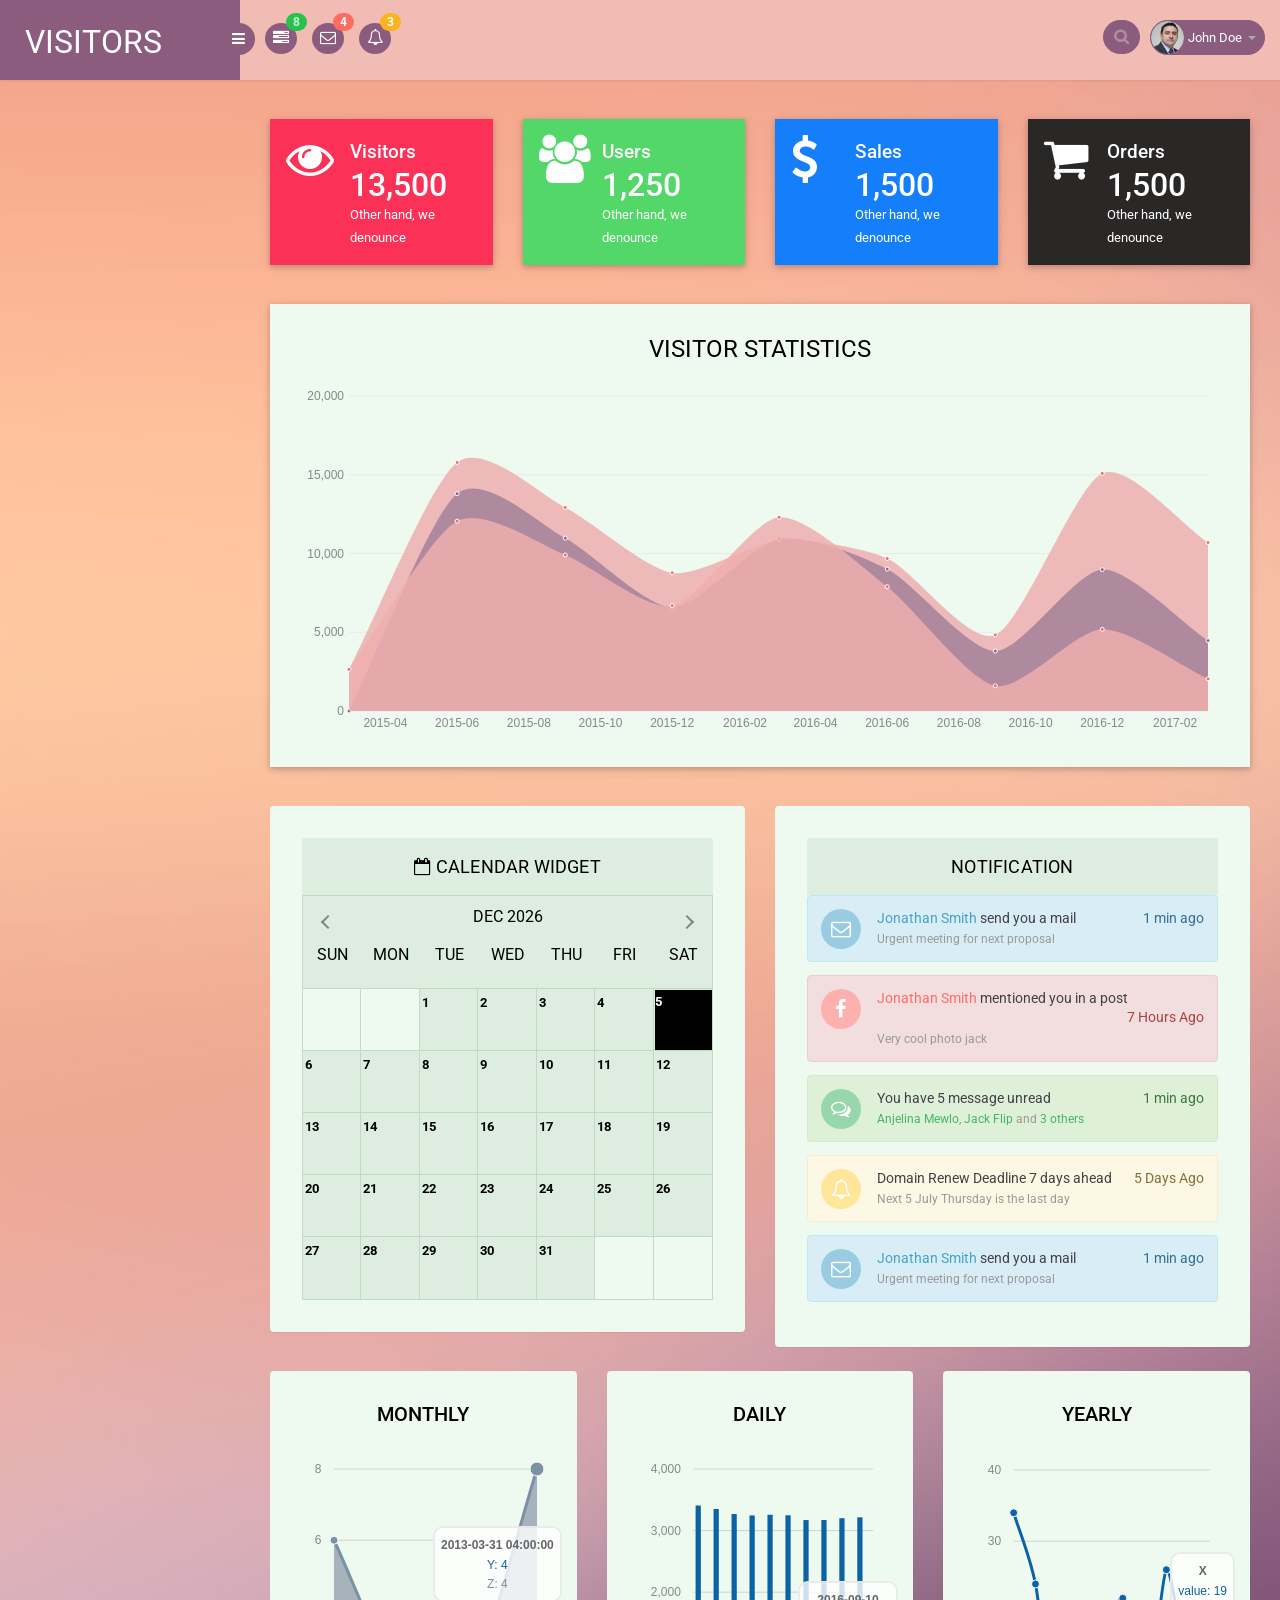
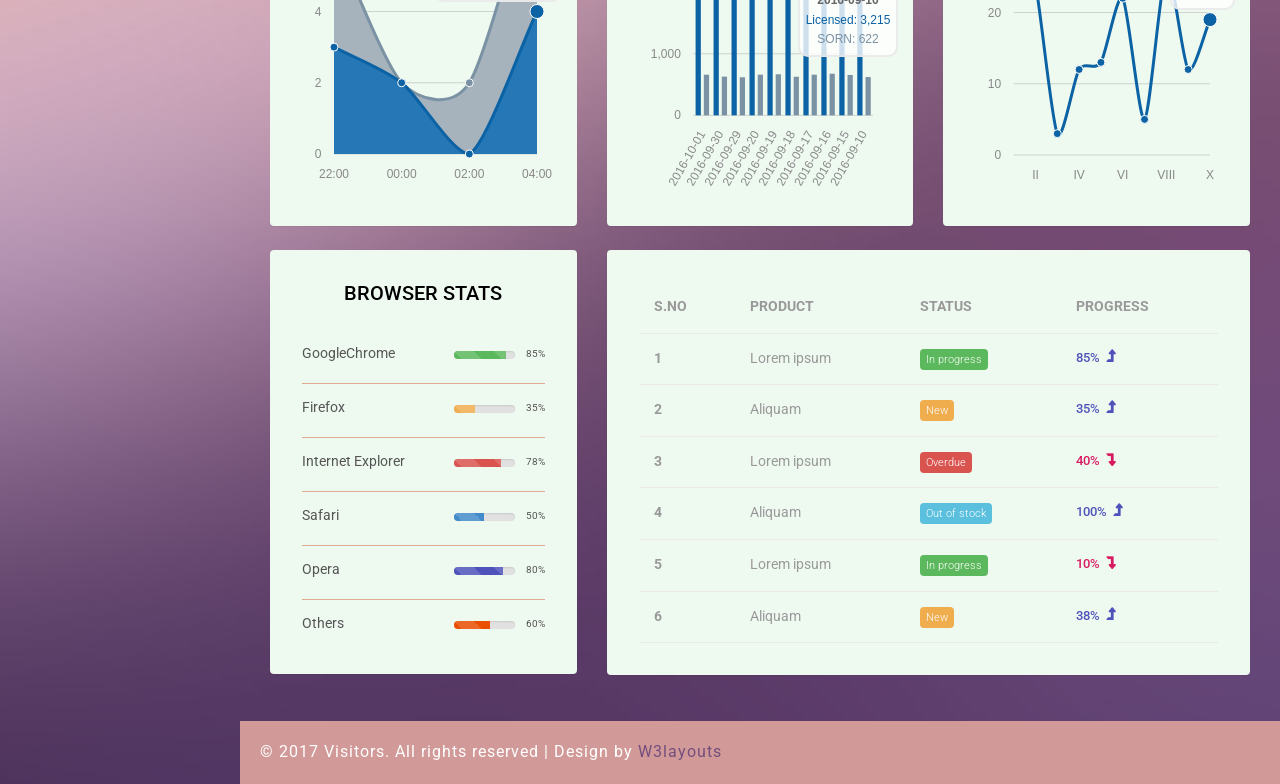
<file: project/public/source/admin/index.html>
<!--A Design by W3layouts
Author: W3layout
Author URL: http://w3layouts.com
License: Creative Commons Attribution 3.0 Unported
License URL: http://creativecommons.org/licenses/by/3.0/
-->
<!DOCTYPE html>
<head>
<title>Visitors an Admin Panel Category Bootstrap Responsive Website Template | Home :: w3layouts</title>
<meta name="viewport" content="width=device-width, initial-scale=1">
<meta http-equiv="Content-Type" content="text/html; charset=utf-8" />
<meta name="keywords" content="Visitors Responsive web template, Bootstrap Web Templates, Flat Web Templates, Android Compatible web template, 
Smartphone Compatible web template, free webdesigns for Nokia, Samsung, LG, SonyEricsson, Motorola web design" />
<script type="application/x-javascript"> addEventListener("load", function() { setTimeout(hideURLbar, 0); }, false); function hideURLbar(){ window.scrollTo(0,1); } </script>
<!-- bootstrap-css -->
<link rel="stylesheet" href="css/bootstrap.min.css" >
<!-- //bootstrap-css -->
<!-- Custom CSS -->
<link href="css/style.css" rel='stylesheet' type='text/css' />
<link href="css/style-responsive.css" rel="stylesheet"/>
<!-- font CSS -->
<link href='//fonts.googleapis.com/css?family=Roboto:400,100,100italic,300,300italic,400italic,500,500italic,700,700italic,900,900italic' rel='stylesheet' type='text/css'>
<!-- font-awesome icons -->
<link rel="stylesheet" href="css/font.css" type="text/css"/>
<link href="css/font-awesome.css" rel="stylesheet"> 
<link rel="stylesheet" href="css/morris.css" type="text/css"/>
<!-- calendar -->
<link rel="stylesheet" href="css/monthly.css">
<!-- //calendar -->
<!-- //font-awesome icons -->
<script src="js/jquery2.0.3.min.js"></script>
<script src="js/raphael-min.js"></script>
<script src="js/morris.js"></script>
</head>
<body>
<section id="container">
<!--header start-->
<header class="header fixed-top clearfix">
<!--logo start-->
<div class="brand">
    <a href="index.html" class="logo">
        VISITORS
    </a>
    <div class="sidebar-toggle-box">
        <div class="fa fa-bars"></div>
    </div>
</div>
<!--logo end-->
<div class="nav notify-row" id="top_menu">
    <!--  notification start -->
    <ul class="nav top-menu">
        <!-- settings start -->
        <li class="dropdown">
            <a data-toggle="dropdown" class="dropdown-toggle" href="#">
                <i class="fa fa-tasks"></i>
                <span class="badge bg-success">8</span>
            </a>
            <ul class="dropdown-menu extended tasks-bar">
                <li>
                    <p class="">You have 8 pending tasks</p>
                </li>
                <li>
                    <a href="#">
                        <div class="task-info clearfix">
                            <div class="desc pull-left">
                                <h5>Target Sell</h5>
                                <p>25% , Deadline  12 June’13</p>
                            </div>
                                    <span class="notification-pie-chart pull-right" data-percent="45">
                            <span class="percent"></span>
                            </span>
                        </div>
                    </a>
                </li>
                <li>
                    <a href="#">
                        <div class="task-info clearfix">
                            <div class="desc pull-left">
                                <h5>Product Delivery</h5>
                                <p>45% , Deadline  12 June’13</p>
                            </div>
                                    <span class="notification-pie-chart pull-right" data-percent="78">
                            <span class="percent"></span>
                            </span>
                        </div>
                    </a>
                </li>
                <li>
                    <a href="#">
                        <div class="task-info clearfix">
                            <div class="desc pull-left">
                                <h5>Payment collection</h5>
                                <p>87% , Deadline  12 June’13</p>
                            </div>
                                    <span class="notification-pie-chart pull-right" data-percent="60">
                            <span class="percent"></span>
                            </span>
                        </div>
                    </a>
                </li>
                <li>
                    <a href="#">
                        <div class="task-info clearfix">
                            <div class="desc pull-left">
                                <h5>Target Sell</h5>
                                <p>33% , Deadline  12 June’13</p>
                            </div>
                                    <span class="notification-pie-chart pull-right" data-percent="90">
                            <span class="percent"></span>
                            </span>
                        </div>
                    </a>
                </li>

                <li class="external">
                    <a href="#">See All Tasks</a>
                </li>
            </ul>
        </li>
        <!-- settings end -->
        <!-- inbox dropdown start-->
        <li id="header_inbox_bar" class="dropdown">
            <a data-toggle="dropdown" class="dropdown-toggle" href="#">
                <i class="fa fa-envelope-o"></i>
                <span class="badge bg-important">4</span>
            </a>
            <ul class="dropdown-menu extended inbox">
                <li>
                    <p class="red">You have 4 Mails</p>
                </li>
                <li>
                    <a href="#">
                        <span class="photo"><img alt="avatar" src="images/3.png"></span>
                                <span class="subject">
                                <span class="from">Jonathan Smith</span>
                                <span class="time">Just now</span>
                                </span>
                                <span class="message">
                                    Hello, this is an example msg.
                                </span>
                    </a>
                </li>
                <li>
                    <a href="#">
                        <span class="photo"><img alt="avatar" src="images/1.png"></span>
                                <span class="subject">
                                <span class="from">Jane Doe</span>
                                <span class="time">2 min ago</span>
                                </span>
                                <span class="message">
                                    Nice admin template
                                </span>
                    </a>
                </li>
                <li>
                    <a href="#">
                        <span class="photo"><img alt="avatar" src="images/3.png"></span>
                                <span class="subject">
                                <span class="from">Tasi sam</span>
                                <span class="time">2 days ago</span>
                                </span>
                                <span class="message">
                                    This is an example msg.
                                </span>
                    </a>
                </li>
                <li>
                    <a href="#">
                        <span class="photo"><img alt="avatar" src="images/2.png"></span>
                                <span class="subject">
                                <span class="from">Mr. Perfect</span>
                                <span class="time">2 hour ago</span>
                                </span>
                                <span class="message">
                                    Hi there, its a test
                                </span>
                    </a>
                </li>
                <li>
                    <a href="#">See all messages</a>
                </li>
            </ul>
        </li>
        <!-- inbox dropdown end -->
        <!-- notification dropdown start-->
        <li id="header_notification_bar" class="dropdown">
            <a data-toggle="dropdown" class="dropdown-toggle" href="#">

                <i class="fa fa-bell-o"></i>
                <span class="badge bg-warning">3</span>
            </a>
            <ul class="dropdown-menu extended notification">
                <li>
                    <p>Notifications</p>
                </li>
                <li>
                    <div class="alert alert-info clearfix">
                        <span class="alert-icon"><i class="fa fa-bolt"></i></span>
                        <div class="noti-info">
                            <a href="#"> Server #1 overloaded.</a>
                        </div>
                    </div>
                </li>
                <li>
                    <div class="alert alert-danger clearfix">
                        <span class="alert-icon"><i class="fa fa-bolt"></i></span>
                        <div class="noti-info">
                            <a href="#"> Server #2 overloaded.</a>
                        </div>
                    </div>
                </li>
                <li>
                    <div class="alert alert-success clearfix">
                        <span class="alert-icon"><i class="fa fa-bolt"></i></span>
                        <div class="noti-info">
                            <a href="#"> Server #3 overloaded.</a>
                        </div>
                    </div>
                </li>

            </ul>
        </li>
        <!-- notification dropdown end -->
    </ul>
    <!--  notification end -->
</div>
<div class="top-nav clearfix">
    <!--search & user info start-->
    <ul class="nav pull-right top-menu">
        <li>
            <input type="text" class="form-control search" placeholder=" Search">
        </li>
        <!-- user login dropdown start-->
        <li class="dropdown">
            <a data-toggle="dropdown" class="dropdown-toggle" href="#">
                <img alt="" src="images/2.png">
                <span class="username">John Doe</span>
                <b class="caret"></b>
            </a>
            <ul class="dropdown-menu extended logout">
                <li><a href="#"><i class=" fa fa-suitcase"></i>Profile</a></li>
                <li><a href="#"><i class="fa fa-cog"></i> Settings</a></li>
                <li><a href="login.html"><i class="fa fa-key"></i> Log Out</a></li>
            </ul>
        </li>
        <!-- user login dropdown end -->
       
    </ul>
    <!--search & user info end-->
</div>
</header>
<!--header end-->
<!--sidebar start-->
<aside>

</aside>
<!--sidebar end-->
<!--main content start-->
<section id="main-content">
	<section class="wrapper">
		<!-- //market-->
		<div class="market-updates">
			<div class="col-md-3 market-update-gd">
				<div class="market-update-block clr-block-2">
					<div class="col-md-4 market-update-right">
						<i class="fa fa-eye"> </i>
					</div>
					 <div class="col-md-8 market-update-left">
					 <h4>Visitors</h4>
					<h3>13,500</h3>
					<p>Other hand, we denounce</p>
				  </div>
				  <div class="clearfix"> </div>
				</div>
			</div>
			<div class="col-md-3 market-update-gd">
				<div class="market-update-block clr-block-1">
					<div class="col-md-4 market-update-right">
						<i class="fa fa-users" ></i>
					</div>
					<div class="col-md-8 market-update-left">
					<h4>Users</h4>
						<h3>1,250</h3>
						<p>Other hand, we denounce</p>
					</div>
				  <div class="clearfix"> </div>
				</div>
			</div>
			<div class="col-md-3 market-update-gd">
				<div class="market-update-block clr-block-3">
					<div class="col-md-4 market-update-right">
						<i class="fa fa-usd"></i>
					</div>
					<div class="col-md-8 market-update-left">
						<h4>Sales</h4>
						<h3>1,500</h3>
						<p>Other hand, we denounce</p>
					</div>
				  <div class="clearfix"> </div>
				</div>
			</div>
			<div class="col-md-3 market-update-gd">
				<div class="market-update-block clr-block-4">
					<div class="col-md-4 market-update-right">
						<i class="fa fa-shopping-cart" aria-hidden="true"></i>
					</div>
					<div class="col-md-8 market-update-left">
						<h4>Orders</h4>
						<h3>1,500</h3>
						<p>Other hand, we denounce</p>
					</div>
				  <div class="clearfix"> </div>
				</div>
			</div>
		   <div class="clearfix"> </div>
		</div>	
		<!-- //market-->
		<div class="row">
			<div class="panel-body">
				<div class="col-md-12 w3ls-graph">
					<!--agileinfo-grap-->
						<div class="agileinfo-grap">
							<div class="agileits-box">
								<header class="agileits-box-header clearfix">
									<h3>Visitor Statistics</h3>
										<div class="toolbar">
											
											
										</div>
								</header>
								<div class="agileits-box-body clearfix">
									<div id="hero-area"></div>
								</div>
							</div>
						</div>
	<!--//agileinfo-grap-->

				</div>
			</div>
		</div>
		<div class="agil-info-calendar">
		<!-- calendar -->
		<div class="col-md-6 agile-calendar">
			<div class="calendar-widget">
                <div class="panel-heading ui-sortable-handle">
					<span class="panel-icon">
                      <i class="fa fa-calendar-o"></i>
                    </span>
                    <span class="panel-title"> Calendar Widget</span>
                </div>
				<!-- grids -->
					<div class="agile-calendar-grid">
						<div class="page">
							
							<div class="w3l-calendar-left">
								<div class="calendar-heading">
									
								</div>
								<div class="monthly" id="mycalendar"></div>
							</div>
							
							<div class="clearfix"> </div>
						</div>
					</div>
			</div>
		</div>
		<!-- //calendar -->
		<div class="col-md-6 w3agile-notifications">
			<div class="notifications">
				<!--notification start-->
				
					<header class="panel-heading">
						Notification 
					</header>
					<div class="notify-w3ls">
						<div class="alert alert-info clearfix">
							<span class="alert-icon"><i class="fa fa-envelope-o"></i></span>
							<div class="notification-info">
								<ul class="clearfix notification-meta">
									<li class="pull-left notification-sender"><span><a href="#">Jonathan Smith</a></span> send you a mail </li>
									<li class="pull-right notification-time">1 min ago</li>
								</ul>
								<p>
									Urgent meeting for next proposal
								</p>
							</div>
						</div>
						<div class="alert alert-danger">
							<span class="alert-icon"><i class="fa fa-facebook"></i></span>
							<div class="notification-info">
								<ul class="clearfix notification-meta">
									<li class="pull-left notification-sender"><span><a href="#">Jonathan Smith</a></span> mentioned you in a post </li>
									<li class="pull-right notification-time">7 Hours Ago</li>
								</ul>
								<p>
									Very cool photo jack
								</p>
							</div>
						</div>
						<div class="alert alert-success ">
							<span class="alert-icon"><i class="fa fa-comments-o"></i></span>
							<div class="notification-info">
								<ul class="clearfix notification-meta">
									<li class="pull-left notification-sender">You have 5 message unread</li>
									<li class="pull-right notification-time">1 min ago</li>
								</ul>
								<p>
									<a href="#">Anjelina Mewlo, Jack Flip</a> and <a href="#">3 others</a>
								</p>
							</div>
						</div>
						<div class="alert alert-warning ">
							<span class="alert-icon"><i class="fa fa-bell-o"></i></span>
							<div class="notification-info">
								<ul class="clearfix notification-meta">
									<li class="pull-left notification-sender">Domain Renew Deadline 7 days ahead</li>
									<li class="pull-right notification-time">5 Days Ago</li>
								</ul>
								<p>
									Next 5 July Thursday is the last day
								</p>
							</div>
						</div>
						<div class="alert alert-info clearfix">
							<span class="alert-icon"><i class="fa fa-envelope-o"></i></span>
							<div class="notification-info">
								<ul class="clearfix notification-meta">
									<li class="pull-left notification-sender"><span><a href="#">Jonathan Smith</a></span> send you a mail </li>
									<li class="pull-right notification-time">1 min ago</li>
								</ul>
								<p>
									Urgent meeting for next proposal
								</p>
							</div>
						</div>
						
					</div>
				
				<!--notification end-->
				</div>
			</div>
			<div class="clearfix"> </div>
		</div>
			<!-- tasks -->
			<div class="agile-last-grids">
				<div class="col-md-4 agile-last-left">
					<div class="agile-last-grid">
						<div class="area-grids-heading">
							<h3>Monthly</h3>
						</div>
						<div id="graph7"></div>
						<script>
						// This crosses a DST boundary in the UK.
						Morris.Area({
						  element: 'graph7',
						  data: [
							{x: '2013-03-30 22:00:00', y: 3, z: 3},
							{x: '2013-03-31 00:00:00', y: 2, z: 0},
							{x: '2013-03-31 02:00:00', y: 0, z: 2},
							{x: '2013-03-31 04:00:00', y: 4, z: 4}
						  ],
						  xkey: 'x',
						  ykeys: ['y', 'z'],
						  labels: ['Y', 'Z']
						});
						</script>

					</div>
				</div>
				<div class="col-md-4 agile-last-left agile-last-middle">
					<div class="agile-last-grid">
						<div class="area-grids-heading">
							<h3>Daily</h3>
						</div>
						<div id="graph8"></div>
						<script>
						/* data stolen from http://howmanyleft.co.uk/vehicle/jaguar_'e'_type */
						var day_data = [
						  {"period": "2016-10-01", "licensed": 3407, "sorned": 660},
						  {"period": "2016-09-30", "licensed": 3351, "sorned": 629},
						  {"period": "2016-09-29", "licensed": 3269, "sorned": 618},
						  {"period": "2016-09-20", "licensed": 3246, "sorned": 661},
						  {"period": "2016-09-19", "licensed": 3257, "sorned": 667},
						  {"period": "2016-09-18", "licensed": 3248, "sorned": 627},
						  {"period": "2016-09-17", "licensed": 3171, "sorned": 660},
						  {"period": "2016-09-16", "licensed": 3171, "sorned": 676},
						  {"period": "2016-09-15", "licensed": 3201, "sorned": 656},
						  {"period": "2016-09-10", "licensed": 3215, "sorned": 622}
						];
						Morris.Bar({
						  element: 'graph8',
						  data: day_data,
						  xkey: 'period',
						  ykeys: ['licensed', 'sorned'],
						  labels: ['Licensed', 'SORN'],
						  xLabelAngle: 60
						});
						</script>
					</div>
				</div>
				<div class="col-md-4 agile-last-left agile-last-right">
					<div class="agile-last-grid">
						<div class="area-grids-heading">
							<h3>Yearly</h3>
						</div>
						<div id="graph9"></div>
						<script>
						var day_data = [
						  {"elapsed": "I", "value": 34},
						  {"elapsed": "II", "value": 24},
						  {"elapsed": "III", "value": 3},
						  {"elapsed": "IV", "value": 12},
						  {"elapsed": "V", "value": 13},
						  {"elapsed": "VI", "value": 22},
						  {"elapsed": "VII", "value": 5},
						  {"elapsed": "VIII", "value": 26},
						  {"elapsed": "IX", "value": 12},
						  {"elapsed": "X", "value": 19}
						];
						Morris.Line({
						  element: 'graph9',
						  data: day_data,
						  xkey: 'elapsed',
						  ykeys: ['value'],
						  labels: ['value'],
						  parseTime: false
						});
						</script>

					</div>
				</div>
				<div class="clearfix"> </div>
			</div>
		<!-- //tasks -->
		<div class="agileits-w3layouts-stats">
					<div class="col-md-4 stats-info widget">
						<div class="stats-info-agileits">
							<div class="stats-title">
								<h4 class="title">Browser Stats</h4>
							</div>
							<div class="stats-body">
								<ul class="list-unstyled">
									<li>GoogleChrome <span class="pull-right">85%</span>  
										<div class="progress progress-striped active progress-right">
											<div class="bar green" style="width:85%;"></div> 
										</div>
									</li>
									<li>Firefox <span class="pull-right">35%</span>  
										<div class="progress progress-striped active progress-right">
											<div class="bar yellow" style="width:35%;"></div>
										</div>
									</li>
									<li>Internet Explorer <span class="pull-right">78%</span>  
										<div class="progress progress-striped active progress-right">
											<div class="bar red" style="width:78%;"></div>
										</div>
									</li>
									<li>Safari <span class="pull-right">50%</span>  
										<div class="progress progress-striped active progress-right">
											<div class="bar blue" style="width:50%;"></div>
										</div>
									</li>
									<li>Opera <span class="pull-right">80%</span>  
										<div class="progress progress-striped active progress-right">
											<div class="bar light-blue" style="width:80%;"></div>
										</div>
									</li>
									<li class="last">Others <span class="pull-right">60%</span>  
										<div class="progress progress-striped active progress-right">
											<div class="bar orange" style="width:60%;"></div>
										</div>
									</li> 
								</ul>
							</div>
						</div>
					</div>
					<div class="col-md-8 stats-info stats-last widget-shadow">
						<div class="stats-last-agile">
							<table class="table stats-table ">
								<thead>
									<tr>
										<th>S.NO</th>
										<th>PRODUCT</th>
										<th>STATUS</th>
										<th>PROGRESS</th>
									</tr>
								</thead>
								<tbody>
									<tr>
										<th scope="row">1</th>
										<td>Lorem ipsum</td>
										<td><span class="label label-success">In progress</span></td>
										<td><h5>85% <i class="fa fa-level-up"></i></h5></td>
									</tr>
									<tr>
										<th scope="row">2</th>
										<td>Aliquam</td>
										<td><span class="label label-warning">New</span></td>
										<td><h5>35% <i class="fa fa-level-up"></i></h5></td>
									</tr>
									<tr>
										<th scope="row">3</th>
										<td>Lorem ipsum</td>
										<td><span class="label label-danger">Overdue</span></td>
										<td><h5 class="down">40% <i class="fa fa-level-down"></i></h5></td>
									</tr>
									<tr>
										<th scope="row">4</th>
										<td>Aliquam</td>
										<td><span class="label label-info">Out of stock</span></td>
										<td><h5>100% <i class="fa fa-level-up"></i></h5></td>
									</tr>
									<tr>
										<th scope="row">5</th>
										<td>Lorem ipsum</td>
										<td><span class="label label-success">In progress</span></td>
										<td><h5 class="down">10% <i class="fa fa-level-down"></i></h5></td>
									</tr>
									<tr>
										<th scope="row">6</th>
										<td>Aliquam</td>
										<td><span class="label label-warning">New</span></td>
										<td><h5>38% <i class="fa fa-level-up"></i></h5></td>
									</tr>
								</tbody>
							</table>
						</div>
					</div>
					<div class="clearfix"> </div>
				</div>
</section>
 <!-- footer -->
		  <div class="footer">
			<div class="wthree-copyright">
			  <p>© 2017 Visitors. All rights reserved | Design by <a href="http://w3layouts.com">W3layouts</a></p>
			</div>
		  </div>
  <!-- / footer -->
</section>
<!--main content end-->
</section>
<script src="js/bootstrap.js"></script>
<script src="js/jquery.dcjqaccordion.2.7.js"></script>
<script src="js/scripts.js"></script>
<script src="js/jquery.slimscroll.js"></script>
<script src="js/jquery.nicescroll.js"></script>
<!--[if lte IE 8]><script language="javascript" type="text/javascript" src="js/flot-chart/excanvas.min.js"></script><![endif]-->
<script src="js/jquery.scrollTo.js"></script>
<!-- morris JavaScript -->	
<script>
	$(document).ready(function() {
		//BOX BUTTON SHOW AND CLOSE
	   jQuery('.small-graph-box').hover(function() {
		  jQuery(this).find('.box-button').fadeIn('fast');
	   }, function() {
		  jQuery(this).find('.box-button').fadeOut('fast');
	   });
	   jQuery('.small-graph-box .box-close').click(function() {
		  jQuery(this).closest('.small-graph-box').fadeOut(200);
		  return false;
	   });
	   
	    //CHARTS
	    function gd(year, day, month) {
			return new Date(year, month - 1, day).getTime();
		}
		
		graphArea2 = Morris.Area({
			element: 'hero-area',
			padding: 10,
        behaveLikeLine: true,
        gridEnabled: false,
        gridLineColor: '#dddddd',
        axes: true,
        resize: true,
        smooth:true,
        pointSize: 0,
        lineWidth: 0,
        fillOpacity:0.85,
			data: [
				{period: '2015 Q1', iphone: 2668, ipad: null, itouch: 2649},
				{period: '2015 Q2', iphone: 15780, ipad: 13799, itouch: 12051},
				{period: '2015 Q3', iphone: 12920, ipad: 10975, itouch: 9910},
				{period: '2015 Q4', iphone: 8770, ipad: 6600, itouch: 6695},
				{period: '2016 Q1', iphone: 10820, ipad: 10924, itouch: 12300},
				{period: '2016 Q2', iphone: 9680, ipad: 9010, itouch: 7891},
				{period: '2016 Q3', iphone: 4830, ipad: 3805, itouch: 1598},
				{period: '2016 Q4', iphone: 15083, ipad: 8977, itouch: 5185},
				{period: '2017 Q1', iphone: 10697, ipad: 4470, itouch: 2038},
			
			],
			lineColors:['#eb6f6f','#926383','#eb6f6f'],
			xkey: 'period',
            redraw: true,
            ykeys: ['iphone', 'ipad', 'itouch'],
            labels: ['All Visitors', 'Returning Visitors', 'Unique Visitors'],
			pointSize: 2,
			hideHover: 'auto',
			resize: true
		});
		
	   
	});
	</script>
<!-- calendar -->
	<script type="text/javascript" src="js/monthly.js"></script>
	<script type="text/javascript">
		$(window).load( function() {

			$('#mycalendar').monthly({
				mode: 'event',
				
			});

			$('#mycalendar2').monthly({
				mode: 'picker',
				target: '#mytarget',
				setWidth: '250px',
				startHidden: true,
				showTrigger: '#mytarget',
				stylePast: true,
				disablePast: true
			});

		switch(window.location.protocol) {
		case 'http:':
		case 'https:':
		// running on a server, should be good.
		break;
		case 'file:':
		alert('Just a heads-up, events will not work when run locally.');
		}

		});
	</script>
	<!-- //calendar -->
</body>
</html>
</file>
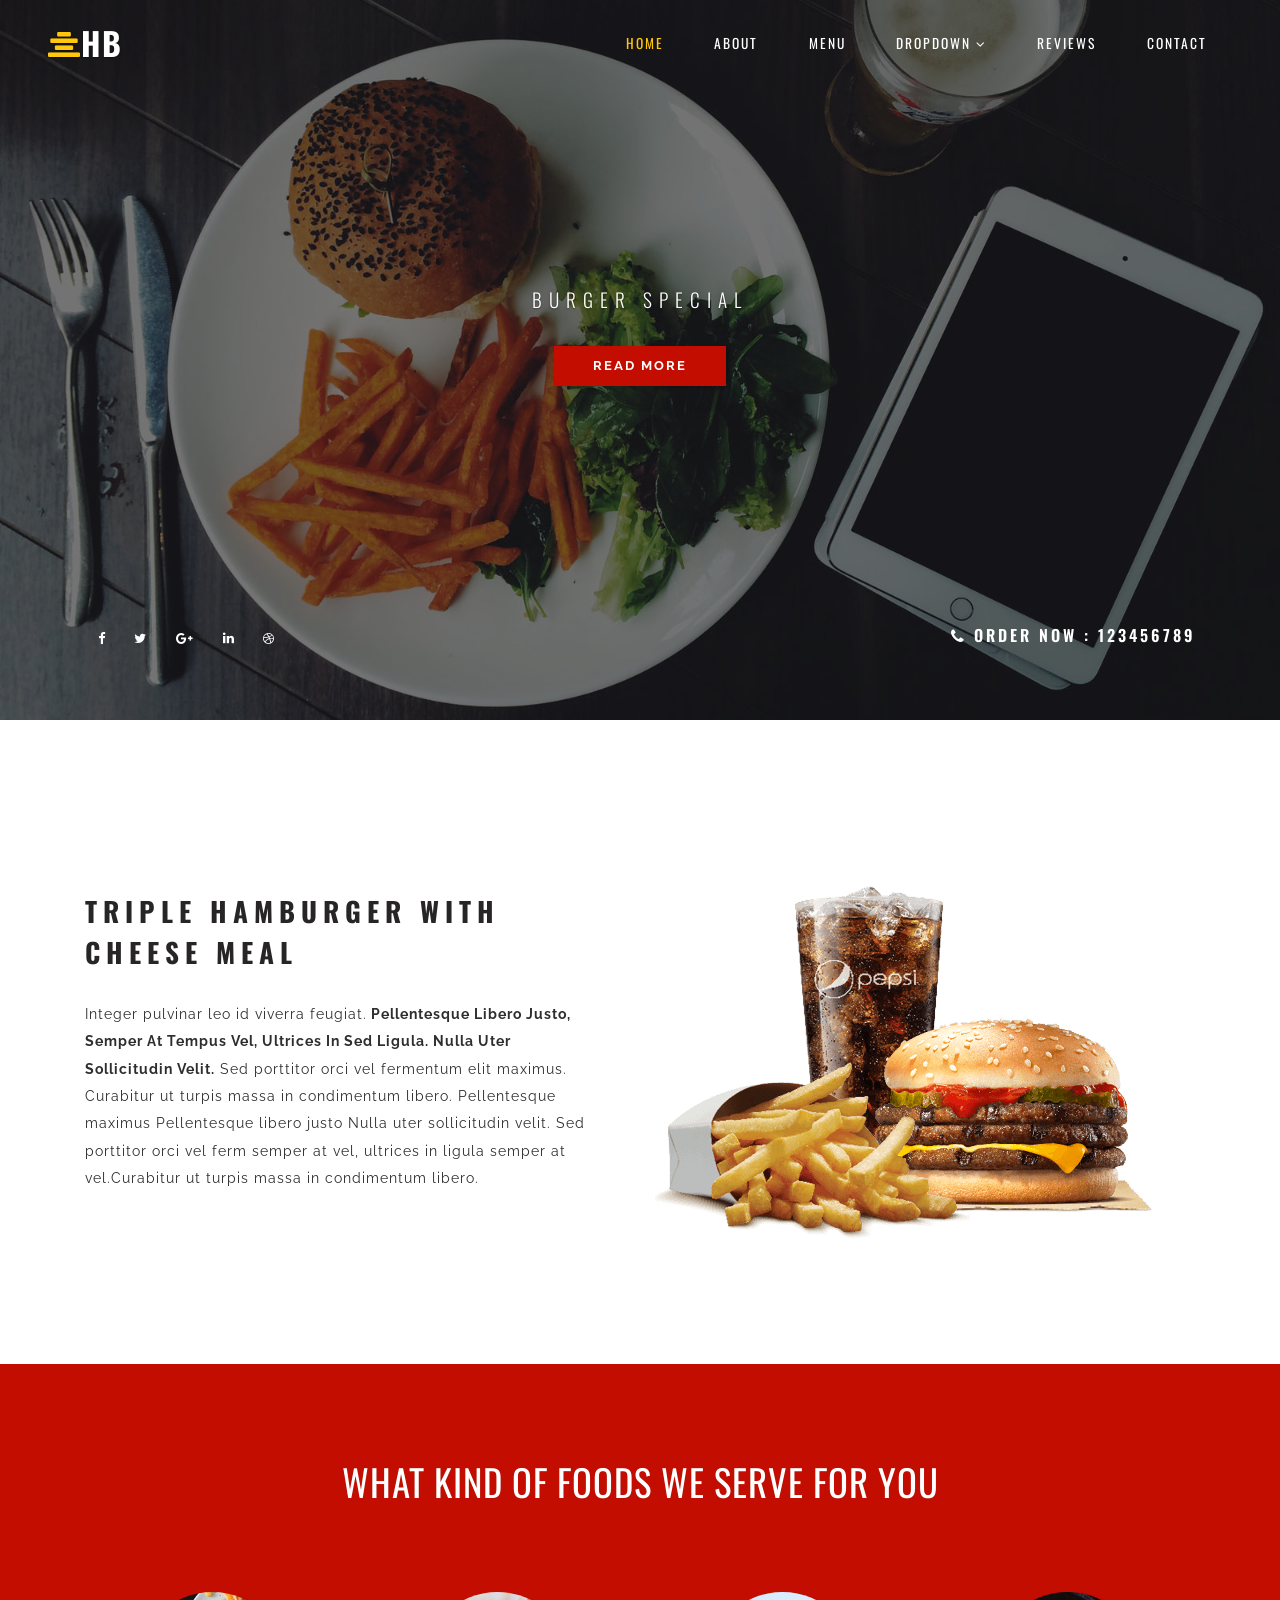
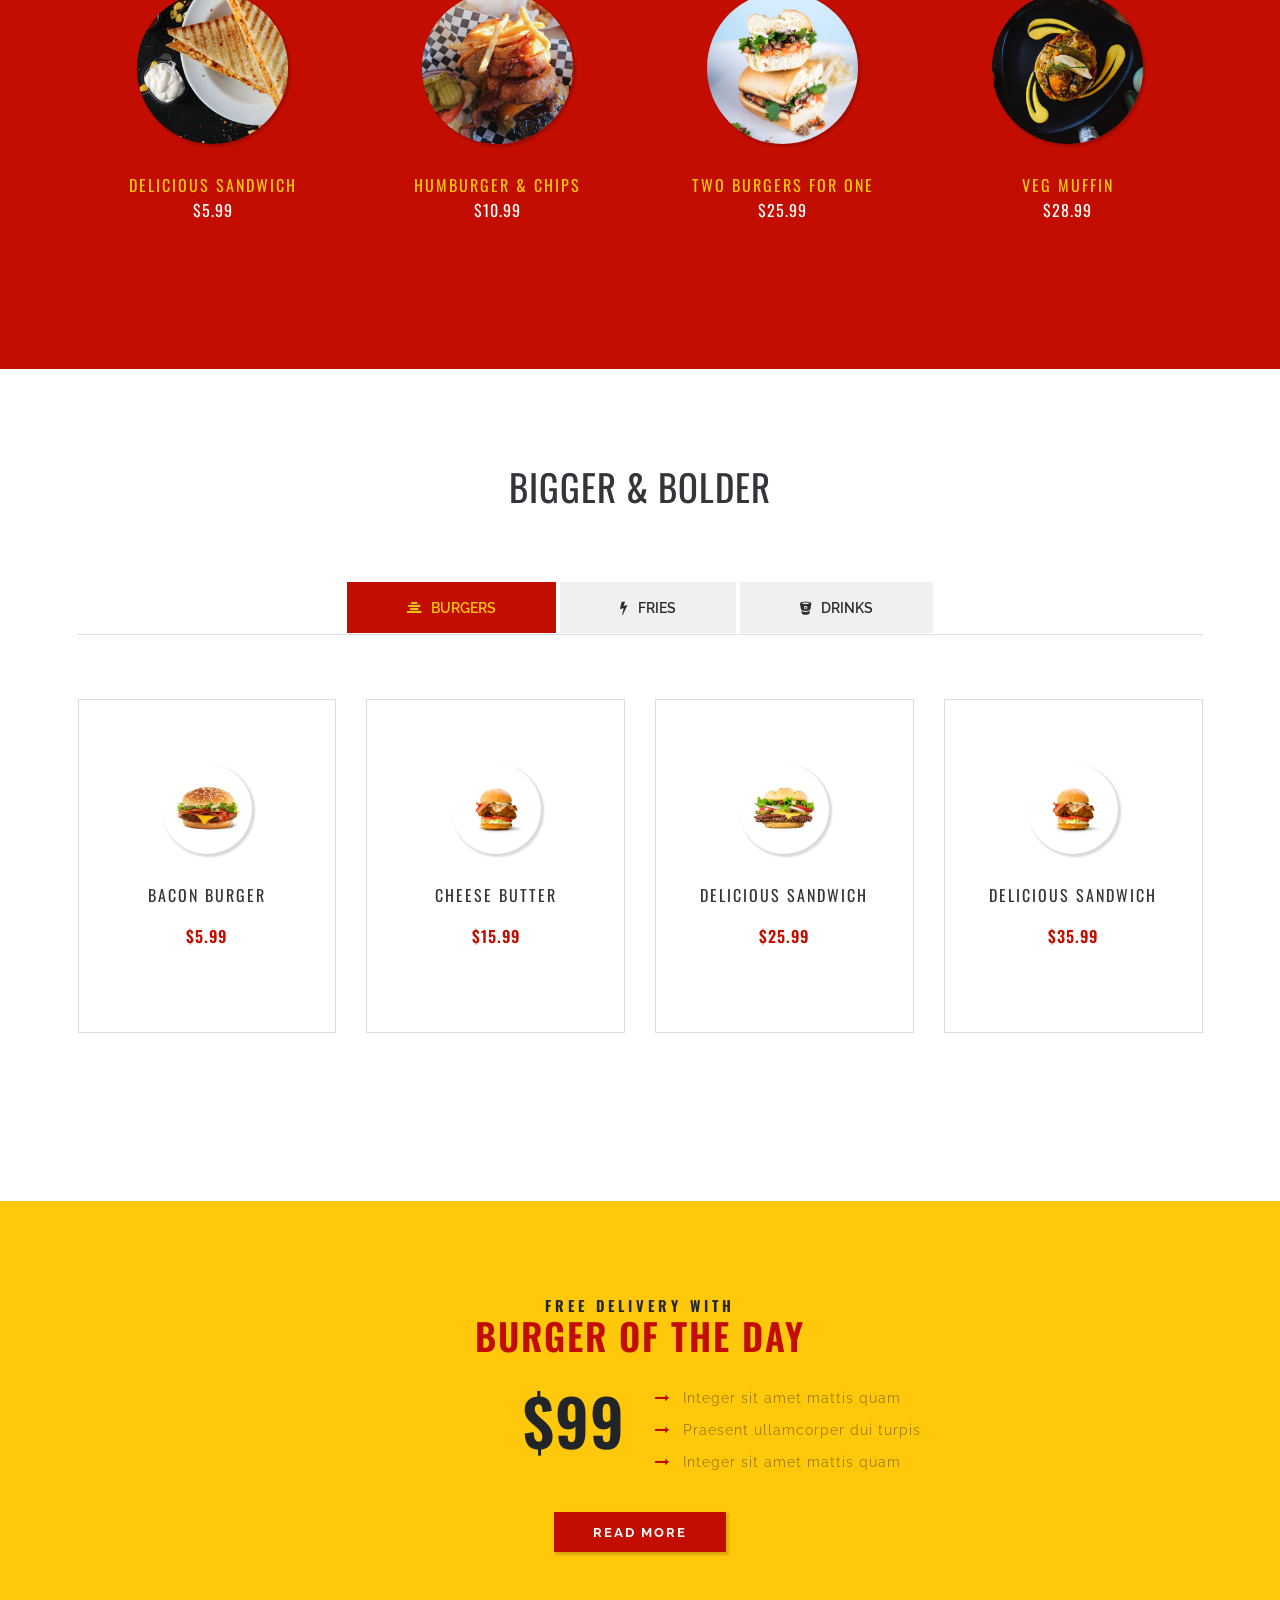
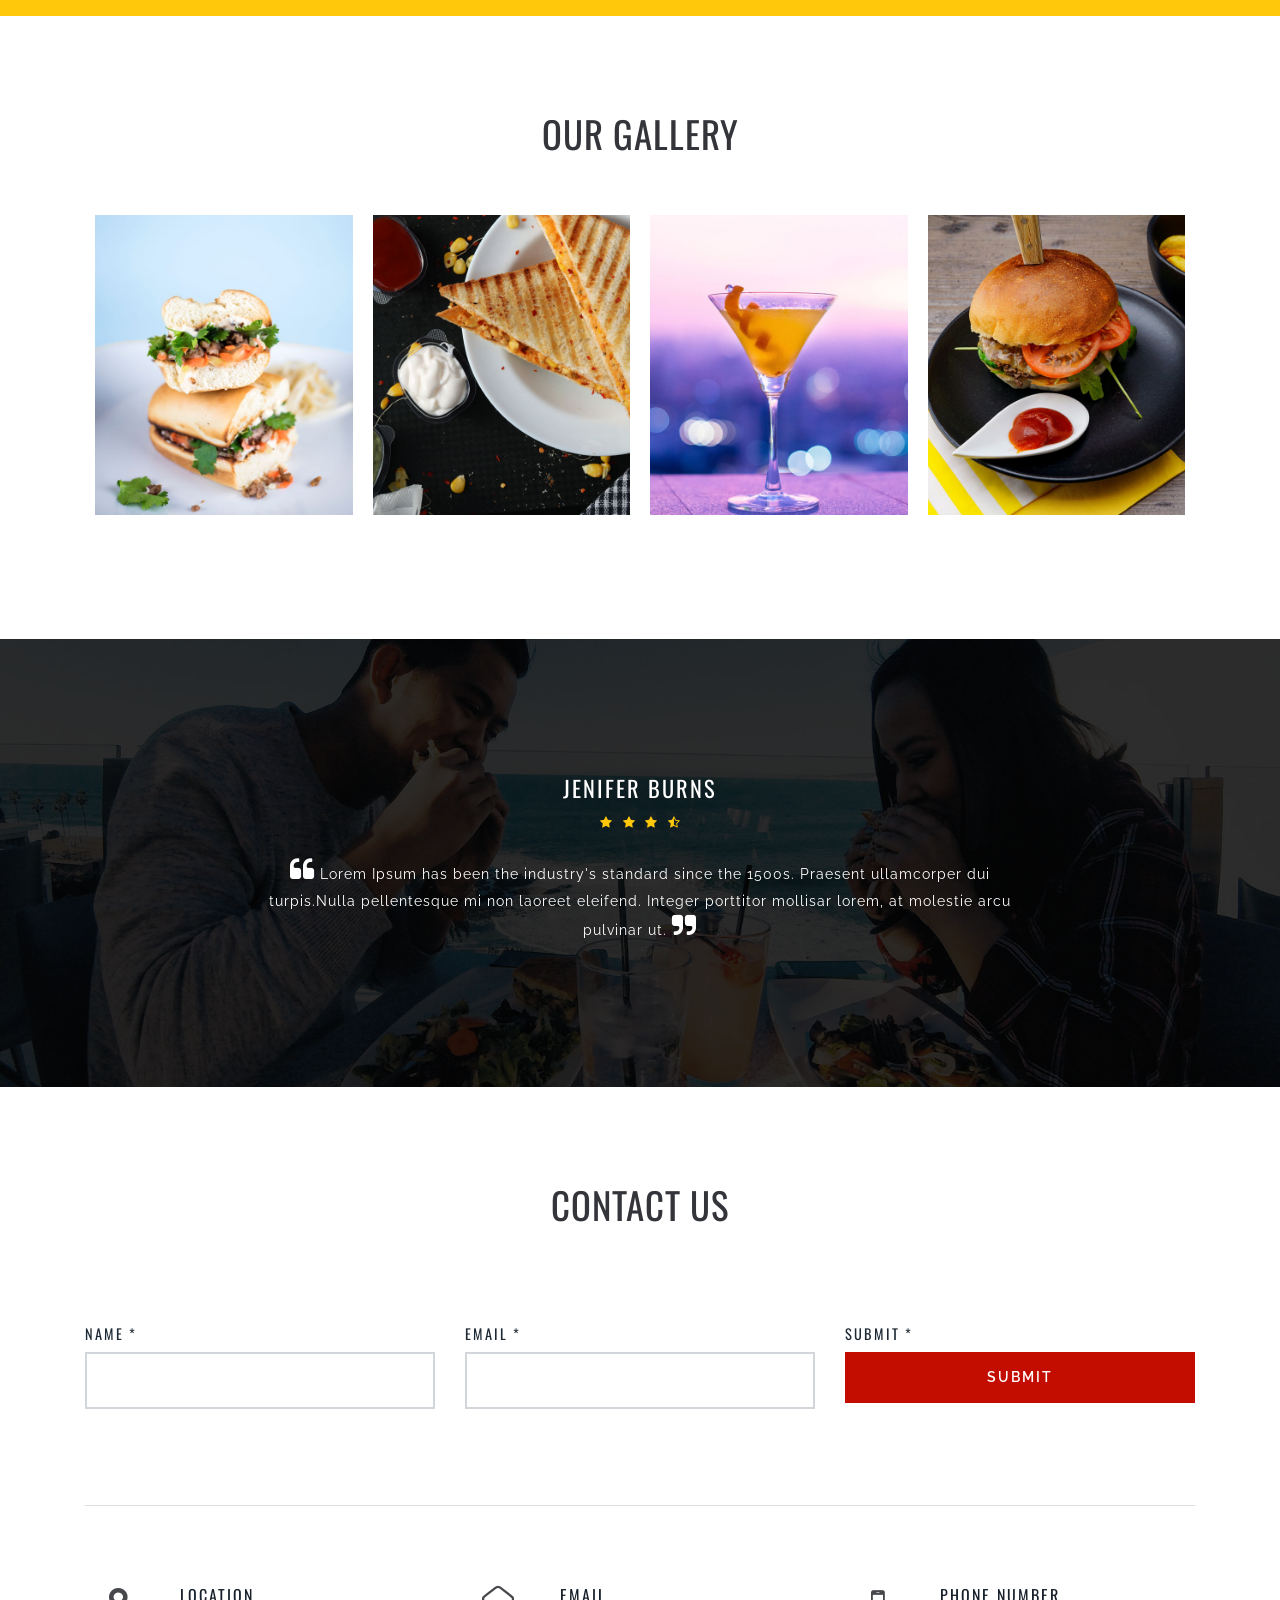
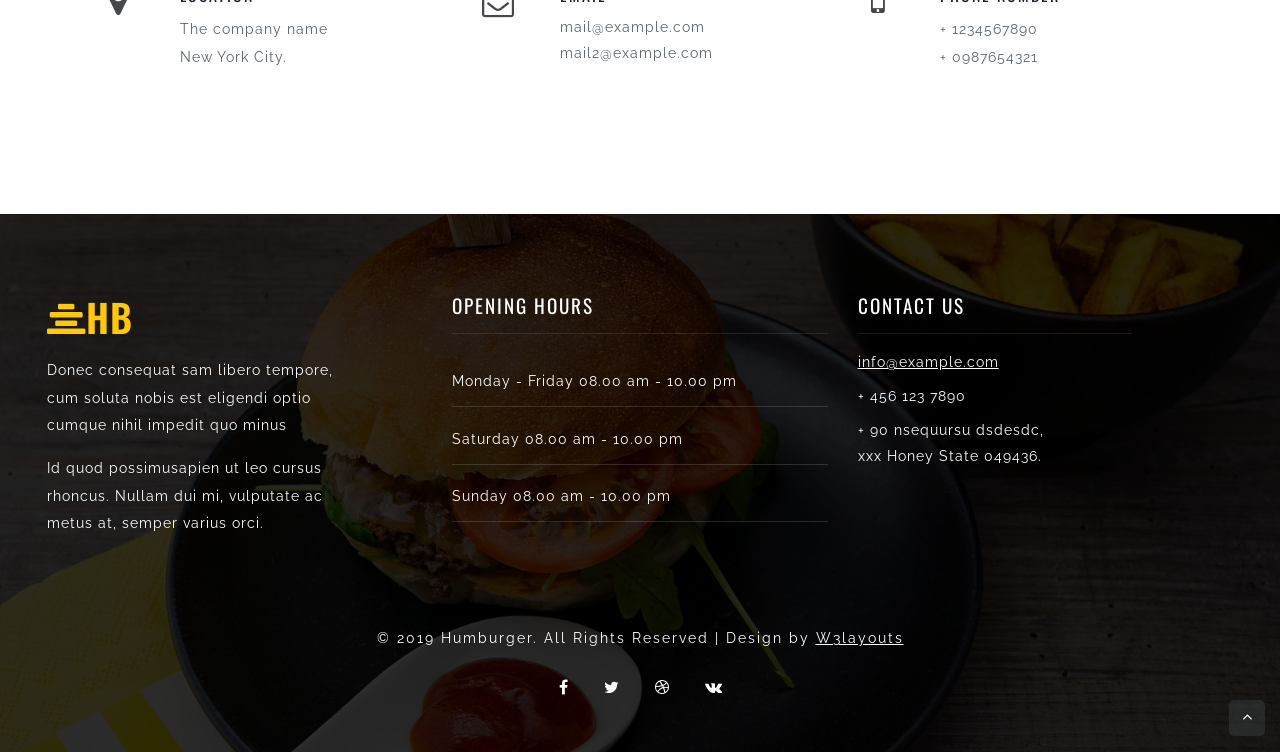
<file: project/public/source/web/index.html>
<!--
Author: W3layouts
Author URL: http://w3layouts.com
License: Creative Commons Attribution 3.0 Unported
License URL: http://creativecommons.org/licenses/by/3.0/
-->

<!DOCTYPE html>
<html lang="zxx">

<head>
    <title>Humburger Restaurants Category Bootstrap Responsive Template | Home :: W3layouts</title>
    <!-- Meta tag Keywords -->
    <meta name="viewport" content="width=device-width, initial-scale=1">
    <meta charset="UTF-8" />
    <meta name="keywords" content="Humburger Responsive web template, Bootstrap Web Templates, Flat Web Templates, Android Compatible web template, Smartphone Compatible web template, free webdesigns for Nokia, Samsung, LG, SonyEricsson, Motorola web design" />
    <script>
        addEventListener("load", function() {
            setTimeout(hideURLbar, 0);
        }, false);

        function hideURLbar() {
            window.scrollTo(0, 1);
        }

    </script>
    <!-- //Meta tag Keywords -->
    <!-- Custom-Files -->
    <link rel="stylesheet" href="css/bootstrap.css">
    <!-- Bootstrap-Core-CSS -->
    <link rel="stylesheet" href="css/style.css" type="text/css" media="all" />
    <!-- Style-CSS -->
    <!-- font-awesome-icons -->
    <link href="css/font-awesome.css" rel="stylesheet">
    <!-- //font-awesome-icons -->
    <!-- /Fonts -->
    <link href="//fonts.googleapis.com/css?family=Raleway:100,100i,200,200i,300,300i,400,400i,500,600,700" rel="stylesheet">
    <link href="//fonts.googleapis.com/css?family=Oswald:200,300,400,500,600,700" rel="stylesheet">
    <!-- //Fonts -->
</head>

<body>
    <!-- mian-content -->
    <div class="main-content" id="home">
        <div class="layer">
            <!-- header -->
            <header>
                <div class="container-fluid px-lg-5">
                    <!-- nav -->
                    <nav class="py-4 d-lg-flex">
                        <div id="logo">
                            <h1> <a href="index.html"><span class="fa fa-align-center" aria-hidden="true"></span>HB</a></h1>
                        </div>
                        <label for="drop" class="toggle">Menu</label>
                        <input type="checkbox" id="drop" />
                        <ul class="menu mt-2 ml-auto">
                            <li class="active"><a href="index.html">Home</a></li>
                            <li><a href="#about" class="scroll">About</a></li>
                            <li><a href="#menu" class="scroll">Menu</a></li>
                            <li>
                                <!-- First Tier Drop Down -->
                                <label for="drop-2" class="toggle">Dropdown <span class="fa fa-angle-down" aria-hidden="true"></span> </label>
                                <a href="#">Dropdown <span class="fa fa-angle-down" aria-hidden="true"></span></a>
                                <input type="checkbox" id="drop-2" />
                                <ul class="inner-ul">
                                    <li><a class="scroll" href="#gallery">Gallery</a></li>
                                    <li><a href="#services" class="scroll">Services</a></li>
                                    <li><a href="#menu" class="scroll">Menu</a></li>
                                </ul>
                            </li>
                            <li><a href="#testimonials" class="scroll">Reviews</a></li>
                            <li><a href="#contact" class="scroll">Contact</a></li>
                        </ul>
                    </nav>
                    <!-- //nav -->
                </div>
            </header>
            <!-- //header -->
            <div class="container">
                <!-- /banner -->
                <div class="banner-info-w3layouts text-center">
                    <h3>Burger Special</h3>
                    <div class="read-more">
                        <a href="#about" class="read-more scroll">Read More </a> </div>
                </div>
                <div class="row order-info">
                    <div class="middle mt-3 col-md-6 text-left">
                        <ul class="social mb-4">
                            <li><a href="#"><span class="fa fa-facebook icon_facebook"></span></a></li>
                            <li><a href="#"><span class="fa fa-twitter icon_twitter"></span></a></li>
                            <li><a href="#"><span class="fa fa-google-plus icon_google-plus"></span></a></li>
                            <li><a href="#"><span class="fa fa-linkedin icon_linkedin"></span></a></li>
                            <li><a href="#"><span class="fa fa-dribbble icon_dribbble"></span></a></li>
                        </ul>

                    </div>
                    <div class="middle-right mt-md-3 col-md-6 text-right">
                        <h6><span class="fa fa-phone"></span> Order Now : 123456789</h6>
                    </div>
                </div>
            </div>
            <!-- //banner -->
        </div>
    </div>
    <!--// mian-content -->
    <!-- banner-bottom-wthree -->
    <section class="banner-bottom-wthree py-5" id="about">
        <div class="container py-md-3">
            <div class="row banner-grids">
                <div class="col-md-6 content-left-bottom text-left pr-lg-5">
                    <h4>TRIPLE HAMBURGER WITH CHEESE MEAL</h4>
                    <p class="mt-2 text-left">Integer pulvinar leo id viverra feugiat.<strong class="text-capitalize"> Pellentesque libero justo, semper at tempus vel, ultrices in sed ligula. Nulla uter sollicitudin velit.</strong> Sed porttitor orci vel fermentum elit maximus. Curabitur ut turpis massa in condimentum libero. Pellentesque maximus Pellentesque libero justo Nulla uter sollicitudin velit. Sed porttitor orci vel ferm semper at vel, ultrices in ligula semper at vel.Curabitur ut turpis massa in condimentum libero.</p>

                </div>
                <div class="col-md-6 content-right-bottom text-left">
                    <img src="images/ab1.png" alt="news image" class="img-fluid">
                </div>
            </div>
        </div>
    </section>
    <!-- //banner-bottom-wthree -->
    <!--/ about -->
    <section class="services py-5" id="services">
        <div class="container py-md-5">
            <div class="header pb-lg-3 pb-3 text-center">
                <h3 class="tittle two mb-lg-3 mb-3">What kind of Foods we serve for you</h3>
            </div>
            <div class="row ab-info mt-lg-4">
                <div class="col-lg-3 ab-content">
                    <div class="ab-content-inner">
                        <img src="images/1.jpg" alt="news image" class="img-fluid">
                        <div class="ab-info-con">
                            <h4>Delicious sandwich</h4>
                            <p>$5.99</p>
                        </div>
                    </div>
                </div>
                <div class="col-lg-3 ab-content">
                    <div class="ab-content-inner">
                        <img src="images/2.jpg" alt="news image" class="img-fluid">
                        <div class="ab-info-con">
                            <h4>Humburger & Chips</h4>
                            <p>$10.99</p>
                        </div>
                    </div>
                </div>
                <div class="col-lg-3 ab-content">
                    <div class="ab-content-inner">
                        <img src="images/3.jpg" alt="news image" class="img-fluid">
                        <div class="ab-info-con">
                            <h4>Two burgers for one</h4>
                            <p>$25.99</p>
                        </div>
                    </div>
                </div>
                <div class="col-lg-3 ab-content">
                    <div class="ab-content-inner">
                        <img src="images/4.jpg" alt="news image" class="img-fluid">
                        <div class="ab-info-con">
                            <h4>Veg Muffin</h4>
                            <p>$28.99</p>
                        </div>
                    </div>
                </div>
            </div>
        </div>
    </section>
    <!--// about -->
    <!--/mid-sec-->
    <section class="mid-sec py-5" id="menu">
        <div class="container-fluid py-lg-5">
            <div class="header pb-lg-3 pb-3 text-center">
                <h3 class="tittle mb-lg-3 mb-3">Bigger & Bolder</h3>
            </div>
            <div class="middile-inner-con">
                <div class="tab-main mx-auto text-center">

                    <input id="tab1" type="radio" name="tabs" checked>
                    <label for="tab1"><span class="fa fa-align-center" aria-hidden="true"></span> Burgers</label>

                    <input id="tab2" type="radio" name="tabs">
                    <label for="tab2"><span class="fa fa-bolt" aria-hidden="true"></span> Fries</label>

                    <input id="tab3" type="radio" name="tabs">
                    <label for="tab3"><span class="fa fa-bitbucket" aria-hidden="true"></span> Drinks</label>

                    <section id="content1">
                        <div class="ab-info row">
                            <div class="col-md-3 ab-content">
                                <div class="tab-wrap">
                                    <img src="images/5.jpg" alt="news image" class="img-fluid">
                                    <div class="ab-info-con">
                                        <h4>Bacon Burger</h4>
                                        <p class="price">$5.99</p>
                                    </div>
                                </div>
                            </div>
                            <div class="col-md-3 ab-content">
                                <div class="tab-wrap">
                                    <img src="images/6.jpg" alt="news image" class="img-fluid">
                                    <div class="ab-info-con">
                                        <h4>Cheese Butter</h4>
                                        <p class="price">$15.99</p>
                                    </div>
                                </div>
                            </div>
                            <div class="col-md-3 ab-content">
                                <div class="tab-wrap">
                                    <img src="images/7.jpg" alt="news image" class="img-fluid">
                                    <div class="ab-info-con">
                                        <h4>Delicious sandwich</h4>
                                        <p class="price">$25.99</p>
                                    </div>
                                </div>
                            </div>
                            <div class="col-md-3 ab-content">
                                <div class="tab-wrap">
                                    <img src="images/6.jpg" alt="news image" class="img-fluid">
                                    <div class="ab-info-con">
                                        <h4>Delicious sandwich</h4>
                                        <p class="price">$35.99</p>
                                    </div>
                                </div>
                            </div>

                        </div>

                    </section>

                    <section id="content2">

                        <div class="ab-info row">
                            <div class="col-md-3 ab-content">
                                <div class="tab-wrap">
                                    <img src="images/8.jpg" alt="news image" class="img-fluid">
                                    <div class="ab-info-con">
                                        <h4>Pene Salmone</h4>
                                        <p class="price">$5.99</p>
                                    </div>
                                </div>
                            </div>
                            <div class="col-md-3 ab-content">
                                <div class="tab-wrap">
                                    <img src="images/9.jpg" alt="news image" class="img-fluid">
                                    <div class="ab-info-con">
                                        <h4>Cheese Butter</h4>
                                        <p class="price">$15.99</p>
                                    </div>
                                </div>
                            </div>
                            <div class="col-md-3 ab-content">
                                <div class="tab-wrap">
                                    <img src="images/7.jpg" alt="news image" class="img-fluid">
                                    <div class="ab-info-con">
                                        <h4>Bolognese Pasta</h4>
                                        <p class="price">$25.99</p>
                                    </div>
                                </div>
                            </div>
                            <div class="col-md-3 ab-content">
                                <div class="tab-wrap">
                                    <img src="images/10.jpg" alt="news image" class="img-fluid">
                                    <div class="ab-info-con">
                                        <h4>Tagliatelle Molto</h4>
                                        <p class="price">$35.99</p>
                                    </div>
                                </div>
                            </div>

                        </div>
                    </section>

                    <section id="content3">
                        <div class="ab-info row">
                            <div class="col-md-3 ab-content">
                                <div class="tab-wrap">
                                    <img src="images/11.jpg" alt="news image" class="img-fluid">
                                    <div class="ab-info-con">
                                        <h4>Cola Bottle</h4>
                                        <p class="price">$5.99</p>
                                    </div>
                                </div>
                            </div>
                            <div class="col-md-3 ab-content">
                                <div class="tab-wrap">
                                    <img src="images/12.jpg" alt="news image" class="img-fluid">
                                    <div class="ab-info-con">
                                        <h4>Fresh Lime</h4>
                                        <p class="price">$15.99</p>
                                    </div>
                                </div>
                            </div>
                            <div class="col-md-3 ab-content">
                                <div class="tab-wrap">
                                    <img src="images/11.jpg" alt="news image" class="img-fluid">
                                    <div class="ab-info-con">
                                        <h4>Cola Bottle</h4>
                                        <p class="price">$25.99</p>
                                    </div>
                                </div>
                            </div>
                            <div class="col-md-3 ab-content">
                                <div class="tab-wrap">
                                    <img src="images/12.jpg" alt="news image" class="img-fluid">
                                    <div class="ab-info-con">
                                        <h4>Kiwi Smoothie</h4>
                                        <p class="price">$35.99</p>
                                    </div>
                                </div>
                            </div>

                        </div>
                    </section>
                </div>
            </div>
        </div>
    </section>
    <!--//mid-sec-->
    <!--/order-now-->
    <section class="order-sec pb-5 pt-md-0 pt-5" id="order">
        <div class="container py-lg-3">
            <div class="test-info text-center">
                <h3 class="tittle order">
                    <span>Free Delivery With</span>Burger Of the Day</h3>

                <div class="row mt-lg-4 mt-3">
                    <div class="col-md-6 order-left-content text-right">
                        <h4>$99</h4>
                    </div>
                    <div class="col-md-6 order-right-content text-left">
                        <ul class="tic-info list-unstyled">
                            <li>

                                <span class="fa fa-long-arrow-right mr-2"></span> Integer sit amet mattis quam

                            </li>
                            <li>

                                <span class="fa fa-long-arrow-right mr-2"></span> Praesent ullamcorper dui turpis

                            </li>
                            <li>

                                <span class="fa fa-long-arrow-right mr-2"></span> Integer sit amet mattis quam

                            </li>

                        </ul>
                    </div>
                    <div class="read-more mx-auto text-center">
                        <a href="#contact" class="read-more scroll">Read More </a> </div>
                </div>
            </div>
        </div>
    </section>
    <!--//order-now-->

    <!-- Gallery -->
    <section class="gallery py-5" id="gallery">
        <div class="container py-md-5">
            <div class="header text-center">
                <h3 class="tittle mb-lg-5 mb-3">Our Gallery</h3>
            </div>
            <div class="row news-grids text-center gallery-wrap">
                <div class="col-md-3 gal-img">
                    <a href="#gal1"><img src="images/g1.jpg" alt="news image" class="img-fluid"></a>
                </div>
                <div class="col-md-3 gal-img">
                    <a href="#gal2"><img src="images/g2.jpg" alt="news image" class="img-fluid"></a>
                </div>
                <div class="col-md-3 gal-img">
                    <a href="#gal3"><img src="images/g3.jpg" alt="news image" class="img-fluid"></a>
                </div>
                <div class="col-md-3 gal-img">
                    <a href="#gal4"><img src="images/g4.jpg" alt="news image" class="img-fluid"></a>
                </div>

            </div>

            <!-- popup-->
            <div id="gal1" class="pop-overlay animate">
                <div class="popup">
                    <img src="images/g1.jpg" alt="Popup Image" class="img-fluid" />

                    <a class="close" href="#gallery">&times;</a>
                </div>
            </div>
            <!-- //popup -->

            <!-- popup-->
            <div id="gal2" class="pop-overlay animate">
                <div class="popup">
                    <img src="images/g2.jpg" alt="Popup Image" class="img-fluid" />

                    <a class="close" href="#gallery">&times;</a>
                </div>
            </div>
            <!-- //popup -->
            <!-- popup-->
            <div id="gal3" class="pop-overlay animate">
                <div class="popup">
                    <img src="images/g3.jpg" alt="Popup Image" class="img-fluid" />

                    <a class="close" href="#gallery">&times;</a>
                </div>
            </div>
            <!-- //popup3 -->
            <!-- popup-->
            <div id="gal4" class="pop-overlay animate">
                <div class="popup">
                    <img src="images/g4.jpg" alt="Popup Image" class="img-fluid" />

                    <a class="close" href="#gallery">&times;</a>
                </div>
            </div>
            <!-- //popup -->


        </div>
    </section>
    <!--// gallery -->

    <!--/testimonials-->
    <section class="testimonials" id="testimonials">
        <div class="layer footer">
            <div class="container py-5">
                <div class="test-info text-center">
                    <h3 class="my-md-2 my-3">Jenifer Burns</h3>

                    <ul class="list-unstyled w3ls-icons clients mb-md-4">
                        <li>
                            <a href="#">
                                <span class="fa fa-star"></span>
                            </a>
                        </li>
                        <li>
                            <a href="#">
                                <span class="fa fa-star"></span>
                            </a>
                        </li>
                        <li>
                            <a href="#">
                                <span class="fa fa-star"></span>
                            </a>
                        </li>
                        <li>
                            <a href="#">
                                <span class="fa fa-star-half-o"></span>
                            </a>
                        </li>
                    </ul>
                    <p><span class="fa fa-quote-left"></span> Lorem Ipsum has been the industry's standard since the 1500s. Praesent ullamcorper dui turpis.Nulla pellentesque mi non laoreet eleifend. Integer porttitor mollisar lorem, at molestie arcu pulvinar ut. <span class="fa fa-quote-right"></span></p>

                </div>
            </div>
        </div>
    </section>
    <!--//testimonials-->
    <!-- contact -->
    <section class="contact py-5" id="contact">
        <div class="container pb-md-5">
            <div class="header py-lg-5 pb-3 text-center">
                <h3 class="tittle mb-lg-5 mb-3"> Contact Us</h3>
            </div>

            <div class="contact-form mx-auto text-left">
                <form name="contactform" id="contactform1" method="post" action="#">
                    <div class="row">
                        <div class="col-lg-4 con-gd">
                            <div class="form-group">
                                <label>Name *</label>
                                <input type="text" class="form-control" id="name" placeholder="" name="name" required="">
                            </div>
                        </div>
                        <div class="col-lg-4 con-gd">
                            <div class="form-group">
                                <label>Email *</label>
                                <input type="email" class="form-control" id="email" placeholder="" name="email" required="">
                            </div>
                        </div>
                        <div class="col-lg-4 contact-page">
                            <div class="form-group">
                                <label>Submit *</label>
                                <button type="submit" class="btn btn-default">Submit</button>
                            </div>
                        </div>

                    </div>

                </form>
            </div>
            <ul class="list-unstyled row text-left mb-lg-5 mb-3">
                <li class="col-lg-4 adress-info">
                    <div class="row">
                        <div class="col-md-3 text-lg-center adress-icon">
                            <span class="fa fa-map-marker"></span>
                        </div>
                        <div class="col-md-9 text-left">
                            <h6>Location</h6>
                            <p>The company name
                                <br>New York City. </p>
                        </div>
                    </div>
                </li>

                <li class="col-lg-4 adress-info">
                    <div class="row">
                        <div class="col-md-3 text-lg-center adress-icon">
                            <span class="fa fa-envelope-open-o"></span>
                        </div>
                        <div class="col-md-9 text-left">
                            <h6>Email</h6>
                            <a href="mailto:info@example.com">mail@example.com</a>
                            <br>
                            <a href="mailto:info@example.com">mail2@example.com</a>
                        </div>
                    </div>
                </li>
                <li class="col-lg-4 adress-info">
                    <div class="row">
                        <div class="col-md-3 text-lg-center adress-icon">
                            <span class="fa fa-mobile"></span>
                        </div>
                        <div class="col-md-9 text-left">
                            <h6>Phone Number</h6>
                            <p>+ 1234567890</p>
                            <p>+ 0987654321</p>
                        </div>
                    </div>
                </li>
            </ul>
        </div>

    </section>
    <!-- //contact -->
    <!-- footer -->
    <footer class="footer-content">
        <div class="layer footer">
            <div class="container-fluid">
                <div class="row footer-top-inner-w3ls">
                    <div class="col-lg-4 col-md-6 footer-top mt-md-0 mt-sm-5">
                        <h2>
                            <a href="index.html"><span class="fa fa-align-center" aria-hidden="true"></span>HB</a>
                        </h2>
                        <p class="my-3">Donec consequat sam libero tempore, cum soluta nobis est eligendi optio cumque nihil impedit quo minus</p>
                        <p>
                            Id quod possimusapien ut leo cursus rhoncus. Nullam dui mi, vulputate ac metus at, semper varius orci.
                        </p>
                    </div>
                    <div class="col-lg-4 col-md-6 mt-md-0 mt-5">
                        <div class="footer-w3pvt">
                            <h3 class="mb-3 w3pvt_title">Opening Hours</h3>
                            <hr>
                            <ul class="list-info-w3pvt last-w3ls-contact mt-lg-4">
                                <li>
                                    <p> Monday - Friday 08.00 am - 10.00 pm</p>

                                </li>
                                <li class="my-2">
                                    <p>Saturday 08.00 am - 10.00 pm</p>

                                </li>
                                <li class="my-2">
                                    <p>Sunday 08.00 am - 10.00 pm</p>

                                </li>


                            </ul>
                        </div>
                    </div>
                    <div class="col-lg-3 col-md-6 mt-lg-0 mt-5">
                        <div class="footer-w3pvt">
                            <h3 class="mb-3 w3pvt_title">Contact Us</h3>
                            <hr>
                            <div class="last-w3ls-contact">
                                <p>
                                    <a href="mailto:example@email.com">info@example.com</a>
                                </p>
                            </div>
                            <div class="last-w3ls-contact my-2">
                                <p>+ 456 123 7890</p>
                            </div>
                            <div class="last-w3ls-contact">
                                <p>+ 90 nsequursu dsdesdc,
                                    <br>xxx Honey State 049436.</p>
                            </div>
                        </div>
                    </div>

                </div>

                <p class="copy-right-grids text-li text-center my-sm-4 my-4">© 2019 Humburger. All Rights Reserved | Design by
                    <a href="http://w3layouts.com/"> W3layouts </a>
                </p>
                <div class="w3ls-footer text-center mt-4">
                    <ul class="list-unstyled w3ls-icons">
                        <li>
                            <a href="#">
                                <span class="fa fa-facebook-f"></span>
                            </a>
                        </li>
                        <li>
                            <a href="#">
                                <span class="fa fa-twitter"></span>
                            </a>
                        </li>
                        <li>
                            <a href="#">
                                <span class="fa fa-dribbble"></span>
                            </a>
                        </li>
                        <li>
                            <a href="#">
                                <span class="fa fa-vk"></span>
                            </a>
                        </li>
                    </ul>
                </div>
                <div class="move-top text-right"><a href="#home" class="move-top"> <span class="fa fa-angle-up  mb-3" aria-hidden="true"></span></a></div>
            </div>
            <!-- //footer bottom -->
        </div>
    </footer>
    <!-- //footer -->


</body>

</html>
</file>
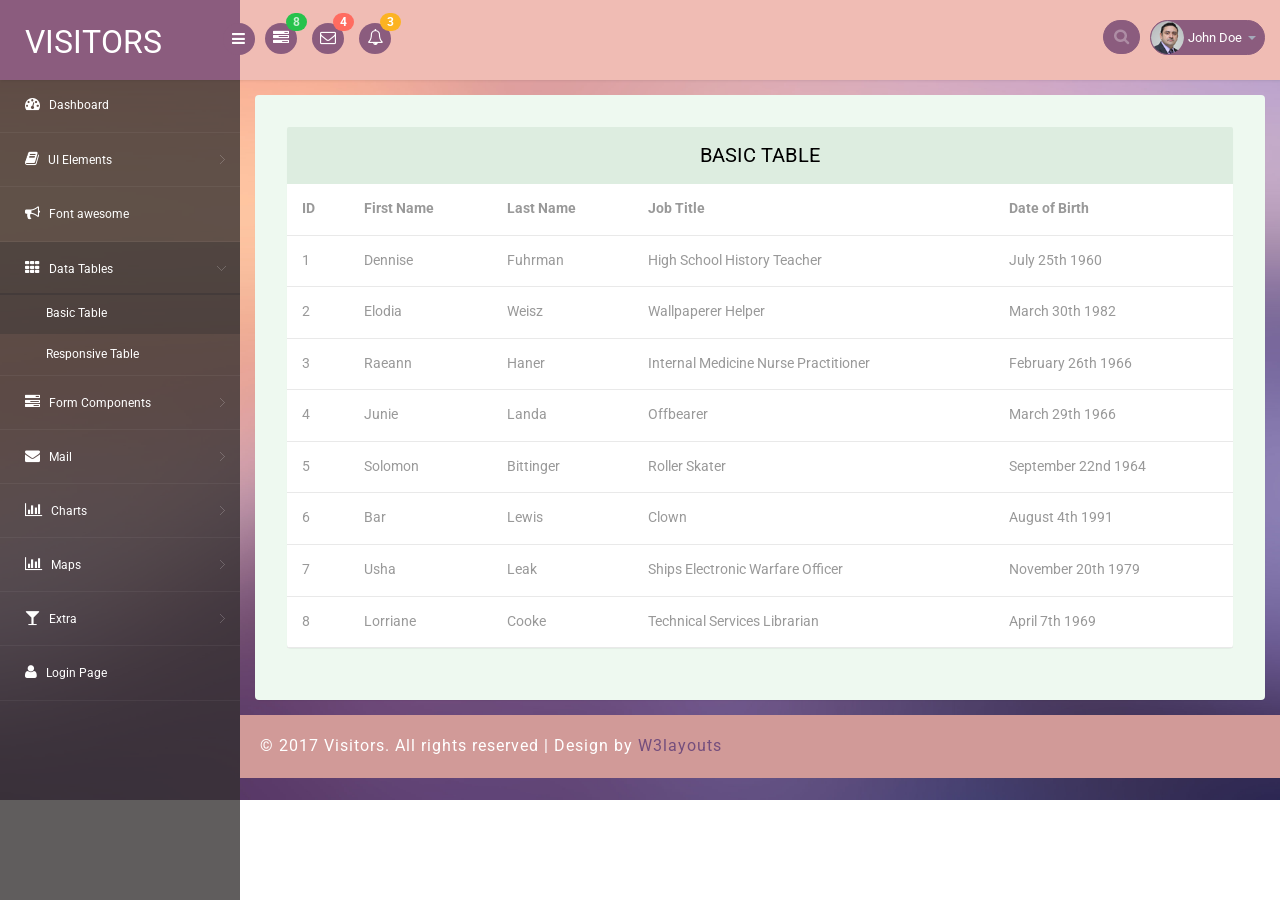
<file: project/public/source/admin/basic_table.html>
<!--A Design by W3layouts
Author: W3layout
Author URL: http://w3layouts.com
License: Creative Commons Attribution 3.0 Unported
License URL: http://creativecommons.org/licenses/by/3.0/
-->
<!DOCTYPE html>
<head>
<title>Visitors an Admin Panel Category Bootstrap Responsive Website Template | Responsive_table :: w3layouts</title>
<meta name="viewport" content="width=device-width, initial-scale=1">
<meta http-equiv="Content-Type" content="text/html; charset=utf-8" />
<meta name="keywords" content="Visitors Responsive web template, Bootstrap Web Templates, Flat Web Templates, Android Compatible web template, 
Smartphone Compatible web template, free webdesigns for Nokia, Samsung, LG, SonyEricsson, Motorola web design" />
<script type="application/x-javascript"> addEventListener("load", function() { setTimeout(hideURLbar, 0); }, false); function hideURLbar(){ window.scrollTo(0,1); } </script>
<!-- bootstrap-css -->
<link rel="stylesheet" href="css/bootstrap.min.css" >
<!-- //bootstrap-css -->
<!-- Custom CSS -->
<link href="css/style.css" rel='stylesheet' type='text/css' />
<link href="css/style-responsive.css" rel="stylesheet"/>
<!-- font CSS -->
<link href='//fonts.googleapis.com/css?family=Roboto:400,100,100italic,300,300italic,400italic,500,500italic,700,700italic,900,900italic' rel='stylesheet' type='text/css'>
<!-- font-awesome icons -->
<link rel="stylesheet" href="css/font.css" type="text/css"/>
<link href="css/font-awesome.css" rel="stylesheet"> 
<!-- //font-awesome icons -->
<script src="js/jquery2.0.3.min.js"></script>
</head>
<body>
<section id="container">
<!--header start-->
<header class="header fixed-top clearfix">
<!--logo start-->
<div class="brand">

    <a href="index.html" class="logo">
        VISITORS
    </a>
    <div class="sidebar-toggle-box">
        <div class="fa fa-bars"></div>
    </div>
</div>
<!--logo end-->

<div class="nav notify-row" id="top_menu">
    <!--  notification start -->
    <ul class="nav top-menu">
        <!-- settings start -->
        <li class="dropdown">
            <a data-toggle="dropdown" class="dropdown-toggle" href="#">
                <i class="fa fa-tasks"></i>
                <span class="badge bg-success">8</span>
            </a>
            <ul class="dropdown-menu extended tasks-bar">
                <li>
                    <p class="">You have 8 pending tasks</p>
                </li>
                <li>
                    <a href="#">
                        <div class="task-info clearfix">
                            <div class="desc pull-left">
                                <h5>Target Sell</h5>
                                <p>25% , Deadline  12 June’13</p>
                            </div>
                                    <span class="notification-pie-chart pull-right" data-percent="45">
                            <span class="percent"></span>
                            </span>
                        </div>
                    </a>
                </li>
                <li>
                    <a href="#">
                        <div class="task-info clearfix">
                            <div class="desc pull-left">
                                <h5>Product Delivery</h5>
                                <p>45% , Deadline  12 June’13</p>
                            </div>
                                    <span class="notification-pie-chart pull-right" data-percent="78">
                            <span class="percent"></span>
                            </span>
                        </div>
                    </a>
                </li>
                <li>
                    <a href="#">
                        <div class="task-info clearfix">
                            <div class="desc pull-left">
                                <h5>Payment collection</h5>
                                <p>87% , Deadline  12 June’13</p>
                            </div>
                                    <span class="notification-pie-chart pull-right" data-percent="60">
                            <span class="percent"></span>
                            </span>
                        </div>
                    </a>
                </li>
                <li>
                    <a href="#">
                        <div class="task-info clearfix">
                            <div class="desc pull-left">
                                <h5>Target Sell</h5>
                                <p>33% , Deadline  12 June’13</p>
                            </div>
                                    <span class="notification-pie-chart pull-right" data-percent="90">
                            <span class="percent"></span>
                            </span>
                        </div>
                    </a>
                </li>

                <li class="external">
                    <a href="#">See All Tasks</a>
                </li>
            </ul>
        </li>
        <!-- settings end -->
        <!-- inbox dropdown start-->
        <li id="header_inbox_bar" class="dropdown">
            <a data-toggle="dropdown" class="dropdown-toggle" href="#">
                <i class="fa fa-envelope-o"></i>
                <span class="badge bg-important">4</span>
            </a>
            <ul class="dropdown-menu extended inbox">
                <li>
                    <p class="red">You have 4 Mails</p>
                </li>
                <li>
                    <a href="#">
                        <span class="photo"><img alt="avatar" src="images/3.png"></span>
                                <span class="subject">
                                <span class="from">Jonathan Smith</span>
                                <span class="time">Just now</span>
                                </span>
                                <span class="message">
                                    Hello, this is an example msg.
                                </span>
                    </a>
                </li>
                <li>
                    <a href="#">
                        <span class="photo"><img alt="avatar" src="images/1.png"></span>
                                <span class="subject">
                                <span class="from">Jane Doe</span>
                                <span class="time">2 min ago</span>
                                </span>
                                <span class="message">
                                    Nice admin template
                                </span>
                    </a>
                </li>
                <li>
                    <a href="#">
                        <span class="photo"><img alt="avatar" src="images/3.png"></span>
                                <span class="subject">
                                <span class="from">Tasi sam</span>
                                <span class="time">2 days ago</span>
                                </span>
                                <span class="message">
                                    This is an example msg.
                                </span>
                    </a>
                </li>
                <li>
                    <a href="#">
                        <span class="photo"><img alt="avatar" src="images/2.png"></span>
                                <span class="subject">
                                <span class="from">Mr. Perfect</span>
                                <span class="time">2 hour ago</span>
                                </span>
                                <span class="message">
                                    Hi there, its a test
                                </span>
                    </a>
                </li>
                <li>
                    <a href="#">See all messages</a>
                </li>
            </ul>
        </li>
        <!-- inbox dropdown end -->
        <!-- notification dropdown start-->
        <li id="header_notification_bar" class="dropdown">
            <a data-toggle="dropdown" class="dropdown-toggle" href="#">

                <i class="fa fa-bell-o"></i>
                <span class="badge bg-warning">3</span>
            </a>
            <ul class="dropdown-menu extended notification">
                <li>
                    <p>Notifications</p>
                </li>
                <li>
                    <div class="alert alert-info clearfix">
                        <span class="alert-icon"><i class="fa fa-bolt"></i></span>
                        <div class="noti-info">
                            <a href="#"> Server #1 overloaded.</a>
                        </div>
                    </div>
                </li>
                <li>
                    <div class="alert alert-danger clearfix">
                        <span class="alert-icon"><i class="fa fa-bolt"></i></span>
                        <div class="noti-info">
                            <a href="#"> Server #2 overloaded.</a>
                        </div>
                    </div>
                </li>
                <li>
                    <div class="alert alert-success clearfix">
                        <span class="alert-icon"><i class="fa fa-bolt"></i></span>
                        <div class="noti-info">
                            <a href="#"> Server #3 overloaded.</a>
                        </div>
                    </div>
                </li>

            </ul>
        </li>
        <!-- notification dropdown end -->
    </ul>
    <!--  notification end -->
</div>
<div class="top-nav clearfix">
    <!--search & user info start-->
    <ul class="nav pull-right top-menu">
        <li>
            <input type="text" class="form-control search" placeholder=" Search">
        </li>
        <!-- user login dropdown start-->
        <li class="dropdown">
            <a data-toggle="dropdown" class="dropdown-toggle" href="#">
                <img alt="" src="images/2.png">
                <span class="username">John Doe</span>
                <b class="caret"></b>
            </a>
            <ul class="dropdown-menu extended logout">
                <li><a href="#"><i class=" fa fa-suitcase"></i>Profile</a></li>
                <li><a href="#"><i class="fa fa-cog"></i> Settings</a></li>
                <li><a href="login.html"><i class="fa fa-key"></i> Log Out</a></li>
            </ul>
        </li>
        <!-- user login dropdown end -->
       
    </ul>
    <!--search & user info end-->
</div>
</header>
<!--header end-->
<!--sidebar start-->
<aside>
    <div id="sidebar" class="nav-collapse">
        <!-- sidebar menu start-->
        <div class="leftside-navigation">
            <ul class="sidebar-menu" id="nav-accordion">
                <li>
                    <a href="index.html">
                        <i class="fa fa-dashboard"></i>
                        <span>Dashboard</span>
                    </a>
                </li>
                
                <li class="sub-menu">
                    <a href="javascript:;">
                        <i class="fa fa-book"></i>
                        <span>UI Elements</span>
                    </a>
                    <ul class="sub">
						<li><a href="typography.html">Typography</a></li>
						<li><a href="glyphicon.html">glyphicon</a></li>
                        <li><a href="grids.html">Grids</a></li>
                    </ul>
                </li>
                <li>
                    <a href="fontawesome.html">
                        <i class="fa fa-bullhorn"></i>
                        <span>Font awesome </span>
                    </a>
                </li>
                <li class="sub-menu">
                    <a class="active" href="javascript:;">
                        <i class="fa fa-th"></i>
                        <span>Data Tables</span>
                    </a>
                    <ul class="sub">
                        <li><a class="active" href="basic_table.html">Basic Table</a></li>
                        <li><a href="responsive_table.html">Responsive Table</a></li>
                    </ul>
                </li>
                <li class="sub-menu">
                    <a href="javascript:;">
                        <i class="fa fa-tasks"></i>
                        <span>Form Components</span>
                    </a>
                    <ul class="sub">
                        <li><a href="form_component.html">Form Elements</a></li>
                        <li><a href="form_validation.html">Form Validation</a></li>
						<li><a href="dropzone.html">Dropzone</a></li>
                    </ul>
                </li>
                <li class="sub-menu">
                    <a href="javascript:;">
                        <i class="fa fa-envelope"></i>
                        <span>Mail </span>
                    </a>
                    <ul class="sub">
                        <li><a href="mail.html">Inbox</a></li>
                        <li><a href="mail_compose.html">Compose Mail</a></li>
                    </ul>
                </li>
                <li class="sub-menu">
                    <a href="javascript:;">
                        <i class=" fa fa-bar-chart-o"></i>
                        <span>Charts</span>
                    </a>
                    <ul class="sub">
                        <li><a href="chartjs.html">Chart js</a></li>
                        <li><a href="flot_chart.html">Flot Charts</a></li>
                    </ul>
                </li>
                <li class="sub-menu">
                    <a href="javascript:;">
                        <i class=" fa fa-bar-chart-o"></i>
                        <span>Maps</span>
                    </a>
                    <ul class="sub">
                        <li><a href="google_map.html">Google Map</a></li>
                        <li><a href="vector_map.html">Vector Map</a></li>
                    </ul>
                </li>
                <li class="sub-menu">
                    <a href="javascript:;">
                        <i class="fa fa-glass"></i>
                        <span>Extra</span>
                    </a>
                    <ul class="sub">
                        <li><a href="gallery.html">Gallery</a></li>
						<li><a href="404.html">404 Error</a></li>
                        <li><a href="registration.html">Registration</a></li>
                    </ul>
                </li>
                <li>
                    <a href="login.html">
                        <i class="fa fa-user"></i>
                        <span>Login Page</span>
                    </a>
                </li>
            </ul>            </div>
        <!-- sidebar menu end-->
    </div>
</aside>
<!--sidebar end-->
<!--main content start-->
<section id="main-content">
	<section class="wrapper">
		<div class="table-agile-info">
 <div class="panel panel-default">
    <div class="panel-heading">
     Basic table
    </div>
    <div>
      <table class="table" ui-jq="footable" ui-options='{
        "paging": {
          "enabled": true
        },
        "filtering": {
          "enabled": true
        },
        "sorting": {
          "enabled": true
        }}'>
        <thead>
          <tr>
            <th data-breakpoints="xs">ID</th>
            <th>First Name</th>
            <th>Last Name</th>
            <th data-breakpoints="xs">Job Title</th>
           
            <th data-breakpoints="xs sm md" data-title="DOB">Date of Birth</th>
          </tr>
        </thead>
        <tbody>
          <tr data-expanded="true">
            <td>1</td>
            <td>Dennise</td>
            <td>Fuhrman</td>
            <td>High School History Teacher</td>
            
            <td>July 25th 1960</td>
          </tr>
          <tr>
            <td>2</td>
            <td>Elodia</td>
            <td>Weisz</td>
            <td>Wallpaperer Helper</td>
          
            <td>March 30th 1982</td>
          </tr>
          <tr>
            <td>3</td>
            <td>Raeann</td>
            <td>Haner</td>
            <td>Internal Medicine Nurse Practitioner</td>
           
            <td>February 26th 1966</td>
          </tr>
          <tr>
            <td>4</td>
            <td>Junie</td>
            <td>Landa</td>
            <td>Offbearer</td>
           
            <td>March 29th 1966</td>
          </tr>
          <tr>
            <td>5</td>
            <td>Solomon</td>
            <td>Bittinger</td>
            <td>Roller Skater</td>
           
            <td>September 22nd 1964</td>
          </tr>
          <tr>
            <td>6</td>
            <td>Bar</td>
            <td>Lewis</td>
            <td>Clown</td>
           
            <td>August 4th 1991</td>
          </tr>
          <tr>
            <td>7</td>
            <td>Usha</td>
            <td>Leak</td>
            <td>Ships Electronic Warfare Officer</td>
          
            <td>November 20th 1979</td>
          </tr>
          <tr>
            <td>8</td>
            <td>Lorriane</td>
            <td>Cooke</td>
            <td>Technical Services Librarian</td>
           
            <td>April 7th 1969</td>
          </tr>
        </tbody>
      </table>
    </div>
  </div>
</div>
</section>
 <!-- footer -->
		  <div class="footer">
			<div class="wthree-copyright">
			  <p>© 2017 Visitors. All rights reserved | Design by <a href="http://w3layouts.com">W3layouts</a></p>
			</div>
		  </div>
  <!-- / footer -->
</section>

<!--main content end-->
</section>
<script src="js/bootstrap.js"></script>
<script src="js/jquery.dcjqaccordion.2.7.js"></script>
<script src="js/scripts.js"></script>
<script src="js/jquery.slimscroll.js"></script>
<script src="js/jquery.nicescroll.js"></script>
<!--[if lte IE 8]><script language="javascript" type="text/javascript" src="js/flot-chart/excanvas.min.js"></script><![endif]-->
<script src="js/jquery.scrollTo.js"></script>
</body>
</html>
</file>
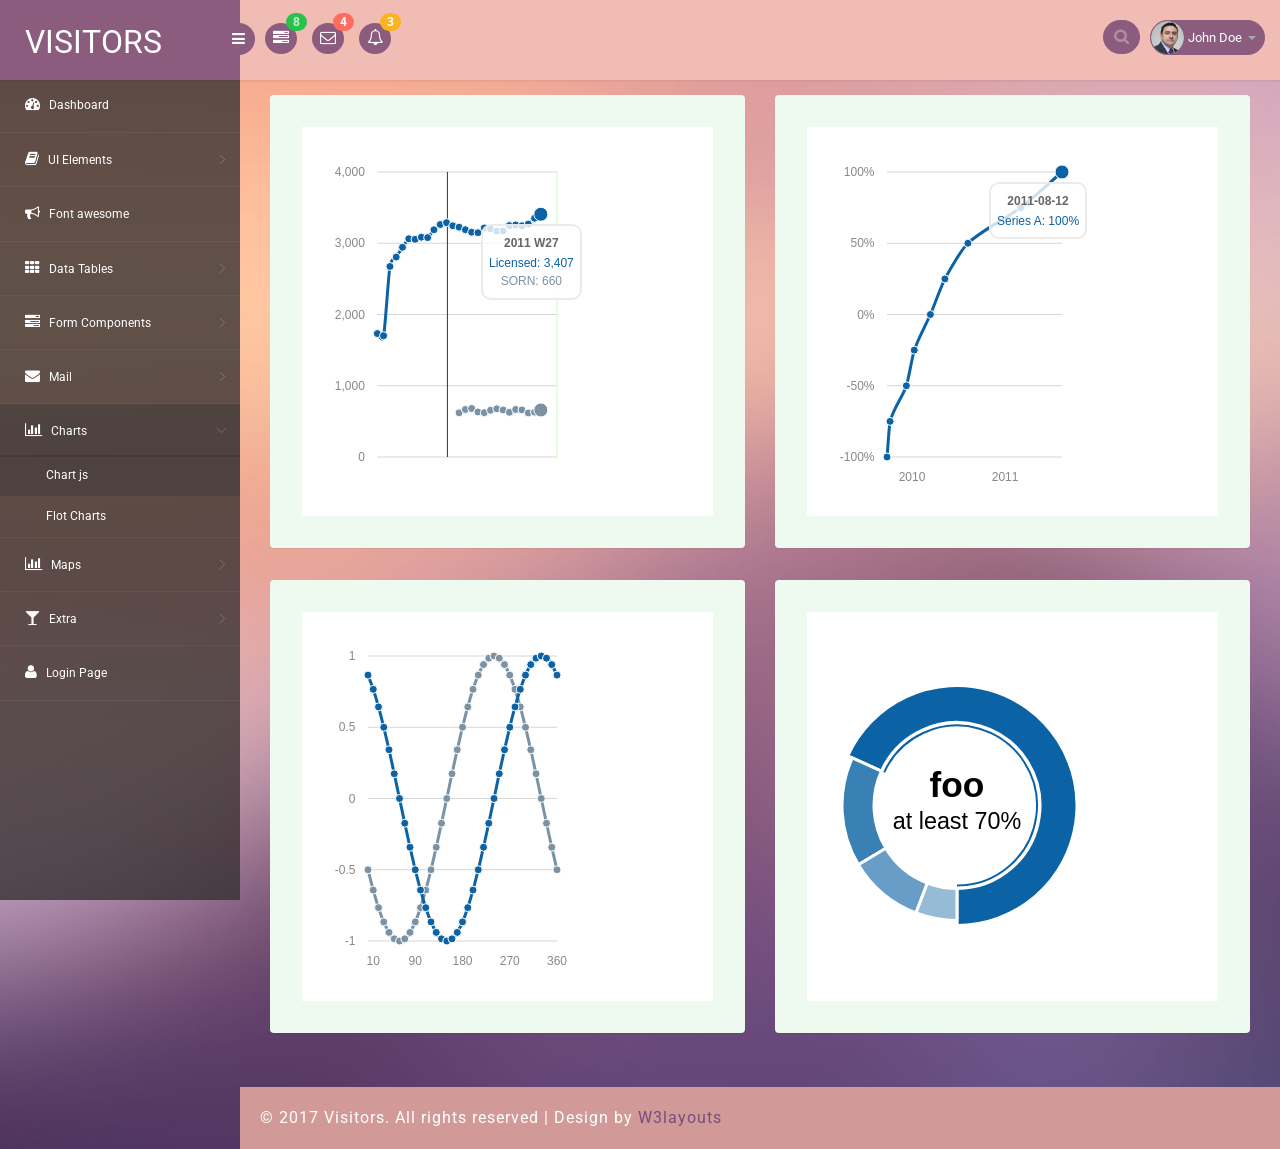
<file: project/public/source/admin/chartjs.html>
<!--A Design by W3layouts
Author: W3layout
Author URL: http://w3layouts.com
License: Creative Commons Attribution 3.0 Unported
License URL: http://creativecommons.org/licenses/by/3.0/
-->
<!DOCTYPE html>
<head>
<title>Visitors an Admin Panel Category Bootstrap Responsive Website Template | Chartjs :: w3layouts</title>
<meta name="viewport" content="width=device-width, initial-scale=1">
<meta http-equiv="Content-Type" content="text/html; charset=utf-8" />
<meta name="keywords" content="Visitors Responsive web template, Bootstrap Web Templates, Flat Web Templates, Android Compatible web template, 
Smartphone Compatible web template, free webdesigns for Nokia, Samsung, LG, SonyEricsson, Motorola web design" />
<script type="application/x-javascript"> addEventListener("load", function() { setTimeout(hideURLbar, 0); }, false); function hideURLbar(){ window.scrollTo(0,1); } </script>
<!-- bootstrap-css -->
<link rel="stylesheet" href="css/bootstrap.min.css" >
<!-- //bootstrap-css -->
<!-- Custom CSS -->
<link href="css/style.css" rel='stylesheet' type='text/css' />
<link href="css/style-responsive.css" rel="stylesheet"/>
<link rel="stylesheet" href="css/morris.css">
<!-- font CSS -->
<link href='//fonts.googleapis.com/css?family=Roboto:400,100,100italic,300,300italic,400italic,500,500italic,700,700italic,900,900italic' rel='stylesheet' type='text/css'>
<!-- font-awesome icons -->
<link rel="stylesheet" href="css/font.css" type="text/css"/>
<link href="css/font-awesome.css" rel="stylesheet"> 
<!-- //font-awesome icons -->
<script src="js/jquery2.0.3.min.js"></script>
<!-- charts -->
<script src="js/raphael-min.js"></script>
<script src="js/morris.js"></script>
<!-- //charts -->
</head>
<body>
<section id="container">
<!--header start-->
<header class="header fixed-top clearfix">
<!--logo start-->
<div class="brand">

    <a href="index.html" class="logo">
        VISITORS
    </a>
    <div class="sidebar-toggle-box">
        <div class="fa fa-bars"></div>
    </div>
</div>
<!--logo end-->

<div class="nav notify-row" id="top_menu">
    <!--  notification start -->
    <ul class="nav top-menu">
        <!-- settings start -->
        <li class="dropdown">
            <a data-toggle="dropdown" class="dropdown-toggle" href="#">
                <i class="fa fa-tasks"></i>
                <span class="badge bg-success">8</span>
            </a>
            <ul class="dropdown-menu extended tasks-bar">
                <li>
                    <p class="">You have 8 pending tasks</p>
                </li>
                <li>
                    <a href="#">
                        <div class="task-info clearfix">
                            <div class="desc pull-left">
                                <h5>Target Sell</h5>
                                <p>25% , Deadline  12 June’13</p>
                            </div>
                                    <span class="notification-pie-chart pull-right" data-percent="45">
                            <span class="percent"></span>
                            </span>
                        </div>
                    </a>
                </li>
                <li>
                    <a href="#">
                        <div class="task-info clearfix">
                            <div class="desc pull-left">
                                <h5>Product Delivery</h5>
                                <p>45% , Deadline  12 June’13</p>
                            </div>
                                    <span class="notification-pie-chart pull-right" data-percent="78">
                            <span class="percent"></span>
                            </span>
                        </div>
                    </a>
                </li>
                <li>
                    <a href="#">
                        <div class="task-info clearfix">
                            <div class="desc pull-left">
                                <h5>Payment collection</h5>
                                <p>87% , Deadline  12 June’13</p>
                            </div>
                                    <span class="notification-pie-chart pull-right" data-percent="60">
                            <span class="percent"></span>
                            </span>
                        </div>
                    </a>
                </li>
                <li>
                    <a href="#">
                        <div class="task-info clearfix">
                            <div class="desc pull-left">
                                <h5>Target Sell</h5>
                                <p>33% , Deadline  12 June’13</p>
                            </div>
                                    <span class="notification-pie-chart pull-right" data-percent="90">
                            <span class="percent"></span>
                            </span>
                        </div>
                    </a>
                </li>

                <li class="external">
                    <a href="#">See All Tasks</a>
                </li>
            </ul>
        </li>
        <!-- settings end -->
        <!-- inbox dropdown start-->
        <li id="header_inbox_bar" class="dropdown">
            <a data-toggle="dropdown" class="dropdown-toggle" href="#">
                <i class="fa fa-envelope-o"></i>
                <span class="badge bg-important">4</span>
            </a>
            <ul class="dropdown-menu extended inbox">
                <li>
                    <p class="red">You have 4 Mails</p>
                </li>
                <li>
                    <a href="#">
                        <span class="photo"><img alt="avatar" src="images/3.png"></span>
                                <span class="subject">
                                <span class="from">Jonathan Smith</span>
                                <span class="time">Just now</span>
                                </span>
                                <span class="message">
                                    Hello, this is an example msg.
                                </span>
                    </a>
                </li>
                <li>
                    <a href="#">
                        <span class="photo"><img alt="avatar" src="images/1.png"></span>
                                <span class="subject">
                                <span class="from">Jane Doe</span>
                                <span class="time">2 min ago</span>
                                </span>
                                <span class="message">
                                    Nice admin template
                                </span>
                    </a>
                </li>
                <li>
                    <a href="#">
                        <span class="photo"><img alt="avatar" src="images/3.png"></span>
                                <span class="subject">
                                <span class="from">Tasi sam</span>
                                <span class="time">2 days ago</span>
                                </span>
                                <span class="message">
                                    This is an example msg.
                                </span>
                    </a>
                </li>
                <li>
                    <a href="#">
                        <span class="photo"><img alt="avatar" src="images/2.png"></span>
                                <span class="subject">
                                <span class="from">Mr. Perfect</span>
                                <span class="time">2 hour ago</span>
                                </span>
                                <span class="message">
                                    Hi there, its a test
                                </span>
                    </a>
                </li>
                <li>
                    <a href="#">See all messages</a>
                </li>
            </ul>
        </li>
        <!-- inbox dropdown end -->
        <!-- notification dropdown start-->
        <li id="header_notification_bar" class="dropdown">
            <a data-toggle="dropdown" class="dropdown-toggle" href="#">

                <i class="fa fa-bell-o"></i>
                <span class="badge bg-warning">3</span>
            </a>
            <ul class="dropdown-menu extended notification">
                <li>
                    <p>Notifications</p>
                </li>
                <li>
                    <div class="alert alert-info clearfix">
                        <span class="alert-icon"><i class="fa fa-bolt"></i></span>
                        <div class="noti-info">
                            <a href="#"> Server #1 overloaded.</a>
                        </div>
                    </div>
                </li>
                <li>
                    <div class="alert alert-danger clearfix">
                        <span class="alert-icon"><i class="fa fa-bolt"></i></span>
                        <div class="noti-info">
                            <a href="#"> Server #2 overloaded.</a>
                        </div>
                    </div>
                </li>
                <li>
                    <div class="alert alert-success clearfix">
                        <span class="alert-icon"><i class="fa fa-bolt"></i></span>
                        <div class="noti-info">
                            <a href="#"> Server #3 overloaded.</a>
                        </div>
                    </div>
                </li>

            </ul>
        </li>
        <!-- notification dropdown end -->
    </ul>
    <!--  notification end -->
</div>
<div class="top-nav clearfix">
    <!--search & user info start-->
    <ul class="nav pull-right top-menu">
        <li>
            <input type="text" class="form-control search" placeholder=" Search">
        </li>
        <!-- user login dropdown start-->
        <li class="dropdown">
            <a data-toggle="dropdown" class="dropdown-toggle" href="#">
                <img alt="" src="images/2.png">
                <span class="username">John Doe</span>
                <b class="caret"></b>
            </a>
            <ul class="dropdown-menu extended logout">
                <li><a href="#"><i class=" fa fa-suitcase"></i>Profile</a></li>
                <li><a href="#"><i class="fa fa-cog"></i> Settings</a></li>
                <li><a href="login.html"><i class="fa fa-key"></i> Log Out</a></li>
            </ul>
        </li>
        <!-- user login dropdown end -->
       
    </ul>
    <!--search & user info end-->
</div>
</header>
<!--header end-->
<!--sidebar start-->
<aside>
    <div id="sidebar" class="nav-collapse">
        <!-- sidebar menu start-->
        <div class="leftside-navigation">
            <ul class="sidebar-menu" id="nav-accordion">
                <li>
                    <a href="index.html">
                        <i class="fa fa-dashboard"></i>
                        <span>Dashboard</span>
                    </a>
                </li>
                
                <li class="sub-menu">
                    <a href="javascript:;">
                        <i class="fa fa-book"></i>
                        <span>UI Elements</span>
                    </a>
                    <ul class="sub">
						<li><a href="typography.html">Typography</a></li>
						<li><a href="glyphicon.html">glyphicon</a></li>
                        <li><a href="grids.html">Grids</a></li>
                    </ul>
                </li>
                <li>
                    <a href="fontawesome.html">
                        <i class="fa fa-bullhorn"></i>
                        <span>Font awesome </span>
                    </a>
                </li>
                <li class="sub-menu">
                    <a href="javascript:;">
                        <i class="fa fa-th"></i>
                        <span>Data Tables</span>
                    </a>
                    <ul class="sub">
                        <li><a href="basic_table.html">Basic Table</a></li>
                        <li><a href="responsive_table.html">Responsive Table</a></li>
                    </ul>
                </li>
                <li class="sub-menu">
                    <a href="javascript:;">
                        <i class="fa fa-tasks"></i>
                        <span>Form Components</span>
                    </a>
                    <ul class="sub">
                        <li><a href="form_component.html">Form Elements</a></li>
                        <li><a href="form_validation.html">Form Validation</a></li>
						<li><a href="dropzone.html">Dropzone</a></li>
                    </ul>
                </li>
                <li class="sub-menu">
                    <a href="javascript:;">
                        <i class="fa fa-envelope"></i>
                        <span>Mail </span>
                    </a>
                    <ul class="sub">
                        <li><a href="mail.html">Inbox</a></li>
                        <li><a href="mail_compose.html">Compose Mail</a></li>
                    </ul>
                </li>
                <li class="sub-menu">
                    <a class="active" href="javascript:;">
                        <i class=" fa fa-bar-chart-o"></i>
                        <span>Charts</span>
                    </a>
                    <ul class="sub">
                        <li><a class="active" href="chartjs.html">Chart js</a></li>
                        <li><a href="flot_chart.html">Flot Charts</a></li>
                    </ul>
                </li>
                <li class="sub-menu">
                    <a href="javascript:;">
                        <i class=" fa fa-bar-chart-o"></i>
                        <span>Maps</span>
                    </a>
                    <ul class="sub">
                        <li><a href="google_map.html">Google Map</a></li>
                        <li><a href="vector_map.html">Vector Map</a></li>
                    </ul>
                </li>
                <li class="sub-menu">
                    <a href="javascript:;">
                        <i class="fa fa-glass"></i>
                        <span>Extra</span>
                    </a>
                    <ul class="sub">
                        <li><a href="gallery.html">Gallery</a></li>
						<li><a href="404.html">404 Error</a></li>
                        <li><a href="registration.html">Registration</a></li>
                    </ul>
                </li>
                <li>
                    <a href="login.html">
                        <i class="fa fa-user"></i>
                        <span>Login Page</span>
                    </a>
                </li>
            </ul>            </div>
        <!-- sidebar menu end-->
    </div>
</aside>
<!--sidebar end-->
<!--main content start-->
<section id="main-content">
	<section class="wrapper">
		<div class="chart_agile">
			<div class="col-md-6 chart_agile_left">
				<div class="chart_agile_top">
					<div class="chart_agile_bottom">
						<div id="graph10"></div>
							<script>
							var week_data = [
							  {"period": "2011 W27", "licensed": 3407, "sorned": 660},
							  {"period": "2011 W26", "licensed": 3351, "sorned": 629},
							  {"period": "2011 W25", "licensed": 3269, "sorned": 618},
							  {"period": "2011 W24", "licensed": 3246, "sorned": 661},
							  {"period": "2011 W23", "licensed": 3257, "sorned": 667},
							  {"period": "2011 W22", "licensed": 3248, "sorned": 627},
							  {"period": "2011 W21", "licensed": 3171, "sorned": 660},
							  {"period": "2011 W20", "licensed": 3171, "sorned": 676},
							  {"period": "2011 W19", "licensed": 3201, "sorned": 656},
							  {"period": "2011 W18", "licensed": 3215, "sorned": 622},
							  {"period": "2011 W17", "licensed": 3148, "sorned": 632},
							  {"period": "2011 W16", "licensed": 3155, "sorned": 681},
							  {"period": "2011 W15", "licensed": 3190, "sorned": 667},
							  {"period": "2011 W14", "licensed": 3226, "sorned": 620},
							  {"period": "2011 W13", "licensed": 3245, "sorned": null},
							  {"period": "2011 W12", "licensed": 3289, "sorned": null},
							  {"period": "2011 W11", "licensed": 3263, "sorned": null},
							  {"period": "2011 W10", "licensed": 3189, "sorned": null},
							  {"period": "2011 W09", "licensed": 3079, "sorned": null},
							  {"period": "2011 W08", "licensed": 3085, "sorned": null},
							  {"period": "2011 W07", "licensed": 3055, "sorned": null},
							  {"period": "2011 W06", "licensed": 3063, "sorned": null},
							  {"period": "2011 W05", "licensed": 2943, "sorned": null},
							  {"period": "2011 W04", "licensed": 2806, "sorned": null},
							  {"period": "2011 W03", "licensed": 2674, "sorned": null},
							  {"period": "2011 W02", "licensed": 1702, "sorned": null},
							  {"period": "2011 W01", "licensed": 1732, "sorned": null}
							];
							Morris.Line({
							  element: 'graph10',
							  data: week_data,
							  xkey: 'period',
							  ykeys: ['licensed', 'sorned'],
							  labels: ['Licensed', 'SORN'],
							  events: [
								'2011-04',
								'2011-08'
							  ]
							});
							</script>

					</div>
				</div>
			</div>
			<div class="col-md-6 chart_agile_right">
				<div class="chart_agile_top">
					<div class="chart_agile_bottom">
						<div id="graph11"></div>
							<script>
							var neg_data = [
							  {"period": "2011-08-12", "a": 100},
							  {"period": "2011-03-03", "a": 75},
							  {"period": "2010-08-08", "a": 50},
							  {"period": "2010-05-10", "a": 25},
							  {"period": "2010-03-14", "a": 0},
							  {"period": "2010-01-10", "a": -25},
							  {"period": "2009-12-10", "a": -50},
							  {"period": "2009-10-07", "a": -75},
							  {"period": "2009-09-25", "a": -100}
							];
							Morris.Line({
							  element: 'graph11',
							  data: neg_data,
							  xkey: 'period',
							  ykeys: ['a'],
							  labels: ['Series A'],
							  units: '%'
							});
							</script>

					</div>
				</div>
			</div>
			<div class="col-md-6 chart_agile_left">
				<div class="chart_agile_top">
					<div class="chart_agile_bottom">
						<div id="graph1"></div>
						<script>
						var nReloads = 0;
						function data(offset) {
						  var ret = [];
						  for (var x = 0; x <= 360; x += 10) {
							var v = (offset + x) % 360;
							ret.push({
							  x: x,
							  y: Math.sin(Math.PI * v / 180).toFixed(4),
							  z: Math.cos(Math.PI * v / 180).toFixed(4)
							});
						  }
						  return ret;
						}
						var graph = Morris.Line({
							element: 'graph1',
							data: data(0),
							xkey: 'x',
							ykeys: ['y', 'z'],
							labels: ['sin()', 'cos()'],
							parseTime: false,
							ymin: -1.0,
							ymax: 1.0,
							hideHover: true
						});
						function update() {
						  nReloads++;
						  graph.setData(data(5 * nReloads));
						  $('#reloadStatus').text(nReloads + ' reloads');
						}
						setInterval(update, 100);
						</script>

					</div>
				</div>
			</div>
			<div class="col-md-6 chart_agile_right">
				<div class="chart_agile_top">
					<div class="chart_agile_bottom">
						<div id="graph4"></div>
						<script>
							Morris.Donut({
							  element: 'graph4',
							  data: [
								{value: 70, label: 'foo', formatted: 'at least 70%' },
								{value: 15, label: 'bar', formatted: 'approx. 15%' },
								{value: 10, label: 'baz', formatted: 'approx. 10%' },
								{value: 5, label: 'A really really long label', formatted: 'at most 5%' }
							  ],
							  formatter: function (x, data) { return data.formatted; }
							});
						</script>

					</div>
				</div>
			</div>
						<div class="clearfix"></div>
		</div>
</section>
 <!-- footer -->
		  <div class="footer">
			<div class="wthree-copyright">
			  <p>© 2017 Visitors. All rights reserved | Design by <a href="http://w3layouts.com">W3layouts</a></p>
			</div>
		  </div>
  <!-- / footer -->
</section>

<!--main content end-->
</section>
<script src="js/bootstrap.js"></script>
<script src="js/jquery.dcjqaccordion.2.7.js"></script>
<script src="js/scripts.js"></script>
<script src="js/jquery.slimscroll.js"></script>
<script src="js/jquery.nicescroll.js"></script>
<!--[if lte IE 8]><script language="javascript" type="text/javascript" src="js/flot-chart/excanvas.min.js"></script><![endif]-->
<script src="js/jquery.scrollTo.js"></script>
</body>
</html>
</file>
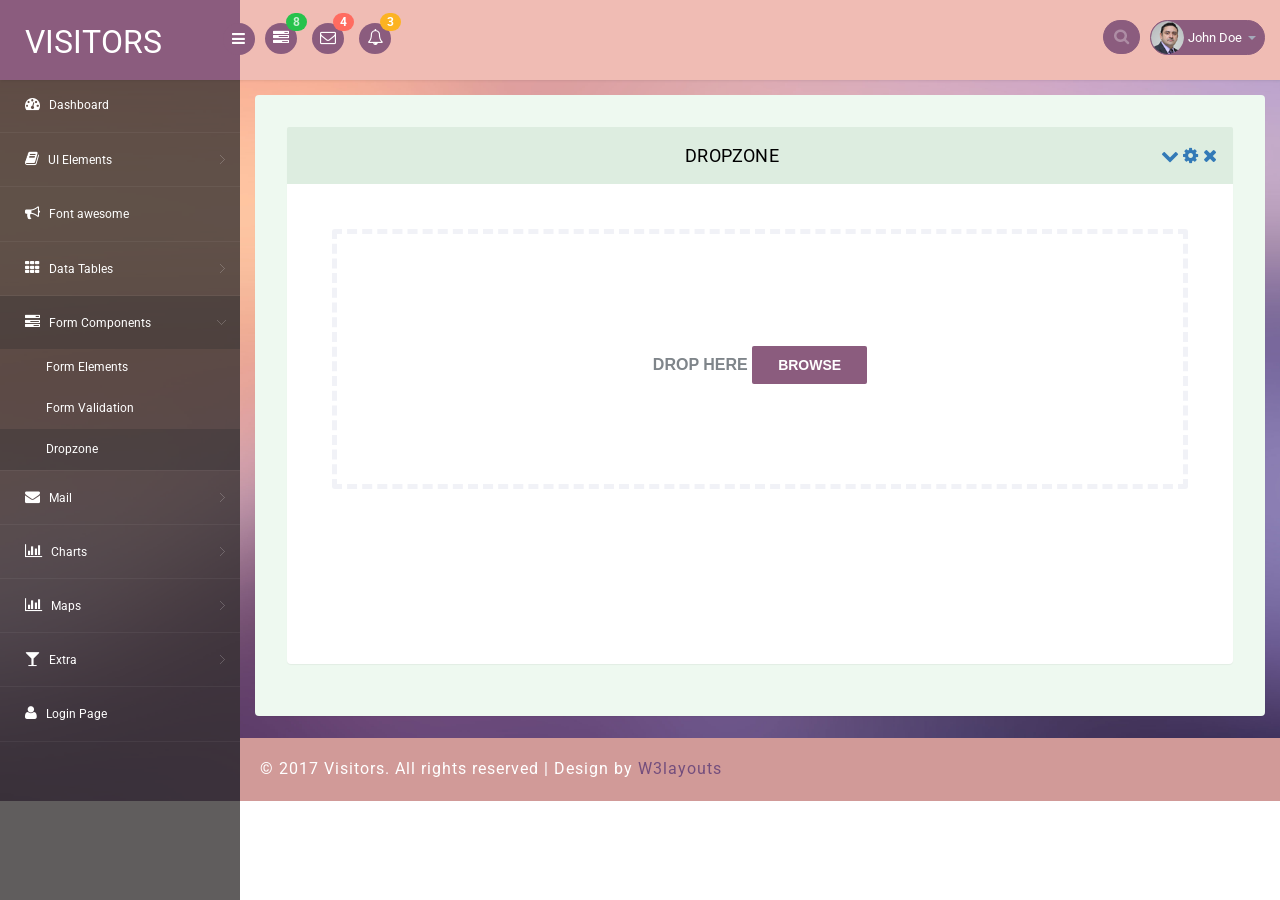
<file: project/public/source/admin/dropzone.html>
<!--A Design by W3layouts
Author: W3layout
Author URL: http://w3layouts.com
License: Creative Commons Attribution 3.0 Unported
License URL: http://creativecommons.org/licenses/by/3.0/
-->
<!DOCTYPE html>
<head>
<title>Visitors an Admin Panel Category Bootstrap Responsive Website Template | Dropzone :: w3layouts</title>
<meta name="viewport" content="width=device-width, initial-scale=1">
<meta http-equiv="Content-Type" content="text/html; charset=utf-8" />
<meta name="keywords" content="Visitors Responsive web template, Bootstrap Web Templates, Flat Web Templates, Android Compatible web template, 
Smartphone Compatible web template, free webdesigns for Nokia, Samsung, LG, SonyEricsson, Motorola web design" />
<script type="application/x-javascript"> addEventListener("load", function() { setTimeout(hideURLbar, 0); }, false); function hideURLbar(){ window.scrollTo(0,1); } </script>
<!-- bootstrap-css -->
<link rel="stylesheet" href="css/bootstrap.min.css" >
<!-- //bootstrap-css -->
<!-- Custom CSS -->
<link href="css/style.css" rel='stylesheet' type='text/css' />
<link href="css/style-responsive.css" rel="stylesheet"/>
<!-- font CSS -->
<link href='//fonts.googleapis.com/css?family=Roboto:400,100,100italic,300,300italic,400italic,500,500italic,700,700italic,900,900italic' rel='stylesheet' type='text/css'>
<!-- font-awesome icons -->
<link rel="stylesheet" href="css/font.css" type="text/css"/>
<link href="css/font-awesome.css" rel="stylesheet"> 
<!-- //font-awesome icons -->
<script src="js/jquery2.0.3.min.js"></script>
</head>
<body>
<section id="container">
<!--header start-->
<header class="header fixed-top clearfix">
<!--logo start-->
<div class="brand">
    <a href="index.html" class="logo">
        VISITORS
    </a>
    <div class="sidebar-toggle-box">
        <div class="fa fa-bars"></div>
    </div>
</div>
<!--logo end-->
<div class="nav notify-row" id="top_menu">
    <!--  notification start -->
    <ul class="nav top-menu">
        <!-- settings start -->
        <li class="dropdown">
            <a data-toggle="dropdown" class="dropdown-toggle" href="#">
                <i class="fa fa-tasks"></i>
                <span class="badge bg-success">8</span>
            </a>
            <ul class="dropdown-menu extended tasks-bar">
                <li>
                    <p class="">You have 8 pending tasks</p>
                </li>
                <li>
                    <a href="#">
                        <div class="task-info clearfix">
                            <div class="desc pull-left">
                                <h5>Target Sell</h5>
                                <p>25% , Deadline  12 June’13</p>
                            </div>
                                    <span class="notification-pie-chart pull-right" data-percent="45">
                            <span class="percent"></span>
                            </span>
                        </div>
                    </a>
                </li>
                <li>
                    <a href="#">
                        <div class="task-info clearfix">
                            <div class="desc pull-left">
                                <h5>Product Delivery</h5>
                                <p>45% , Deadline  12 June’13</p>
                            </div>
                                    <span class="notification-pie-chart pull-right" data-percent="78">
                            <span class="percent"></span>
                            </span>
                        </div>
                    </a>
                </li>
                <li>
                    <a href="#">
                        <div class="task-info clearfix">
                            <div class="desc pull-left">
                                <h5>Payment collection</h5>
                                <p>87% , Deadline  12 June’13</p>
                            </div>
                                    <span class="notification-pie-chart pull-right" data-percent="60">
                            <span class="percent"></span>
                            </span>
                        </div>
                    </a>
                </li>
                <li>
                    <a href="#">
                        <div class="task-info clearfix">
                            <div class="desc pull-left">
                                <h5>Target Sell</h5>
                                <p>33% , Deadline  12 June’13</p>
                            </div>
                                    <span class="notification-pie-chart pull-right" data-percent="90">
                            <span class="percent"></span>
                            </span>
                        </div>
                    </a>
                </li>

                <li class="external">
                    <a href="#">See All Tasks</a>
                </li>
            </ul>
        </li>
        <!-- settings end -->
        <!-- inbox dropdown start-->
        <li id="header_inbox_bar" class="dropdown">
            <a data-toggle="dropdown" class="dropdown-toggle" href="#">
                <i class="fa fa-envelope-o"></i>
                <span class="badge bg-important">4</span>
            </a>
            <ul class="dropdown-menu extended inbox">
                <li>
                    <p class="red">You have 4 Mails</p>
                </li>
                <li>
                    <a href="#">
                        <span class="photo"><img alt="avatar" src="images/3.png"></span>
                                <span class="subject">
                                <span class="from">Jonathan Smith</span>
                                <span class="time">Just now</span>
                                </span>
                                <span class="message">
                                    Hello, this is an example msg.
                                </span>
                    </a>
                </li>
                <li>
                    <a href="#">
                        <span class="photo"><img alt="avatar" src="images/1.png"></span>
                                <span class="subject">
                                <span class="from">Jane Doe</span>
                                <span class="time">2 min ago</span>
                                </span>
                                <span class="message">
                                    Nice admin template
                                </span>
                    </a>
                </li>
                <li>
                    <a href="#">
                        <span class="photo"><img alt="avatar" src="images/3.png"></span>
                                <span class="subject">
                                <span class="from">Tasi sam</span>
                                <span class="time">2 days ago</span>
                                </span>
                                <span class="message">
                                    This is an example msg.
                                </span>
                    </a>
                </li>
                <li>
                    <a href="#">
                        <span class="photo"><img alt="avatar" src="images/2.png"></span>
                                <span class="subject">
                                <span class="from">Mr. Perfect</span>
                                <span class="time">2 hour ago</span>
                                </span>
                                <span class="message">
                                    Hi there, its a test
                                </span>
                    </a>
                </li>
                <li>
                    <a href="#">See all messages</a>
                </li>
            </ul>
        </li>
        <!-- inbox dropdown end -->
        <!-- notification dropdown start-->
        <li id="header_notification_bar" class="dropdown">
            <a data-toggle="dropdown" class="dropdown-toggle" href="#">

                <i class="fa fa-bell-o"></i>
                <span class="badge bg-warning">3</span>
            </a>
            <ul class="dropdown-menu extended notification">
                <li>
                    <p>Notifications</p>
                </li>
                <li>
                    <div class="alert alert-info clearfix">
                        <span class="alert-icon"><i class="fa fa-bolt"></i></span>
                        <div class="noti-info">
                            <a href="#"> Server #1 overloaded.</a>
                        </div>
                    </div>
                </li>
                <li>
                    <div class="alert alert-danger clearfix">
                        <span class="alert-icon"><i class="fa fa-bolt"></i></span>
                        <div class="noti-info">
                            <a href="#"> Server #2 overloaded.</a>
                        </div>
                    </div>
                </li>
                <li>
                    <div class="alert alert-success clearfix">
                        <span class="alert-icon"><i class="fa fa-bolt"></i></span>
                        <div class="noti-info">
                            <a href="#"> Server #3 overloaded.</a>
                        </div>
                    </div>
                </li>

            </ul>
        </li>
        <!-- notification dropdown end -->
    </ul>
    <!--  notification end -->
</div>
<div class="top-nav clearfix">
    <!--search & user info start-->
    <ul class="nav pull-right top-menu">
        <li>
            <input type="text" class="form-control search" placeholder=" Search">
        </li>
        <!-- user login dropdown start-->
        <li class="dropdown">
            <a data-toggle="dropdown" class="dropdown-toggle" href="#">
                <img alt="" src="images/2.png">
                <span class="username">John Doe</span>
                <b class="caret"></b>
            </a>
            <ul class="dropdown-menu extended logout">
                <li><a href="#"><i class=" fa fa-suitcase"></i>Profile</a></li>
                <li><a href="#"><i class="fa fa-cog"></i> Settings</a></li>
                <li><a href="login.html"><i class="fa fa-key"></i> Log Out</a></li>
            </ul>
        </li>
        <!-- user login dropdown end -->
       
    </ul>
    <!--search & user info end-->
</div>
</header>
<!--header end-->
<!--sidebar start-->
<aside>
    <div id="sidebar" class="nav-collapse">
        <!-- sidebar menu start-->
        <div class="leftside-navigation">
            <ul class="sidebar-menu" id="nav-accordion">
                <li>
                    <a href="index.html">
                        <i class="fa fa-dashboard"></i>
                        <span>Dashboard</span>
                    </a>
                </li>
                
                <li class="sub-menu">
                    <a href="javascript:;">
                        <i class="fa fa-book"></i>
                        <span>UI Elements</span>
                    </a>
                    <ul class="sub">
						<li><a href="typography.html">Typography</a></li>
						<li><a href="glyphicon.html">glyphicon</a></li>
                        <li><a href="grids.html">Grids</a></li>
                    </ul>
                </li>
                <li>
                    <a href="fontawesome.html">
                        <i class="fa fa-bullhorn"></i>
                        <span>Font awesome </span>
                    </a>
                </li>
                <li class="sub-menu">
                    <a href="javascript:;">
                        <i class="fa fa-th"></i>
                        <span>Data Tables</span>
                    </a>
                    <ul class="sub">
                        <li><a href="basic_table.html">Basic Table</a></li>
                        <li><a href="responsive_table.html">Responsive Table</a></li>
                    </ul>
                </li>
                <li class="sub-menu">
                    <a class="active" href="javascript:;">
                        <i class="fa fa-tasks"></i>
                        <span>Form Components</span>
                    </a>
                    <ul class="sub">
                        <li><a href="form_component.html">Form Elements</a></li>
                        <li><a href="form_validation.html">Form Validation</a></li>
						<li><a class="active" href="dropzone.html">Dropzone</a></li>
                    </ul>
                </li>
                <li class="sub-menu">
                    <a href="javascript:;">
                        <i class="fa fa-envelope"></i>
                        <span>Mail </span>
                    </a>
                    <ul class="sub">
                        <li><a href="mail.html">Inbox</a></li>
                        <li><a href="mail_compose.html">Compose Mail</a></li>
                    </ul>
                </li>
                <li class="sub-menu">
                    <a href="javascript:;">
                        <i class=" fa fa-bar-chart-o"></i>
                        <span>Charts</span>
                    </a>
                    <ul class="sub">
                        <li><a href="chartjs.html">Chart js</a></li>
                        <li><a href="flot_chart.html">Flot Charts</a></li>
                    </ul>
                </li>
                <li class="sub-menu">
                    <a href="javascript:;">
                        <i class=" fa fa-bar-chart-o"></i>
                        <span>Maps</span>
                    </a>
                    <ul class="sub">
                        <li><a href="google_map.html">Google Map</a></li>
                        <li><a href="vector_map.html">Vector Map</a></li>
                    </ul>
                </li>
                <li class="sub-menu">
                    <a href="javascript:;">
                        <i class="fa fa-glass"></i>
                        <span>Extra</span>
                    </a>
                    <ul class="sub">
                        <li><a href="gallery.html">Gallery</a></li>
						<li><a href="404.html">404 Error</a></li>
                        <li><a href="registration.html">Registration</a></li>
                    </ul>
                </li>
                <li>
                    <a href="login.html">
                        <i class="fa fa-user"></i>
                        <span>Login Page</span>
                    </a>
                </li>
            </ul>            </div>
        <!-- sidebar menu end-->
    </div>
</aside>
<!--sidebar end-->
<!--main content start-->
<section id="main-content">
	<section class="wrapper">
		<div class="form-w3layouts">
        <!-- page start-->

        <div class="row">
            <div class="col-sm-12">
                <section class="panel">
                    <header class="panel-heading">
                        Dropzone
                        <span class="tools pull-right">
                            <a href="javascript:;" class="fa fa-chevron-down"></a>
                            <a href="javascript:;" class="fa fa-cog"></a>
                            <a href="javascript:;" class="fa fa-times"></a>
                         </span>
                    </header>
                    <div class="panel-body">
                        <form id="upload" method="post" action="upload.php" enctype="multipart/form-data">
                            <div id="drop">
                                Drop Here

                                <a>Browse</a>
                                <input type="file" name="upl" multiple="">
                            </div>

                            <ul>
                                <!-- The file uploads will be shown here -->
                            </ul>

                        </form>
                    </div>
                </section>
            </div>
        </div>
        <!-- page end-->
        </div>
</section>
 <!-- footer -->
		  <div class="footer">
			<div class="wthree-copyright">
			  <p>© 2017 Visitors. All rights reserved | Design by <a href="http://w3layouts.com">W3layouts</a></p>
			</div>
		  </div>
  <!-- / footer -->
</section>

<!--main content end-->
</section>
<script src="js/bootstrap.js"></script>
<script src="js/jquery.dcjqaccordion.2.7.js"></script>
<script src="js/scripts.js"></script>
<script src="js/jquery.slimscroll.js"></script>
<script src="js/jquery.nicescroll.js"></script>
<!--[if lte IE 8]><script language="javascript" type="text/javascript" src="js/flot-chart/excanvas.min.js"></script><![endif]-->
<script src="js/jquery.fileupload.js"></script>
<script src="js/script.js"></script>
<script src="js/jquery.scrollTo.js"></script>
</body>
</html>
</file>
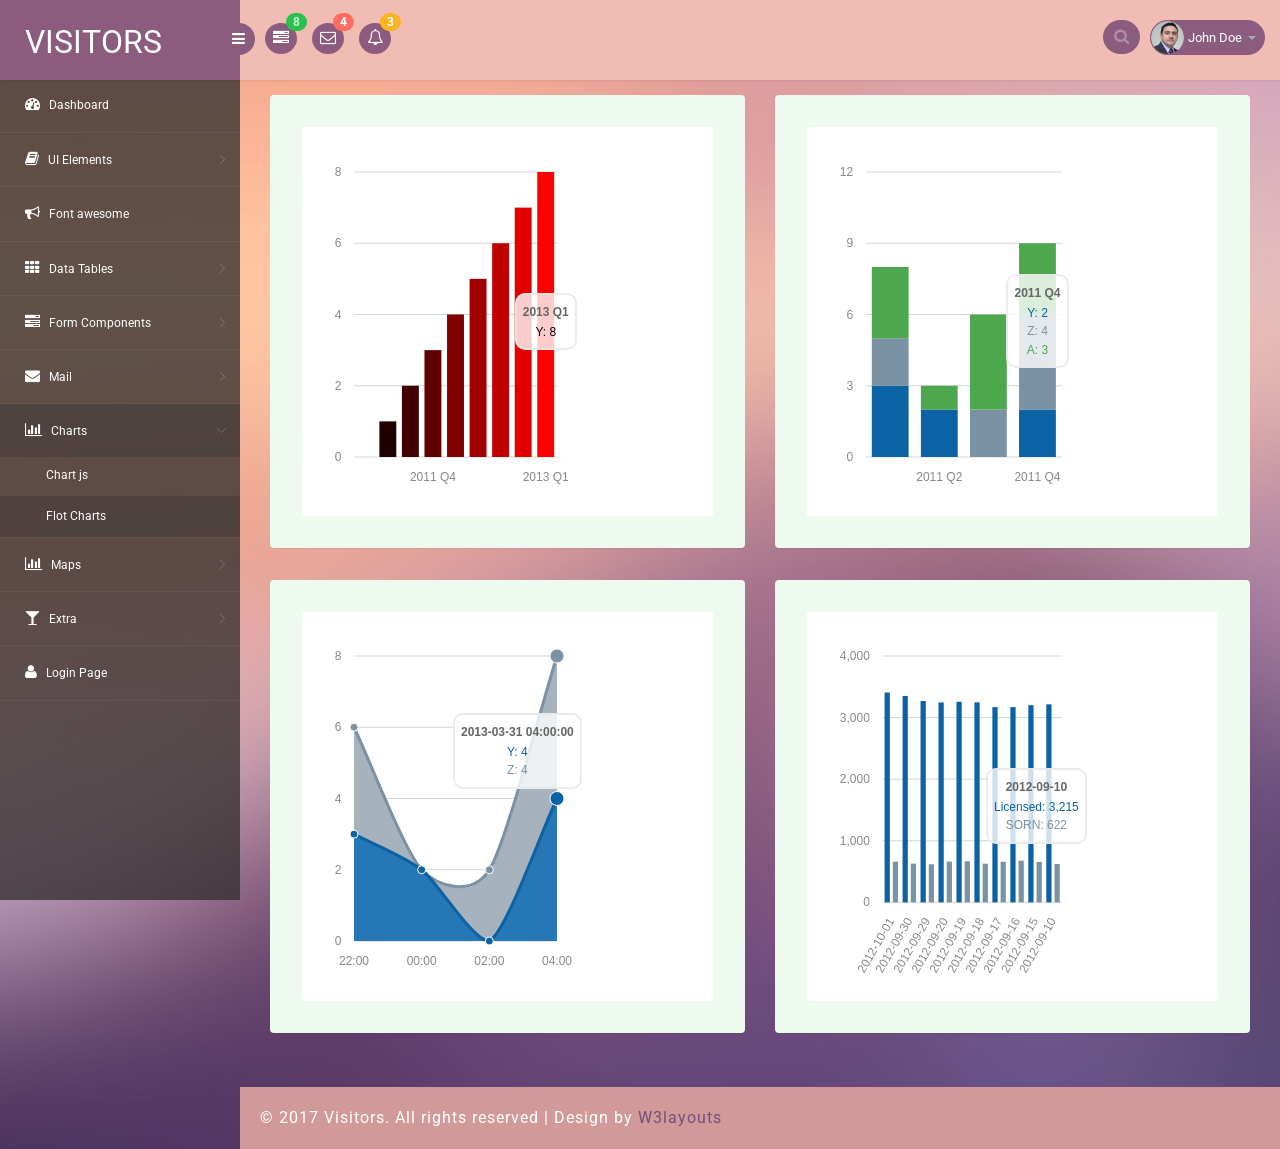
<file: project/public/source/admin/flot_chart.html>
<!--A Design by W3layouts
Author: W3layout
Author URL: http://w3layouts.com
License: Creative Commons Attribution 3.0 Unported
License URL: http://creativecommons.org/licenses/by/3.0/
-->
<!DOCTYPE html>
<head>
<title>Visitors an Admin Panel Category Bootstrap Responsive Website Template | Flot_chart :: w3layouts</title>
<meta name="viewport" content="width=device-width, initial-scale=1">
<meta http-equiv="Content-Type" content="text/html; charset=utf-8" />
<meta name="keywords" content="Visitors Responsive web template, Bootstrap Web Templates, Flat Web Templates, Android Compatible web template, 
Smartphone Compatible web template, free webdesigns for Nokia, Samsung, LG, SonyEricsson, Motorola web design" />
<script type="application/x-javascript"> addEventListener("load", function() { setTimeout(hideURLbar, 0); }, false); function hideURLbar(){ window.scrollTo(0,1); } </script>
<!-- bootstrap-css -->
<link rel="stylesheet" href="css/bootstrap.min.css" >
<!-- //bootstrap-css -->
<!-- Custom CSS -->
<link href="css/style.css" rel='stylesheet' type='text/css' />
<link href="css/style-responsive.css" rel="stylesheet"/>
<!-- font CSS -->
<link href='//fonts.googleapis.com/css?family=Roboto:400,100,100italic,300,300italic,400italic,500,500italic,700,700italic,900,900italic' rel='stylesheet' type='text/css'>
<!-- font-awesome icons -->
<link rel="stylesheet" href="css/font.css" type="text/css"/>
<link href="css/font-awesome.css" rel="stylesheet"> 
<!-- //font-awesome icons -->
<script src="js/jquery2.0.3.min.js"></script>
<!-- charts -->
<script src="js/raphael-min.js"></script>
<script src="js/morris.js"></script>
<link rel="stylesheet" href="css/morris.css">
<!-- //charts -->

</head>
<body>
<section id="container">
<!--header start-->
<header class="header fixed-top clearfix">
<!--logo start-->
<div class="brand">
    <a href="index.html" class="logo">
        VISITORS
    </a>
    <div class="sidebar-toggle-box">
        <div class="fa fa-bars"></div>
    </div>
</div>
<!--logo end-->

<div class="nav notify-row" id="top_menu">
    <!--  notification start -->
    <ul class="nav top-menu">
        <!-- settings start -->
        <li class="dropdown">
            <a data-toggle="dropdown" class="dropdown-toggle" href="#">
                <i class="fa fa-tasks"></i>
                <span class="badge bg-success">8</span>
            </a>
            <ul class="dropdown-menu extended tasks-bar">
                <li>
                    <p class="">You have 8 pending tasks</p>
                </li>
                <li>
                    <a href="#">
                        <div class="task-info clearfix">
                            <div class="desc pull-left">
                                <h5>Target Sell</h5>
                                <p>25% , Deadline  12 June’13</p>
                            </div>
                                    <span class="notification-pie-chart pull-right" data-percent="45">
                            <span class="percent"></span>
                            </span>
                        </div>
                    </a>
                </li>
                <li>
                    <a href="#">
                        <div class="task-info clearfix">
                            <div class="desc pull-left">
                                <h5>Product Delivery</h5>
                                <p>45% , Deadline  12 June’13</p>
                            </div>
                                    <span class="notification-pie-chart pull-right" data-percent="78">
                            <span class="percent"></span>
                            </span>
                        </div>
                    </a>
                </li>
                <li>
                    <a href="#">
                        <div class="task-info clearfix">
                            <div class="desc pull-left">
                                <h5>Payment collection</h5>
                                <p>87% , Deadline  12 June’13</p>
                            </div>
                                    <span class="notification-pie-chart pull-right" data-percent="60">
                            <span class="percent"></span>
                            </span>
                        </div>
                    </a>
                </li>
                <li>
                    <a href="#">
                        <div class="task-info clearfix">
                            <div class="desc pull-left">
                                <h5>Target Sell</h5>
                                <p>33% , Deadline  12 June’13</p>
                            </div>
                                    <span class="notification-pie-chart pull-right" data-percent="90">
                            <span class="percent"></span>
                            </span>
                        </div>
                    </a>
                </li>

                <li class="external">
                    <a href="#">See All Tasks</a>
                </li>
            </ul>
        </li>
        <!-- settings end -->
        <!-- inbox dropdown start-->
        <li id="header_inbox_bar" class="dropdown">
            <a data-toggle="dropdown" class="dropdown-toggle" href="#">
                <i class="fa fa-envelope-o"></i>
                <span class="badge bg-important">4</span>
            </a>
            <ul class="dropdown-menu extended inbox">
                <li>
                    <p class="red">You have 4 Mails</p>
                </li>
                <li>
                    <a href="#">
                        <span class="photo"><img alt="avatar" src="images/3.png"></span>
                                <span class="subject">
                                <span class="from">Jonathan Smith</span>
                                <span class="time">Just now</span>
                                </span>
                                <span class="message">
                                    Hello, this is an example msg.
                                </span>
                    </a>
                </li>
                <li>
                    <a href="#">
                        <span class="photo"><img alt="avatar" src="images/1.png"></span>
                                <span class="subject">
                                <span class="from">Jane Doe</span>
                                <span class="time">2 min ago</span>
                                </span>
                                <span class="message">
                                    Nice admin template
                                </span>
                    </a>
                </li>
                <li>
                    <a href="#">
                        <span class="photo"><img alt="avatar" src="images/3.png"></span>
                                <span class="subject">
                                <span class="from">Tasi sam</span>
                                <span class="time">2 days ago</span>
                                </span>
                                <span class="message">
                                    This is an example msg.
                                </span>
                    </a>
                </li>
                <li>
                    <a href="#">
                        <span class="photo"><img alt="avatar" src="images/2.png"></span>
                                <span class="subject">
                                <span class="from">Mr. Perfect</span>
                                <span class="time">2 hour ago</span>
                                </span>
                                <span class="message">
                                    Hi there, its a test
                                </span>
                    </a>
                </li>
                <li>
                    <a href="#">See all messages</a>
                </li>
            </ul>
        </li>
        <!-- inbox dropdown end -->
        <!-- notification dropdown start-->
        <li id="header_notification_bar" class="dropdown">
            <a data-toggle="dropdown" class="dropdown-toggle" href="#">

                <i class="fa fa-bell-o"></i>
                <span class="badge bg-warning">3</span>
            </a>
            <ul class="dropdown-menu extended notification">
                <li>
                    <p>Notifications</p>
                </li>
                <li>
                    <div class="alert alert-info clearfix">
                        <span class="alert-icon"><i class="fa fa-bolt"></i></span>
                        <div class="noti-info">
                            <a href="#"> Server #1 overloaded.</a>
                        </div>
                    </div>
                </li>
                <li>
                    <div class="alert alert-danger clearfix">
                        <span class="alert-icon"><i class="fa fa-bolt"></i></span>
                        <div class="noti-info">
                            <a href="#"> Server #2 overloaded.</a>
                        </div>
                    </div>
                </li>
                <li>
                    <div class="alert alert-success clearfix">
                        <span class="alert-icon"><i class="fa fa-bolt"></i></span>
                        <div class="noti-info">
                            <a href="#"> Server #3 overloaded.</a>
                        </div>
                    </div>
                </li>

            </ul>
        </li>
        <!-- notification dropdown end -->
    </ul>
    <!--  notification end -->
</div>
<div class="top-nav clearfix">
    <!--search & user info start-->
    <ul class="nav pull-right top-menu">
        <li>
            <input type="text" class="form-control search" placeholder=" Search">
        </li>
        <!-- user login dropdown start-->
        <li class="dropdown">
            <a data-toggle="dropdown" class="dropdown-toggle" href="#">
                <img alt="" src="images/2.png">
                <span class="username">John Doe</span>
                <b class="caret"></b>
            </a>
            <ul class="dropdown-menu extended logout">
                <li><a href="#"><i class=" fa fa-suitcase"></i>Profile</a></li>
                <li><a href="#"><i class="fa fa-cog"></i> Settings</a></li>
                <li><a href="login.html"><i class="fa fa-key"></i> Log Out</a></li>
            </ul>
        </li>
        <!-- user login dropdown end -->
       
    </ul>
    <!--search & user info end-->
</div>
</header>
<!--header end-->
<!--sidebar start-->
<aside>
    <div id="sidebar" class="nav-collapse">
        <!-- sidebar menu start-->
        <div class="leftside-navigation">
            <ul class="sidebar-menu" id="nav-accordion">
                <li>
                    <a href="index.html">
                        <i class="fa fa-dashboard"></i>
                        <span>Dashboard</span>
                    </a>
                </li>
                
                <li class="sub-menu">
                    <a href="javascript:;">
                        <i class="fa fa-book"></i>
                        <span>UI Elements</span>
                    </a>
                    <ul class="sub">
						<li><a href="typography.html">Typography</a></li>
						<li><a href="glyphicon.html">glyphicon</a></li>
                        <li><a href="grids.html">Grids</a></li>
                    </ul>
                </li>
                <li>
                    <a href="fontawesome.html">
                        <i class="fa fa-bullhorn"></i>
                        <span>Font awesome </span>
                    </a>
                </li>
                <li class="sub-menu">
                    <a href="javascript:;">
                        <i class="fa fa-th"></i>
                        <span>Data Tables</span>
                    </a>
                    <ul class="sub">
                        <li><a href="basic_table.html">Basic Table</a></li>
                        <li><a href="responsive_table.html">Responsive Table</a></li>
                    </ul>
                </li>
                <li class="sub-menu">
                    <a href="javascript:;">
                        <i class="fa fa-tasks"></i>
                        <span>Form Components</span>
                    </a>
                    <ul class="sub">
                        <li><a href="form_component.html">Form Elements</a></li>
                        <li><a href="form_validation.html">Form Validation</a></li>
						<li><a href="dropzone.html">Dropzone</a></li>
                    </ul>
                </li>
                <li class="sub-menu">
                    <a href="javascript:;">
                        <i class="fa fa-envelope"></i>
                        <span>Mail </span>
                    </a>
                    <ul class="sub">
                        <li><a href="mail.html">Inbox</a></li>
                        <li><a href="mail_compose.html">Compose Mail</a></li>
                    </ul>
                </li>
                <li class="sub-menu">
                    <a class="active" href="javascript:;">
                        <i class=" fa fa-bar-chart-o"></i>
                        <span>Charts</span>
                    </a>
                    <ul class="sub">
                        <li><a href="chartjs.html">Chart js</a></li>
                        <li><a class="active" href="flot_chart.html">Flot Charts</a></li>
                    </ul>
                </li>
                <li class="sub-menu">
                    <a href="javascript:;">
                        <i class=" fa fa-bar-chart-o"></i>
                        <span>Maps</span>
                    </a>
                    <ul class="sub">
                        <li><a href="google_map.html">Google Map</a></li>
                        <li><a href="vector_map.html">Vector Map</a></li>
                    </ul>
                </li>
                <li class="sub-menu">
                    <a href="javascript:;">
                        <i class="fa fa-glass"></i>
                        <span>Extra</span>
                    </a>
                    <ul class="sub">
                        <li><a href="gallery.html">Gallery</a></li>
						<li><a href="404.html">404 Error</a></li>
                        <li><a href="registration.html">Registration</a></li>
                    </ul>
                </li>
                <li>
                    <a href="login.html">
                        <i class="fa fa-user"></i>
                        <span>Login Page</span>
                    </a>
                </li>
            </ul>            </div>
        <!-- sidebar menu end-->
    </div>
</aside>
<!--sidebar end-->
<!--main content start-->
<section id="main-content">
	<section class="wrapper">
		<div class="chart_agile">
			<div class="col-md-6 floatcharts_w3layouts_left">
				<div class="floatcharts_w3layouts_top">
					<div class="floatcharts_w3layouts_bottom">
						<div id="graph6"></div>
						<script>
						// Use Morris.Bar
						Morris.Bar({
						  element: 'graph6',
						  data: [
							{x: '2011 Q1', y: 0},
							{x: '2011 Q2', y: 1},
							{x: '2011 Q3', y: 2},
							{x: '2011 Q4', y: 3},
							{x: '2012 Q1', y: 4},
							{x: '2012 Q2', y: 5},
							{x: '2012 Q3', y: 6},
							{x: '2012 Q4', y: 7},
							{x: '2013 Q1', y: 8}
						  ],
						  xkey: 'x',
						  ykeys: ['y'],
						  labels: ['Y'],
						  barColors: function (row, series, type) {
							if (type === 'bar') {
							  var red = Math.ceil(255 * row.y / this.ymax);
							  return 'rgb(' + red + ',0,0)';
							}
							else {
							  return '#000';
							}
						  }
						});
						</script>

					</div>
				</div>
			</div>
			<div class="col-md-6 floatcharts_w3layouts_left">
				<div class="floatcharts_w3layouts_top">
					<div class="floatcharts_w3layouts_bottom">
						<div id="graph5"></div>
						<script>
						// Use Morris.Bar
						Morris.Bar({
						  element: 'graph5',
						  data: [
							{x: '2011 Q1', y: 3, z: 2, a: 3},
							{x: '2011 Q2', y: 2, z: null, a: 1},
							{x: '2011 Q3', y: 0, z: 2, a: 4},
							{x: '2011 Q4', y: 2, z: 4, a: 3}
						  ],
						  xkey: 'x',
						  ykeys: ['y', 'z', 'a'],
						  labels: ['Y', 'Z', 'A'],
						  stacked: true
						});
						</script>

					</div>

				</div>
			</div>
			<div class="col-md-6 floatcharts_w3layouts_left">
				<div class="floatcharts_w3layouts_top">
					<div class="floatcharts_w3layouts_bottom">
						<div id="graph7"></div>
						<script>
						// This crosses a DST boundary in the UK.
						Morris.Area({
						  element: 'graph7',
						  data: [
							{x: '2013-03-30 22:00:00', y: 3, z: 3},
							{x: '2013-03-31 00:00:00', y: 2, z: 0},
							{x: '2013-03-31 02:00:00', y: 0, z: 2},
							{x: '2013-03-31 04:00:00', y: 4, z: 4}
						  ],
						  xkey: 'x',
						  ykeys: ['y', 'z'],
						  labels: ['Y', 'Z']
						});
						</script>

					</div>
				</div>
			</div>
			<div class="col-md-6 floatcharts_w3layouts_left">
				<div class="floatcharts_w3layouts_top">
					<div class="floatcharts_w3layouts_bottom">
						<div id="graph8"></div>
						<script>
						/* data stolen from http://howmanyleft.co.uk/vehicle/jaguar_'e'_type */
						var day_data = [
						  {"period": "2012-10-01", "licensed": 3407, "sorned": 660},
						  {"period": "2012-09-30", "licensed": 3351, "sorned": 629},
						  {"period": "2012-09-29", "licensed": 3269, "sorned": 618},
						  {"period": "2012-09-20", "licensed": 3246, "sorned": 661},
						  {"period": "2012-09-19", "licensed": 3257, "sorned": 667},
						  {"period": "2012-09-18", "licensed": 3248, "sorned": 627},
						  {"period": "2012-09-17", "licensed": 3171, "sorned": 660},
						  {"period": "2012-09-16", "licensed": 3171, "sorned": 676},
						  {"period": "2012-09-15", "licensed": 3201, "sorned": 656},
						  {"period": "2012-09-10", "licensed": 3215, "sorned": 622}
						];
						Morris.Bar({
						  element: 'graph8',
						  data: day_data,
						  xkey: 'period',
						  ykeys: ['licensed', 'sorned'],
						  labels: ['Licensed', 'SORN'],
						  xLabelAngle: 60
						});
						</script>

					</div>
				</div>
			</div>
			<div class="clearfix"></div>
		</div>
</section>
 <!-- footer -->
		  <div class="footer">
			<div class="wthree-copyright">
			  <p>© 2017 Visitors. All rights reserved | Design by <a href="http://w3layouts.com">W3layouts</a></p>
			</div>
		  </div>
  <!-- / footer -->
</section>

<!--main content end-->
</section>
<script src="js/bootstrap.js"></script>
<script src="js/jquery.dcjqaccordion.2.7.js"></script>
<script src="js/scripts.js"></script>
<script src="js/jquery.slimscroll.js"></script>
<script src="js/jquery.nicescroll.js"></script>
<!--[if lte IE 8]><script language="javascript" type="text/javascript" src="js/flot-chart/excanvas.min.js"></script><![endif]-->
<script src="js/jquery.scrollTo.js"></script>
</body>
</html>
</file>
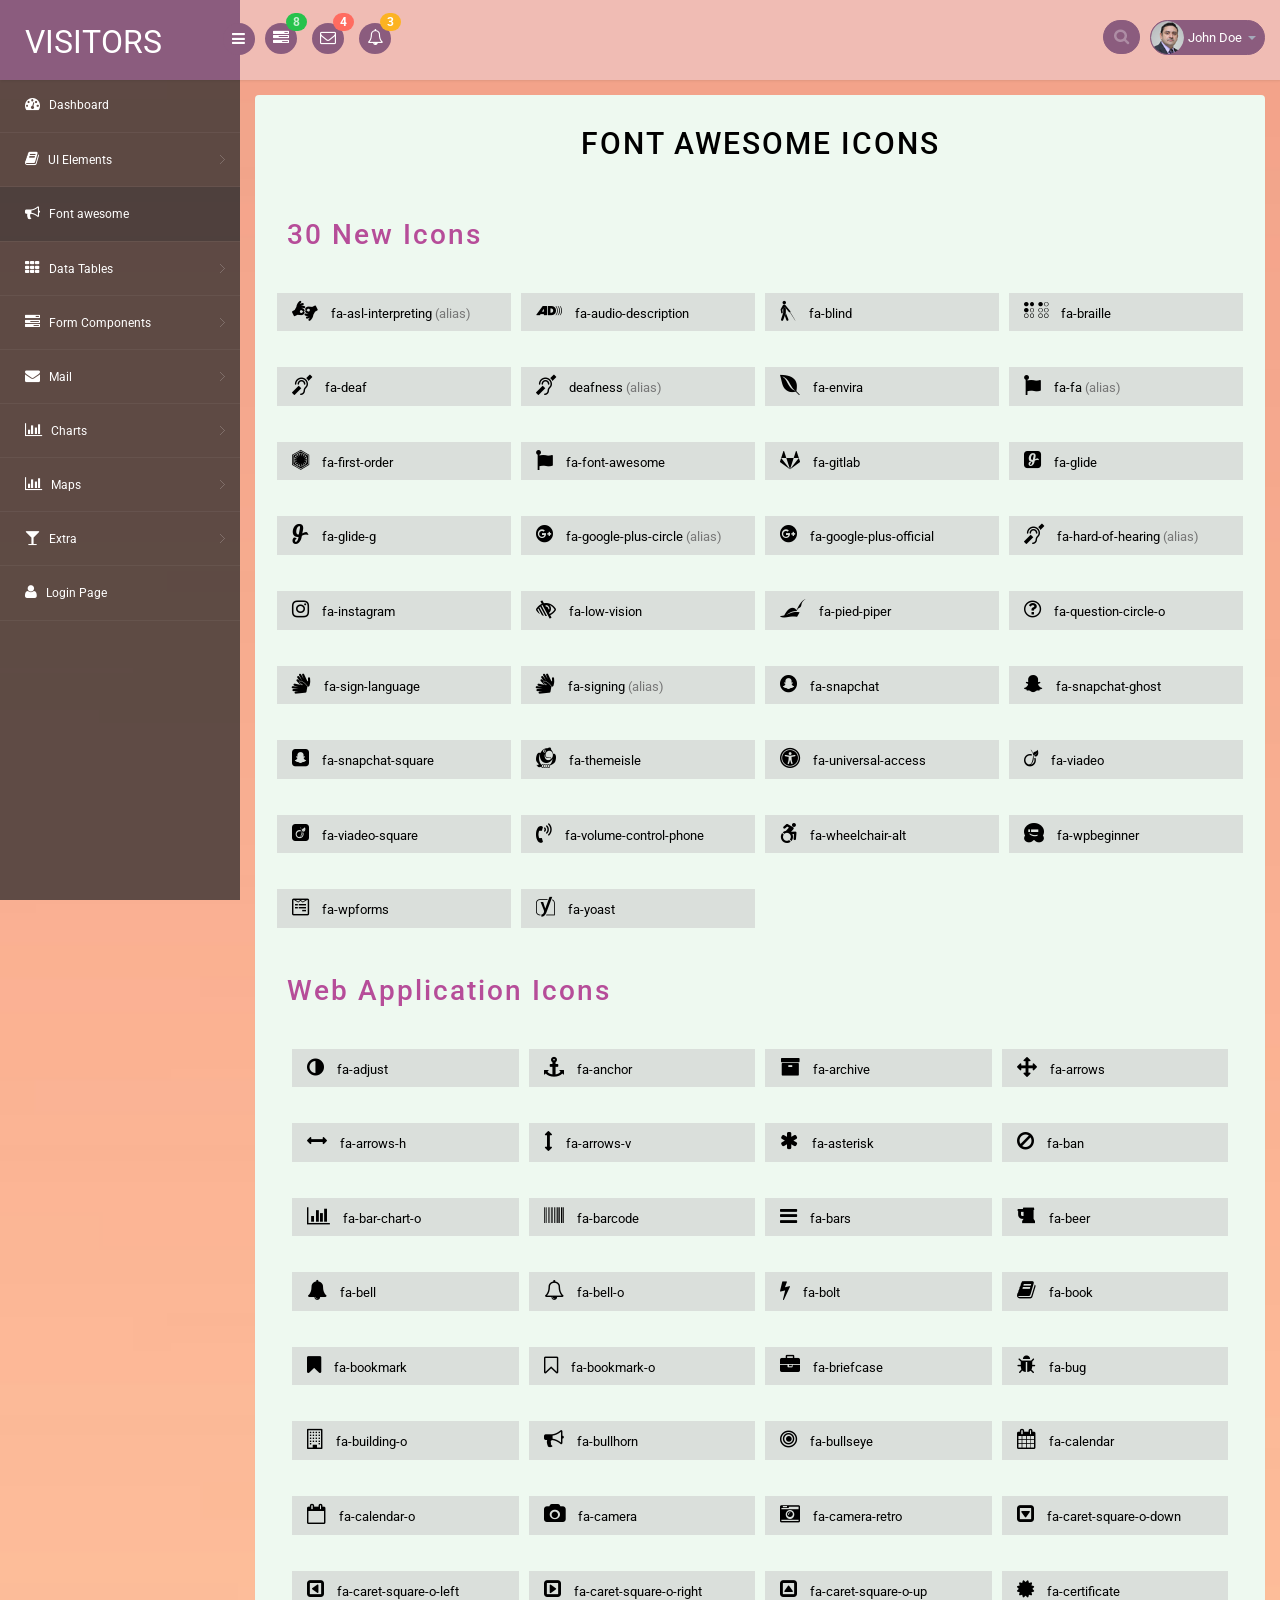
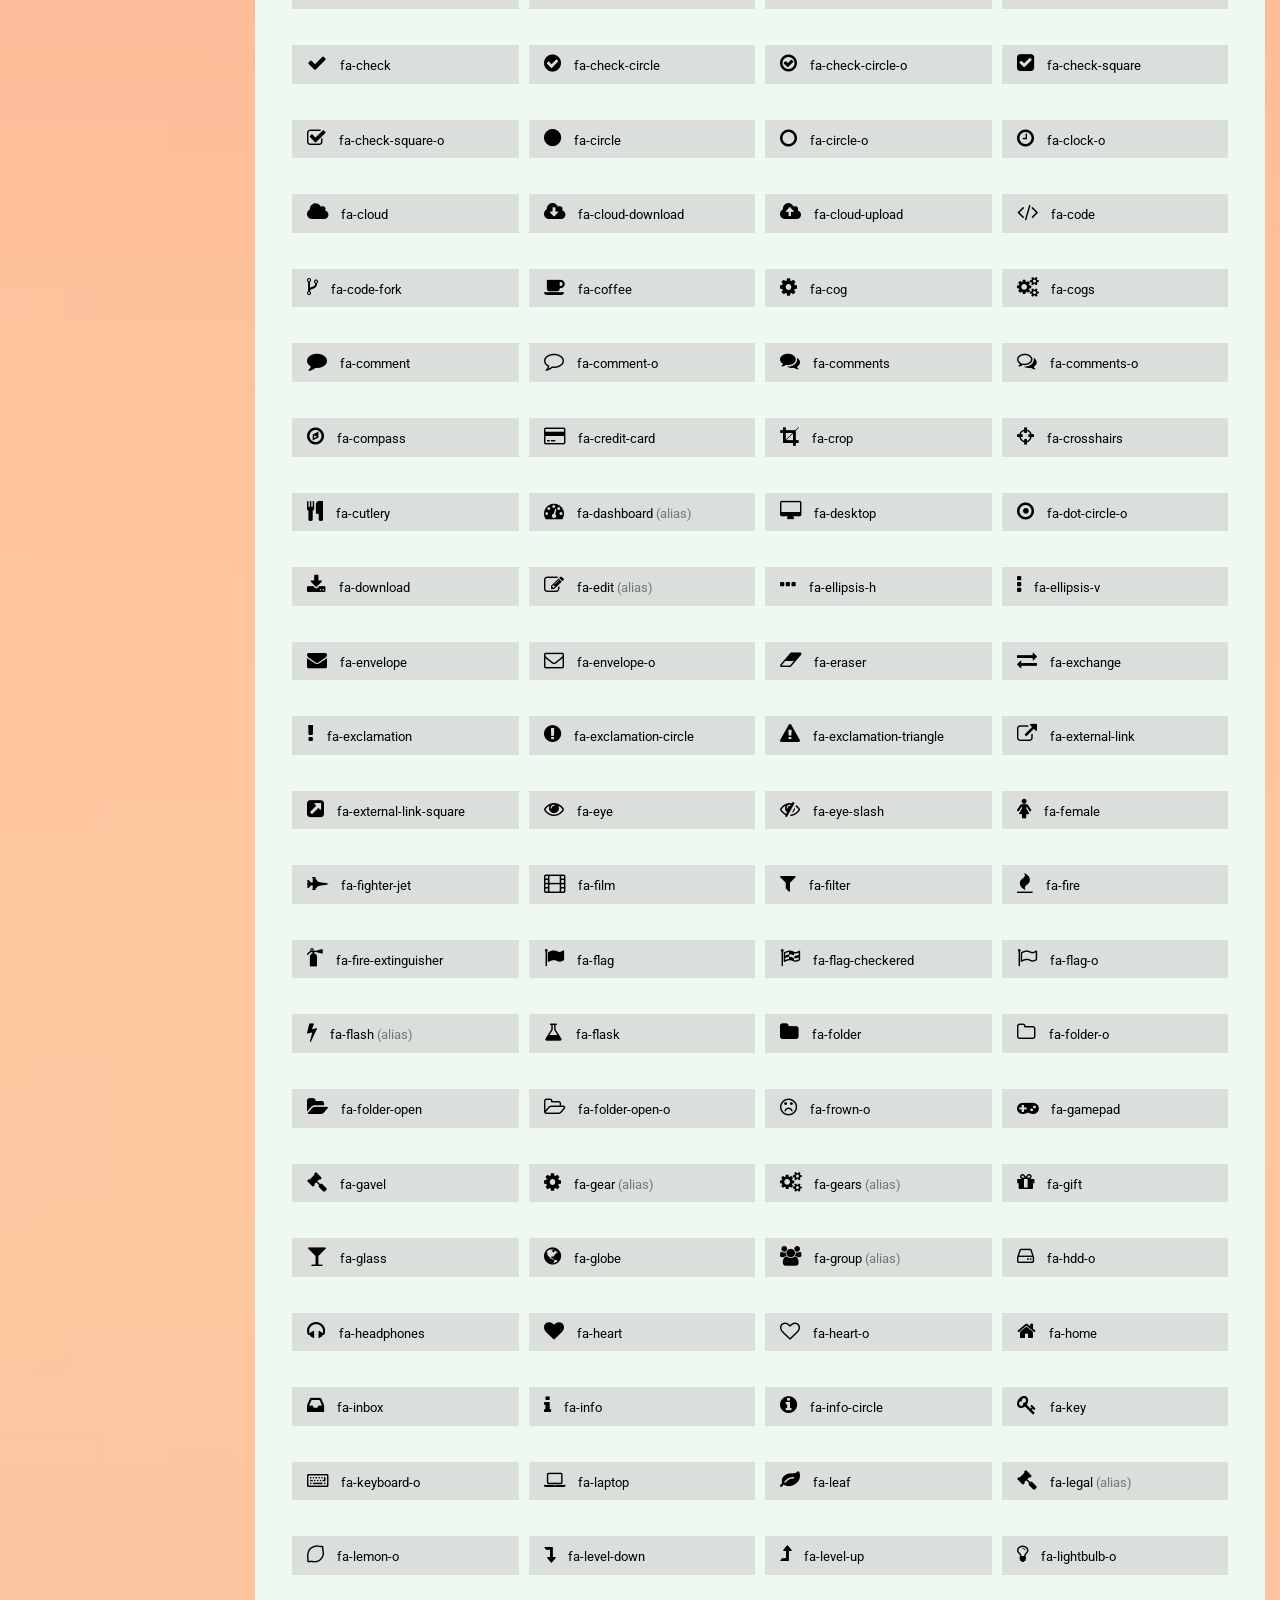
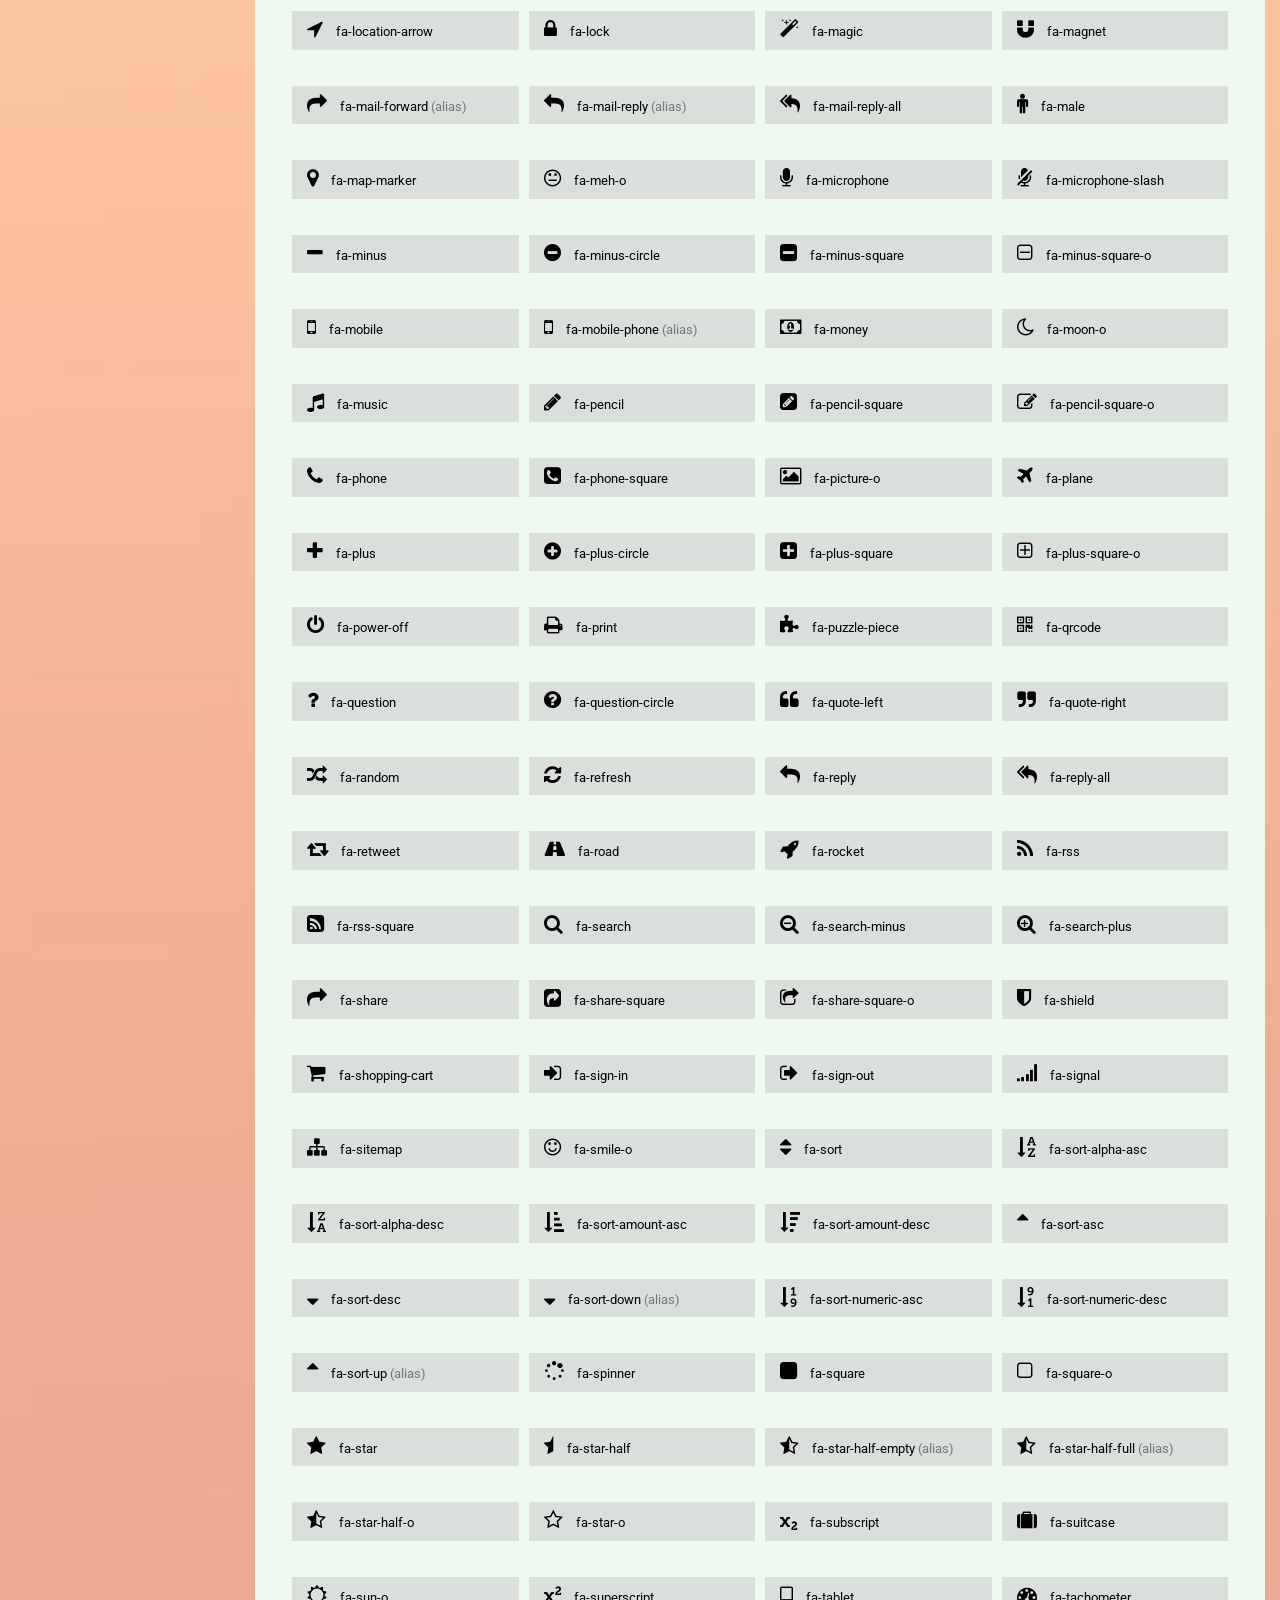
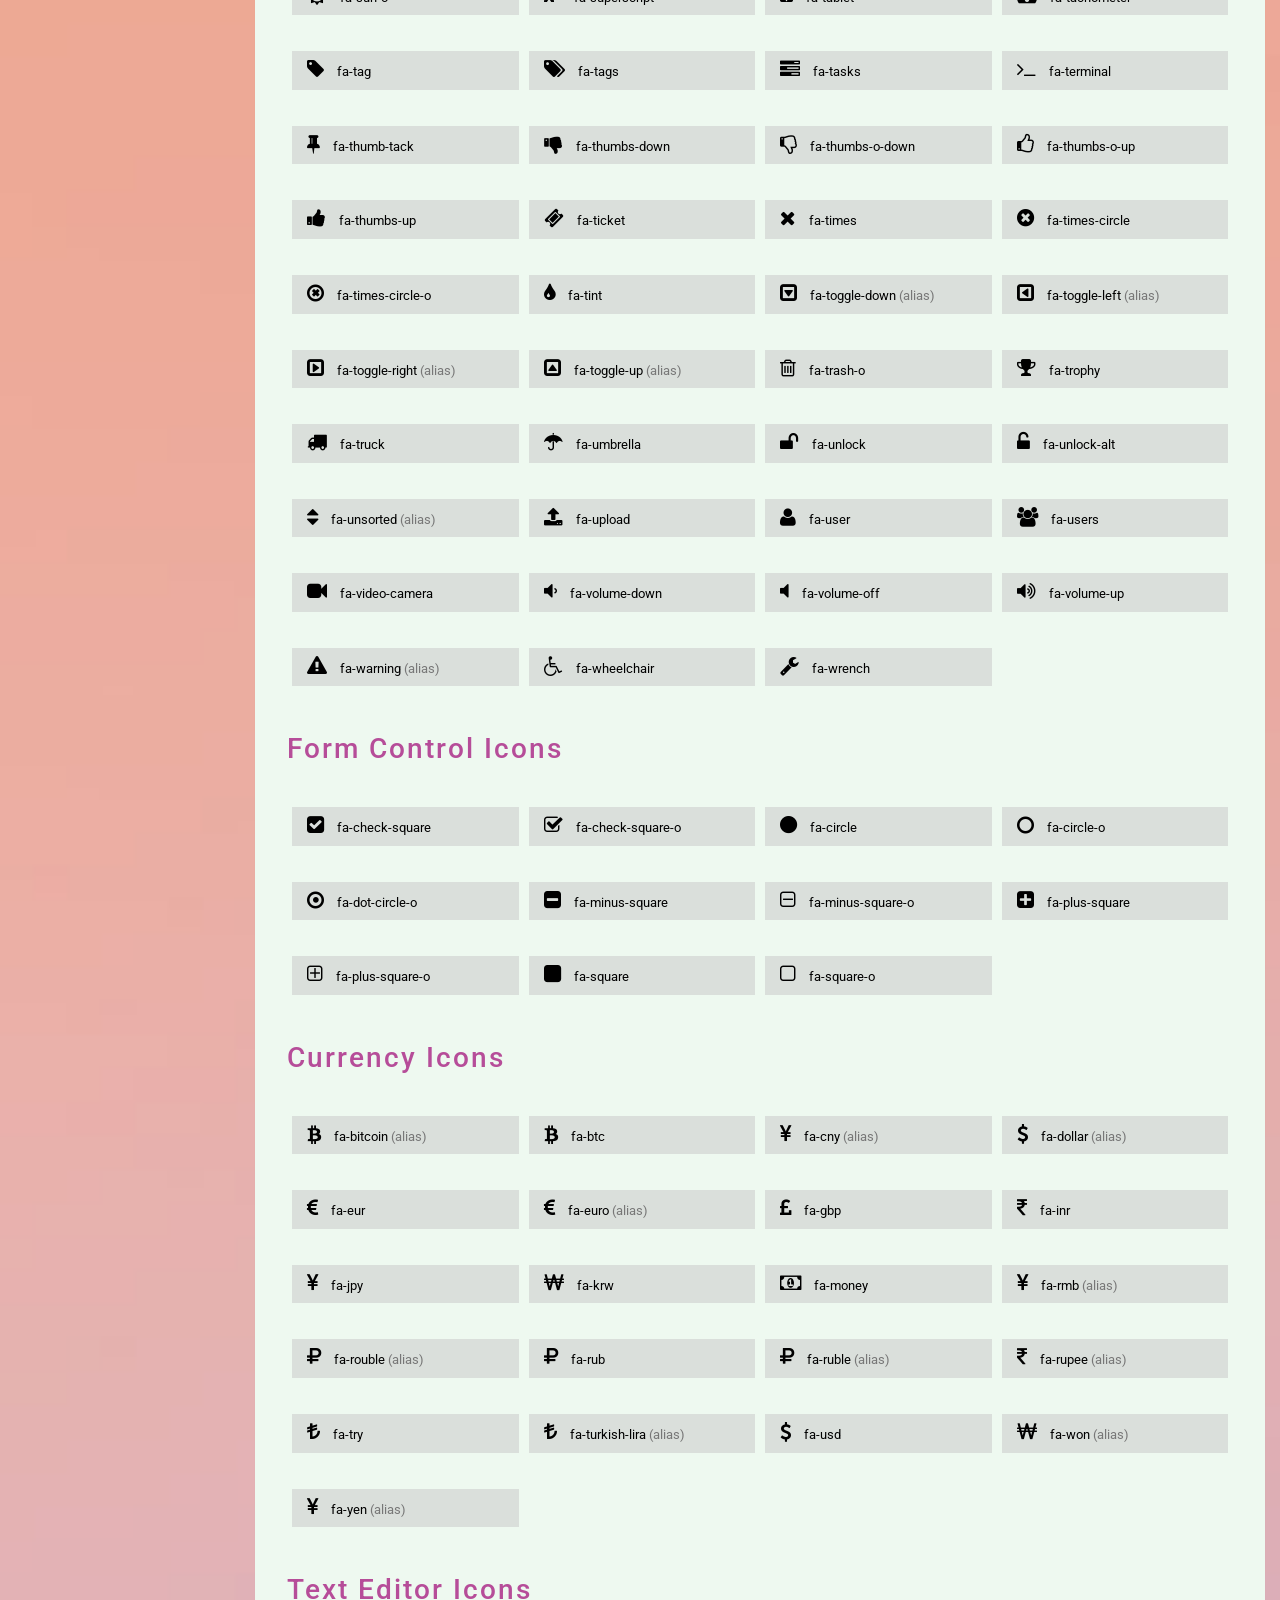
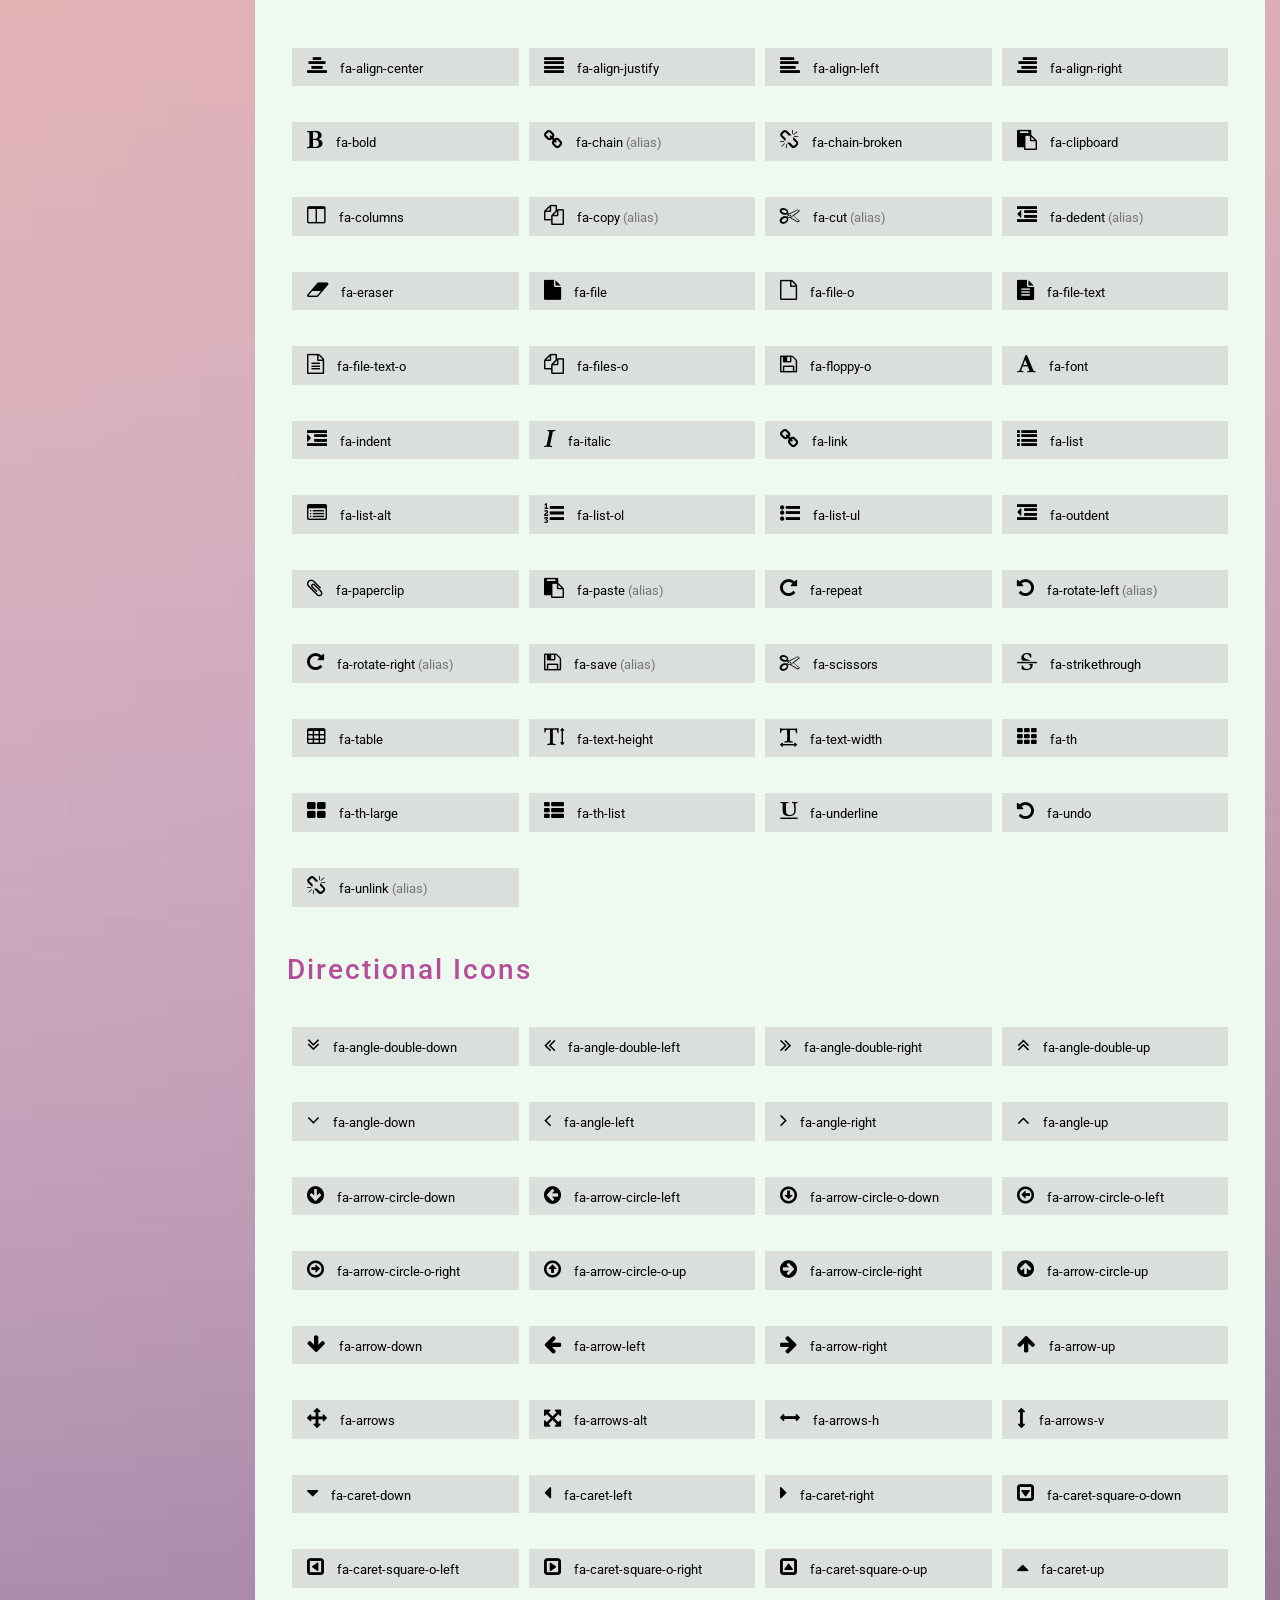
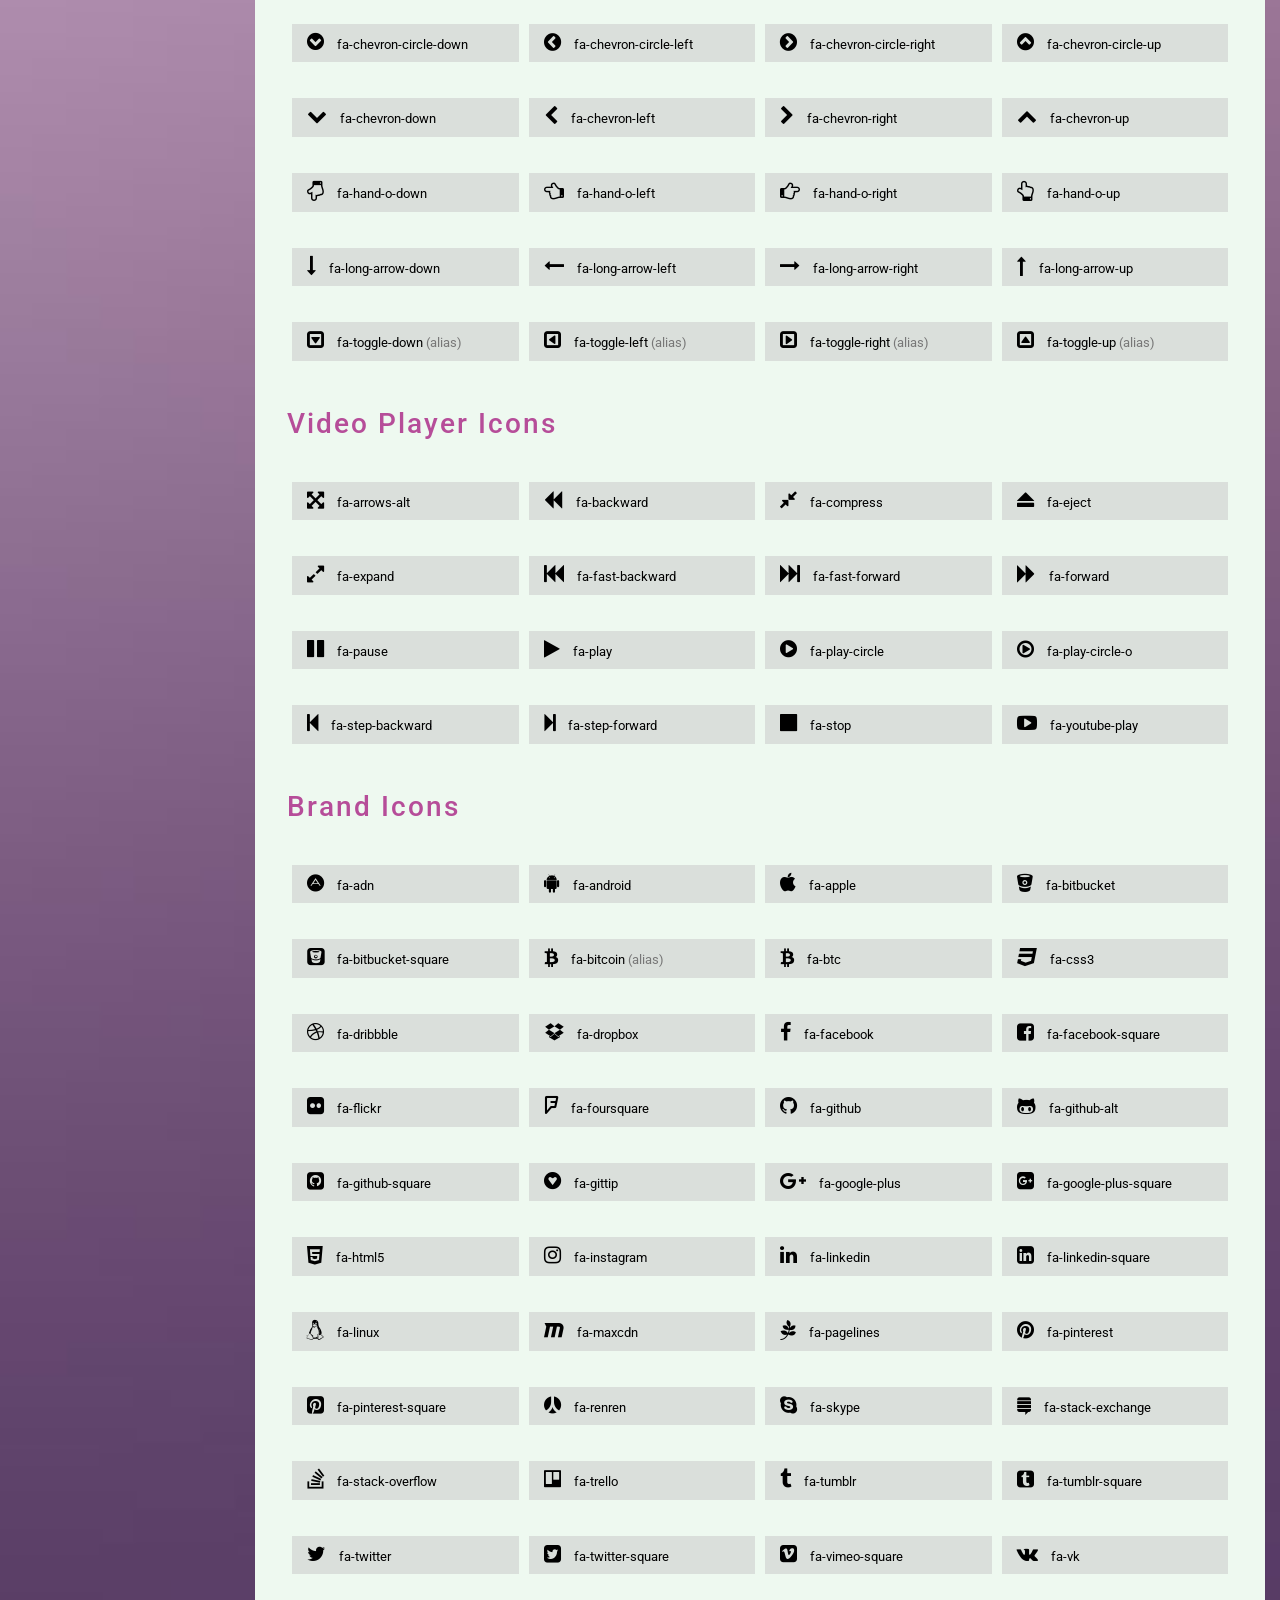
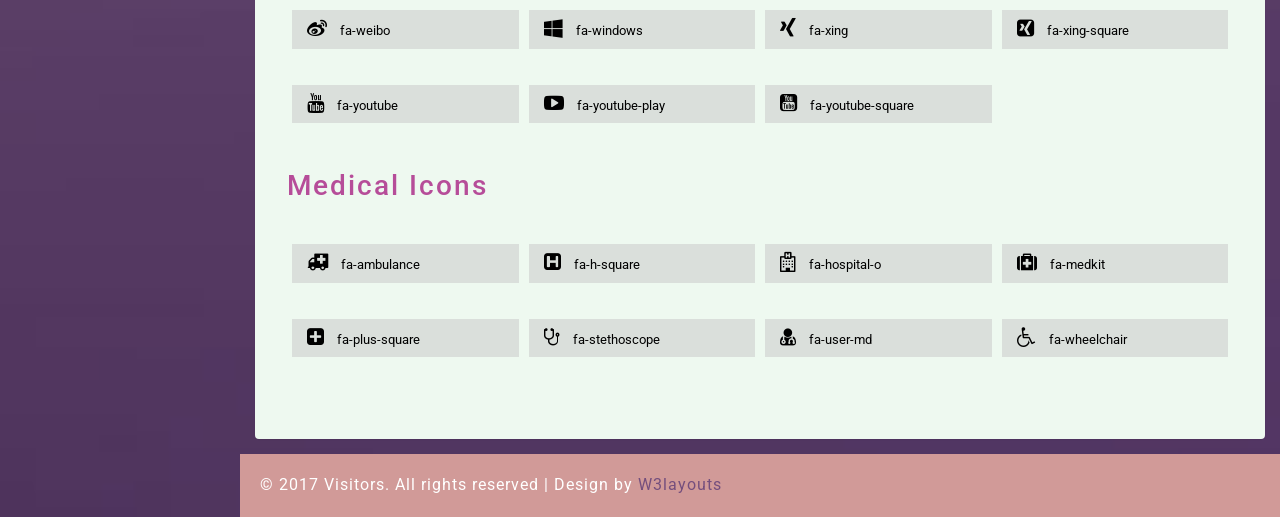
<file: project/public/source/admin/fontawesome.html>
<!--A Design by W3layouts
Author: W3layout
Author URL: http://w3layouts.com
License: Creative Commons Attribution 3.0 Unported
License URL: http://creativecommons.org/licenses/by/3.0/
-->
<!DOCTYPE html>
<head>
<title>Visitors an Admin Panel Category Bootstrap Responsive Website Template | Fontawesome :: w3layouts</title>
<meta name="viewport" content="width=device-width, initial-scale=1">
<meta http-equiv="Content-Type" content="text/html; charset=utf-8" />
<meta name="keywords" content="Visitors Responsive web template, Bootstrap Web Templates, Flat Web Templates, Android Compatible web template, 
Smartphone Compatible web template, free webdesigns for Nokia, Samsung, LG, SonyEricsson, Motorola web design" />
<script type="application/x-javascript"> addEventListener("load", function() { setTimeout(hideURLbar, 0); }, false); function hideURLbar(){ window.scrollTo(0,1); } </script>
<!-- bootstrap-css -->
<link rel="stylesheet" href="css/bootstrap.min.css" >
<!-- //bootstrap-css -->
<!-- Custom CSS -->
<link href="css/style.css" rel='stylesheet' type='text/css' />
<link href="css/style-responsive.css" rel="stylesheet"/>
<!-- font CSS -->
<link href='//fonts.googleapis.com/css?family=Roboto:400,100,100italic,300,300italic,400italic,500,500italic,700,700italic,900,900italic' rel='stylesheet' type='text/css'>
<!-- font-awesome icons -->
<link href="css/font-awesome.css" rel="stylesheet"> 
<!-- //font-awesome icons -->
<script src="js/jquery2.0.3.min.js"></script>
</head>
<body>
<section id="container">
<!--header start-->
<header class="header fixed-top clearfix">
<!--logo start-->
<div class="brand">

    <a href="index.html" class="logo">
        VISITORS
    </a>
    <div class="sidebar-toggle-box">
        <div class="fa fa-bars"></div>
    </div>
</div>
<!--logo end-->

<div class="nav notify-row" id="top_menu">
    <!--  notification start -->
    <ul class="nav top-menu">
        <!-- settings start -->
        <li class="dropdown">
            <a data-toggle="dropdown" class="dropdown-toggle" href="#">
                <i class="fa fa-tasks"></i>
                <span class="badge bg-success">8</span>
            </a>
            <ul class="dropdown-menu extended tasks-bar">
                <li>
                    <p class="">You have 8 pending tasks</p>
                </li>
                <li>
                    <a href="#">
                        <div class="task-info clearfix">
                            <div class="desc pull-left">
                                <h5>Target Sell</h5>
                                <p>25% , Deadline  12 June’13</p>
                            </div>
                                    <span class="notification-pie-chart pull-right" data-percent="45">
                            <span class="percent"></span>
                            </span>
                        </div>
                    </a>
                </li>
                <li>
                    <a href="#">
                        <div class="task-info clearfix">
                            <div class="desc pull-left">
                                <h5>Product Delivery</h5>
                                <p>45% , Deadline  12 June’13</p>
                            </div>
                                    <span class="notification-pie-chart pull-right" data-percent="78">
                            <span class="percent"></span>
                            </span>
                        </div>
                    </a>
                </li>
                <li>
                    <a href="#">
                        <div class="task-info clearfix">
                            <div class="desc pull-left">
                                <h5>Payment collection</h5>
                                <p>87% , Deadline  12 June’13</p>
                            </div>
                                    <span class="notification-pie-chart pull-right" data-percent="60">
                            <span class="percent"></span>
                            </span>
                        </div>
                    </a>
                </li>
                <li>
                    <a href="#">
                        <div class="task-info clearfix">
                            <div class="desc pull-left">
                                <h5>Target Sell</h5>
                                <p>33% , Deadline  12 June’13</p>
                            </div>
                                    <span class="notification-pie-chart pull-right" data-percent="90">
                            <span class="percent"></span>
                            </span>
                        </div>
                    </a>
                </li>

                <li class="external">
                    <a href="#">See All Tasks</a>
                </li>
            </ul>
        </li>
        <!-- settings end -->
        <!-- inbox dropdown start-->
        <li id="header_inbox_bar" class="dropdown">
            <a data-toggle="dropdown" class="dropdown-toggle" href="#">
                <i class="fa fa-envelope-o"></i>
                <span class="badge bg-important">4</span>
            </a>
            <ul class="dropdown-menu extended inbox">
                <li>
                    <p class="red">You have 4 Mails</p>
                </li>
                <li>
                    <a href="#">
                        <span class="photo"><img alt="avatar" src="images/3.png"></span>
                                <span class="subject">
                                <span class="from">Jonathan Smith</span>
                                <span class="time">Just now</span>
                                </span>
                                <span class="message">
                                    Hello, this is an example msg.
                                </span>
                    </a>
                </li>
                <li>
                    <a href="#">
                        <span class="photo"><img alt="avatar" src="images/1.png"></span>
                                <span class="subject">
                                <span class="from">Jane Doe</span>
                                <span class="time">2 min ago</span>
                                </span>
                                <span class="message">
                                    Nice admin template
                                </span>
                    </a>
                </li>
                <li>
                    <a href="#">
                        <span class="photo"><img alt="avatar" src="images/3.png"></span>
                                <span class="subject">
                                <span class="from">Tasi sam</span>
                                <span class="time">2 days ago</span>
                                </span>
                                <span class="message">
                                    This is an example msg.
                                </span>
                    </a>
                </li>
                <li>
                    <a href="#">
                        <span class="photo"><img alt="avatar" src="images/2.png"></span>
                                <span class="subject">
                                <span class="from">Mr. Perfect</span>
                                <span class="time">2 hour ago</span>
                                </span>
                                <span class="message">
                                    Hi there, its a test
                                </span>
                    </a>
                </li>
                <li>
                    <a href="#">See all messages</a>
                </li>
            </ul>
        </li>
        <!-- inbox dropdown end -->
        <!-- notification dropdown start-->
        <li id="header_notification_bar" class="dropdown">
            <a data-toggle="dropdown" class="dropdown-toggle" href="#">

                <i class="fa fa-bell-o"></i>
                <span class="badge bg-warning">3</span>
            </a>
            <ul class="dropdown-menu extended notification">
                <li>
                    <p>Notifications</p>
                </li>
                <li>
                    <div class="alert alert-info clearfix">
                        <span class="alert-icon"><i class="fa fa-bolt"></i></span>
                        <div class="noti-info">
                            <a href="#"> Server #1 overloaded.</a>
                        </div>
                    </div>
                </li>
                <li>
                    <div class="alert alert-danger clearfix">
                        <span class="alert-icon"><i class="fa fa-bolt"></i></span>
                        <div class="noti-info">
                            <a href="#"> Server #2 overloaded.</a>
                        </div>
                    </div>
                </li>
                <li>
                    <div class="alert alert-success clearfix">
                        <span class="alert-icon"><i class="fa fa-bolt"></i></span>
                        <div class="noti-info">
                            <a href="#"> Server #3 overloaded.</a>
                        </div>
                    </div>
                </li>

            </ul>
        </li>
        <!-- notification dropdown end -->
    </ul>
    <!--  notification end -->
</div>
<div class="top-nav clearfix">
    <!--search & user info start-->
    <ul class="nav pull-right top-menu">
        <li>
            <input type="text" class="form-control search" placeholder=" Search">
        </li>
        <!-- user login dropdown start-->
        <li class="dropdown">
            <a data-toggle="dropdown" class="dropdown-toggle" href="#">
                <img alt="" src="images/2.png">
                <span class="username">John Doe</span>
                <b class="caret"></b>
            </a>
            <ul class="dropdown-menu extended logout">
                <li><a href="#"><i class=" fa fa-suitcase"></i>Profile</a></li>
                <li><a href="#"><i class="fa fa-cog"></i> Settings</a></li>
                <li><a href="login.html"><i class="fa fa-key"></i> Log Out</a></li>
            </ul>
        </li>
        <!-- user login dropdown end -->
       
    </ul>
    <!--search & user info end-->
</div>
</header>
<!--header end-->
<!--sidebar start-->
<aside>
    <div id="sidebar" class="nav-collapse">
        <!-- sidebar menu start-->
        <div class="leftside-navigation">
            <ul class="sidebar-menu" id="nav-accordion">
                <li>
                    <a href="index.html">
                        <i class="fa fa-dashboard"></i>
                        <span>Dashboard</span>
                    </a>
                </li>
                
                <li class="sub-menu">
                    <a href="javascript:;">
                        <i class="fa fa-book"></i>
                        <span>UI Elements</span>
                    </a>
                    <ul class="sub">
						<li><a href="typography.html">Typography</a></li>
						<li><a href="glyphicon.html">glyphicon</a></li>
                        <li><a href="grids.html">Grids</a></li>
                    </ul>
                </li>
                <li>
                    <a class="active" href="fontawesome.html">
                        <i class="fa fa-bullhorn"></i>
                        <span>Font awesome </span>
                    </a>
                </li>
                <li class="sub-menu">
                    <a href="javascript:;">
                        <i class="fa fa-th"></i>
                        <span>Data Tables</span>
                    </a>
                    <ul class="sub">
                        <li><a href="basic_table.html">Basic Table</a></li>
                        <li><a href="responsive_table.html">Responsive Table</a></li>
                    </ul>
                </li>
                <li class="sub-menu">
                    <a href="javascript:;">
                        <i class="fa fa-tasks"></i>
                        <span>Form Components</span>
                    </a>
                    <ul class="sub">
                        <li><a href="form_component.html">Form Elements</a></li>
                        <li><a href="form_validation.html">Form Validation</a></li>
						<li><a href="dropzone.html">Dropzone</a></li>
                    </ul>
                </li>
                <li class="sub-menu">
                    <a href="javascript:;">
                        <i class="fa fa-envelope"></i>
                        <span>Mail </span>
                    </a>
                    <ul class="sub">
                        <li><a href="mail.html">Inbox</a></li>
                        <li><a href="mail_compose.html">Compose Mail</a></li>
                    </ul>
                </li>
                <li class="sub-menu">
                    <a href="javascript:;">
                        <i class=" fa fa-bar-chart-o"></i>
                        <span>Charts</span>
                    </a>
                    <ul class="sub">
                        <li><a href="chartjs.html">Chart js</a></li>
                        <li><a href="flot_chart.html">Flot Charts</a></li>
                    </ul>
                </li>
                <li class="sub-menu">
                    <a href="javascript:;">
                        <i class=" fa fa-bar-chart-o"></i>
                        <span>Maps</span>
                    </a>
                    <ul class="sub">
                        <li><a href="google_map.html">Google Map</a></li>
                        <li><a href="vector_map.html">Vector Map</a></li>
                    </ul>
                </li>
                <li class="sub-menu">
                    <a href="javascript:;">
                        <i class="fa fa-glass"></i>
                        <span>Extra</span>
                    </a>
                    <ul class="sub">
                        <li><a href="gallery.html">Gallery</a></li>
						<li><a href="404.html">404 Error</a></li>
                        <li><a href="registration.html">Registration</a></li>
                    </ul>
                </li>
                <li>
                    <a href="login.html">
                        <i class="fa fa-user"></i>
                        <span>Login Page</span>
                    </a>
                </li>
            </ul>            </div>
        <!-- sidebar menu end-->
    </div>
</aside>
<!--sidebar end-->
<!--main content start-->
<section id="main-content">
	<section class="wrapper">
		<div class="wthree-font-awesome">
			<div class="grid_3 grid_4 w3_agileits_icons_page">
						<div class="icons">
							<h2 class="w3ls_head">Font Awesome Icons</h2>
							<section id="new">
								<h3 class="page-header page-header icon-subheading">30 New Icons </h3>							  

								<div class="row fontawesome-icon-list">
									
									
									<div class="icon-box col-md-3 col-sm-4"><a class="agile-icon" href="#"><i class="fa fa-asl-interpreting" aria-hidden="true"></i> fa-asl-interpreting <span class="text-muted">(alias)</span></a></div>
									
									
									
									<div class="icon-box col-md-3 col-sm-4"><a class="agile-icon" href="#"><i class="fa fa-audio-description" aria-hidden="true"></i> fa-audio-description</a></div>
									
									  <div class="icon-box col-md-3 col-sm-4"><a class="agile-icon" href="#"><i class="fa fa-blind" aria-hidden="true"></i> fa-blind</a></div>
									
									  <div class="icon-box col-md-3 col-sm-4"><a class="agile-icon" href="#"><i class="fa fa-braille" aria-hidden="true"></i> fa-braille</a></div>
									
									  <div class="icon-box col-md-3 col-sm-4"><a class="agile-icon" href="#"><i class="fa fa-deaf" aria-hidden="true"></i> fa-deaf</a></div>
									
									  <div class="icon-box col-md-3 col-sm-4"><a class="agile-icon" href="#"><i class="fa fa-deafness" aria-hidden="true"></i> deafness <span class="text-muted">(alias)</span></a></div>
									
									  <div class="icon-box col-md-3 col-sm-4"><a class="agile-icon" href="#"><i class="fa fa-envira" aria-hidden="true"></i> fa-envira</a></div>
									
									  <div class="icon-box col-md-3 col-sm-4"><a class="agile-icon" href="#"><i class="fa fa-fa" aria-hidden="true"></i> fa-fa <span class="text-muted">(alias)</span></a></div>
									
									  <div class="icon-box col-md-3 col-sm-4"><a class="agile-icon" href="#"><i class="fa fa-first-order" aria-hidden="true"></i> fa-first-order</a></div>
									
									  <div class="icon-box col-md-3 col-sm-4"><a class="agile-icon" href="#"><i class="fa fa-font-awesome" aria-hidden="true"></i> fa-font-awesome</a></div>
									
									  <div class="icon-box col-md-3 col-sm-4"><a class="agile-icon" href="#"><i class="fa fa-gitlab" aria-hidden="true"></i> fa-gitlab</a></div>
									
									  <div class="icon-box col-md-3 col-sm-4"><a class="agile-icon" href="#"><i class="fa fa-glide" aria-hidden="true"></i> fa-glide</a></div>
									
									  <div class="icon-box col-md-3 col-sm-4"><a class="agile-icon" href="#"><i class="fa fa-glide-g" aria-hidden="true"></i> fa-glide-g</a></div>
									
									  <div class="icon-box col-md-3 col-sm-4"><a class="agile-icon" href="#"><i class="fa fa-google-plus-circle" aria-hidden="true"></i> fa-google-plus-circle <span class="text-muted">(alias)</span></a></div>
									
									  <div class="icon-box col-md-3 col-sm-4"><a class="agile-icon" href="#"><i class="fa fa-google-plus-official" aria-hidden="true"></i> fa-google-plus-official</a></div>
									
									  <div class="icon-box col-md-3 col-sm-4"><a class="agile-icon" href="#"><i class="fa fa-hard-of-hearing" aria-hidden="true"></i> fa-hard-of-hearing <span class="text-muted">(alias)</span></a></div>
									
									  <div class="icon-box col-md-3 col-sm-4"><a class="agile-icon" href="#"><i class="fa fa-instagram" aria-hidden="true"></i> fa-instagram</a></div>
									
									  <div class="icon-box col-md-3 col-sm-4"><a class="agile-icon" href="#"><i class="fa fa-low-vision" aria-hidden="true"></i> fa-low-vision</a></div>
									
									  <div class="icon-box col-md-3 col-sm-4"><a class="agile-icon" href="#"><i class="fa fa-pied-piper" aria-hidden="true"></i> fa-pied-piper</a></div>
									
									  <div class="icon-box col-md-3 col-sm-4"><a class="agile-icon" href="#"><i class="fa fa-question-circle-o" aria-hidden="true"></i> fa-question-circle-o</a></div>
									
									  <div class="icon-box col-md-3 col-sm-4"><a class="agile-icon" href="#"><i class="fa fa-sign-language" aria-hidden="true"></i> fa-sign-language</a></div>
									
									  <div class="icon-box col-md-3 col-sm-4"><a class="agile-icon" href="#"><i class="fa fa-signing" aria-hidden="true"></i> fa-signing <span class="text-muted">(alias)</span></a></div>
									
									  <div class="icon-box col-md-3 col-sm-4"><a class="agile-icon" href="#"><i class="fa fa-snapchat" aria-hidden="true"></i> fa-snapchat</a></div>
									
									  <div class="icon-box col-md-3 col-sm-4"><a class="agile-icon" href="#"><i class="fa fa-snapchat-ghost" aria-hidden="true"></i> fa-snapchat-ghost</a></div>
									
									  <div class="icon-box col-md-3 col-sm-4"><a class="agile-icon" href="#"><i class="fa fa-snapchat-square" aria-hidden="true"></i> fa-snapchat-square</a></div>
									
									  <div class="icon-box col-md-3 col-sm-4"><a class="agile-icon" href="#"><i class="fa fa-themeisle" aria-hidden="true"></i> fa-themeisle</a></div>
									
									  <div class="icon-box col-md-3 col-sm-4"><a class="agile-icon" href="#"><i class="fa fa-universal-access" aria-hidden="true"></i> fa-universal-access</a></div>
									
									  <div class="icon-box col-md-3 col-sm-4"><a class="agile-icon" href="#"><i class="fa fa-viadeo" aria-hidden="true"></i> fa-viadeo</a></div>
									
									  <div class="icon-box col-md-3 col-sm-4"><a class="agile-icon" href="#"><i class="fa fa-viadeo-square" aria-hidden="true"></i> fa-viadeo-square</a></div>
									
									  <div class="icon-box col-md-3 col-sm-4"><a class="agile-icon" href="#"><i class="fa fa-volume-control-phone" aria-hidden="true"></i> fa-volume-control-phone</a></div>
									
									  <div class="icon-box col-md-3 col-sm-4"><a class="agile-icon" href="#"><i class="fa fa-wheelchair-alt" aria-hidden="true"></i> fa-wheelchair-alt</a></div>
									
									  <div class="icon-box col-md-3 col-sm-4"><a class="agile-icon" href="#"><i class="fa fa-wpbeginner" aria-hidden="true"></i> fa-wpbeginner</a></div>
									
									  <div class="icon-box col-md-3 col-sm-4"><a class="agile-icon" href="#"><i class="fa fa-wpforms" aria-hidden="true"></i> fa-wpforms</a></div>
									
									  <div class="icon-box col-md-3 col-sm-4"><a class="agile-icon" href="#"><i class="fa fa-yoast" aria-hidden="true"></i> fa-yoast</a></div>
									
								  </div>

								</section>
							<div class="section group">
									<div class="box"> 
										<div class="title ">
											<h3 class="page-header icon-subheading">Web Application Icons</h3>
										</div>
										<div class="box_content"> 
											<div class="fontawesome-icon-list"> 
												<div class="icon-box col-md-3 col-sm-4"><a class="agile-icon" href="#"><i class="fa fa-adjust"></i> fa-adjust</a></div>
										
												<div class="icon-box col-md-3 col-sm-4"><a class="agile-icon" href="#"><i class="fa fa-anchor"></i> fa-anchor</a></div>
										
												<div class="icon-box col-md-3 col-sm-4"><a class="agile-icon" href="#"><i class="fa fa-archive"></i> fa-archive</a></div>
										
												<div class="icon-box col-md-3 col-sm-4"><a class="agile-icon" href="#"><i class="fa fa-arrows"></i> fa-arrows</a></div>
										
												<div class="icon-box col-md-3 col-sm-4"><a class="agile-icon" href="#"><i class="fa fa-arrows-h"></i> fa-arrows-h</a></div>
										
												<div class="icon-box col-md-3 col-sm-4"><a class="agile-icon" href="#"><i class="fa fa-arrows-v"></i> fa-arrows-v</a></div>
										
												<div class="icon-box col-md-3 col-sm-4"><a class="agile-icon" href="#"><i class="fa fa-asterisk"></i> fa-asterisk</a></div>
										
												<div class="icon-box col-md-3 col-sm-4"><a class="agile-icon" href="#"><i class="fa fa-ban"></i> fa-ban</a></div>
										
												<div class="icon-box col-md-3 col-sm-4"><a class="agile-icon" href="#"><i class="fa fa-bar-chart-o"></i> fa-bar-chart-o</a></div>
										
												<div class="icon-box col-md-3 col-sm-4"><a class="agile-icon" href="#"><i class="fa fa-barcode"></i> fa-barcode</a></div>
										
												<div class="icon-box col-md-3 col-sm-4"><a class="agile-icon" href="#"><i class="fa fa-bars"></i> fa-bars</a></div>
										
												<div class="icon-box col-md-3 col-sm-4"><a class="agile-icon" href="#"><i class="fa fa-beer"></i> fa-beer</a></div>
										
												<div class="icon-box col-md-3 col-sm-4"><a class="agile-icon" href="#"><i class="fa fa-bell"></i> fa-bell</a></div>
										
												<div class="icon-box col-md-3 col-sm-4"><a class="agile-icon" href="#"><i class="fa fa-bell-o"></i> fa-bell-o</a></div>
										
												<div class="icon-box col-md-3 col-sm-4"><a class="agile-icon" href="#"><i class="fa fa-bolt"></i> fa-bolt</a></div>
										
												<div class="icon-box col-md-3 col-sm-4"><a class="agile-icon" href="#"><i class="fa fa-book"></i> fa-book</a></div>
										
												<div class="icon-box col-md-3 col-sm-4"><a class="agile-icon" href="#"><i class="fa fa-bookmark"></i> fa-bookmark</a></div>
										
												<div class="icon-box col-md-3 col-sm-4"><a class="agile-icon" href="#"><i class="fa fa-bookmark-o"></i> fa-bookmark-o</a></div>
										
												<div class="icon-box col-md-3 col-sm-4"><a class="agile-icon" href="#"><i class="fa fa-briefcase"></i> fa-briefcase</a></div>
										
												<div class="icon-box col-md-3 col-sm-4"><a class="agile-icon" href="#"><i class="fa fa-bug"></i> fa-bug</a></div>
										
												<div class="icon-box col-md-3 col-sm-4"><a class="agile-icon" href="#"><i class="fa fa-building-o"></i> fa-building-o</a></div>
										
												<div class="icon-box col-md-3 col-sm-4"><a class="agile-icon" href="#"><i class="fa fa-bullhorn"></i> fa-bullhorn</a></div>
										
												<div class="icon-box col-md-3 col-sm-4"><a class="agile-icon" href="#"><i class="fa fa-bullseye"></i> fa-bullseye</a></div>
										
												<div class="icon-box col-md-3 col-sm-4"><a class="agile-icon" href="#"><i class="fa fa-calendar"></i> fa-calendar</a></div>
										
												<div class="icon-box col-md-3 col-sm-4"><a class="agile-icon" href="#"><i class="fa fa-calendar-o"></i> fa-calendar-o</a></div>
										
												<div class="icon-box col-md-3 col-sm-4"><a class="agile-icon" href="#"><i class="fa fa-camera"></i> fa-camera</a></div>
										
												<div class="icon-box col-md-3 col-sm-4"><a class="agile-icon" href="#"><i class="fa fa-camera-retro"></i> fa-camera-retro</a></div>
										
												<div class="icon-box col-md-3 col-sm-4"><a class="agile-icon" href="#"><i class="fa fa-caret-square-o-down"></i> fa-caret-square-o-down</a></div>
										
												<div class="icon-box col-md-3 col-sm-4"><a class="agile-icon" href="#"><i class="fa fa-caret-square-o-left"></i> fa-caret-square-o-left</a></div>
										
												<div class="icon-box col-md-3 col-sm-4"><a class="agile-icon" href="#"><i class="fa fa-caret-square-o-right"></i> fa-caret-square-o-right</a></div>
										
												<div class="icon-box col-md-3 col-sm-4"><a class="agile-icon" href="#"><i class="fa fa-caret-square-o-up"></i> fa-caret-square-o-up</a></div>
										
												<div class="icon-box col-md-3 col-sm-4"><a class="agile-icon" href="#"><i class="fa fa-certificate"></i> fa-certificate</a></div>
										
												<div class="icon-box col-md-3 col-sm-4"><a class="agile-icon" href="#"><i class="fa fa-check"></i> fa-check</a></div>
										
												<div class="icon-box col-md-3 col-sm-4"><a class="agile-icon" href="#"><i class="fa fa-check-circle"></i> fa-check-circle</a></div>
										
												<div class="icon-box col-md-3 col-sm-4"><a class="agile-icon" href="#"><i class="fa fa-check-circle-o"></i> fa-check-circle-o</a></div>
										
												<div class="icon-box col-md-3 col-sm-4"><a class="agile-icon" href="#"><i class="fa fa-check-square"></i> fa-check-square</a></div>
										
												<div class="icon-box col-md-3 col-sm-4"><a class="agile-icon" href="#"><i class="fa fa-check-square-o"></i> fa-check-square-o</a></div>
										
												<div class="icon-box col-md-3 col-sm-4"><a class="agile-icon" href="#"><i class="fa fa-circle"></i> fa-circle</a></div>
										
												<div class="icon-box col-md-3 col-sm-4"><a class="agile-icon" href="#"><i class="fa fa-circle-o"></i> fa-circle-o</a></div>
										
												<div class="icon-box col-md-3 col-sm-4"><a class="agile-icon" href="#"><i class="fa fa-clock-o"></i> fa-clock-o</a></div>
										
												<div class="icon-box col-md-3 col-sm-4"><a class="agile-icon" href="#"><i class="fa fa-cloud"></i> fa-cloud</a></div>
										
												<div class="icon-box col-md-3 col-sm-4"><a class="agile-icon" href="#"><i class="fa fa-cloud-download"></i> fa-cloud-download</a></div>
										
												<div class="icon-box col-md-3 col-sm-4"><a class="agile-icon" href="#"><i class="fa fa-cloud-upload"></i> fa-cloud-upload</a></div>
										
												<div class="icon-box col-md-3 col-sm-4"><a class="agile-icon" href="#"><i class="fa fa-code"></i> fa-code</a></div>
										
												<div class="icon-box col-md-3 col-sm-4"><a class="agile-icon" href="#"><i class="fa fa-code-fork"></i> fa-code-fork</a></div>
										
												<div class="icon-box col-md-3 col-sm-4"><a class="agile-icon" href="#"><i class="fa fa-coffee"></i> fa-coffee</a></div>
										
												<div class="icon-box col-md-3 col-sm-4"><a class="agile-icon" href="#"><i class="fa fa-cog"></i> fa-cog</a></div>
										
												<div class="icon-box col-md-3 col-sm-4"><a class="agile-icon" href="#"><i class="fa fa-cogs"></i> fa-cogs</a></div>
										
												<div class="icon-box col-md-3 col-sm-4"><a class="agile-icon" href="#"><i class="fa fa-comment"></i> fa-comment</a></div>
										
												<div class="icon-box col-md-3 col-sm-4"><a class="agile-icon" href="#"><i class="fa fa-comment-o"></i> fa-comment-o</a></div>
										
												<div class="icon-box col-md-3 col-sm-4"><a class="agile-icon" href="#"><i class="fa fa-comments"></i> fa-comments</a></div>
										
												<div class="icon-box col-md-3 col-sm-4"><a class="agile-icon" href="#"><i class="fa fa-comments-o"></i> fa-comments-o</a></div>
										
												<div class="icon-box col-md-3 col-sm-4"><a class="agile-icon" href="#"><i class="fa fa-compass"></i> fa-compass</a></div>
										
												<div class="icon-box col-md-3 col-sm-4"><a class="agile-icon" href="#"><i class="fa fa-credit-card"></i> fa-credit-card</a></div>
										
												<div class="icon-box col-md-3 col-sm-4"><a class="agile-icon" href="#"><i class="fa fa-crop"></i> fa-crop</a></div>
										
												<div class="icon-box col-md-3 col-sm-4"><a class="agile-icon" href="#"><i class="fa fa-crosshairs"></i> fa-crosshairs</a></div>
										
												<div class="icon-box col-md-3 col-sm-4"><a class="agile-icon" href="#"><i class="fa fa-cutlery"></i> fa-cutlery</a></div>
										
												<div class="icon-box col-md-3 col-sm-4"><a class="agile-icon" href="#"><i class="fa fa-dashboard"></i> fa-dashboard <span class="text-muted">(alias)</span></a></div>
										
												<div class="icon-box col-md-3 col-sm-4"><a class="agile-icon" href="#"><i class="fa fa-desktop"></i> fa-desktop</a></div>
										
												<div class="icon-box col-md-3 col-sm-4"><a class="agile-icon" href="#"><i class="fa fa-dot-circle-o"></i> fa-dot-circle-o</a></div>
										
												<div class="icon-box col-md-3 col-sm-4"><a class="agile-icon" href="#"><i class="fa fa-download"></i> fa-download</a></div>
										
												<div class="icon-box col-md-3 col-sm-4"><a class="agile-icon" href="#"><i class="fa fa-edit"></i> fa-edit <span class="text-muted">(alias)</span></a></div>
										
												<div class="icon-box col-md-3 col-sm-4"><a class="agile-icon" href="#"><i class="fa fa-ellipsis-h"></i> fa-ellipsis-h</a></div>
										
												<div class="icon-box col-md-3 col-sm-4"><a class="agile-icon" href="#"><i class="fa fa-ellipsis-v"></i> fa-ellipsis-v</a></div>
										
												<div class="icon-box col-md-3 col-sm-4"><a class="agile-icon" href="#"><i class="fa fa-envelope"></i> fa-envelope</a></div>
										
												<div class="icon-box col-md-3 col-sm-4"><a class="agile-icon" href="#"><i class="fa fa-envelope-o"></i> fa-envelope-o</a></div>
										
												<div class="icon-box col-md-3 col-sm-4"><a class="agile-icon" href="#"><i class="fa fa-eraser"></i> fa-eraser</a></div>
										
												<div class="icon-box col-md-3 col-sm-4"><a class="agile-icon" href="#"><i class="fa fa-exchange"></i> fa-exchange</a></div>
										
												<div class="icon-box col-md-3 col-sm-4"><a class="agile-icon" href="#"><i class="fa fa-exclamation"></i> fa-exclamation</a></div>
										
												<div class="icon-box col-md-3 col-sm-4"><a class="agile-icon" href="#"><i class="fa fa-exclamation-circle"></i> fa-exclamation-circle</a></div>
										
												<div class="icon-box col-md-3 col-sm-4"><a class="agile-icon" href="#"><i class="fa fa-exclamation-triangle"></i> fa-exclamation-triangle</a></div>
										
												<div class="icon-box col-md-3 col-sm-4"><a class="agile-icon" href="#"><i class="fa fa-external-link"></i> fa-external-link</a></div>
										
												<div class="icon-box col-md-3 col-sm-4"><a class="agile-icon" href="#"><i class="fa fa-external-link-square"></i> fa-external-link-square</a></div>
										
												<div class="icon-box col-md-3 col-sm-4"><a class="agile-icon" href="#"><i class="fa fa-eye"></i> fa-eye</a></div>
										
												<div class="icon-box col-md-3 col-sm-4"><a class="agile-icon" href="#"><i class="fa fa-eye-slash"></i> fa-eye-slash</a></div>
										
												<div class="icon-box col-md-3 col-sm-4"><a class="agile-icon" href="#"><i class="fa fa-female"></i> fa-female</a></div>
										
												<div class="icon-box col-md-3 col-sm-4"><a class="agile-icon" href="#"><i class="fa fa-fighter-jet"></i> fa-fighter-jet</a></div>
										
												<div class="icon-box col-md-3 col-sm-4"><a class="agile-icon" href="#"><i class="fa fa-film"></i> fa-film</a></div>
										
												<div class="icon-box col-md-3 col-sm-4"><a class="agile-icon" href="#"><i class="fa fa-filter"></i> fa-filter</a></div>
										
												<div class="icon-box col-md-3 col-sm-4"><a class="agile-icon" href="#"><i class="fa fa-fire"></i> fa-fire</a></div>
										
												<div class="icon-box col-md-3 col-sm-4"><a class="agile-icon" href="#"><i class="fa fa-fire-extinguisher"></i> fa-fire-extinguisher</a></div>
										
												<div class="icon-box col-md-3 col-sm-4"><a class="agile-icon" href="#"><i class="fa fa-flag"></i> fa-flag</a></div>
										
												<div class="icon-box col-md-3 col-sm-4"><a class="agile-icon" href="#"><i class="fa fa-flag-checkered"></i> fa-flag-checkered</a></div>
										
												<div class="icon-box col-md-3 col-sm-4"><a class="agile-icon" href="#"><i class="fa fa-flag-o"></i> fa-flag-o</a></div>
										
												<div class="icon-box col-md-3 col-sm-4"><a class="agile-icon" href="#"><i class="fa fa-flash"></i> fa-flash <span class="text-muted">(alias)</span></a></div>
										
												<div class="icon-box col-md-3 col-sm-4"><a class="agile-icon" href="#"><i class="fa fa-flask"></i> fa-flask</a></div>
										
												<div class="icon-box col-md-3 col-sm-4"><a class="agile-icon" href="#"><i class="fa fa-folder"></i> fa-folder</a></div>
										
												<div class="icon-box col-md-3 col-sm-4"><a class="agile-icon" href="#"><i class="fa fa-folder-o"></i> fa-folder-o</a></div>
										
												<div class="icon-box col-md-3 col-sm-4"><a class="agile-icon" href="#"><i class="fa fa-folder-open"></i> fa-folder-open</a></div>
										
												<div class="icon-box col-md-3 col-sm-4"><a class="agile-icon" href="#"><i class="fa fa-folder-open-o"></i> fa-folder-open-o</a></div>
										
												<div class="icon-box col-md-3 col-sm-4"><a class="agile-icon" href="#"><i class="fa fa-frown-o"></i> fa-frown-o</a></div>
										
												<div class="icon-box col-md-3 col-sm-4"><a class="agile-icon" href="#"><i class="fa fa-gamepad"></i> fa-gamepad</a></div>
										
												<div class="icon-box col-md-3 col-sm-4"><a class="agile-icon" href="#"><i class="fa fa-gavel"></i> fa-gavel</a></div>
										
												<div class="icon-box col-md-3 col-sm-4"><a class="agile-icon" href="#"><i class="fa fa-gear"></i> fa-gear <span class="text-muted">(alias)</span></a></div>
										
												<div class="icon-box col-md-3 col-sm-4"><a class="agile-icon" href="#"><i class="fa fa-gears"></i> fa-gears <span class="text-muted">(alias)</span></a></div>
										
												<div class="icon-box col-md-3 col-sm-4"><a class="agile-icon" href="#"><i class="fa fa-gift"></i> fa-gift</a></div>
										
												<div class="icon-box col-md-3 col-sm-4"><a class="agile-icon" href="#"><i class="fa fa-glass"></i> fa-glass</a></div>
										
												<div class="icon-box col-md-3 col-sm-4"><a class="agile-icon" href="#"><i class="fa fa-globe"></i> fa-globe</a></div>
										
												<div class="icon-box col-md-3 col-sm-4"><a class="agile-icon" href="#"><i class="fa fa-group"></i> fa-group <span class="text-muted">(alias)</span></a></div>
										
												<div class="icon-box col-md-3 col-sm-4"><a class="agile-icon" href="#"><i class="fa fa-hdd-o"></i> fa-hdd-o</a></div>
										
												<div class="icon-box col-md-3 col-sm-4"><a class="agile-icon" href="#"><i class="fa fa-headphones"></i> fa-headphones</a></div>
										
												<div class="icon-box col-md-3 col-sm-4"><a class="agile-icon" href="#"><i class="fa fa-heart"></i> fa-heart</a></div>
										
												<div class="icon-box col-md-3 col-sm-4"><a class="agile-icon" href="#"><i class="fa fa-heart-o"></i> fa-heart-o</a></div>
										
												<div class="icon-box col-md-3 col-sm-4"><a class="agile-icon" href="#"><i class="fa fa-home"></i> fa-home</a></div>
										
												<div class="icon-box col-md-3 col-sm-4"><a class="agile-icon" href="#"><i class="fa fa-inbox"></i> fa-inbox</a></div>
										
												<div class="icon-box col-md-3 col-sm-4"><a class="agile-icon" href="#"><i class="fa fa-info"></i> fa-info</a></div>
										
												<div class="icon-box col-md-3 col-sm-4"><a class="agile-icon" href="#info-circle"><i class="fa fa-info-circle"></i> fa-info-circle</a></div>
										
												<div class="icon-box col-md-3 col-sm-4"><a class="agile-icon" href="#key"><i class="fa fa-key"></i> fa-key</a></div>
										
												<div class="icon-box col-md-3 col-sm-4"><a class="agile-icon" href="#keyboard-o"><i class="fa fa-keyboard-o"></i> fa-keyboard-o</a></div>
										
												<div class="icon-box col-md-3 col-sm-4"><a class="agile-icon" href="#laptop"><i class="fa fa-laptop"></i> fa-laptop</a></div>
										
												<div class="icon-box col-md-3 col-sm-4"><a class="agile-icon" href="#leaf"><i class="fa fa-leaf"></i> fa-leaf</a></div>
										
												<div class="icon-box col-md-3 col-sm-4"><a class="agile-icon" href="#gavel"><i class="fa fa-legal"></i> fa-legal <span class="text-muted">(alias)</span></a></div>
										
												<div class="icon-box col-md-3 col-sm-4"><a class="agile-icon" href="#lemon-o"><i class="fa fa-lemon-o"></i> fa-lemon-o</a></div>
										
												<div class="icon-box col-md-3 col-sm-4"><a class="agile-icon" href="#level-down"><i class="fa fa-level-down"></i> fa-level-down</a></div>
										
												<div class="icon-box col-md-3 col-sm-4"><a class="agile-icon" href="#level-up"><i class="fa fa-level-up"></i> fa-level-up</a></div>
										
												<div class="icon-box col-md-3 col-sm-4"><a class="agile-icon" href="#lightbulb-o"><i class="fa fa-lightbulb-o"></i> fa-lightbulb-o</a></div>
										
												<div class="icon-box col-md-3 col-sm-4"><a class="agile-icon" href="#location-arrow"><i class="fa fa-location-arrow"></i> fa-location-arrow</a></div>
										
												<div class="icon-box col-md-3 col-sm-4"><a class="agile-icon" href="#lock"><i class="fa fa-lock"></i> fa-lock</a></div>
										
												<div class="icon-box col-md-3 col-sm-4"><a class="agile-icon" href="#magic"><i class="fa fa-magic"></i> fa-magic</a></div>
										
												<div class="icon-box col-md-3 col-sm-4"><a class="agile-icon" href="#magnet"><i class="fa fa-magnet"></i> fa-magnet</a></div>
										
												<div class="icon-box col-md-3 col-sm-4"><a class="agile-icon" href="#share"><i class="fa fa-mail-forward"></i> fa-mail-forward <span class="text-muted">(alias)</span></a></div>
										
												<div class="icon-box col-md-3 col-sm-4"><a class="agile-icon" href="#reply"><i class="fa fa-mail-reply"></i> fa-mail-reply <span class="text-muted">(alias)</span></a></div>
										
												<div class="icon-box col-md-3 col-sm-4"><a class="agile-icon" href="#mail-reply-all"><i class="fa fa-mail-reply-all"></i> fa-mail-reply-all</a></div>
										
												<div class="icon-box col-md-3 col-sm-4"><a class="agile-icon" href="#male"><i class="fa fa-male"></i> fa-male</a></div>
										
												<div class="icon-box col-md-3 col-sm-4"><a class="agile-icon" href="#map-marker"><i class="fa fa-map-marker"></i> fa-map-marker</a></div>
										
												<div class="icon-box col-md-3 col-sm-4"><a class="agile-icon" href="#meh-o"><i class="fa fa-meh-o"></i> fa-meh-o</a></div>
										
												<div class="icon-box col-md-3 col-sm-4"><a class="agile-icon" href="#microphone"><i class="fa fa-microphone"></i> fa-microphone</a></div>
										
												<div class="icon-box col-md-3 col-sm-4"><a class="agile-icon" href="#microphone-slash"><i class="fa fa-microphone-slash"></i> fa-microphone-slash</a></div>
										
												<div class="icon-box col-md-3 col-sm-4"><a class="agile-icon" href="#minus"><i class="fa fa-minus"></i> fa-minus</a></div>
										
												<div class="icon-box col-md-3 col-sm-4"><a class="agile-icon" href="#minus-circle"><i class="fa fa-minus-circle"></i> fa-minus-circle</a></div>
										
												<div class="icon-box col-md-3 col-sm-4"><a class="agile-icon" href="#minus-square"><i class="fa fa-minus-square"></i> fa-minus-square</a></div>
										
												<div class="icon-box col-md-3 col-sm-4"><a class="agile-icon" href="#minus-square-o"><i class="fa fa-minus-square-o"></i> fa-minus-square-o</a></div>
										
												<div class="icon-box col-md-3 col-sm-4"><a class="agile-icon" href="#mobile"><i class="fa fa-mobile"></i> fa-mobile</a></div>
										
												<div class="icon-box col-md-3 col-sm-4"><a class="agile-icon" href="#mobile"><i class="fa fa-mobile-phone"></i> fa-mobile-phone <span class="text-muted">(alias)</span></a></div>
										
												<div class="icon-box col-md-3 col-sm-4"><a class="agile-icon" href="#money"><i class="fa fa-money"></i> fa-money</a></div>
										
												<div class="icon-box col-md-3 col-sm-4"><a class="agile-icon" href="#moon-o"><i class="fa fa-moon-o"></i> fa-moon-o</a></div>
										
												<div class="icon-box col-md-3 col-sm-4"><a class="agile-icon" href="#music"><i class="fa fa-music"></i> fa-music</a></div>
										
												<div class="icon-box col-md-3 col-sm-4"><a class="agile-icon" href="#pencil"><i class="fa fa-pencil"></i> fa-pencil</a></div>
										
												<div class="icon-box col-md-3 col-sm-4"><a class="agile-icon" href="#pencil-square"><i class="fa fa-pencil-square"></i> fa-pencil-square</a></div>
										
												<div class="icon-box col-md-3 col-sm-4"><a class="agile-icon" href="#pencil-square-o"><i class="fa fa-pencil-square-o"></i> fa-pencil-square-o</a></div>
										
												<div class="icon-box col-md-3 col-sm-4"><a class="agile-icon" href="#phone"><i class="fa fa-phone"></i> fa-phone</a></div>
										
												<div class="icon-box col-md-3 col-sm-4"><a class="agile-icon" href="#phone-square"><i class="fa fa-phone-square"></i> fa-phone-square</a></div>
										
												<div class="icon-box col-md-3 col-sm-4"><a class="agile-icon" href="#picture-o"><i class="fa fa-picture-o"></i> fa-picture-o</a></div>
										
												<div class="icon-box col-md-3 col-sm-4"><a class="agile-icon" href="#plane"><i class="fa fa-plane"></i> fa-plane</a></div>
										
												<div class="icon-box col-md-3 col-sm-4"><a class="agile-icon" href="#plus"><i class="fa fa-plus"></i> fa-plus</a></div>
										
												<div class="icon-box col-md-3 col-sm-4"><a class="agile-icon" href="#plus-circle"><i class="fa fa-plus-circle"></i> fa-plus-circle</a></div>
										
												<div class="icon-box col-md-3 col-sm-4"><a class="agile-icon" href="#plus-square"><i class="fa fa-plus-square"></i> fa-plus-square</a></div>
										
												<div class="icon-box col-md-3 col-sm-4"><a class="agile-icon" href="#plus-square-o"><i class="fa fa-plus-square-o"></i> fa-plus-square-o</a></div>
										
												<div class="icon-box col-md-3 col-sm-4"><a class="agile-icon" href="#power-off"><i class="fa fa-power-off"></i> fa-power-off</a></div>
										
												<div class="icon-box col-md-3 col-sm-4"><a class="agile-icon" href="#print"><i class="fa fa-print"></i> fa-print</a></div>
										
												<div class="icon-box col-md-3 col-sm-4"><a class="agile-icon" href="#puzzle-piece"><i class="fa fa-puzzle-piece"></i> fa-puzzle-piece</a></div>
										
												<div class="icon-box col-md-3 col-sm-4"><a class="agile-icon" href="#qrcode"><i class="fa fa-qrcode"></i> fa-qrcode</a></div>
										
												<div class="icon-box col-md-3 col-sm-4"><a class="agile-icon" href="#question"><i class="fa fa-question"></i> fa-question</a></div>
										
												<div class="icon-box col-md-3 col-sm-4"><a class="agile-icon" href="#question-circle"><i class="fa fa-question-circle"></i> fa-question-circle</a></div>
										
												<div class="icon-box col-md-3 col-sm-4"><a class="agile-icon" href="#quote-left"><i class="fa fa-quote-left"></i> fa-quote-left</a></div>
										
												<div class="icon-box col-md-3 col-sm-4"><a class="agile-icon" href="#quote-right"><i class="fa fa-quote-right"></i> fa-quote-right</a></div>
										
												<div class="icon-box col-md-3 col-sm-4"><a class="agile-icon" href="#random"><i class="fa fa-random"></i> fa-random</a></div>
										
												<div class="icon-box col-md-3 col-sm-4"><a class="agile-icon" href="#refresh"><i class="fa fa-refresh"></i> fa-refresh</a></div>
										
												<div class="icon-box col-md-3 col-sm-4"><a class="agile-icon" href="#reply"><i class="fa fa-reply"></i> fa-reply</a></div>
										
												<div class="icon-box col-md-3 col-sm-4"><a class="agile-icon" href="#reply-all"><i class="fa fa-reply-all"></i> fa-reply-all</a></div>
										
												<div class="icon-box col-md-3 col-sm-4"><a class="agile-icon" href="#retweet"><i class="fa fa-retweet"></i> fa-retweet</a></div>
										
												<div class="icon-box col-md-3 col-sm-4"><a class="agile-icon" href="#road"><i class="fa fa-road"></i> fa-road</a></div>
										
												<div class="icon-box col-md-3 col-sm-4"><a class="agile-icon" href="#rocket"><i class="fa fa-rocket"></i> fa-rocket</a></div>
										
												<div class="icon-box col-md-3 col-sm-4"><a class="agile-icon" href="#rss"><i class="fa fa-rss"></i> fa-rss</a></div>
										
												<div class="icon-box col-md-3 col-sm-4"><a class="agile-icon" href="#rss-square"><i class="fa fa-rss-square"></i> fa-rss-square</a></div>
										
												<div class="icon-box col-md-3 col-sm-4"><a class="agile-icon" href="#search"><i class="fa fa-search"></i> fa-search</a></div>
										
												<div class="icon-box col-md-3 col-sm-4"><a class="agile-icon" href="#search-minus"><i class="fa fa-search-minus"></i> fa-search-minus</a></div>
										
												<div class="icon-box col-md-3 col-sm-4"><a class="agile-icon" href="#search-plus"><i class="fa fa-search-plus"></i> fa-search-plus</a></div>
										
												<div class="icon-box col-md-3 col-sm-4"><a class="agile-icon" href="#share"><i class="fa fa-share"></i> fa-share</a></div>
										
												<div class="icon-box col-md-3 col-sm-4"><a class="agile-icon" href="#share-square"><i class="fa fa-share-square"></i> fa-share-square</a></div>
										
												<div class="icon-box col-md-3 col-sm-4"><a class="agile-icon" href="#share-square-o"><i class="fa fa-share-square-o"></i> fa-share-square-o</a></div>
										
												<div class="icon-box col-md-3 col-sm-4"><a class="agile-icon" href="#shield"><i class="fa fa-shield"></i> fa-shield</a></div>
										
												<div class="icon-box col-md-3 col-sm-4"><a class="agile-icon" href="#shopping-cart"><i class="fa fa-shopping-cart"></i> fa-shopping-cart</a></div>
										
												<div class="icon-box col-md-3 col-sm-4"><a class="agile-icon" href="#sign-in"><i class="fa fa-sign-in"></i> fa-sign-in</a></div>
										
												<div class="icon-box col-md-3 col-sm-4"><a class="agile-icon" href="#sign-out"><i class="fa fa-sign-out"></i> fa-sign-out</a></div>
										
												<div class="icon-box col-md-3 col-sm-4"><a class="agile-icon" href="#signal"><i class="fa fa-signal"></i> fa-signal</a></div>
										
												<div class="icon-box col-md-3 col-sm-4"><a class="agile-icon" href="#sitemap"><i class="fa fa-sitemap"></i> fa-sitemap</a></div>
										
												<div class="icon-box col-md-3 col-sm-4"><a class="agile-icon" href="#smile-o"><i class="fa fa-smile-o"></i> fa-smile-o</a></div>
										
												<div class="icon-box col-md-3 col-sm-4"><a class="agile-icon" href="#sort"><i class="fa fa-sort"></i> fa-sort</a></div>
										
												<div class="icon-box col-md-3 col-sm-4"><a class="agile-icon" href="#sort-alpha-asc"><i class="fa fa-sort-alpha-asc"></i> fa-sort-alpha-asc</a></div>
										
												<div class="icon-box col-md-3 col-sm-4"><a class="agile-icon" href="#sort-alpha-desc"><i class="fa fa-sort-alpha-desc"></i> fa-sort-alpha-desc</a></div>
										
												<div class="icon-box col-md-3 col-sm-4"><a class="agile-icon" href="#sort-amount-asc"><i class="fa fa-sort-amount-asc"></i> fa-sort-amount-asc</a></div>
										
												<div class="icon-box col-md-3 col-sm-4"><a class="agile-icon" href="#sort-amount-desc"><i class="fa fa-sort-amount-desc"></i> fa-sort-amount-desc</a></div>
										
												<div class="icon-box col-md-3 col-sm-4"><a class="agile-icon" href="#sort-asc"><i class="fa fa-sort-asc"></i> fa-sort-asc</a></div>
										
												<div class="icon-box col-md-3 col-sm-4"><a class="agile-icon" href="#sort-desc"><i class="fa fa-sort-desc"></i> fa-sort-desc</a></div>
										
												<div class="icon-box col-md-3 col-sm-4"><a class="agile-icon" href="#sort-asc"><i class="fa fa-sort-down"></i> fa-sort-down <span class="text-muted">(alias)</span></a></div>
										
												<div class="icon-box col-md-3 col-sm-4"><a class="agile-icon" href="#sort-numeric-asc"><i class="fa fa-sort-numeric-asc"></i> fa-sort-numeric-asc</a></div>
										
												<div class="icon-box col-md-3 col-sm-4"><a class="agile-icon" href="#sort-numeric-desc"><i class="fa fa-sort-numeric-desc"></i> fa-sort-numeric-desc</a></div>
										
												<div class="icon-box col-md-3 col-sm-4"><a class="agile-icon" href="#sort-desc"><i class="fa fa-sort-up"></i> fa-sort-up <span class="text-muted">(alias)</span></a></div>
										
												<div class="icon-box col-md-3 col-sm-4"><a class="agile-icon" href="#spinner"><i class="fa fa-spinner"></i> fa-spinner</a></div>
										
												<div class="icon-box col-md-3 col-sm-4"><a class="agile-icon" href="#square"><i class="fa fa-square"></i> fa-square</a></div>
										
												<div class="icon-box col-md-3 col-sm-4"><a class="agile-icon" href="#square-o"><i class="fa fa-square-o"></i> fa-square-o</a></div>
										
												<div class="icon-box col-md-3 col-sm-4"><a class="agile-icon" href="#star"><i class="fa fa-star"></i> fa-star</a></div>
										
												<div class="icon-box col-md-3 col-sm-4"><a class="agile-icon" href="#star-half"><i class="fa fa-star-half"></i> fa-star-half</a></div>
										
												<div class="icon-box col-md-3 col-sm-4"><a class="agile-icon" href="#star-half-o"><i class="fa fa-star-half-empty"></i> fa-star-half-empty <span class="text-muted">(alias)</span></a></div>
										
												<div class="icon-box col-md-3 col-sm-4"><a class="agile-icon" href="#star-half-o"><i class="fa fa-star-half-full"></i> fa-star-half-full <span class="text-muted">(alias)</span></a></div>
										
												<div class="icon-box col-md-3 col-sm-4"><a class="agile-icon" href="#star-half-o"><i class="fa fa-star-half-o"></i> fa-star-half-o</a></div>
										
												<div class="icon-box col-md-3 col-sm-4"><a class="agile-icon" href="#star-o"><i class="fa fa-star-o"></i> fa-star-o</a></div>
										
												<div class="icon-box col-md-3 col-sm-4"><a class="agile-icon" href="#subscript"><i class="fa fa-subscript"></i> fa-subscript</a></div>
										
												<div class="icon-box col-md-3 col-sm-4"><a class="agile-icon" href="#suitcase"><i class="fa fa-suitcase"></i> fa-suitcase</a></div>
										
												<div class="icon-box col-md-3 col-sm-4"><a class="agile-icon" href="#sun-o"><i class="fa fa-sun-o"></i> fa-sun-o</a></div>
										
												<div class="icon-box col-md-3 col-sm-4"><a class="agile-icon" href="#superscript"><i class="fa fa-superscript"></i> fa-superscript</a></div>
										
												<div class="icon-box col-md-3 col-sm-4"><a class="agile-icon" href="#tablet"><i class="fa fa-tablet"></i> fa-tablet</a></div>
										
												<div class="icon-box col-md-3 col-sm-4"><a class="agile-icon" href="#tachometer"><i class="fa fa-tachometer"></i> fa-tachometer</a></div>
										
												<div class="icon-box col-md-3 col-sm-4"><a class="agile-icon" href="#tag"><i class="fa fa-tag"></i> fa-tag</a></div>
										
												<div class="icon-box col-md-3 col-sm-4"><a class="agile-icon" href="#tags"><i class="fa fa-tags"></i> fa-tags</a></div>
										
												<div class="icon-box col-md-3 col-sm-4"><a class="agile-icon" href="#tasks"><i class="fa fa-tasks"></i> fa-tasks</a></div>
										
												<div class="icon-box col-md-3 col-sm-4"><a class="agile-icon" href="#terminal"><i class="fa fa-terminal"></i> fa-terminal</a></div>
										
												<div class="icon-box col-md-3 col-sm-4"><a class="agile-icon" href="#thumb-tack"><i class="fa fa-thumb-tack"></i> fa-thumb-tack</a></div>
										
												<div class="icon-box col-md-3 col-sm-4"><a class="agile-icon" href="#thumbs-down"><i class="fa fa-thumbs-down"></i> fa-thumbs-down</a></div>
										
												<div class="icon-box col-md-3 col-sm-4"><a class="agile-icon" href="#thumbs-o-down"><i class="fa fa-thumbs-o-down"></i> fa-thumbs-o-down</a></div>
										
												<div class="icon-box col-md-3 col-sm-4"><a class="agile-icon" href="#thumbs-o-up"><i class="fa fa-thumbs-o-up"></i> fa-thumbs-o-up</a></div>
										
												<div class="icon-box col-md-3 col-sm-4"><a class="agile-icon" href="#thumbs-up"><i class="fa fa-thumbs-up"></i> fa-thumbs-up</a></div>
										
												<div class="icon-box col-md-3 col-sm-4"><a class="agile-icon" href="#ticket"><i class="fa fa-ticket"></i> fa-ticket</a></div>
										
												<div class="icon-box col-md-3 col-sm-4"><a class="agile-icon" href="#times"><i class="fa fa-times"></i> fa-times</a></div>
										
												<div class="icon-box col-md-3 col-sm-4"><a class="agile-icon" href="#times-circle"><i class="fa fa-times-circle"></i> fa-times-circle</a></div>
										
												<div class="icon-box col-md-3 col-sm-4"><a class="agile-icon" href="#times-circle-o"><i class="fa fa-times-circle-o"></i> fa-times-circle-o</a></div>
										
												<div class="icon-box col-md-3 col-sm-4"><a class="agile-icon" href="#tint"><i class="fa fa-tint"></i> fa-tint</a></div>
										
												<div class="icon-box col-md-3 col-sm-4"><a class="agile-icon" href="#caret-square-o-down"><i class="fa fa-toggle-down"></i> fa-toggle-down <span class="text-muted">(alias)</span></a></div>
										
												<div class="icon-box col-md-3 col-sm-4"><a class="agile-icon" href="#caret-square-o-left"><i class="fa fa-toggle-left"></i> fa-toggle-left <span class="text-muted">(alias)</span></a></div>
										
												<div class="icon-box col-md-3 col-sm-4"><a class="agile-icon" href="#caret-square-o-right"><i class="fa fa-toggle-right"></i> fa-toggle-right <span class="text-muted">(alias)</span></a></div>
										
												<div class="icon-box col-md-3 col-sm-4"><a class="agile-icon" href="#caret-square-o-up"><i class="fa fa-toggle-up"></i> fa-toggle-up <span class="text-muted">(alias)</span></a></div>
										
												<div class="icon-box col-md-3 col-sm-4"><a class="agile-icon" href="#trash-o"><i class="fa fa-trash-o"></i> fa-trash-o</a></div>
										
												<div class="icon-box col-md-3 col-sm-4"><a class="agile-icon" href="#trophy"><i class="fa fa-trophy"></i> fa-trophy</a></div>
										
												<div class="icon-box col-md-3 col-sm-4"><a class="agile-icon" href="#truck"><i class="fa fa-truck"></i> fa-truck</a></div>
										
												<div class="icon-box col-md-3 col-sm-4"><a class="agile-icon" href="#umbrella"><i class="fa fa-umbrella"></i> fa-umbrella</a></div>
										
												<div class="icon-box col-md-3 col-sm-4"><a class="agile-icon" href="#unlock"><i class="fa fa-unlock"></i> fa-unlock</a></div>
										
												<div class="icon-box col-md-3 col-sm-4"><a class="agile-icon" href="#unlock-alt"><i class="fa fa-unlock-alt"></i> fa-unlock-alt</a></div>
										
												<div class="icon-box col-md-3 col-sm-4"><a class="agile-icon" href="#sort"><i class="fa fa-unsorted"></i> fa-unsorted <span class="text-muted">(alias)</span></a></div>
										
												<div class="icon-box col-md-3 col-sm-4"><a class="agile-icon" href="#upload"><i class="fa fa-upload"></i> fa-upload</a></div>
										
												<div class="icon-box col-md-3 col-sm-4"><a class="agile-icon" href="#user"><i class="fa fa-user"></i> fa-user</a></div>
										
												<div class="icon-box col-md-3 col-sm-4"><a class="agile-icon" href="#users"><i class="fa fa-users"></i> fa-users</a></div>
										
												<div class="icon-box col-md-3 col-sm-4"><a class="agile-icon" href="#video-camera"><i class="fa fa-video-camera"></i> fa-video-camera</a></div>
										
												<div class="icon-box col-md-3 col-sm-4"><a class="agile-icon" href="#volume-down"><i class="fa fa-volume-down"></i> fa-volume-down</a></div>
										
												<div class="icon-box col-md-3 col-sm-4"><a class="agile-icon" href="#volume-off"><i class="fa fa-volume-off"></i> fa-volume-off</a></div>
										
												<div class="icon-box col-md-3 col-sm-4"><a class="agile-icon" href="#volume-up"><i class="fa fa-volume-up"></i> fa-volume-up</a></div>
										
												<div class="icon-box col-md-3 col-sm-4"><a class="agile-icon" href="#exclamation-triangle"><i class="fa fa-warning"></i> fa-warning <span class="text-muted">(alias)</span></a></div>
										
												<div class="icon-box col-md-3 col-sm-4"><a class="agile-icon" href="#wheelchair"><i class="fa fa-wheelchair"></i> fa-wheelchair</a></div>
										
												<div class="icon-box col-md-3 col-sm-4"><a class="agile-icon" href="#wrench"><i class="fa fa-wrench"></i> fa-wrench</a></div>
												<div class="clearfix"></div>
											</div> 
											<div class="title margin-top">
												<h3 class="page-header icon-subheading">Form Control Icons</h3>
											</div>
											<div class="box_content">
												<div class="fontawesome-icon-list"> 
													<div class="icon-box col-md-3 col-sm-4"><a class="agile-icon" href="#check-square"><i class="fa fa-check-square"></i> fa-check-square</a></div>
									
													<div class="icon-box col-md-3 col-sm-4"><a class="agile-icon" href="#check-square-o"><i class="fa fa-check-square-o"></i> fa-check-square-o</a></div>
									
													<div class="icon-box col-md-3 col-sm-4"><a class="agile-icon" href="#circle"><i class="fa fa-circle"></i> fa-circle</a></div>
									
													<div class="icon-box col-md-3 col-sm-4"><a class="agile-icon" href="#circle-o"><i class="fa fa-circle-o"></i> fa-circle-o</a></div>
									
													<div class="icon-box col-md-3 col-sm-4"><a class="agile-icon" href="#dot-circle-o"><i class="fa fa-dot-circle-o"></i> fa-dot-circle-o</a></div>
									
													<div class="icon-box col-md-3 col-sm-4"><a class="agile-icon" href="#minus-square"><i class="fa fa-minus-square"></i> fa-minus-square</a></div>
									
													<div class="icon-box col-md-3 col-sm-4"><a class="agile-icon" href="#minus-square-o"><i class="fa fa-minus-square-o"></i> fa-minus-square-o</a></div>
									
													<div class="icon-box col-md-3 col-sm-4"><a class="agile-icon" href="#plus-square"><i class="fa fa-plus-square"></i> fa-plus-square</a></div>
									
													<div class="icon-box col-md-3 col-sm-4"><a class="agile-icon" href="#plus-square-o"><i class="fa fa-plus-square-o"></i> fa-plus-square-o</a></div>
									
													<div class="icon-box col-md-3 col-sm-4"><a class="agile-icon" href="#square"><i class="fa fa-square"></i> fa-square</a></div>
									
													<div class="icon-box col-md-3 col-sm-4"><a class="agile-icon" href="#square-o"><i class="fa fa-square-o"></i> fa-square-o</a></div>
													<div class="clearfix"></div>
												</div>
											</div> 
											<div class="title  margin-top">
												<h3 class="page-header icon-subheading">Currency Icons</h3>
											</div>
											<div class="box_content">
												<div class="fontawesome-icon-list">
													<div class="icon-box col-md-3 col-sm-4"><a class="agile-icon" href="#btc"><i class="fa fa-bitcoin"></i> fa-bitcoin <span class="text-muted">(alias)</span></a></div>
									
													<div class="icon-box col-md-3 col-sm-4"><a class="agile-icon" href="#btc"><i class="fa fa-btc"></i> fa-btc</a></div>
									
													<div class="icon-box col-md-3 col-sm-4"><a class="agile-icon" href="#jpy"><i class="fa fa-cny"></i> fa-cny <span class="text-muted">(alias)</span></a></div>
									
													<div class="icon-box col-md-3 col-sm-4"><a class="agile-icon" href="#usd"><i class="fa fa-dollar"></i> fa-dollar <span class="text-muted">(alias)</span></a></div>
									
													<div class="icon-box col-md-3 col-sm-4"><a class="agile-icon" href="#eur"><i class="fa fa-eur"></i> fa-eur</a></div>
									
													<div class="icon-box col-md-3 col-sm-4"><a class="agile-icon" href="#eur"><i class="fa fa-euro"></i> fa-euro <span class="text-muted">(alias)</span></a></div>
									
													<div class="icon-box col-md-3 col-sm-4"><a class="agile-icon" href="#gbp"><i class="fa fa-gbp"></i> fa-gbp</a></div>
									
													<div class="icon-box col-md-3 col-sm-4"><a class="agile-icon" href="#inr"><i class="fa fa-inr"></i> fa-inr</a></div>
									
													<div class="icon-box col-md-3 col-sm-4"><a class="agile-icon" href="#jpy"><i class="fa fa-jpy"></i> fa-jpy</a></div>
									
													<div class="icon-box col-md-3 col-sm-4"><a class="agile-icon" href="#krw"><i class="fa fa-krw"></i> fa-krw</a></div>
									
													<div class="icon-box col-md-3 col-sm-4"><a class="agile-icon" href="#money"><i class="fa fa-money"></i> fa-money</a></div>
									
													<div class="icon-box col-md-3 col-sm-4"><a class="agile-icon" href="#jpy"><i class="fa fa-rmb"></i> fa-rmb <span class="text-muted">(alias)</span></a></div>
									
													<div class="icon-box col-md-3 col-sm-4"><a class="agile-icon" href="#rub"><i class="fa fa-rouble"></i> fa-rouble <span class="text-muted">(alias)</span></a></div>
									
													<div class="icon-box col-md-3 col-sm-4"><a class="agile-icon" href="#rub"><i class="fa fa-rub"></i> fa-rub</a></div>
									
													<div class="icon-box col-md-3 col-sm-4"><a class="agile-icon" href="#rub"><i class="fa fa-ruble"></i> fa-ruble <span class="text-muted">(alias)</span></a></div>
									
													<div class="icon-box col-md-3 col-sm-4"><a class="agile-icon" href="#inr"><i class="fa fa-rupee"></i> fa-rupee <span class="text-muted">(alias)</span></a></div>
									
													<div class="icon-box col-md-3 col-sm-4"><a class="agile-icon" href="#try"><i class="fa fa-try"></i> fa-try</a></div>
									
													<div class="icon-box col-md-3 col-sm-4"><a class="agile-icon" href="#try"><i class="fa fa-turkish-lira"></i> fa-turkish-lira <span class="text-muted">(alias)</span></a></div>
									
													<div class="icon-box col-md-3 col-sm-4"><a class="agile-icon" href="#usd"><i class="fa fa-usd"></i> fa-usd</a></div>
									
													<div class="icon-box col-md-3 col-sm-4"><a class="agile-icon" href="#krw"><i class="fa fa-won"></i> fa-won <span class="text-muted">(alias)</span></a></div>
									
													<div class="icon-box col-md-3 col-sm-4"><a class="agile-icon" href="#jpy"><i class="fa fa-yen"></i> fa-yen <span class="text-muted">(alias)</span></a></div>
													<div class="clearfix"></div>
												</div>
											</div> 
											<div class="title margin-top">
												 <h3 class="page-header icon-subheading">Text Editor Icons</h3>
											</div>
											<div class="box_content">
												<div class="fontawesome-icon-list">
													<div class="icon-box col-md-3 col-sm-4"><a class="agile-icon" href="#align-center"><i class="fa fa-align-center"></i> fa-align-center</a></div>
									
													<div class="icon-box col-md-3 col-sm-4"><a class="agile-icon" href="#align-justify"><i class="fa fa-align-justify"></i> fa-align-justify</a></div>
									
													<div class="icon-box col-md-3 col-sm-4"><a class="agile-icon" href="#align-left"><i class="fa fa-align-left"></i> fa-align-left</a></div>
									
													<div class="icon-box col-md-3 col-sm-4"><a class="agile-icon" href="#align-right"><i class="fa fa-align-right"></i> fa-align-right</a></div>
									
													<div class="icon-box col-md-3 col-sm-4"><a class="agile-icon" href="#bold"><i class="fa fa-bold"></i> fa-bold</a></div>
									
													<div class="icon-box col-md-3 col-sm-4"><a class="agile-icon" href="#link"><i class="fa fa-chain"></i> fa-chain <span class="text-muted">(alias)</span></a></div>
									
													<div class="icon-box col-md-3 col-sm-4"><a class="agile-icon" href="#chain-broken"><i class="fa fa-chain-broken"></i> fa-chain-broken</a></div>
									
													<div class="icon-box col-md-3 col-sm-4"><a class="agile-icon" href="#clipboard"><i class="fa fa-clipboard"></i> fa-clipboard</a></div>
									
													<div class="icon-box col-md-3 col-sm-4"><a class="agile-icon" href="#columns"><i class="fa fa-columns"></i> fa-columns</a></div>
									
													<div class="icon-box col-md-3 col-sm-4"><a class="agile-icon" href="#files-o"><i class="fa fa-copy"></i> fa-copy <span class="text-muted">(alias)</span></a></div>
									
													<div class="icon-box col-md-3 col-sm-4"><a class="agile-icon" href="#scissors"><i class="fa fa-cut"></i> fa-cut <span class="text-muted">(alias)</span></a></div>
									
													<div class="icon-box col-md-3 col-sm-4"><a class="agile-icon" href="#outdent"><i class="fa fa-dedent"></i> fa-dedent <span class="text-muted">(alias)</span></a></div>
									
													<div class="icon-box col-md-3 col-sm-4"><a class="agile-icon" href="#eraser"><i class="fa fa-eraser"></i> fa-eraser</a></div>
									
													<div class="icon-box col-md-3 col-sm-4"><a class="agile-icon" href="#file"><i class="fa fa-file"></i> fa-file</a></div>
									
													<div class="icon-box col-md-3 col-sm-4"><a class="agile-icon" href="#file-o"><i class="fa fa-file-o"></i> fa-file-o</a></div>
									
													<div class="icon-box col-md-3 col-sm-4"><a class="agile-icon" href="#file-text"><i class="fa fa-file-text"></i> fa-file-text</a></div>
									
													<div class="icon-box col-md-3 col-sm-4"><a class="agile-icon" href="#file-text-o"><i class="fa fa-file-text-o"></i> fa-file-text-o</a></div>
									
													<div class="icon-box col-md-3 col-sm-4"><a class="agile-icon" href="#files-o"><i class="fa fa-files-o"></i> fa-files-o</a></div>
									
													<div class="icon-box col-md-3 col-sm-4"><a class="agile-icon" href="#floppy-o"><i class="fa fa-floppy-o"></i> fa-floppy-o</a></div>
									
													<div class="icon-box col-md-3 col-sm-4"><a class="agile-icon" href="#font"><i class="fa fa-font"></i> fa-font</a></div>
									
													<div class="icon-box col-md-3 col-sm-4"><a class="agile-icon" href="#indent"><i class="fa fa-indent"></i> fa-indent</a></div>
									
													<div class="icon-box col-md-3 col-sm-4"><a class="agile-icon" href="#italic"><i class="fa fa-italic"></i> fa-italic</a></div>
									
													<div class="icon-box col-md-3 col-sm-4"><a class="agile-icon" href="#link"><i class="fa fa-link"></i> fa-link</a></div>
									
													<div class="icon-box col-md-3 col-sm-4"><a class="agile-icon" href="#list"><i class="fa fa-list"></i> fa-list</a></div>
									
													<div class="icon-box col-md-3 col-sm-4"><a class="agile-icon" href="#list-alt"><i class="fa fa-list-alt"></i> fa-list-alt</a></div>
									
													<div class="icon-box col-md-3 col-sm-4"><a class="agile-icon" href="#list-ol"><i class="fa fa-list-ol"></i> fa-list-ol</a></div>
									
													<div class="icon-box col-md-3 col-sm-4"><a class="agile-icon" href="#list-ul"><i class="fa fa-list-ul"></i> fa-list-ul</a></div>
									
													<div class="icon-box col-md-3 col-sm-4"><a class="agile-icon" href="#outdent"><i class="fa fa-outdent"></i> fa-outdent</a></div>
									
													<div class="icon-box col-md-3 col-sm-4"><a class="agile-icon" href="#paperclip"><i class="fa fa-paperclip"></i> fa-paperclip</a></div>
									
													<div class="icon-box col-md-3 col-sm-4"><a class="agile-icon" href="#clipboard"><i class="fa fa-paste"></i> fa-paste <span class="text-muted">(alias)</span></a></div>
									
													<div class="icon-box col-md-3 col-sm-4"><a class="agile-icon" href="#repeat"><i class="fa fa-repeat"></i> fa-repeat</a></div>
									
													<div class="icon-box col-md-3 col-sm-4"><a class="agile-icon" href="#undo"><i class="fa fa-rotate-left"></i> fa-rotate-left <span class="text-muted">(alias)</span></a></div>
									
													<div class="icon-box col-md-3 col-sm-4"><a class="agile-icon" href="#repeat"><i class="fa fa-rotate-right"></i> fa-rotate-right <span class="text-muted">(alias)</span></a></div>
									
													<div class="icon-box col-md-3 col-sm-4"><a class="agile-icon" href="#floppy-o"><i class="fa fa-save"></i> fa-save <span class="text-muted">(alias)</span></a></div>
									
													<div class="icon-box col-md-3 col-sm-4"><a class="agile-icon" href="#scissors"><i class="fa fa-scissors"></i> fa-scissors</a></div>
									
													<div class="icon-box col-md-3 col-sm-4"><a class="agile-icon" href="#strikethrough"><i class="fa fa-strikethrough"></i> fa-strikethrough</a></div>
									
													<div class="icon-box col-md-3 col-sm-4"><a class="agile-icon" href="#table"><i class="fa fa-table"></i> fa-table</a></div>
									
													<div class="icon-box col-md-3 col-sm-4"><a class="agile-icon" href="#text-height"><i class="fa fa-text-height"></i> fa-text-height</a></div>
									
													<div class="icon-box col-md-3 col-sm-4"><a class="agile-icon" href="#text-width"><i class="fa fa-text-width"></i> fa-text-width</a></div>
									
													<div class="icon-box col-md-3 col-sm-4"><a class="agile-icon" href="#th"><i class="fa fa-th"></i> fa-th</a></div>
									
													<div class="icon-box col-md-3 col-sm-4"><a class="agile-icon" href="#th-large"><i class="fa fa-th-large"></i> fa-th-large</a></div>
									
													<div class="icon-box col-md-3 col-sm-4"><a class="agile-icon" href="#th-list"><i class="fa fa-th-list"></i> fa-th-list</a></div>
									
													<div class="icon-box col-md-3 col-sm-4"><a class="agile-icon" href="#underline"><i class="fa fa-underline"></i> fa-underline</a></div>
									
													<div class="icon-box col-md-3 col-sm-4"><a class="agile-icon" href="#undo"><i class="fa fa-undo"></i> fa-undo</a></div>
									
													<div class="icon-box col-md-3 col-sm-4"><a class="agile-icon" href="#chain-broken"><i class="fa fa-unlink"></i> fa-unlink <span class="text-muted">(alias)</span></a></div>
													<div class="clearfix"></div>
												</div>
											</div> 
											<div class="title margin-top">
												<h3 class="page-header icon-subheading">Directional Icons</h3>
											</div>
											<div class="box_content">
												<div class="fontawesome-icon-list">
													<div class="icon-box col-md-3 col-sm-4"><a class="agile-icon" href="#angle-double-down"><i class="fa fa-angle-double-down"></i> fa-angle-double-down</a></div>
									
													<div class="icon-box col-md-3 col-sm-4"><a class="agile-icon" href="#angle-double-left"><i class="fa fa-angle-double-left"></i> fa-angle-double-left</a></div>
									
													<div class="icon-box col-md-3 col-sm-4"><a class="agile-icon" href="#angle-double-right"><i class="fa fa-angle-double-right"></i> fa-angle-double-right</a></div>
									
													<div class="icon-box col-md-3 col-sm-4"><a class="agile-icon" href="#angle-double-up"><i class="fa fa-angle-double-up"></i> fa-angle-double-up</a></div>
									
													<div class="icon-box col-md-3 col-sm-4"><a class="agile-icon" href="#angle-down"><i class="fa fa-angle-down"></i> fa-angle-down</a></div>
									
													<div class="icon-box col-md-3 col-sm-4"><a class="agile-icon" href="#angle-left"><i class="fa fa-angle-left"></i> fa-angle-left</a></div>
									
													<div class="icon-box col-md-3 col-sm-4"><a class="agile-icon" href="#angle-right"><i class="fa fa-angle-right"></i> fa-angle-right</a></div>
									
													<div class="icon-box col-md-3 col-sm-4"><a class="agile-icon" href="#angle-up"><i class="fa fa-angle-up"></i> fa-angle-up</a></div>
									
													<div class="icon-box col-md-3 col-sm-4"><a class="agile-icon" href="#arrow-circle-down"><i class="fa fa-arrow-circle-down"></i> fa-arrow-circle-down</a></div>
									
													<div class="icon-box col-md-3 col-sm-4"><a class="agile-icon" href="#arrow-circle-left"><i class="fa fa-arrow-circle-left"></i> fa-arrow-circle-left</a></div>
									
													<div class="icon-box col-md-3 col-sm-4"><a class="agile-icon" href="#arrow-circle-o-down"><i class="fa fa-arrow-circle-o-down"></i> fa-arrow-circle-o-down</a></div>
									
													<div class="icon-box col-md-3 col-sm-4"><a class="agile-icon" href="#arrow-circle-o-left"><i class="fa fa-arrow-circle-o-left"></i> fa-arrow-circle-o-left</a></div>
									
													<div class="icon-box col-md-3 col-sm-4"><a class="agile-icon" href="#arrow-circle-o-right"><i class="fa fa-arrow-circle-o-right"></i> fa-arrow-circle-o-right</a></div>
									
													<div class="icon-box col-md-3 col-sm-4"><a class="agile-icon" href="#arrow-circle-o-up"><i class="fa fa-arrow-circle-o-up"></i> fa-arrow-circle-o-up</a></div>
									
													<div class="icon-box col-md-3 col-sm-4"><a class="agile-icon" href="#arrow-circle-right"><i class="fa fa-arrow-circle-right"></i> fa-arrow-circle-right</a></div>
									
													<div class="icon-box col-md-3 col-sm-4"><a class="agile-icon" href="#arrow-circle-up"><i class="fa fa-arrow-circle-up"></i> fa-arrow-circle-up</a></div>
									
													<div class="icon-box col-md-3 col-sm-4"><a class="agile-icon" href="#arrow-down"><i class="fa fa-arrow-down"></i> fa-arrow-down</a></div>
									
													<div class="icon-box col-md-3 col-sm-4"><a class="agile-icon" href="#arrow-left"><i class="fa fa-arrow-left"></i> fa-arrow-left</a></div>
									
													<div class="icon-box col-md-3 col-sm-4"><a class="agile-icon" href="#arrow-right"><i class="fa fa-arrow-right"></i> fa-arrow-right</a></div>
									
													<div class="icon-box col-md-3 col-sm-4"><a class="agile-icon" href="#arrow-up"><i class="fa fa-arrow-up"></i> fa-arrow-up</a></div>
									
													<div class="icon-box col-md-3 col-sm-4"><a class="agile-icon" href="#arrows"><i class="fa fa-arrows"></i> fa-arrows</a></div>
									
													<div class="icon-box col-md-3 col-sm-4"><a class="agile-icon" href="#arrows-alt"><i class="fa fa-arrows-alt"></i> fa-arrows-alt</a></div>
									
													<div class="icon-box col-md-3 col-sm-4"><a class="agile-icon" href="#arrows-h"><i class="fa fa-arrows-h"></i> fa-arrows-h</a></div>
									
													<div class="icon-box col-md-3 col-sm-4"><a class="agile-icon" href="#arrows-v"><i class="fa fa-arrows-v"></i> fa-arrows-v</a></div>
									
													<div class="icon-box col-md-3 col-sm-4"><a class="agile-icon" href="#caret-down"><i class="fa fa-caret-down"></i> fa-caret-down</a></div>
									
													<div class="icon-box col-md-3 col-sm-4"><a class="agile-icon" href="#caret-left"><i class="fa fa-caret-left"></i> fa-caret-left</a></div>
									
													<div class="icon-box col-md-3 col-sm-4"><a class="agile-icon" href="#caret-right"><i class="fa fa-caret-right"></i> fa-caret-right</a></div>
									
													<div class="icon-box col-md-3 col-sm-4"><a class="agile-icon" href="#caret-square-o-down"><i class="fa fa-caret-square-o-down"></i> fa-caret-square-o-down</a></div>
									
													<div class="icon-box col-md-3 col-sm-4"><a class="agile-icon" href="#caret-square-o-left"><i class="fa fa-caret-square-o-left"></i> fa-caret-square-o-left</a></div>
									
													<div class="icon-box col-md-3 col-sm-4"><a class="agile-icon" href="#caret-square-o-right"><i class="fa fa-caret-square-o-right"></i> fa-caret-square-o-right</a></div>
									
													<div class="icon-box col-md-3 col-sm-4"><a class="agile-icon" href="#caret-square-o-up"><i class="fa fa-caret-square-o-up"></i> fa-caret-square-o-up</a></div>
									
													<div class="icon-box col-md-3 col-sm-4"><a class="agile-icon" href="#caret-up"><i class="fa fa-caret-up"></i> fa-caret-up</a></div>
									
													<div class="icon-box col-md-3 col-sm-4"><a class="agile-icon" href="#chevron-circle-down"><i class="fa fa-chevron-circle-down"></i> fa-chevron-circle-down</a></div>
									
													<div class="icon-box col-md-3 col-sm-4"><a class="agile-icon" href="#chevron-circle-left"><i class="fa fa-chevron-circle-left"></i> fa-chevron-circle-left</a></div>
									
													<div class="icon-box col-md-3 col-sm-4"><a class="agile-icon" href="#chevron-circle-right"><i class="fa fa-chevron-circle-right"></i> fa-chevron-circle-right</a></div>
									
													<div class="icon-box col-md-3 col-sm-4"><a class="agile-icon" href="#chevron-circle-up"><i class="fa fa-chevron-circle-up"></i> fa-chevron-circle-up</a></div>
									
													<div class="icon-box col-md-3 col-sm-4"><a class="agile-icon" href="#chevron-down"><i class="fa fa-chevron-down"></i> fa-chevron-down</a></div>
									
													<div class="icon-box col-md-3 col-sm-4"><a class="agile-icon" href="#chevron-left"><i class="fa fa-chevron-left"></i> fa-chevron-left</a></div>
									
													<div class="icon-box col-md-3 col-sm-4"><a class="agile-icon" href="#chevron-right"><i class="fa fa-chevron-right"></i> fa-chevron-right</a></div>
									
													<div class="icon-box col-md-3 col-sm-4"><a class="agile-icon" href="#chevron-up"><i class="fa fa-chevron-up"></i> fa-chevron-up</a></div>
									
													<div class="icon-box col-md-3 col-sm-4"><a class="agile-icon" href="#hand-o-down"><i class="fa fa-hand-o-down"></i> fa-hand-o-down</a></div>
									
													<div class="icon-box col-md-3 col-sm-4"><a class="agile-icon" href="#hand-o-left"><i class="fa fa-hand-o-left"></i> fa-hand-o-left</a></div>
									
													<div class="icon-box col-md-3 col-sm-4"><a class="agile-icon" href="#hand-o-right"><i class="fa fa-hand-o-right"></i> fa-hand-o-right</a></div>
									
													<div class="icon-box col-md-3 col-sm-4"><a class="agile-icon" href="#hand-o-up"><i class="fa fa-hand-o-up"></i> fa-hand-o-up</a></div>
									
													<div class="icon-box col-md-3 col-sm-4"><a class="agile-icon" href="#long-arrow-down"><i class="fa fa-long-arrow-down"></i> fa-long-arrow-down</a></div>
									
													<div class="icon-box col-md-3 col-sm-4"><a class="agile-icon" href="#long-arrow-left"><i class="fa fa-long-arrow-left"></i> fa-long-arrow-left</a></div>
									
													<div class="icon-box col-md-3 col-sm-4"><a class="agile-icon" href="#long-arrow-right"><i class="fa fa-long-arrow-right"></i> fa-long-arrow-right</a></div>
									
													<div class="icon-box col-md-3 col-sm-4"><a class="agile-icon" href="#long-arrow-up"><i class="fa fa-long-arrow-up"></i> fa-long-arrow-up</a></div>
									
													<div class="icon-box col-md-3 col-sm-4"><a class="agile-icon" href="#caret-square-o-down"><i class="fa fa-toggle-down"></i> fa-toggle-down <span class="text-muted">(alias)</span></a></div>
									
													<div class="icon-box col-md-3 col-sm-4"><a class="agile-icon" href="#caret-square-o-left"><i class="fa fa-toggle-left"></i> fa-toggle-left <span class="text-muted">(alias)</span></a></div>
									
													<div class="icon-box col-md-3 col-sm-4"><a class="agile-icon" href="#caret-square-o-right"><i class="fa fa-toggle-right"></i> fa-toggle-right <span class="text-muted">(alias)</span></a></div>
									
													<div class="icon-box col-md-3 col-sm-4"><a class="agile-icon" href="#caret-square-o-up"><i class="fa fa-toggle-up"></i> fa-toggle-up <span class="text-muted">(alias)</span></a></div>
													<div class="clearfix"></div>
												</div>
											</div>	
										   
											<div class="title margin-top">
												 <h3 class="page-header icon-subheading">Video Player Icons</h3>
											</div>
										   <div class="box_content">
											<div class="fontawesome-icon-list">
													<div class="icon-box col-md-3 col-sm-4"><a class="agile-icon" href="#arrows-alt"><i class="fa fa-arrows-alt"></i> fa-arrows-alt</a></div>
									
													<div class="icon-box col-md-3 col-sm-4"><a class="agile-icon" href="#backward"><i class="fa fa-backward"></i> fa-backward</a></div>
									
													<div class="icon-box col-md-3 col-sm-4"><a class="agile-icon" href="#compress"><i class="fa fa-compress"></i> fa-compress</a></div>
									
													<div class="icon-box col-md-3 col-sm-4"><a class="agile-icon" href="#eject"><i class="fa fa-eject"></i> fa-eject</a></div>
									
													<div class="icon-box col-md-3 col-sm-4"><a class="agile-icon" href="#expand"><i class="fa fa-expand"></i> fa-expand</a></div>
									
													<div class="icon-box col-md-3 col-sm-4"><a class="agile-icon" href="#fast-backward"><i class="fa fa-fast-backward"></i> fa-fast-backward</a></div>
									
													<div class="icon-box col-md-3 col-sm-4"><a class="agile-icon" href="#fast-forward"><i class="fa fa-fast-forward"></i> fa-fast-forward</a></div>
									
													<div class="icon-box col-md-3 col-sm-4"><a class="agile-icon" href="#forward"><i class="fa fa-forward"></i> fa-forward</a></div>
									
													<div class="icon-box col-md-3 col-sm-4"><a class="agile-icon" href="#pause"><i class="fa fa-pause"></i> fa-pause</a></div>
									
													<div class="icon-box col-md-3 col-sm-4"><a class="agile-icon" href="#play"><i class="fa fa-play"></i> fa-play</a></div>
									
													<div class="icon-box col-md-3 col-sm-4"><a class="agile-icon" href="#play-circle"><i class="fa fa-play-circle"></i> fa-play-circle</a></div>
									
													<div class="icon-box col-md-3 col-sm-4"><a class="agile-icon" href="#play-circle-o"><i class="fa fa-play-circle-o"></i> fa-play-circle-o</a></div>
									
													<div class="icon-box col-md-3 col-sm-4"><a class="agile-icon" href="#step-backward"><i class="fa fa-step-backward"></i> fa-step-backward</a></div>
									
													<div class="icon-box col-md-3 col-sm-4"><a class="agile-icon" href="#step-forward"><i class="fa fa-step-forward"></i> fa-step-forward</a></div>
									
													<div class="icon-box col-md-3 col-sm-4"><a class="agile-icon" href="#stop"><i class="fa fa-stop"></i> fa-stop</a></div>
									
													<div class="icon-box col-md-3 col-sm-4"><a class="agile-icon" href="#youtube-play"><i class="fa fa-youtube-play"></i> fa-youtube-play</a></div>
													<div class="clearfix"></div>
												</div>
											</div> 
											<div class="title margin-top">
												<h3 class="page-header icon-subheading">Brand Icons</h3>
											</div>
											<div class="box_content">
												<div class="fontawesome-icon-list">
													<div class="icon-box col-md-3 col-sm-4"><a class="agile-icon" href="#adn"><i class="fa fa-adn"></i> fa-adn</a></div>
									
													<div class="icon-box col-md-3 col-sm-4"><a class="agile-icon" href="#android"><i class="fa fa-android"></i> fa-android</a></div>
									
													<div class="icon-box col-md-3 col-sm-4"><a class="agile-icon" href="#apple"><i class="fa fa-apple"></i> fa-apple</a></div>
									
													<div class="icon-box col-md-3 col-sm-4"><a class="agile-icon" href="#bitbucket"><i class="fa fa-bitbucket"></i> fa-bitbucket</a></div>
									
													<div class="icon-box col-md-3 col-sm-4"><a class="agile-icon" href="#bitbucket-square"><i class="fa fa-bitbucket-square"></i> fa-bitbucket-square</a></div>
									
													<div class="icon-box col-md-3 col-sm-4"><a class="agile-icon" href="#btc"><i class="fa fa-bitcoin"></i> fa-bitcoin <span class="text-muted">(alias)</span></a></div>
									
													<div class="icon-box col-md-3 col-sm-4"><a class="agile-icon" href="#btc"><i class="fa fa-btc"></i> fa-btc</a></div>
									
													<div class="icon-box col-md-3 col-sm-4"><a class="agile-icon" href="#css3"><i class="fa fa-css3"></i> fa-css3</a></div>
									
													<div class="icon-box col-md-3 col-sm-4"><a class="agile-icon" href="#dribbble"><i class="fa fa-dribbble"></i> fa-dribbble</a></div>
									
													<div class="icon-box col-md-3 col-sm-4"><a class="agile-icon" href="#dropbox"><i class="fa fa-dropbox"></i> fa-dropbox</a></div>
									
													<div class="icon-box col-md-3 col-sm-4"><a class="agile-icon" href="#facebook"><i class="fa fa-facebook"></i> fa-facebook</a></div>
									
													<div class="icon-box col-md-3 col-sm-4"><a class="agile-icon" href="#facebook-square"><i class="fa fa-facebook-square"></i> fa-facebook-square</a></div>
									
													<div class="icon-box col-md-3 col-sm-4"><a class="agile-icon" href="#flickr"><i class="fa fa-flickr"></i> fa-flickr</a></div>
									
													<div class="icon-box col-md-3 col-sm-4"><a class="agile-icon" href="#foursquare"><i class="fa fa-foursquare"></i> fa-foursquare</a></div>
									
													<div class="icon-box col-md-3 col-sm-4"><a class="agile-icon" href="#github"><i class="fa fa-github"></i> fa-github</a></div>
									
													<div class="icon-box col-md-3 col-sm-4"><a class="agile-icon" href="#github-alt"><i class="fa fa-github-alt"></i> fa-github-alt</a></div>
									
													<div class="icon-box col-md-3 col-sm-4"><a class="agile-icon" href="#github-square"><i class="fa fa-github-square"></i> fa-github-square</a></div>
									
													<div class="icon-box col-md-3 col-sm-4"><a class="agile-icon" href="#gittip"><i class="fa fa-gittip"></i> fa-gittip</a></div>
									
													<div class="icon-box col-md-3 col-sm-4"><a class="agile-icon" href="#google-plus"><i class="fa fa-google-plus"></i> fa-google-plus</a></div>
									
													<div class="icon-box col-md-3 col-sm-4"><a class="agile-icon" href="#google-plus-square"><i class="fa fa-google-plus-square"></i> fa-google-plus-square</a></div>
									
													<div class="icon-box col-md-3 col-sm-4"><a class="agile-icon" href="#html5"><i class="fa fa-html5"></i> fa-html5</a></div>
									
													<div class="icon-box col-md-3 col-sm-4"><a class="agile-icon" href="#instagram"><i class="fa fa-instagram"></i> fa-instagram</a></div>
									
													<div class="icon-box col-md-3 col-sm-4"><a class="agile-icon" href="#linkedin"><i class="fa fa-linkedin"></i> fa-linkedin</a></div>
									
													<div class="icon-box col-md-3 col-sm-4"><a class="agile-icon" href="#linkedin-square"><i class="fa fa-linkedin-square"></i> fa-linkedin-square</a></div>
									
													<div class="icon-box col-md-3 col-sm-4"><a class="agile-icon" href="#linux"><i class="fa fa-linux"></i> fa-linux</a></div>
									
													<div class="icon-box col-md-3 col-sm-4"><a class="agile-icon" href="#maxcdn"><i class="fa fa-maxcdn"></i> fa-maxcdn</a></div>
									
													<div class="icon-box col-md-3 col-sm-4"><a class="agile-icon" href="#pagelines"><i class="fa fa-pagelines"></i> fa-pagelines</a></div>
									
													<div class="icon-box col-md-3 col-sm-4"><a class="agile-icon" href="#pinterest"><i class="fa fa-pinterest"></i> fa-pinterest</a></div>
									
													<div class="icon-box col-md-3 col-sm-4"><a class="agile-icon" href="#pinterest-square"><i class="fa fa-pinterest-square"></i> fa-pinterest-square</a></div>
									
													<div class="icon-box col-md-3 col-sm-4"><a class="agile-icon" href="#renren"><i class="fa fa-renren"></i> fa-renren</a></div>
									
													<div class="icon-box col-md-3 col-sm-4"><a class="agile-icon" href="#skype"><i class="fa fa-skype"></i> fa-skype</a></div>
									
													<div class="icon-box col-md-3 col-sm-4"><a class="agile-icon" href="#stack-exchange"><i class="fa fa-stack-exchange"></i> fa-stack-exchange</a></div>
									
													<div class="icon-box col-md-3 col-sm-4"><a class="agile-icon" href="#stack-overflow"><i class="fa fa-stack-overflow"></i> fa-stack-overflow</a></div>
									
													<div class="icon-box col-md-3 col-sm-4"><a class="agile-icon" href="#trello"><i class="fa fa-trello"></i> fa-trello</a></div>
									
													<div class="icon-box col-md-3 col-sm-4"><a class="agile-icon" href="#tumblr"><i class="fa fa-tumblr"></i> fa-tumblr</a></div>
									
													<div class="icon-box col-md-3 col-sm-4"><a class="agile-icon" href="#tumblr-square"><i class="fa fa-tumblr-square"></i> fa-tumblr-square</a></div>
									
													<div class="icon-box col-md-3 col-sm-4"><a class="agile-icon" href="#twitter"><i class="fa fa-twitter"></i> fa-twitter</a></div>
									
													<div class="icon-box col-md-3 col-sm-4"><a class="agile-icon" href="#twitter-square"><i class="fa fa-twitter-square"></i> fa-twitter-square</a></div>
									
													<div class="icon-box col-md-3 col-sm-4"><a class="agile-icon" href="#vimeo-square"><i class="fa fa-vimeo-square"></i> fa-vimeo-square</a></div>
									
													<div class="icon-box col-md-3 col-sm-4"><a class="agile-icon" href="#vk"><i class="fa fa-vk"></i> fa-vk</a></div>
									
													<div class="icon-box col-md-3 col-sm-4"><a class="agile-icon" href="#weibo"><i class="fa fa-weibo"></i> fa-weibo</a></div>
									
													<div class="icon-box col-md-3 col-sm-4"><a class="agile-icon" href="#windows"><i class="fa fa-windows"></i> fa-windows</a></div>
									
													<div class="icon-box col-md-3 col-sm-4"><a class="agile-icon" href="#xing"><i class="fa fa-xing"></i> fa-xing</a></div>
									
													<div class="icon-box col-md-3 col-sm-4"><a class="agile-icon" href="#xing-square"><i class="fa fa-xing-square"></i> fa-xing-square</a></div>
									
													<div class="icon-box col-md-3 col-sm-4"><a class="agile-icon" href="#youtube"><i class="fa fa-youtube"></i> fa-youtube</a></div>
									
													<div class="icon-box col-md-3 col-sm-4"><a class="agile-icon" href="#youtube-play"><i class="fa fa-youtube-play"></i> fa-youtube-play</a></div>
									
													<div class="icon-box col-md-3 col-sm-4"><a class="agile-icon" href="#youtube-square"><i class="fa fa-youtube-square"></i> fa-youtube-square</a></div>
													<div class="clearfix"></div>
												</div>
											</div> 
											<div class="title margin-top">
												<h3 class="page-header icon-subheading">Medical Icons</h3>
											</div>
											<div class="box_content">
												<div class="fontawesome-icon-list">
													<div class="icon-box col-md-3 col-sm-4"><a class="agile-icon" href="#ambulance"><i class="fa fa-ambulance"></i> fa-ambulance</a></div>
									
													<div class="icon-box col-md-3 col-sm-4"><a class="agile-icon" href="#h-square"><i class="fa fa-h-square"></i> fa-h-square</a></div>
									
													<div class="icon-box col-md-3 col-sm-4"><a class="agile-icon" href="#hospital-o"><i class="fa fa-hospital-o"></i> fa-hospital-o</a></div>
									
													<div class="icon-box col-md-3 col-sm-4"><a class="agile-icon" href="#medkit"><i class="fa fa-medkit"></i> fa-medkit</a></div>
									
													<div class="icon-box col-md-3 col-sm-4"><a class="agile-icon" href="#plus-square"><i class="fa fa-plus-square"></i> fa-plus-square</a></div>
									
													<div class="icon-box col-md-3 col-sm-4"><a class="agile-icon" href="#stethoscope"><i class="fa fa-stethoscope"></i> fa-stethoscope</a></div>
									
													<div class="icon-box col-md-3 col-sm-4"><a class="agile-icon" href="#user-md"><i class="fa fa-user-md"></i> fa-user-md</a></div>
									
													<div class="icon-box col-md-3 col-sm-4"><a class="agile-icon" href="#wheelchair"><i class="fa fa-wheelchair"></i> fa-wheelchair</a></div>
													<div class="clearfix"></div>
												</div>
											</div>   
										</div>
									</div>
							</div> 
						</div>
					</div>
		</div>
		
</section>
<!-- footer -->
	<div class="footer">
		<div class="wthree-copyright">
			<p>© 2017 Visitors. All rights reserved | Design by <a href="http://w3layouts.com">W3layouts</a></p>
		</div>
	</div>
<!-- //footer -->
</section>

<!--main content end-->
</section>
<script src="js/bootstrap.js"></script>
<script src="js/jquery.dcjqaccordion.2.7.js"></script>
<script src="js/scripts.js"></script>
<script src="js/jquery.slimscroll.js"></script>
<script src="js/jquery.nicescroll.js"></script>
<!--[if lte IE 8]><script language="javascript" type="text/javascript" src="js/flot-chart/excanvas.min.js"></script><![endif]-->
<script src="js/jquery.scrollTo.js"></script>
</body>
</html>
</file>
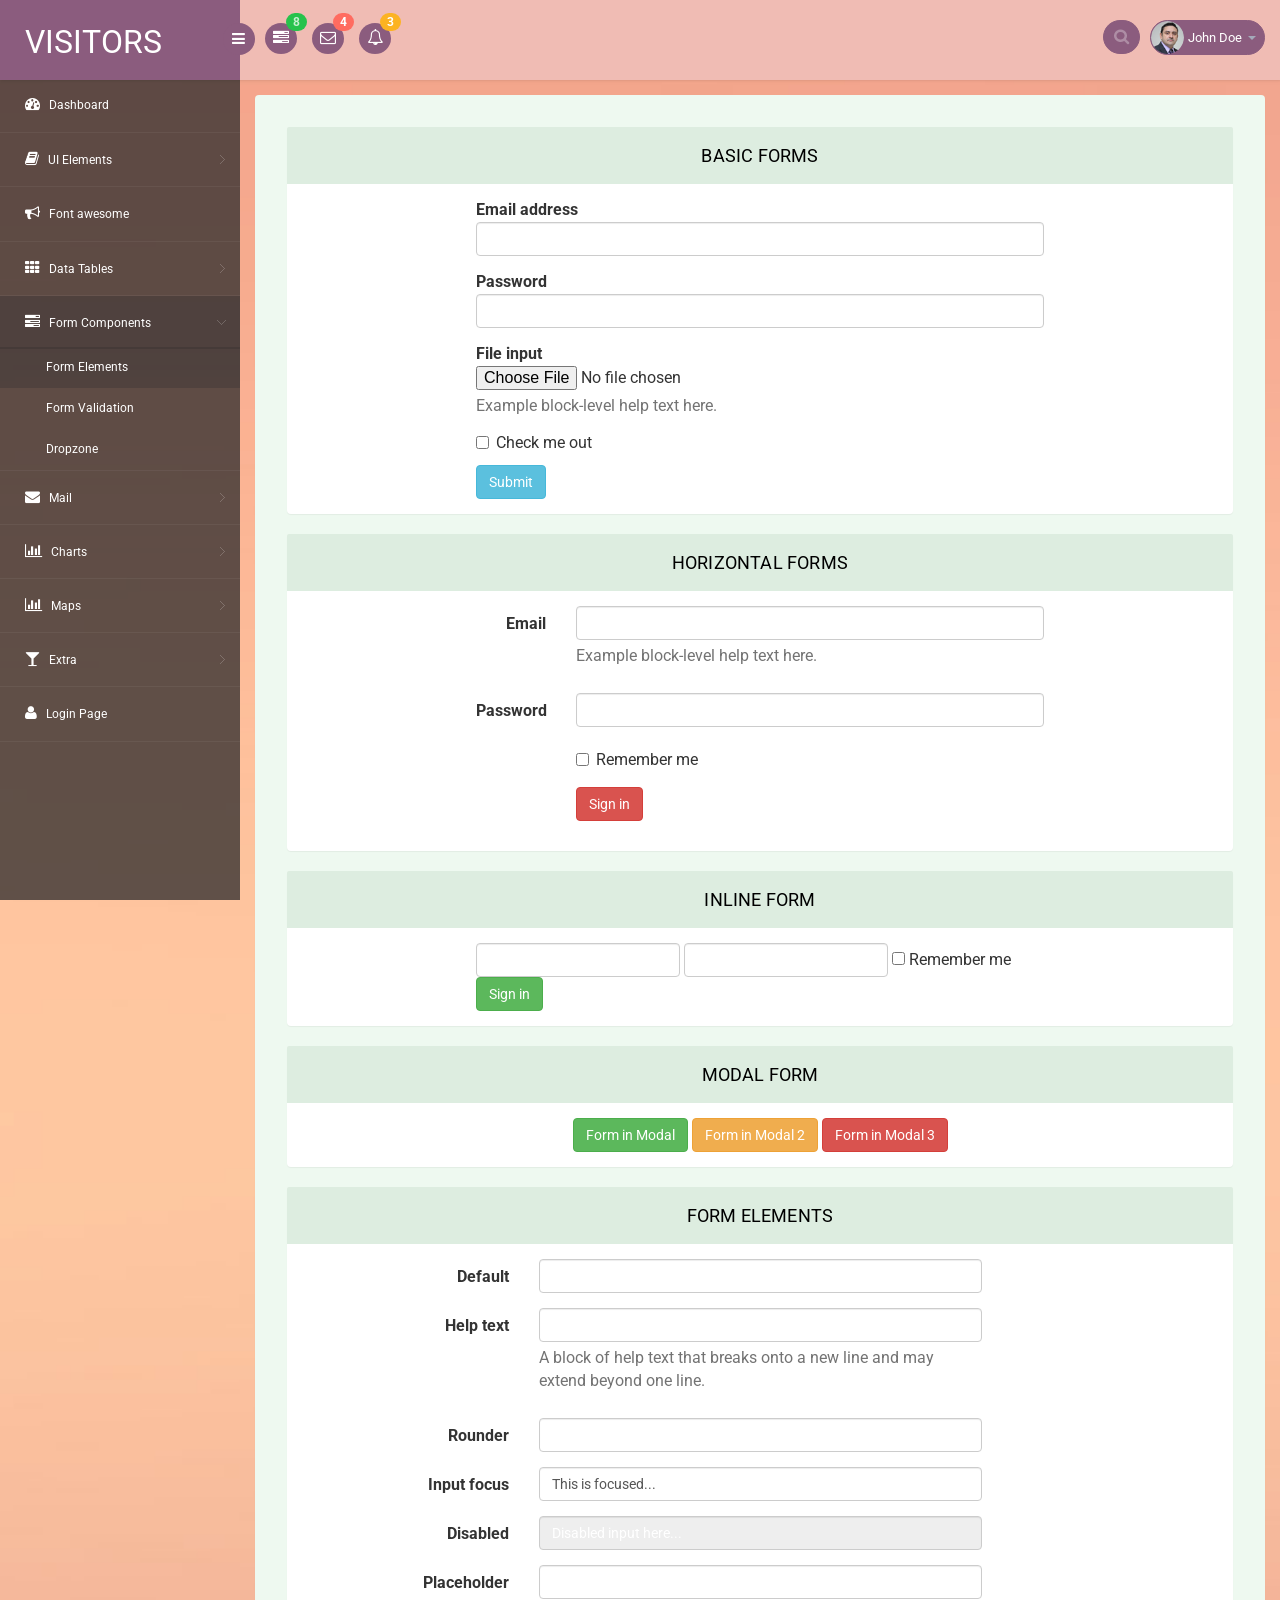
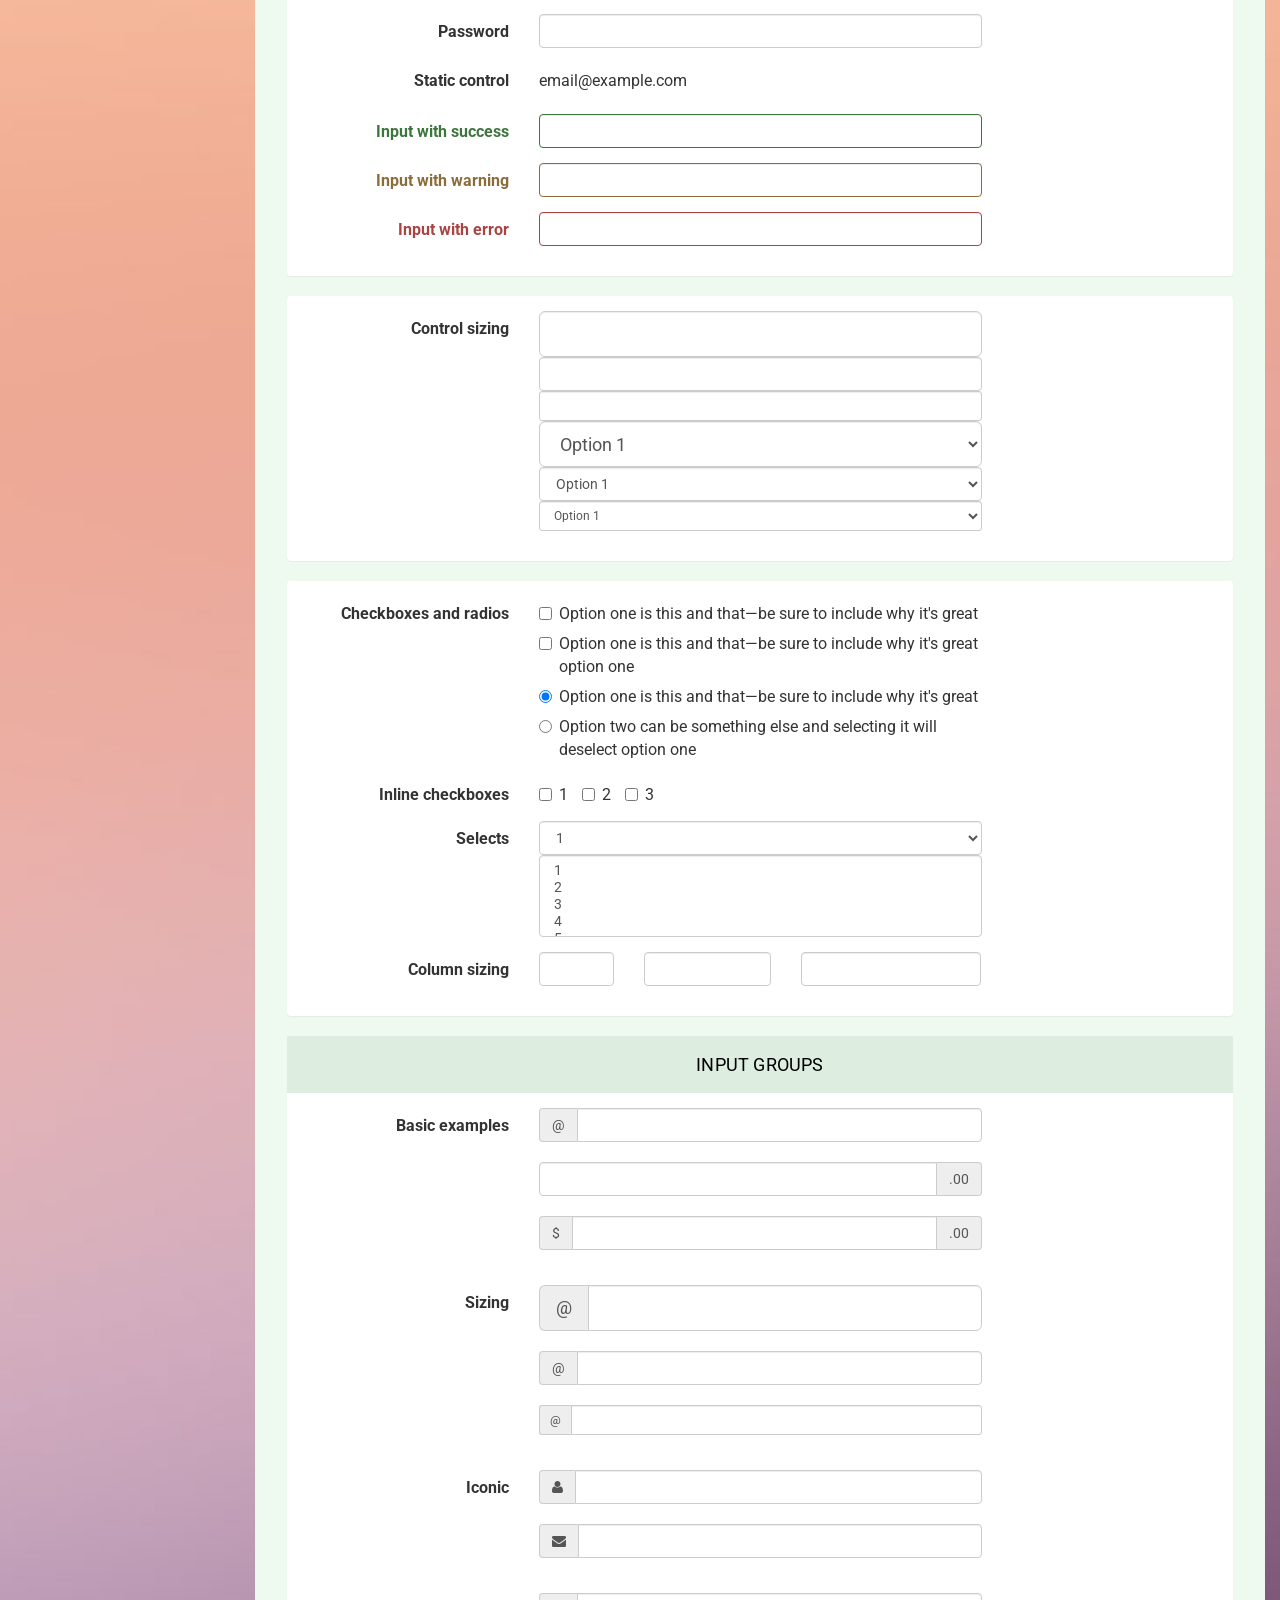
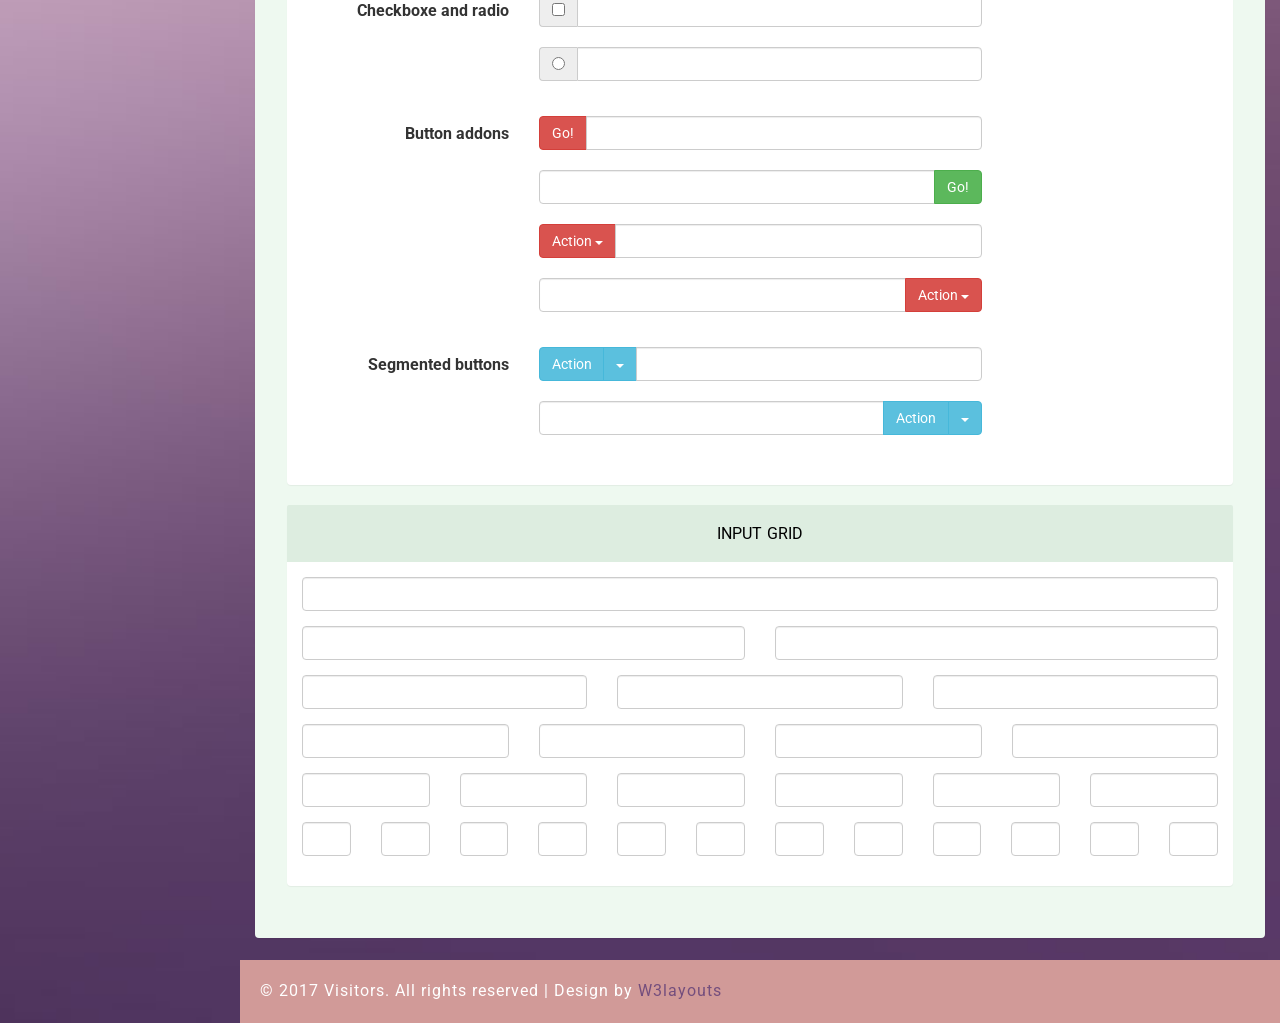
<file: project/public/source/admin/form_component.html>
<!--A Design by W3layouts
Author: W3layout
Author URL: http://w3layouts.com
License: Creative Commons Attribution 3.0 Unported
License URL: http://creativecommons.org/licenses/by/3.0/
-->
<!DOCTYPE html>
<head>
<title>Visitors an Admin Panel Category Bootstrap Responsive Website Template | Form_component :: w3layouts</title>
<meta name="viewport" content="width=device-width, initial-scale=1">
<meta http-equiv="Content-Type" content="text/html; charset=utf-8" />
<meta name="keywords" content="Visitors Responsive web template, Bootstrap Web Templates, Flat Web Templates, Android Compatible web template, 
Smartphone Compatible web template, free webdesigns for Nokia, Samsung, LG, SonyEricsson, Motorola web design" />
<script type="application/x-javascript"> addEventListener("load", function() { setTimeout(hideURLbar, 0); }, false); function hideURLbar(){ window.scrollTo(0,1); } </script>
<!-- bootstrap-css -->
<link rel="stylesheet" href="css/bootstrap.min.css" >
<!-- //bootstrap-css -->
<!-- Custom CSS -->
<link href="css/style.css" rel='stylesheet' type='text/css' />
<link href="css/style-responsive.css" rel="stylesheet"/>
<!-- font CSS -->
<link href='//fonts.googleapis.com/css?family=Roboto:400,100,100italic,300,300italic,400italic,500,500italic,700,700italic,900,900italic' rel='stylesheet' type='text/css'>
<!-- font-awesome icons -->
<link rel="stylesheet" href="css/font.css" type="text/css"/>
<link href="css/font-awesome.css" rel="stylesheet"> 
<!-- //font-awesome icons -->
<script src="js/jquery2.0.3.min.js"></script>
</head>
<body>
<section id="container">
<!--header start-->
<header class="header fixed-top clearfix">
<!--logo start-->
<div class="brand">

    <a href="index.html" class="logo">
        VISITORS
    </a>
    <div class="sidebar-toggle-box">
        <div class="fa fa-bars"></div>
    </div>
</div>
<!--logo end-->

<div class="nav notify-row" id="top_menu">
    <!--  notification start -->
    <ul class="nav top-menu">
        <!-- settings start -->
        <li class="dropdown">
            <a data-toggle="dropdown" class="dropdown-toggle" href="#">
                <i class="fa fa-tasks"></i>
                <span class="badge bg-success">8</span>
            </a>
            <ul class="dropdown-menu extended tasks-bar">
                <li>
                    <p class="">You have 8 pending tasks</p>
                </li>
                <li>
                    <a href="#">
                        <div class="task-info clearfix">
                            <div class="desc pull-left">
                                <h5>Target Sell</h5>
                                <p>25% , Deadline  12 June’13</p>
                            </div>
                                    <span class="notification-pie-chart pull-right" data-percent="45">
                            <span class="percent"></span>
                            </span>
                        </div>
                    </a>
                </li>
                <li>
                    <a href="#">
                        <div class="task-info clearfix">
                            <div class="desc pull-left">
                                <h5>Product Delivery</h5>
                                <p>45% , Deadline  12 June’13</p>
                            </div>
                                    <span class="notification-pie-chart pull-right" data-percent="78">
                            <span class="percent"></span>
                            </span>
                        </div>
                    </a>
                </li>
                <li>
                    <a href="#">
                        <div class="task-info clearfix">
                            <div class="desc pull-left">
                                <h5>Payment collection</h5>
                                <p>87% , Deadline  12 June’13</p>
                            </div>
                                    <span class="notification-pie-chart pull-right" data-percent="60">
                            <span class="percent"></span>
                            </span>
                        </div>
                    </a>
                </li>
                <li>
                    <a href="#">
                        <div class="task-info clearfix">
                            <div class="desc pull-left">
                                <h5>Target Sell</h5>
                                <p>33% , Deadline  12 June’13</p>
                            </div>
                                    <span class="notification-pie-chart pull-right" data-percent="90">
                            <span class="percent"></span>
                            </span>
                        </div>
                    </a>
                </li>

                <li class="external">
                    <a href="#">See All Tasks</a>
                </li>
            </ul>
        </li>
        <!-- settings end -->
        <!-- inbox dropdown start-->
        <li id="header_inbox_bar" class="dropdown">
            <a data-toggle="dropdown" class="dropdown-toggle" href="#">
                <i class="fa fa-envelope-o"></i>
                <span class="badge bg-important">4</span>
            </a>
            <ul class="dropdown-menu extended inbox">
                <li>
                    <p class="red">You have 4 Mails</p>
                </li>
                <li>
                    <a href="#">
                        <span class="photo"><img alt="avatar" src="images/3.png"></span>
                                <span class="subject">
                                <span class="from">Jonathan Smith</span>
                                <span class="time">Just now</span>
                                </span>
                                <span class="message">
                                    Hello, this is an example msg.
                                </span>
                    </a>
                </li>
                <li>
                    <a href="#">
                        <span class="photo"><img alt="avatar" src="images/1.png"></span>
                                <span class="subject">
                                <span class="from">Jane Doe</span>
                                <span class="time">2 min ago</span>
                                </span>
                                <span class="message">
                                    Nice admin template
                                </span>
                    </a>
                </li>
                <li>
                    <a href="#">
                        <span class="photo"><img alt="avatar" src="images/3.png"></span>
                                <span class="subject">
                                <span class="from">Tasi sam</span>
                                <span class="time">2 days ago</span>
                                </span>
                                <span class="message">
                                    This is an example msg.
                                </span>
                    </a>
                </li>
                <li>
                    <a href="#">
                        <span class="photo"><img alt="avatar" src="images/2.png"></span>
                                <span class="subject">
                                <span class="from">Mr. Perfect</span>
                                <span class="time">2 hour ago</span>
                                </span>
                                <span class="message">
                                    Hi there, its a test
                                </span>
                    </a>
                </li>
                <li>
                    <a href="#">See all messages</a>
                </li>
            </ul>
        </li>
        <!-- inbox dropdown end -->
        <!-- notification dropdown start-->
        <li id="header_notification_bar" class="dropdown">
            <a data-toggle="dropdown" class="dropdown-toggle" href="#">

                <i class="fa fa-bell-o"></i>
                <span class="badge bg-warning">3</span>
            </a>
            <ul class="dropdown-menu extended notification">
                <li>
                    <p>Notifications</p>
                </li>
                <li>
                    <div class="alert alert-info clearfix">
                        <span class="alert-icon"><i class="fa fa-bolt"></i></span>
                        <div class="noti-info">
                            <a href="#"> Server #1 overloaded.</a>
                        </div>
                    </div>
                </li>
                <li>
                    <div class="alert alert-danger clearfix">
                        <span class="alert-icon"><i class="fa fa-bolt"></i></span>
                        <div class="noti-info">
                            <a href="#"> Server #2 overloaded.</a>
                        </div>
                    </div>
                </li>
                <li>
                    <div class="alert alert-success clearfix">
                        <span class="alert-icon"><i class="fa fa-bolt"></i></span>
                        <div class="noti-info">
                            <a href="#"> Server #3 overloaded.</a>
                        </div>
                    </div>
                </li>

            </ul>
        </li>
        <!-- notification dropdown end -->
    </ul>
    <!--  notification end -->
</div>
<div class="top-nav clearfix">
    <!--search & user info start-->
    <ul class="nav pull-right top-menu">
        <li>
            <input type="text" class="form-control search" placeholder=" Search">
        </li>
        <!-- user login dropdown start-->
        <li class="dropdown">
            <a data-toggle="dropdown" class="dropdown-toggle" href="#">
                <img alt="" src="images/2.png">
                <span class="username">John Doe</span>
                <b class="caret"></b>
            </a>
            <ul class="dropdown-menu extended logout">
                <li><a href="#"><i class=" fa fa-suitcase"></i>Profile</a></li>
                <li><a href="#"><i class="fa fa-cog"></i> Settings</a></li>
                <li><a href="login.html"><i class="fa fa-key"></i> Log Out</a></li>
            </ul>
        </li>
        <!-- user login dropdown end -->
       
    </ul>
    <!--search & user info end-->
</div>
</header>
<!--header end-->
<!--sidebar start-->
<aside>
    <div id="sidebar" class="nav-collapse">
        <!-- sidebar menu start-->
        <div class="leftside-navigation">
            <ul class="sidebar-menu" id="nav-accordion">
                <li>
                    <a href="index.html">
                        <i class="fa fa-dashboard"></i>
                        <span>Dashboard</span>
                    </a>
                </li>
                
                <li class="sub-menu">
                    <a href="javascript:;">
                        <i class="fa fa-book"></i>
                        <span>UI Elements</span>
                    </a>
                    <ul class="sub">
						<li><a href="typography.html">Typography</a></li>
						<li><a href="glyphicon.html">glyphicon</a></li>
                        <li><a href="grids.html">Grids</a></li>
                    </ul>
                </li>
                <li>
                    <a href="fontawesome.html">
                        <i class="fa fa-bullhorn"></i>
                        <span>Font awesome </span>
                    </a>
                </li>
                <li class="sub-menu">
                    <a href="javascript:;">
                        <i class="fa fa-th"></i>
                        <span>Data Tables</span>
                    </a>
                    <ul class="sub">
                        <li><a href="basic_table.html">Basic Table</a></li>
                        <li><a href="responsive_table.html">Responsive Table</a></li>
                    </ul>
                </li>
                <li class="sub-menu">
                    <a class="active" href="javascript:;">
                        <i class="fa fa-tasks"></i>
                        <span>Form Components</span>
                    </a>
                    <ul class="sub">
                        <li><a class="active" href="form_component.html">Form Elements</a></li>
                        <li><a href="form_validation.html">Form Validation</a></li>
						<li><a href="dropzone.html">Dropzone</a></li>
                    </ul>
                </li>
                <li class="sub-menu">
                    <a href="javascript:;">
                        <i class="fa fa-envelope"></i>
                        <span>Mail </span>
                    </a>
                    <ul class="sub">
                        <li><a href="mail.html">Inbox</a></li>
                        <li><a href="mail_compose.html">Compose Mail</a></li>
                    </ul>
                </li>
                <li class="sub-menu">
                    <a href="javascript:;">
                        <i class=" fa fa-bar-chart-o"></i>
                        <span>Charts</span>
                    </a>
                    <ul class="sub">
                        <li><a href="chartjs.html">Chart js</a></li>
                        <li><a href="flot_chart.html">Flot Charts</a></li>
                    </ul>
                </li>
                <li class="sub-menu">
                    <a href="javascript:;">
                        <i class=" fa fa-bar-chart-o"></i>
                        <span>Maps</span>
                    </a>
                    <ul class="sub">
                        <li><a href="google_map.html">Google Map</a></li>
                        <li><a href="vector_map.html">Vector Map</a></li>
                    </ul>
                </li>
                <li class="sub-menu">
                    <a href="javascript:;">
                        <i class="fa fa-glass"></i>
                        <span>Extra</span>
                    </a>
                    <ul class="sub">
                        <li><a href="gallery.html">Gallery</a></li>
						<li><a href="404.html">404 Error</a></li>
                        <li><a href="registration.html">Registration</a></li>
                    </ul>
                </li>
                <li>
                    <a href="login.html">
                        <i class="fa fa-user"></i>
                        <span>Login Page</span>
                    </a>
                </li>
            </ul>            </div>
        <!-- sidebar menu end-->
    </div>
</aside>
<!--sidebar end-->
<!--main content start-->
<section id="main-content">
	<section class="wrapper">
	<div class="form-w3layouts">
        <!-- page start-->
        <!-- page start-->
        <div class="row">
            <div class="col-lg-12">
                    <section class="panel">
                        <header class="panel-heading">
                            Basic Forms
                        </header>
                        <div class="panel-body">
                            <div class="position-center">
                                <form role="form">
                                <div class="form-group">
                                    <label for="exampleInputEmail1">Email address</label>
                                    <input type="email" class="form-control" id="exampleInputEmail1" placeholder="Enter email">
                                </div>
                                <div class="form-group">
                                    <label for="exampleInputPassword1">Password</label>
                                    <input type="password" class="form-control" id="exampleInputPassword1" placeholder="Password">
                                </div>
                                <div class="form-group">
                                    <label for="exampleInputFile">File input</label>
                                    <input type="file" id="exampleInputFile">
                                    <p class="help-block">Example block-level help text here.</p>
                                </div>
                                <div class="checkbox">
                                    <label>
                                        <input type="checkbox"> Check me out
                                    </label>
                                </div>
                                <button type="submit" class="btn btn-info">Submit</button>
                            </form>
                            </div>

                        </div>
                    </section>

            </div>
            <div class="col-lg-12">
                <section class="panel">
                    <header class="panel-heading">
                        Horizontal Forms
                    </header>
                    <div class="panel-body">
                        <div class="position-center">
                            <form class="form-horizontal" role="form">
                            <div class="form-group">
                                <label for="inputEmail1" class="col-lg-2 col-sm-2 control-label">Email</label>
                                <div class="col-lg-10">
                                    <input type="email" class="form-control" id="inputEmail1" placeholder="Email">
                                    <p class="help-block">Example block-level help text here.</p>
                                </div>
                            </div>
                            <div class="form-group">
                                <label for="inputPassword1" class="col-lg-2 col-sm-2 control-label">Password</label>
                                <div class="col-lg-10">
                                    <input type="password" class="form-control" id="inputPassword1" placeholder="Password">
                                </div>
                            </div>
                            <div class="form-group">
                                <div class="col-lg-offset-2 col-lg-10">
                                    <div class="checkbox">
                                        <label>
                                            <input type="checkbox"> Remember me
                                        </label>
                                    </div>
                                </div>
                            </div>
                            <div class="form-group">
                                <div class="col-lg-offset-2 col-lg-10">
                                    <button type="submit" class="btn btn-danger">Sign in</button>
                                </div>
                            </div>
                        </form>
                        </div>
                    </div>
                </section>

            </div>
        </div>
        <div class="row">
            <div class="col-lg-12">
                <section class="panel">
                    <header class="panel-heading">
                        Inline form
                    </header>
                    <div class="panel-body">
                        <div class="position-center">
                            <form class="form-inline" role="form">
                            <div class="form-group">
                                <label class="sr-only" for="exampleInputEmail2">Email address</label>
                                <input type="email" class="form-control" id="exampleInputEmail2" placeholder="Enter email">
                            </div>
                            <div class="form-group">
                                <label class="sr-only" for="exampleInputPassword2">Password</label>
                                <input type="password" class="form-control" id="exampleInputPassword2" placeholder="Password">
                            </div>
                            <div class="checkbox">
                                <label>
                                    <input type="checkbox"> Remember me
                                </label>
                            </div>
                            <button type="submit" class="btn btn-success">Sign in</button>
                        </form>
                        </div>
                    </div>
                </section>

            </div>
        </div>

        <div class="row">
            <div class="col-lg-12">
                <section class="panel">
                    <header class="panel-heading">
                        Modal form
                    </header>
                    <div class="panel-body">
                        <div class="position-center ">
                            <div class="text-center">
                                <a href="#myModal" data-toggle="modal" class="btn btn-success">
                                    Form in Modal
                                </a>
                                <a href="#myModal-1" data-toggle="modal" class="btn btn-warning">
                                    Form in Modal 2
                                </a>
                                <a href="#myModal-2" data-toggle="modal" class="btn btn-danger">
                                    Form in Modal 3
                                </a>
                            </div>

                            <div aria-hidden="true" aria-labelledby="myModalLabel" role="dialog" tabindex="-1" id="myModal" class="modal fade">
                            <div class="modal-dialog">
                                <div class="modal-content">
                                    <div class="modal-header">
                                        <button aria-hidden="true" data-dismiss="modal" class="close" type="button">×</button>
                                        <h4 class="modal-title">Form Tittle</h4>
                                    </div>
                                    <div class="modal-body">

                                        <form role="form">
                                            <div class="form-group">
                                                <label for="exampleInputEmail1">Email address</label>
                                                <input type="email" class="form-control" id="exampleInputEmail3" placeholder="Enter email">
                                            </div>
                                            <div class="form-group">
                                                <label for="exampleInputPassword1">Password</label>
                                                <input type="password" class="form-control" id="exampleInputPassword3" placeholder="Password">
                                            </div>
                                            <div class="form-group">
                                                <label for="exampleInputFile">File input</label>
                                                <input type="file" id="exampleInputFile3">
                                                <p class="help-block">Example block-level help text here.</p>
                                            </div>
                                            <div class="checkbox">
                                                <label>
                                                    <input type="checkbox"> Check me out
                                                </label>
                                            </div>
                                            <button type="submit" class="btn btn-default">Submit</button>
                                        </form>
                                    </div>
                                </div>
                            </div>
                        </div>
                            <div aria-hidden="true" aria-labelledby="myModalLabel" role="dialog" tabindex="-1" id="myModal-1" class="modal fade">
                            <div class="modal-dialog">
                                <div class="modal-content">
                                    <div class="modal-header">
                                        <button aria-hidden="true" data-dismiss="modal" class="close" type="button">×</button>
                                        <h4 class="modal-title">Form Tittle</h4>
                                    </div>
                                    <div class="modal-body">

                                        <form class="form-horizontal" role="form">
                                            <div class="form-group">
                                                <label for="inputEmail1" class="col-lg-2 col-sm-2 control-label">Email</label>
                                                <div class="col-lg-10">
                                                    <input type="email" class="form-control" id="inputEmail4" placeholder="Email">
                                                </div>
                                            </div>
                                            <div class="form-group">
                                                <label for="inputPassword1" class="col-lg-2 col-sm-2 control-label">Password</label>
                                                <div class="col-lg-10">
                                                    <input type="password" class="form-control" id="inputPassword4" placeholder="Password">
                                                </div>
                                            </div>
                                            <div class="form-group">
                                                <div class="col-lg-offset-2 col-lg-10">
                                                    <div class="checkbox">
                                                        <label>
                                                            <input type="checkbox"> Remember me
                                                        </label>
                                                    </div>
                                                </div>
                                            </div>
                                            <div class="form-group">
                                                <div class="col-lg-offset-2 col-lg-10">
                                                    <button type="submit" class="btn btn-default">Sign in</button>
                                                </div>
                                            </div>
                                        </form>

                                    </div>

                                </div>
                            </div>
                        </div>
                            <div aria-hidden="true" aria-labelledby="myModalLabel" role="dialog" tabindex="-1" id="myModal-2" class="modal fade">
                            <div class="modal-dialog">
                                <div class="modal-content">
                                    <div class="modal-header">
                                        <button aria-hidden="true" data-dismiss="modal" class="close" type="button">×</button>
                                        <h4 class="modal-title">Form Tittle</h4>
                                    </div>
                                    <div class="modal-body">
                                        <form class="form-inline" role="form">
                                            <div class="form-group">
                                                <label class="sr-only" for="exampleInputEmail2">Email address</label>
                                                <input type="email" class="form-control sm-input" id="exampleInputEmail5" placeholder="Enter email">
                                            </div>
                                            <div class="form-group">
                                                <label class="sr-only" for="exampleInputPassword2">Password</label>
                                                <input type="password" class="form-control sm-input" id="exampleInputPassword5" placeholder="Password">
                                            </div>
                                            <div class="checkbox">
                                                <label>
                                                    <input type="checkbox"> Remember me
                                                </label>
                                            </div>
                                            <button type="submit" class="btn btn-default">Sign in</button>
                                        </form>

                                    </div>

                                </div>
                            </div>
                        </div>

                        </div>
                    </div>
                </section>
            </div>
        </div>

        <div class="row">
        <div class="col-lg-12">
        <section class="panel">
            <header class="panel-heading">
                Form Elements
            </header>
            <div class="panel-body">
                <form class="form-horizontal bucket-form" method="get">
                    <div class="form-group">
                        <label class="col-sm-3 control-label">Default</label>
                        <div class="col-sm-6">
                            <input type="text" class="form-control">
                        </div>
                    </div>
                    <div class="form-group">
                        <label class="col-sm-3 control-label">Help text</label>
                        <div class="col-sm-6">
                            <input type="text" class="form-control">
                            <span class="help-block">A block of help text that breaks onto a new line and may extend beyond one line.</span>
                        </div>
                    </div>
                    <div class="form-group">
                        <label class="col-sm-3 control-label">Rounder</label>
                        <div class="col-sm-6">
                            <input type="text" class="form-control round-input">
                        </div>
                    </div>
                    <div class="form-group">
                        <label class="col-sm-3 control-label">Input focus</label>
                        <div class="col-sm-6">
                            <input class="form-control" id="focusedInput" type="text" value="This is focused...">
                        </div>
                    </div>
                    <div class="form-group">
                        <label class="col-sm-3 control-label">Disabled</label>
                        <div class="col-sm-6">
                            <input class="form-control" id="disabledInput" type="text" placeholder="Disabled input here..." disabled="">
                        </div>
                    </div>
                    <div class="form-group">
                        <label class="col-sm-3 control-label">Placeholder</label>
                        <div class="col-sm-6">
                            <input type="text" class="form-control" placeholder="placeholder">
                        </div>
                    </div>
                    <div class="form-group">
                        <label class="col-sm-3 control-label">Password</label>
                        <div class="col-sm-6">
                            <input type="password" class="form-control" placeholder="">
                        </div>
                    </div>
                    <div class="form-group">
                        <label class=" col-sm-3 control-label">Static control</label>
                        <div class="col-lg-6">
                            <p class="form-control-static">email@example.com</p>
                        </div>
                    </div>
                    <div class="form-group has-success">
                        <label class="col-sm-3 control-label col-lg-3" for="inputSuccess">Input with success</label>
                        <div class="col-lg-6">
                            <input type="text" class="form-control" id="inputSuccess">
                        </div>
                    </div>
                    <div class="form-group has-warning">
                        <label class="col-sm-3 control-label col-lg-3" for="inputWarning">Input with warning</label>
                        <div class="col-lg-6">
                            <input type="text" class="form-control" id="inputWarning">
                        </div>
                    </div>
                    <div class="form-group has-error">
                        <label class="col-sm-3 control-label col-lg-3" for="inputError">Input with error</label>
                        <div class="col-lg-6">
                            <input type="text" class="form-control" id="inputError">
                        </div>
                    </div>
                </form>
            </div>
        </section>

        <section class="panel">
            <div class="panel-body">
                <form class="form-horizontal bucket-form" method="get">
                    <div class="form-group">
                        <label class="col-sm-3 control-label col-lg-3" for="inputSuccess">Control sizing</label>
                        <div class="col-lg-6">
                            <input class="form-control input-lg m-bot15" type="text" placeholder=".input-lg">
                            <input class="form-control m-bot15" type="text" placeholder="Default input">
                            <input class="form-control input-sm m-bot15" type="text" placeholder=".input-sm">

                            <select class="form-control input-lg m-bot15">
                                <option>Option 1</option>
                                <option>Option 2</option>
                                <option>Option 3</option>
                            </select>
                            <select class="form-control m-bot15">
                                <option>Option 1</option>
                                <option>Option 2</option>
                                <option>Option 3</option>
                            </select>
                            <select class="form-control input-sm m-bot15">
                                <option>Option 1</option>
                                <option>Option 2</option>
                                <option>Option 3</option>
                            </select>
                        </div>
                    </div>
                </form>
            </div>
        </section>
        <section class="panel">
            <div class="panel-body">
                <form class="form-horizontal bucket-form" method="get">
                    <div class="form-group">
                        <label class="col-sm-3 control-label col-lg-3" for="inputSuccess">Checkboxes and radios</label>
                        <div class="col-lg-6">
                            <div class="checkbox">
                                <label>
                                    <input type="checkbox" value="">
                                    Option one is this and that—be sure to include why it's great
                                </label>
                            </div>

                            <div class="checkbox">
                                <label>
                                    <input type="checkbox" value="">
                                    Option one is this and that—be sure to include why it's great option one
                                </label>
                            </div>

                            <div class="radio">
                                <label>
                                    <input type="radio" name="optionsRadios" id="optionsRadios1" value="option1" checked="">
                                    Option one is this and that—be sure to include why it's great
                                </label>
                            </div>
                            <div class="radio">
                                <label>
                                    <input type="radio" name="optionsRadios" id="optionsRadios2" value="option2">
                                    Option two can be something else and selecting it will deselect option one
                                </label>
                            </div>

                        </div>
                    </div>
                    <div class="form-group">
                        <label class="col-sm-3 control-label col-lg-3" for="inputSuccess">Inline checkboxes</label>
                        <div class="col-lg-6">
                            <label class="checkbox-inline">
                                <input type="checkbox" id="inlineCheckbox1" value="option1"> 1
                            </label>
                            <label class="checkbox-inline">
                                <input type="checkbox" id="inlineCheckbox2" value="option2"> 2
                            </label>
                            <label class="checkbox-inline">
                                <input type="checkbox" id="inlineCheckbox3" value="option3"> 3
                            </label>

                        </div>
                    </div>
                    <div class="form-group">
                        <label class="col-sm-3 control-label col-lg-3" for="inputSuccess">Selects</label>
                        <div class="col-lg-6">
                            <select class="form-control m-bot15">
                                <option>1</option>
                                <option>2</option>
                                <option>3</option>
                                <option>4</option>
                                <option>5</option>
                            </select>

                            <select multiple="" class="form-control">
                                <option>1</option>
                                <option>2</option>
                                <option>3</option>
                                <option>4</option>
                                <option>5</option>
                            </select>
                        </div>
                    </div>

                    <div class="form-group">
                        <label class="col-sm-3 control-label col-lg-3" for="inputSuccess">Column sizing</label>
                        <div class="col-lg-8">
                            <div class="row">
                                <div class="col-lg-2">
                                    <input type="text" class="form-control" placeholder=".col-lg-2">
                                </div>
                                <div class="col-lg-3">
                                    <input type="text" class="form-control" placeholder=".col-lg-3">
                                </div>
                                <div class="col-lg-4">
                                    <input type="text" class="form-control" placeholder=".col-lg-4">
                                </div>
                            </div>

                        </div>
                    </div>

                </form>
            </div>
        </section>

        <section class="panel">
            <header class="panel-heading">
                Input groups
            </header>
            <div class="panel-body">
                <form class="form-horizontal bucket-form" method="get">
                    <div class="form-group">
                        <label class="col-sm-3 control-label col-lg-3">Basic examples</label>
                        <div class="col-lg-6">
                            <div class="input-group m-bot15">
                                <span class="input-group-addon btn-success">@</span>
                                <input type="text" class="form-control" placeholder="Username">
                            </div>

                            <div class="input-group m-bot15">
                                <input type="text" class="form-control">
                                <span class="input-group-addon btn-warning">.00</span>
                            </div>

                            <div class="input-group m-bot15">
                                <span class="input-group-addon">$</span>
                                <input type="text" class="form-control">
                                <span class="input-group-addon ">.00</span>
                            </div>
                        </div>
                    </div>
                    <div class="form-group">
                        <label class="col-sm-3 control-label col-lg-3">Sizing</label>
                        <div class="col-lg-6">
                            <div class="input-group input-group-lg m-bot15">
                                <span class="input-group-addon btn-danger">@</span>
                                <input type="text" class="form-control input-lg" placeholder="Username">
                            </div>

                            <div class="input-group m-bot15">
                                <span class="input-group-addon">@</span>
                                <input type="text" class="form-control" placeholder="Username">
                            </div>

                            <div class="input-group input-group-sm m-bot15">
                                <span class="input-group-addon">@</span>
                                <input type="text" class="form-control" placeholder="Username">
                            </div>

                        </div>
                    </div>
                    <div class="form-group">
                        <label class="col-sm-3 control-label col-lg-3">Iconic</label>
                        <div class="col-lg-6">
                            <div class="input-group m-bot15">
                                <span class="input-group-addon btn-white"><i class="fa fa-user"></i></span>
                                <input type="text" class="form-control" placeholder="Username">
                            </div>
                            <div class="input-group m-bot15">
                                <span class="input-group-addon btn-white"><i class="fa fa-envelope"></i></span>
                                <input type="text" class="form-control" placeholder="Email">
                            </div>
                        </div>
                    </div>
                    <div class="form-group">
                        <label class="col-sm-3 control-label col-lg-3">Checkboxe and radio</label>
                        <div class="col-lg-6">
                            <div class="input-group m-bot15">
                                              <span class="input-group-addon">
                                                <input type="checkbox">
                                              </span>
                                <input type="text" class="form-control">
                            </div>

                            <div class="input-group m-bot15">
                                              <span class="input-group-addon">
                                                <input type="radio">
                                              </span>
                                <input type="text" class="form-control">
                            </div>

                        </div>
                    </div>
                    <div class="form-group">
                        <label class="col-sm-3 control-label col-lg-3">Button addons</label>
                        <div class="col-lg-6">
                            <div class="input-group m-bot15">
                                              <span class="input-group-btn">
                                                <button class="btn btn-danger" type="button">Go!</button>
                                              </span>
                                <input type="text" class="form-control">
                            </div>

                            <div class="input-group m-bot15">
                                <input type="text" class="form-control">
                                              <span class="input-group-btn">
                                                <button class="btn btn-success" type="button">Go!</button>
                                              </span>
                            </div>

                            <div class="input-group m-bot15">
                                <div class="input-group-btn">
                                    <button type="button" class="btn btn-danger dropdown-toggle" data-toggle="dropdown">Action <span class="caret"></span></button>
                                    <ul class="dropdown-menu">
                                        <li><a href="#">Action</a></li>
                                        <li><a href="#">Another action</a></li>
                                        <li><a href="#">Something else here</a></li>
                                        <li class="divider"></li>
                                        <li><a href="#">Separated link</a></li>
                                    </ul>
                                </div>
                                <input type="text" class="form-control">
                            </div>
                            <div class="input-group m-bot15">
                                <input type="text" class="form-control">
                                <div class="input-group-btn">
                                    <button type="button" class="btn btn-danger dropdown-toggle" data-toggle="dropdown">Action <span class="caret"></span></button>
                                    <ul class="dropdown-menu pull-right">
                                        <li><a href="#">Action</a></li>
                                        <li><a href="#">Another action</a></li>
                                        <li><a href="#">Something else here</a></li>
                                        <li class="divider"></li>
                                        <li><a href="#">Separated link</a></li>
                                    </ul>
                                </div>
                            </div>

                        </div>
                    </div>

                    <div class="form-group">
                        <label class="col-sm-3 control-label col-lg-3">Segmented buttons</label>
                        <div class="col-lg-6">
                            <div class="input-group m-bot15">
                                <div class="input-group-btn">
                                    <button tabindex="-1" class="btn btn-info" type="button">Action</button>
                                    <button tabindex="-1" data-toggle="dropdown" class="btn btn-info dropdown-toggle" type="button">
                                        <span class="caret"></span>
                                    </button>
                                    <ul role="menu" class="dropdown-menu">
                                        <li><a href="#">Action</a></li>
                                        <li><a href="#">Another action</a></li>
                                        <li><a href="#">Something else here</a></li>
                                        <li class="divider"></li>
                                        <li><a href="#">Separated link</a></li>
                                    </ul>
                                </div>
                                <input type="text" class="form-control">
                            </div>

                            <div class="input-group m-bot15">
                                <input type="text" class="form-control">
                                <div class="input-group-btn">
                                    <button tabindex="-1" class="btn btn-info" type="button">Action</button>
                                    <button tabindex="-1" data-toggle="dropdown" class="btn btn-info dropdown-toggle" type="button">
                                        <span class="caret"></span>
                                    </button>
                                    <ul role="menu" class="dropdown-menu pull-right">
                                        <li><a href="#">Action</a></li>
                                        <li><a href="#">Another action</a></li>
                                        <li><a href="#">Something else here</a></li>
                                        <li class="divider"></li>
                                        <li><a href="#">Separated link</a></li>
                                    </ul>
                                </div>
                            </div>
                        </div>
                    </div>

                </form>
            </div>
        </section>

        </div>
        </div>

        <div class="row">
            <div class="col-md-12">

                <div data-collapsed="0" class="panel">

                    <div class="panel-heading">
                        <div class="panel-title">
                            Input Grid
                        </div>
                    </div>

                    <div class="panel-body">

                        <div class="row">

                            <div class="col-md-12 form-group">
                                <input type="text" placeholder=".col-md-12" class="form-control">
                            </div>

                            <div class="col-md-6 form-group">
                                <input type="text" placeholder=".col-md-6" class="form-control">
                            </div>

                            <div class="col-md-6 form-group">
                                <input type="text" placeholder=".col-md-6" class="form-control">
                            </div>


                            <div class="col-md-4 form-group">
                                <input type="text" placeholder=".col-md-4" class="form-control">
                            </div>

                            <div class="col-md-4 form-group">
                                <input type="text" placeholder=".col-md-4" class="form-control">
                            </div>

                            <div class="col-md-4 form-group">
                                <input type="text" placeholder=".col-md-4" class="form-control">
                            </div>


                            <div class="col-md-3 form-group">
                                <input type="text" placeholder=".col-md-3" class="form-control">
                            </div>

                            <div class="col-md-3 form-group">
                                <input type="text" placeholder=".col-md-3" class="form-control">
                            </div>

                            <div class="col-md-3 form-group">
                                <input type="text" placeholder=".col-md-3" class="form-control">
                            </div>

                            <div class="col-md-3 form-group">
                                <input type="text" placeholder=".col-md-3" class="form-control">
                            </div>


                            <div class="col-md-2 form-group">
                                <input type="text" placeholder=".col-md-2" class="form-control">
                            </div>

                            <div class="col-md-2 form-group">
                                <input type="text" placeholder=".col-md-2" class="form-control">
                            </div>

                            <div class="col-md-2 form-group">
                                <input type="text" placeholder=".col-md-2" class="form-control">
                            </div>

                            <div class="col-md-2 form-group">
                                <input type="text" placeholder=".col-md-2" class="form-control">
                            </div>

                            <div class="col-md-2 form-group">
                                <input type="text" placeholder=".col-md-2" class="form-control">
                            </div>

                            <div class="col-md-2 form-group">
                                <input type="text" placeholder=".col-md-2" class="form-control">
                            </div>


                            <div class="col-md-1 form-group">
                                <input type="text" placeholder=".col-md-1" class="form-control">
                            </div>

                            <div class="col-md-1 form-group">
                                <input type="text" placeholder=".col-md-1" class="form-control">
                            </div>

                            <div class="col-md-1 form-group">
                                <input type="text" placeholder=".col-md-1" class="form-control">
                            </div>

                            <div class="col-md-1 form-group">
                                <input type="text" placeholder=".col-md-1" class="form-control">
                            </div>

                            <div class="col-md-1 form-group">
                                <input type="text" placeholder=".col-md-1" class="form-control">
                            </div>

                            <div class="col-md-1 form-group">
                                <input type="text" placeholder=".col-md-1" class="form-control">
                            </div>

                            <div class="col-md-1 form-group">
                                <input type="text" placeholder=".col-md-1" class="form-control">
                            </div>

                            <div class="col-md-1 form-group">
                                <input type="text" placeholder=".col-md-1" class="form-control">
                            </div>

                            <div class="col-md-1 form-group">
                                <input type="text" placeholder=".col-md-1" class="form-control">
                            </div>

                            <div class="col-md-1 form-group">
                                <input type="text" placeholder=".col-md-1" class="form-control">
                            </div>

                            <div class="col-md-1 form-group">
                                <input type="text" placeholder=".col-md-1" class="form-control">
                            </div>

                            <div class="col-md-1 form-group">
                                <input type="text" placeholder=".col-md-1" class="form-control">
                            </div>
                        </div>

                    </div>

                </div>

            </div>
        </div>


        <!-- page end-->
        </div>
</section>
 <!-- footer -->
		  <div class="footer">
			<div class="wthree-copyright">
			  <p>© 2017 Visitors. All rights reserved | Design by <a href="http://w3layouts.com">W3layouts</a></p>
			</div>
		  </div>
  <!-- / footer -->
</section>

<!--main content end-->
</section>
<script src="js/bootstrap.js"></script>
<script src="js/jquery.dcjqaccordion.2.7.js"></script>
<script src="js/scripts.js"></script>
<script src="js/jquery.slimscroll.js"></script>
<script src="js/jquery.nicescroll.js"></script>
<!--[if lte IE 8]><script language="javascript" type="text/javascript" src="js/flot-chart/excanvas.min.js"></script><![endif]-->
<script src="js/jquery.scrollTo.js"></script>
</body>
</html>
</file>
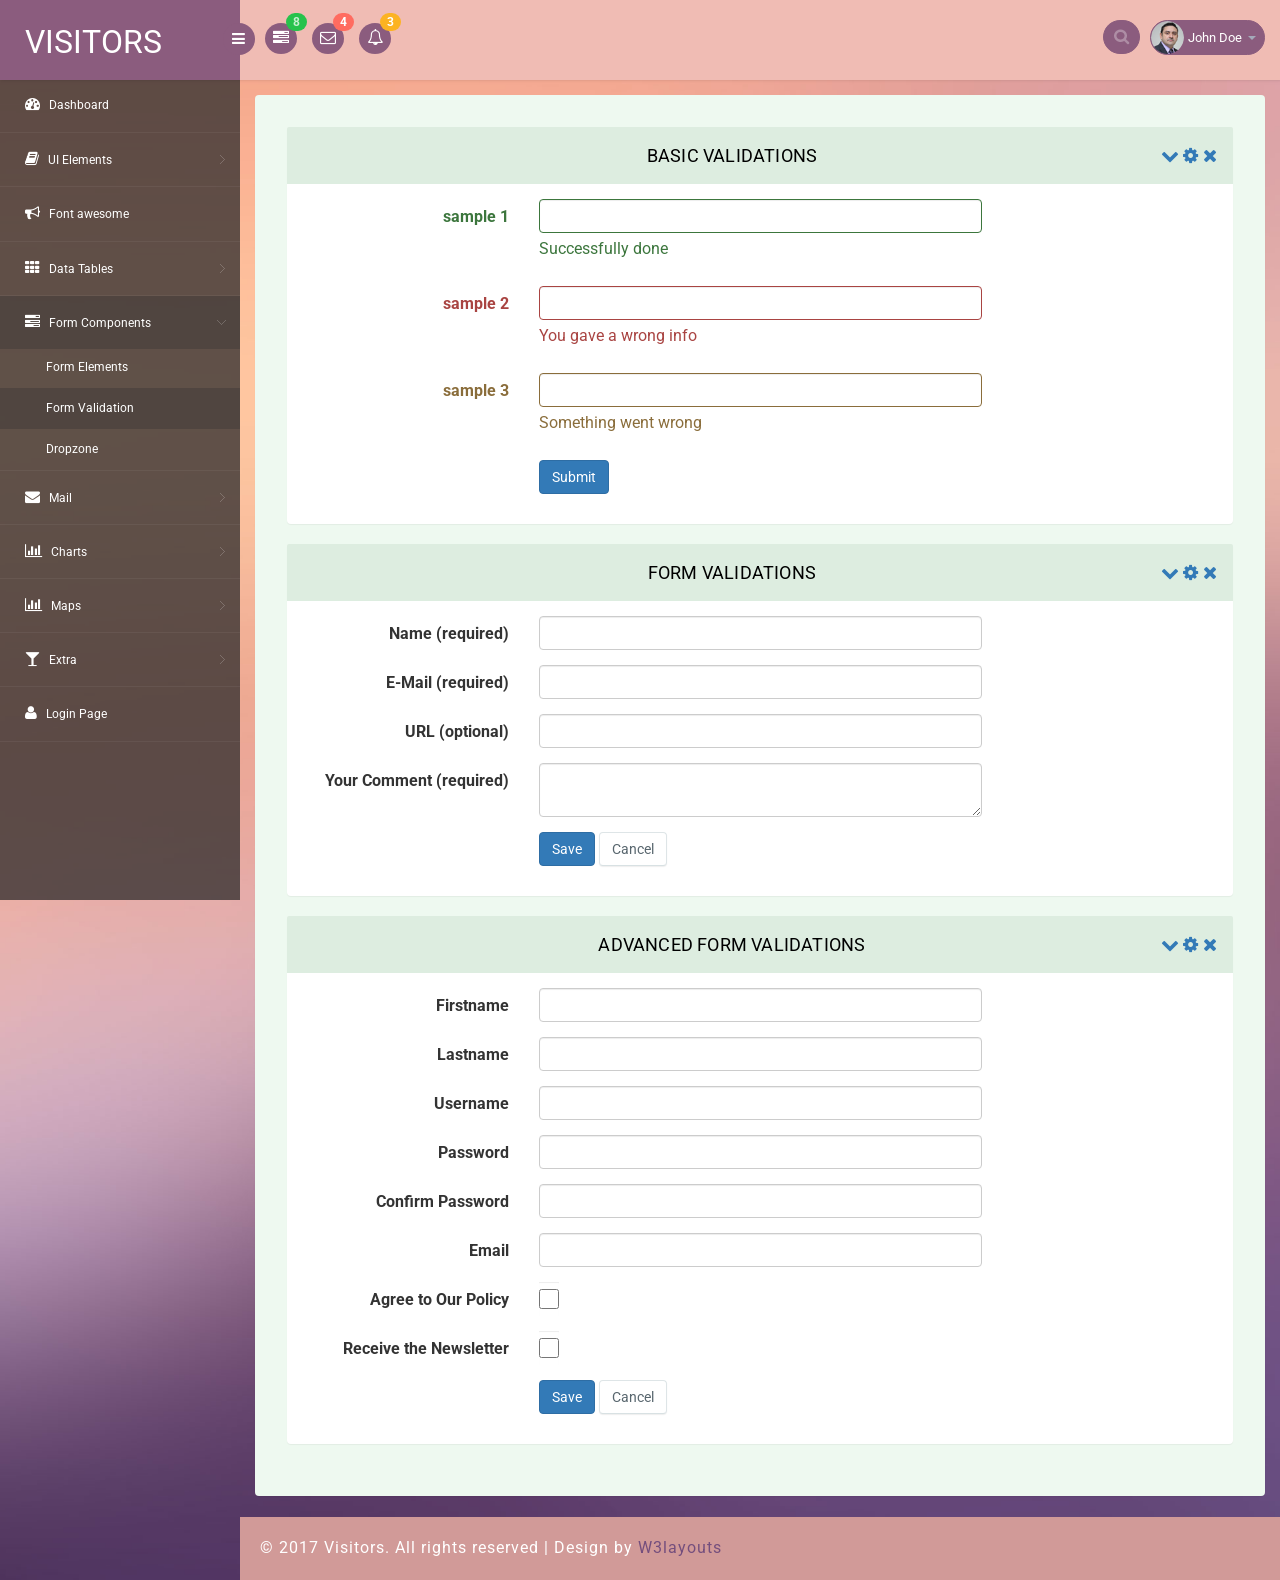
<file: project/public/source/admin/form_validation.html>
<!--A Design by W3layouts
Author: W3layout
Author URL: http://w3layouts.com
License: Creative Commons Attribution 3.0 Unported
License URL: http://creativecommons.org/licenses/by/3.0/
-->
<!DOCTYPE html>
<head>
<title>Visitors an Admin Panel Category Bootstrap Responsive Website Template | Form_validation :: w3layouts</title>
<meta name="viewport" content="width=device-width, initial-scale=1">
<meta http-equiv="Content-Type" content="text/html; charset=utf-8" />
<meta name="keywords" content="Visitors Responsive web template, Bootstrap Web Templates, Flat Web Templates, Android Compatible web template, 
Smartphone Compatible web template, free webdesigns for Nokia, Samsung, LG, SonyEricsson, Motorola web design" />
<script type="application/x-javascript"> addEventListener("load", function() { setTimeout(hideURLbar, 0); }, false); function hideURLbar(){ window.scrollTo(0,1); } </script>
<!-- bootstrap-css -->
<link rel="stylesheet" href="css/bootstrap.min.css" >
<!-- //bootstrap-css -->
<!-- Custom CSS -->
<link href="css/style.css" rel='stylesheet' type='text/css' />
<link href="css/style-responsive.css" rel="stylesheet"/>
<!-- font CSS -->
<link href='//fonts.googleapis.com/css?family=Roboto:400,100,100italic,300,300italic,400italic,500,500italic,700,700italic,900,900italic' rel='stylesheet' type='text/css'>
<!-- font-awesome icons -->
<link rel="stylesheet" href="css/font.css" type="text/css"/>
<link href="css/font-awesome.css" rel="stylesheet"> 
<!-- //font-awesome icons -->
<script src="js/jquery2.0.3.min.js"></script>
</head>
<body>
<section id="container">
<!--header start-->
<header class="header fixed-top clearfix">
<!--logo start-->
<div class="brand">

    <a href="index.html" class="logo">
        VISITORS
    </a>
    <div class="sidebar-toggle-box">
        <div class="fa fa-bars"></div>
    </div>
</div>
<!--logo end-->

<div class="nav notify-row" id="top_menu">
    <!--  notification start -->
    <ul class="nav top-menu">
        <!-- settings start -->
        <li class="dropdown">
            <a data-toggle="dropdown" class="dropdown-toggle" href="#">
                <i class="fa fa-tasks"></i>
                <span class="badge bg-success">8</span>
            </a>
            <ul class="dropdown-menu extended tasks-bar">
                <li>
                    <p class="">You have 8 pending tasks</p>
                </li>
                <li>
                    <a href="#">
                        <div class="task-info clearfix">
                            <div class="desc pull-left">
                                <h5>Target Sell</h5>
                                <p>25% , Deadline  12 June’13</p>
                            </div>
                                    <span class="notification-pie-chart pull-right" data-percent="45">
                            <span class="percent"></span>
                            </span>
                        </div>
                    </a>
                </li>
                <li>
                    <a href="#">
                        <div class="task-info clearfix">
                            <div class="desc pull-left">
                                <h5>Product Delivery</h5>
                                <p>45% , Deadline  12 June’13</p>
                            </div>
                                    <span class="notification-pie-chart pull-right" data-percent="78">
                            <span class="percent"></span>
                            </span>
                        </div>
                    </a>
                </li>
                <li>
                    <a href="#">
                        <div class="task-info clearfix">
                            <div class="desc pull-left">
                                <h5>Payment collection</h5>
                                <p>87% , Deadline  12 June’13</p>
                            </div>
                                    <span class="notification-pie-chart pull-right" data-percent="60">
                            <span class="percent"></span>
                            </span>
                        </div>
                    </a>
                </li>
                <li>
                    <a href="#">
                        <div class="task-info clearfix">
                            <div class="desc pull-left">
                                <h5>Target Sell</h5>
                                <p>33% , Deadline  12 June’13</p>
                            </div>
                                    <span class="notification-pie-chart pull-right" data-percent="90">
                            <span class="percent"></span>
                            </span>
                        </div>
                    </a>
                </li>

                <li class="external">
                    <a href="#">See All Tasks</a>
                </li>
            </ul>
        </li>
        <!-- settings end -->
        <!-- inbox dropdown start-->
        <li id="header_inbox_bar" class="dropdown">
            <a data-toggle="dropdown" class="dropdown-toggle" href="#">
                <i class="fa fa-envelope-o"></i>
                <span class="badge bg-important">4</span>
            </a>
            <ul class="dropdown-menu extended inbox">
                <li>
                    <p class="red">You have 4 Mails</p>
                </li>
                <li>
                    <a href="#">
                        <span class="photo"><img alt="avatar" src="images/3.png"></span>
                                <span class="subject">
                                <span class="from">Jonathan Smith</span>
                                <span class="time">Just now</span>
                                </span>
                                <span class="message">
                                    Hello, this is an example msg.
                                </span>
                    </a>
                </li>
                <li>
                    <a href="#">
                        <span class="photo"><img alt="avatar" src="images/1.png"></span>
                                <span class="subject">
                                <span class="from">Jane Doe</span>
                                <span class="time">2 min ago</span>
                                </span>
                                <span class="message">
                                    Nice admin template
                                </span>
                    </a>
                </li>
                <li>
                    <a href="#">
                        <span class="photo"><img alt="avatar" src="images/3.png"></span>
                                <span class="subject">
                                <span class="from">Tasi sam</span>
                                <span class="time">2 days ago</span>
                                </span>
                                <span class="message">
                                    This is an example msg.
                                </span>
                    </a>
                </li>
                <li>
                    <a href="#">
                        <span class="photo"><img alt="avatar" src="images/2.png"></span>
                                <span class="subject">
                                <span class="from">Mr. Perfect</span>
                                <span class="time">2 hour ago</span>
                                </span>
                                <span class="message">
                                    Hi there, its a test
                                </span>
                    </a>
                </li>
                <li>
                    <a href="#">See all messages</a>
                </li>
            </ul>
        </li>
        <!-- inbox dropdown end -->
        <!-- notification dropdown start-->
        <li id="header_notification_bar" class="dropdown">
            <a data-toggle="dropdown" class="dropdown-toggle" href="#">

                <i class="fa fa-bell-o"></i>
                <span class="badge bg-warning">3</span>
            </a>
            <ul class="dropdown-menu extended notification">
                <li>
                    <p>Notifications</p>
                </li>
                <li>
                    <div class="alert alert-info clearfix">
                        <span class="alert-icon"><i class="fa fa-bolt"></i></span>
                        <div class="noti-info">
                            <a href="#"> Server #1 overloaded.</a>
                        </div>
                    </div>
                </li>
                <li>
                    <div class="alert alert-danger clearfix">
                        <span class="alert-icon"><i class="fa fa-bolt"></i></span>
                        <div class="noti-info">
                            <a href="#"> Server #2 overloaded.</a>
                        </div>
                    </div>
                </li>
                <li>
                    <div class="alert alert-success clearfix">
                        <span class="alert-icon"><i class="fa fa-bolt"></i></span>
                        <div class="noti-info">
                            <a href="#"> Server #3 overloaded.</a>
                        </div>
                    </div>
                </li>

            </ul>
        </li>
        <!-- notification dropdown end -->
    </ul>
    <!--  notification end -->
</div>
<div class="top-nav clearfix">
    <!--search & user info start-->
    <ul class="nav pull-right top-menu">
        <li>
            <input type="text" class="form-control search" placeholder=" Search">
        </li>
        <!-- user login dropdown start-->
        <li class="dropdown">
            <a data-toggle="dropdown" class="dropdown-toggle" href="#">
                <img alt="" src="images/2.png">
                <span class="username">John Doe</span>
                <b class="caret"></b>
            </a>
            <ul class="dropdown-menu extended logout">
                <li><a href="#"><i class=" fa fa-suitcase"></i>Profile</a></li>
                <li><a href="#"><i class="fa fa-cog"></i> Settings</a></li>
                <li><a href="login.html"><i class="fa fa-key"></i> Log Out</a></li>
            </ul>
        </li>
        <!-- user login dropdown end -->
       
    </ul>
    <!--search & user info end-->
</div>
</header>
<!--header end-->
<!--sidebar start-->
<aside>
    <div id="sidebar" class="nav-collapse">
        <!-- sidebar menu start-->
        <div class="leftside-navigation">
            <ul class="sidebar-menu" id="nav-accordion">
                <li>
                    <a href="index.html">
                        <i class="fa fa-dashboard"></i>
                        <span>Dashboard</span>
                    </a>
                </li>
                
                <li class="sub-menu">
                    <a href="javascript:;">
                        <i class="fa fa-book"></i>
                        <span>UI Elements</span>
                    </a>
                    <ul class="sub">
						<li><a href="typography.html">Typography</a></li>
						<li><a href="glyphicon.html">glyphicon</a></li>
                        <li><a href="grids.html">Grids</a></li>
                    </ul>
                </li>
                <li>
                    <a href="fontawesome.html">
                        <i class="fa fa-bullhorn"></i>
                        <span>Font awesome </span>
                    </a>
                </li>
                <li class="sub-menu">
                    <a href="javascript:;">
                        <i class="fa fa-th"></i>
                        <span>Data Tables</span>
                    </a>
                    <ul class="sub">
                        <li><a href="basic_table.html">Basic Table</a></li>
                        <li><a href="responsive_table.html">Responsive Table</a></li>
                    </ul>
                </li>
                <li class="sub-menu">
                    <a class="active" href="javascript:;">
                        <i class="fa fa-tasks"></i>
                        <span>Form Components</span>
                    </a>
                    <ul class="sub">
                        <li><a href="form_component.html">Form Elements</a></li>
                        <li><a class="active" href="form_validation.html">Form Validation</a></li>
						<li><a href="dropzone.html">Dropzone</a></li>
                    </ul>
                </li>
                <li class="sub-menu">
                    <a href="javascript:;">
                        <i class="fa fa-envelope"></i>
                        <span>Mail </span>
                    </a>
                    <ul class="sub">
                        <li><a href="mail.html">Inbox</a></li>
                        <li><a href="mail_compose.html">Compose Mail</a></li>
                    </ul>
                </li>
                <li class="sub-menu">
                    <a href="javascript:;">
                        <i class=" fa fa-bar-chart-o"></i>
                        <span>Charts</span>
                    </a>
                    <ul class="sub">
                        <li><a href="chartjs.html">Chart js</a></li>
                        <li><a href="flot_chart.html">Flot Charts</a></li>
                    </ul>
                </li>
                <li class="sub-menu">
                    <a href="javascript:;">
                        <i class=" fa fa-bar-chart-o"></i>
                        <span>Maps</span>
                    </a>
                    <ul class="sub">
                        <li><a href="google_map.html">Google Map</a></li>
                        <li><a href="vector_map.html">Vector Map</a></li>
                    </ul>
                </li>
                <li class="sub-menu">
                    <a href="javascript:;">
                        <i class="fa fa-glass"></i>
                        <span>Extra</span>
                    </a>
                    <ul class="sub">
                        <li><a href="gallery.html">Gallery</a></li>
						<li><a href="404.html">404 Error</a></li>
                        <li><a href="registration.html">Registration</a></li>
                    </ul>
                </li>
                <li>
                    <a href="login.html">
                        <i class="fa fa-user"></i>
                        <span>Login Page</span>
                    </a>
                </li>
            </ul>            </div>
        <!-- sidebar menu end-->
    </div>
</aside>
<!--sidebar end-->
<!--main content start-->
<section id="main-content">
	<section class="wrapper">
		<div class="form-w3layouts">
            <!-- page start-->
            <div class="row">
                <div class="col-lg-12">
                    <section class="panel">
                        <header class="panel-heading">
                            Basic validations
                            <span class="tools pull-right">
                                <a class="fa fa-chevron-down" href="javascript:;"></a>
                                <a class="fa fa-cog" href="javascript:;"></a>
                                <a class="fa fa-times" href="javascript:;"></a>
                             </span>
                        </header>
                        <div class="panel-body">
                            <form role="form" class="form-horizontal ">
                                <div class="form-group has-success">
                                    <label class="col-lg-3 control-label">sample 1</label>
                                    <div class="col-lg-6">
                                        <input type="text" placeholder="" id="f-name" class="form-control">
                                        <p class="help-block">Successfully done</p>
                                    </div>
                                </div>
                                <div class="form-group has-error">
                                    <label class="col-lg-3 control-label">sample 2</label>
                                    <div class="col-lg-6">
                                        <input type="text" placeholder="" id="l-name" class="form-control">
                                        <p class="help-block">You gave a wrong info</p>
                                    </div>
                                </div>
                                <div class="form-group has-warning">
                                    <label class="col-lg-3 control-label">sample 3</label>
                                    <div class="col-lg-6">
                                        <input type="email" placeholder="" id="email2" class="form-control">
                                        <p class="help-block">Something went wrong</p>
                                    </div>
                                </div>

                                <div class="form-group">
                                    <div class="col-lg-offset-3 col-lg-6">
                                        <button class="btn btn-primary" type="submit">Submit</button>
                                    </div>
                                </div>
                            </form>
                        </div>
                    </section>
                </div>
            </div>
            <div class="row">
                <div class="col-lg-12">
                    <section class="panel">
                        <header class="panel-heading">
                            Form validations
                            <span class="tools pull-right">
                                <a class="fa fa-chevron-down" href="javascript:;"></a>
                                <a class="fa fa-cog" href="javascript:;"></a>
                                <a class="fa fa-times" href="javascript:;"></a>
                             </span>
                        </header>
                        <div class="panel-body">
                            <div class=" form">
                                <form class="cmxform form-horizontal " id="commentForm" method="get" action="" novalidate="novalidate">
                                    <div class="form-group ">
                                        <label for="cname" class="control-label col-lg-3">Name (required)</label>
                                        <div class="col-lg-6">
                                            <input class=" form-control" id="cname" name="name" minlength="2" type="text" required="">
                                        </div>
                                    </div>
                                    <div class="form-group ">
                                        <label for="cemail" class="control-label col-lg-3">E-Mail (required)</label>
                                        <div class="col-lg-6">
                                            <input class="form-control " id="cemail" type="email" name="email" required="">
                                        </div>
                                    </div>
                                    <div class="form-group ">
                                        <label for="curl" class="control-label col-lg-3">URL (optional)</label>
                                        <div class="col-lg-6">
                                            <input class="form-control " id="curl" type="url" name="url">
                                        </div>
                                    </div>
                                    <div class="form-group ">
                                        <label for="ccomment" class="control-label col-lg-3">Your Comment (required)</label>
                                        <div class="col-lg-6">
                                            <textarea class="form-control " id="ccomment" name="comment" required=""></textarea>
                                        </div>
                                    </div>
                                    <div class="form-group">
                                        <div class="col-lg-offset-3 col-lg-6">
                                            <button class="btn btn-primary" type="submit">Save</button>
                                            <button class="btn btn-default" type="button">Cancel</button>
                                        </div>
                                    </div>
                                </form>
                            </div>

                        </div>
                    </section>
                </div>
            </div>
            <div class="row">
                <div class="col-lg-12">
                    <section class="panel">
                        <header class="panel-heading">
                            Advanced Form validations
                            <span class="tools pull-right">
                                <a class="fa fa-chevron-down" href="javascript:;"></a>
                                <a class="fa fa-cog" href="javascript:;"></a>
                                <a class="fa fa-times" href="javascript:;"></a>
                             </span>
                        </header>
                        <div class="panel-body">
                            <div class="form">
                                <form class="cmxform form-horizontal " id="signupForm" method="get" action="" novalidate="novalidate">
                                    <div class="form-group ">
                                        <label for="firstname" class="control-label col-lg-3">Firstname</label>
                                        <div class="col-lg-6">
                                            <input class=" form-control" id="firstname" name="firstname" type="text">
                                        </div>
                                    </div>
                                    <div class="form-group ">
                                        <label for="lastname" class="control-label col-lg-3">Lastname</label>
                                        <div class="col-lg-6">
                                            <input class=" form-control" id="lastname" name="lastname" type="text">
                                        </div>
                                    </div>
                                    <div class="form-group ">
                                        <label for="username" class="control-label col-lg-3">Username</label>
                                        <div class="col-lg-6">
                                            <input class="form-control " id="username" name="username" type="text">
                                        </div>
                                    </div>
                                    <div class="form-group ">
                                        <label for="password" class="control-label col-lg-3">Password</label>
                                        <div class="col-lg-6">
                                            <input class="form-control " id="password" name="password" type="password">
                                        </div>
                                    </div>
                                    <div class="form-group ">
                                        <label for="confirm_password" class="control-label col-lg-3">Confirm Password</label>
                                        <div class="col-lg-6">
                                            <input class="form-control " id="confirm_password" name="confirm_password" type="password">
                                        </div>
                                    </div>
                                    <div class="form-group ">
                                        <label for="email" class="control-label col-lg-3">Email</label>
                                        <div class="col-lg-6">
                                            <input class="form-control " id="email" name="email" type="email">
                                        </div>
                                    </div>
                                    <div class="form-group ">
                                        <label for="agree" class="control-label col-lg-3 col-sm-3">Agree to Our Policy</label>
                                        <div class="col-lg-6 col-sm-9">
                                            <input type="checkbox" style="width: 20px" class="checkbox form-control" id="agree" name="agree">
                                        </div>
                                    </div>
                                    <div class="form-group ">
                                        <label for="newsletter" class="control-label col-lg-3 col-sm-3">Receive the Newsletter</label>
                                        <div class="col-lg-6 col-sm-9">
                                            <input type="checkbox" style="width: 20px" class="checkbox form-control" id="newsletter" name="newsletter">
                                        </div>
                                    </div>

                                    <div class="form-group">
                                        <div class="col-lg-offset-3 col-lg-6">
                                            <button class="btn btn-primary" type="submit">Save</button>
                                            <button class="btn btn-default" type="button">Cancel</button>
                                        </div>
                                    </div>
                                </form>
                            </div>
                        </div>
                    </section>
                </div>
            </div>
            <!-- page end-->
        </div>
</section>
 <!-- footer -->
		  <div class="footer">
			<div class="wthree-copyright">
			  <p>© 2017 Visitors. All rights reserved | Design by <a href="http://w3layouts.com">W3layouts</a></p>
			</div>
		  </div>
  <!-- / footer -->
</section>

<!--main content end-->
</section>
<script src="js/bootstrap.js"></script>
<script src="js/jquery.dcjqaccordion.2.7.js"></script>
<script src="js/scripts.js"></script>
<script src="js/jquery.slimscroll.js"></script>
<script src="js/jquery.nicescroll.js"></script>
<!--[if lte IE 8]><script language="javascript" type="text/javascript" src="js/flot-chart/excanvas.min.js"></script><![endif]-->
<script src="js/jquery.scrollTo.js"></script>
</body>
</html>
</file>
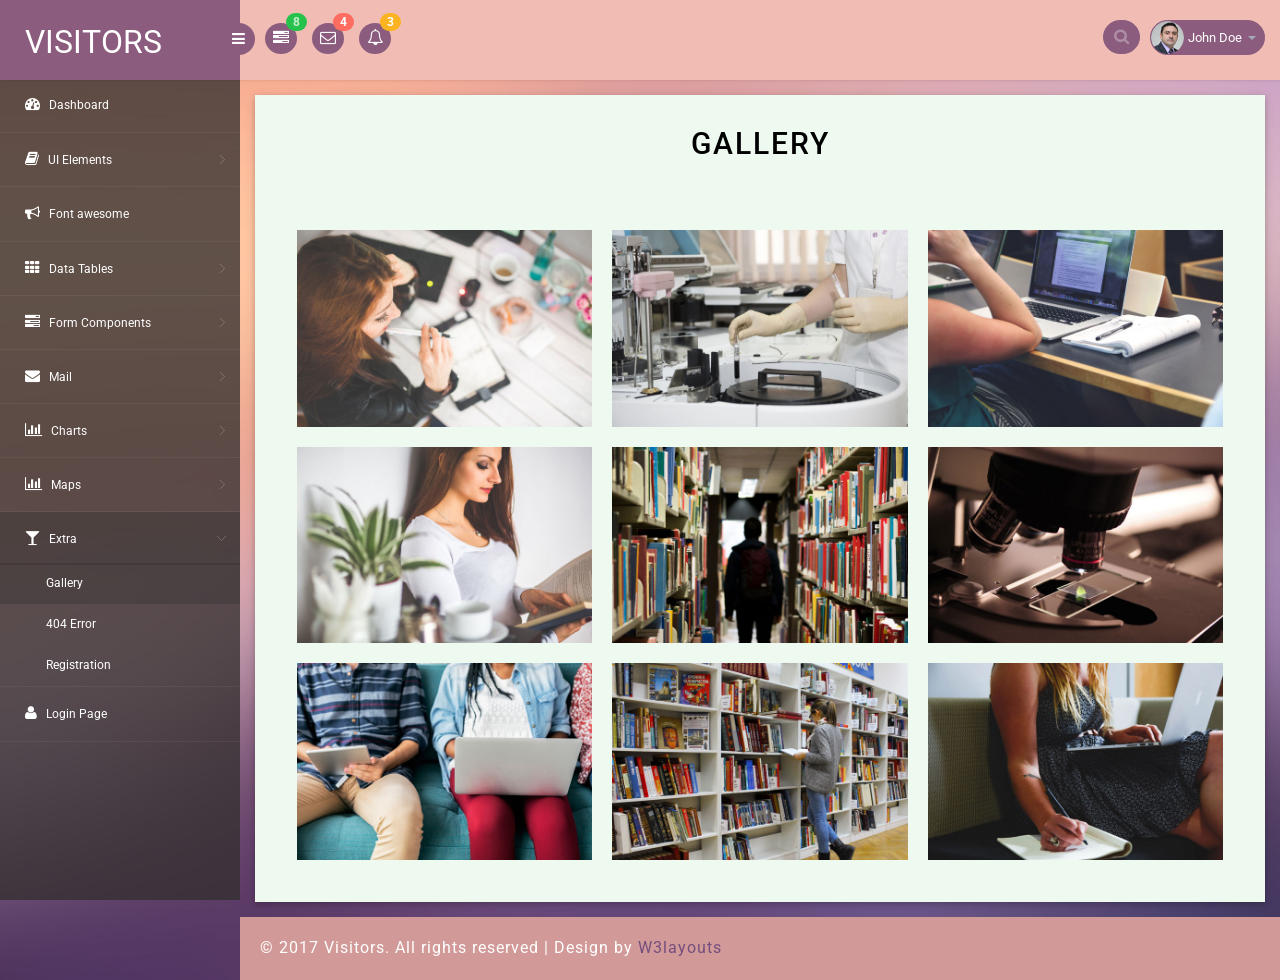
<file: project/public/source/admin/gallery.html>
<!--A Design by W3layouts
Author: W3layout
Author URL: http://w3layouts.com
License: Creative Commons Attribution 3.0 Unported
License URL: http://creativecommons.org/licenses/by/3.0/
-->
<!DOCTYPE html>
<head>
<title>Visitors an Admin Panel Category Bootstrap Responsive Website Template | Gallery :: w3layouts</title>
<meta name="viewport" content="width=device-width, initial-scale=1">
<meta http-equiv="Content-Type" content="text/html; charset=utf-8" />
<meta name="keywords" content="Visitors Responsive web template, Bootstrap Web Templates, Flat Web Templates, Android Compatible web template, 
Smartphone Compatible web template, free webdesigns for Nokia, Samsung, LG, SonyEricsson, Motorola web design" />
<script type="application/x-javascript"> addEventListener("load", function() { setTimeout(hideURLbar, 0); }, false); function hideURLbar(){ window.scrollTo(0,1); } </script>
<!-- bootstrap-css -->
<link rel="stylesheet" href="css/bootstrap.min.css" >
<!-- //bootstrap-css -->
<!-- Custom CSS -->
<link href="css/style.css" rel='stylesheet' type='text/css' />
<link href="css/style-responsive.css" rel="stylesheet"/>
<link rel="stylesheet" href="css/lightbox.css">
<!-- font CSS -->
<link href='//fonts.googleapis.com/css?family=Roboto:400,100,100italic,300,300italic,400italic,500,500italic,700,700italic,900,900italic' rel='stylesheet' type='text/css'>
<!-- font-awesome icons -->
<link rel="stylesheet" href="css/font.css" type="text/css"/>
<link href="css/font-awesome.css" rel="stylesheet"> 
<!-- //font-awesome icons -->
<script src="js/jquery2.0.3.min.js"></script>
</head>
<body>
<section id="container">
<!--header start-->
<header class="header fixed-top clearfix">
<!--logo start-->
<div class="brand">

    <a href="index.html" class="logo">
        VISITORS
    </a>
    <div class="sidebar-toggle-box">
        <div class="fa fa-bars"></div>
    </div>
</div>
<!--logo end-->

<div class="nav notify-row" id="top_menu">
    <!--  notification start -->
    <ul class="nav top-menu">
        <!-- settings start -->
        <li class="dropdown">
            <a data-toggle="dropdown" class="dropdown-toggle" href="#">
                <i class="fa fa-tasks"></i>
                <span class="badge bg-success">8</span>
            </a>
            <ul class="dropdown-menu extended tasks-bar">
                <li>
                    <p class="">You have 8 pending tasks</p>
                </li>
                <li>
                    <a href="#">
                        <div class="task-info clearfix">
                            <div class="desc pull-left">
                                <h5>Target Sell</h5>
                                <p>25% , Deadline  12 June’13</p>
                            </div>
                                    <span class="notification-pie-chart pull-right" data-percent="45">
                            <span class="percent"></span>
                            </span>
                        </div>
                    </a>
                </li>
                <li>
                    <a href="#">
                        <div class="task-info clearfix">
                            <div class="desc pull-left">
                                <h5>Product Delivery</h5>
                                <p>45% , Deadline  12 June’13</p>
                            </div>
                                    <span class="notification-pie-chart pull-right" data-percent="78">
                            <span class="percent"></span>
                            </span>
                        </div>
                    </a>
                </li>
                <li>
                    <a href="#">
                        <div class="task-info clearfix">
                            <div class="desc pull-left">
                                <h5>Payment collection</h5>
                                <p>87% , Deadline  12 June’13</p>
                            </div>
                                    <span class="notification-pie-chart pull-right" data-percent="60">
                            <span class="percent"></span>
                            </span>
                        </div>
                    </a>
                </li>
                <li>
                    <a href="#">
                        <div class="task-info clearfix">
                            <div class="desc pull-left">
                                <h5>Target Sell</h5>
                                <p>33% , Deadline  12 June’13</p>
                            </div>
                                    <span class="notification-pie-chart pull-right" data-percent="90">
                            <span class="percent"></span>
                            </span>
                        </div>
                    </a>
                </li>

                <li class="external">
                    <a href="#">See All Tasks</a>
                </li>
            </ul>
        </li>
        <!-- settings end -->
        <!-- inbox dropdown start-->
        <li id="header_inbox_bar" class="dropdown">
            <a data-toggle="dropdown" class="dropdown-toggle" href="#">
                <i class="fa fa-envelope-o"></i>
                <span class="badge bg-important">4</span>
            </a>
            <ul class="dropdown-menu extended inbox">
                <li>
                    <p class="red">You have 4 Mails</p>
                </li>
                <li>
                    <a href="#">
                        <span class="photo"><img alt="avatar" src="images/3.png"></span>
                                <span class="subject">
                                <span class="from">Jonathan Smith</span>
                                <span class="time">Just now</span>
                                </span>
                                <span class="message">
                                    Hello, this is an example msg.
                                </span>
                    </a>
                </li>
                <li>
                    <a href="#">
                        <span class="photo"><img alt="avatar" src="images/1.png"></span>
                                <span class="subject">
                                <span class="from">Jane Doe</span>
                                <span class="time">2 min ago</span>
                                </span>
                                <span class="message">
                                    Nice admin template
                                </span>
                    </a>
                </li>
                <li>
                    <a href="#">
                        <span class="photo"><img alt="avatar" src="images/3.png"></span>
                                <span class="subject">
                                <span class="from">Tasi sam</span>
                                <span class="time">2 days ago</span>
                                </span>
                                <span class="message">
                                    This is an example msg.
                                </span>
                    </a>
                </li>
                <li>
                    <a href="#">
                        <span class="photo"><img alt="avatar" src="images/2.png"></span>
                                <span class="subject">
                                <span class="from">Mr. Perfect</span>
                                <span class="time">2 hour ago</span>
                                </span>
                                <span class="message">
                                    Hi there, its a test
                                </span>
                    </a>
                </li>
                <li>
                    <a href="#">See all messages</a>
                </li>
            </ul>
        </li>
        <!-- inbox dropdown end -->
        <!-- notification dropdown start-->
        <li id="header_notification_bar" class="dropdown">
            <a data-toggle="dropdown" class="dropdown-toggle" href="#">

                <i class="fa fa-bell-o"></i>
                <span class="badge bg-warning">3</span>
            </a>
            <ul class="dropdown-menu extended notification">
                <li>
                    <p>Notifications</p>
                </li>
                <li>
                    <div class="alert alert-info clearfix">
                        <span class="alert-icon"><i class="fa fa-bolt"></i></span>
                        <div class="noti-info">
                            <a href="#"> Server #1 overloaded.</a>
                        </div>
                    </div>
                </li>
                <li>
                    <div class="alert alert-danger clearfix">
                        <span class="alert-icon"><i class="fa fa-bolt"></i></span>
                        <div class="noti-info">
                            <a href="#"> Server #2 overloaded.</a>
                        </div>
                    </div>
                </li>
                <li>
                    <div class="alert alert-success clearfix">
                        <span class="alert-icon"><i class="fa fa-bolt"></i></span>
                        <div class="noti-info">
                            <a href="#"> Server #3 overloaded.</a>
                        </div>
                    </div>
                </li>

            </ul>
        </li>
        <!-- notification dropdown end -->
    </ul>
    <!--  notification end -->
</div>
<div class="top-nav clearfix">
    <!--search & user info start-->
    <ul class="nav pull-right top-menu">
        <li>
            <input type="text" class="form-control search" placeholder=" Search">
        </li>
        <!-- user login dropdown start-->
        <li class="dropdown">
            <a data-toggle="dropdown" class="dropdown-toggle" href="#">
                <img alt="" src="images/2.png">
                <span class="username">John Doe</span>
                <b class="caret"></b>
            </a>
            <ul class="dropdown-menu extended logout">
                <li><a href="#"><i class=" fa fa-suitcase"></i>Profile</a></li>
                <li><a href="#"><i class="fa fa-cog"></i> Settings</a></li>
                <li><a href="login.html"><i class="fa fa-key"></i> Log Out</a></li>
            </ul>
        </li>
        <!-- user login dropdown end -->
       
    </ul>
    <!--search & user info end-->
</div>
</header>
<!--header end-->
<!--sidebar start-->
<aside>
    <div id="sidebar" class="nav-collapse">
        <!-- sidebar menu start-->
        <div class="leftside-navigation">
            <ul class="sidebar-menu" id="nav-accordion">
                <li>
                    <a href="index.html">
                        <i class="fa fa-dashboard"></i>
                        <span>Dashboard</span>
                    </a>
                </li>
                
                <li class="sub-menu">
                    <a href="javascript:;">
                        <i class="fa fa-book"></i>
                        <span>UI Elements</span>
                    </a>
                    <ul class="sub">
						<li><a href="typography.html">Typography</a></li>
						<li><a href="glyphicon.html">glyphicon</a></li>
                        <li><a href="grids.html">Grids</a></li>
                    </ul>
                </li>
                <li>
                    <a href="fontawesome.html">
                        <i class="fa fa-bullhorn"></i>
                        <span>Font awesome </span>
                    </a>
                </li>
                <li class="sub-menu">
                    <a href="javascript:;">
                        <i class="fa fa-th"></i>
                        <span>Data Tables</span>
                    </a>
                    <ul class="sub">
                        <li><a href="basic_table.html">Basic Table</a></li>
                        <li><a href="responsive_table.html">Responsive Table</a></li>
                    </ul>
                </li>
                <li class="sub-menu">
                    <a href="javascript:;">
                        <i class="fa fa-tasks"></i>
                        <span>Form Components</span>
                    </a>
                    <ul class="sub">
                        <li><a href="form_component.html">Form Elements</a></li>
                        <li><a href="form_validation.html">Form Validation</a></li>
						<li><a href="dropzone.html">Dropzone</a></li>
                    </ul>
                </li>
                <li class="sub-menu">
                    <a href="javascript:;">
                        <i class="fa fa-envelope"></i>
                        <span>Mail </span>
                    </a>
                    <ul class="sub">
                        <li><a href="mail.html">Inbox</a></li>
                        <li><a href="mail_compose.html">Compose Mail</a></li>
                    </ul>
                </li>
                <li class="sub-menu">
                    <a href="javascript:;">
                        <i class=" fa fa-bar-chart-o"></i>
                        <span>Charts</span>
                    </a>
                    <ul class="sub">
                        <li><a href="chartjs.html">Chart js</a></li>
                        <li><a href="flot_chart.html">Flot Charts</a></li>
                    </ul>
                </li>
                <li class="sub-menu">
                    <a href="javascript:;">
                        <i class=" fa fa-bar-chart-o"></i>
                        <span>Maps</span>
                    </a>
                    <ul class="sub">
                        <li><a href="google_map.html">Google Map</a></li>
                        <li><a href="vector_map.html">Vector Map</a></li>
                    </ul>
                </li>
                <li class="sub-menu">
                    <a class="active" href="javascript:;">
                        <i class="fa fa-glass"></i>
                        <span>Extra</span>
                    </a>
                    <ul class="sub">
                        <li><a class="active" href="gallery.html">Gallery</a></li>
						<li><a href="404.html">404 Error</a></li>
                        <li><a href="registration.html">Registration</a></li>
                    </ul>
                </li>
                <li>
                    <a href="login.html">
                        <i class="fa fa-user"></i>
                        <span>Login Page</span>
                    </a>
                </li>
            </ul>            </div>
        <!-- sidebar menu end-->
    </div>
</aside>
<!--sidebar end-->
<!--main content start-->
<section id="main-content">
	<section class="wrapper">
		<!-- gallery -->
		<!-- gallery -->
	<div class="gallery">
		<h2 class="w3ls_head">Gallery</h2>
		<div class="gallery-grids">
				<div class="gallery-top-grids">
					<div class="col-sm-4 gallery-grids-left">
						<div class="gallery-grid">
							<a class="example-image-link" href="images/g1.jpg" data-lightbox="example-set" data-title="Lorem ipsum dolor sit amet, consectetur adipiscing elit. Phasellus vitae cursus ligula">
								<img src="images/g1.jpg" alt="" />
								<div class="captn">
									<h4>Visitors</h4>
									<p>Aliquam non</p>
								</div>
							</a>
						</div>
					</div>
					<div class="col-sm-4 gallery-grids-left">
						<div class="gallery-grid">
							<a class="example-image-link" href="images/g2.jpg" data-lightbox="example-set" data-title="Lorem ipsum dolor sit amet, consectetur adipiscing elit. Phasellus vitae cursus ligula">
								<img src="images/g2.jpg" alt="" />
								<div class="captn">
									<h4>Visitors</h4>
									<p>Aliquam non</p>
								</div>
							</a>
						</div>
					</div>
					<div class="col-sm-4 gallery-grids-left">
						<div class="gallery-grid">
							<a class="example-image-link" href="images/g3.jpg" data-lightbox="example-set" data-title="Lorem ipsum dolor sit amet, consectetur adipiscing elit. Phasellus vitae cursus ligula">
								<img src="images/g3.jpg" alt="" />
								<div class="captn">
									<h4>Visitors</h4>
									<p>Aliquam non</p>
								</div>
							</a>
						</div>
					</div>
					<div class="clearfix"> </div>
				</div>
				<div class="gallery-top-grids">
					<div class="col-sm-4 gallery-grids-left">
						<div class="gallery-grid">
							<a class="example-image-link" href="images/g5.jpg" data-lightbox="example-set" data-title="Lorem ipsum dolor sit amet, consectetur adipiscing elit. Phasellus vitae cursus ligula">
								<img src="images/g5.jpg" alt="" />
								<div class="captn">
									<h4>Visitors</h4>
									<p>Aliquam non</p>
								</div>
							</a>
						</div>
					</div>
					<div class="col-sm-4 gallery-grids-left">
						<div class="gallery-grid">
							<a class="example-image-link" href="images/g6.jpg" data-lightbox="example-set" data-title="Lorem ipsum dolor sit amet, consectetur adipiscing elit. Phasellus vitae cursus ligula">
								<img src="images/g6.jpg" alt="" />
								<div class="captn">
									<h4>Visitors</h4>
									<p>Aliquam non</p>
								</div>
							</a>
						</div>
					</div>
					<div class="col-sm-4 gallery-grids-left">
						<div class="gallery-grid">
							<a class="example-image-link" href="images/g7.jpg" data-lightbox="example-set" data-title="Lorem ipsum dolor sit amet, consectetur adipiscing elit. Phasellus vitae cursus ligula">
								<img src="images/g7.jpg" alt="" />
								<div class="captn">
									<h4>Visitors</h4>
									<p>Aliquam non</p>
								</div>
							</a>
						</div>
					</div>
					
					<div class="clearfix"> </div>
				</div>
				<div class="gallery-top-grids">
					<div class="col-sm-4 gallery-grids-left">
						<div class="gallery-grid">
							<a class="example-image-link" href="images/g8.jpg" data-lightbox="example-set" data-title="Lorem ipsum dolor sit amet, consectetur adipiscing elit. Phasellus vitae cursus ligula">
								<img src="images/g8.jpg" alt="" />
								<div class="captn">
									<h4>Visitors</h4>
									<p>Aliquam non</p>
								</div>
							</a>
						</div>
					</div>
					<div class="col-sm-4 gallery-grids-left">
						<div class="gallery-grid">
							<a class="example-image-link" href="images/g9.jpg" data-lightbox="example-set" data-title="Lorem ipsum dolor sit amet, consectetur adipiscing elit. Phasellus vitae cursus ligula">
								<img src="images/g9.jpg" alt="" />
								<div class="captn">
									<h4>Visitors</h4>
									<p>Aliquam non</p>
								</div>
							</a>
						</div>
					</div>
					<div class="col-sm-4 gallery-grids-left">
						<div class="gallery-grid">
							<a class="example-image-link" href="images/g4.jpg" data-lightbox="example-set" data-title="Lorem ipsum dolor sit amet, consectetur adipiscing elit. Phasellus vitae cursus ligula">
								<img src="images/g4.jpg" alt="" />
								<div class="captn">
									<h4>Visitors</h4>
									<p>Aliquam non</p>
								</div>
							</a>
						</div>
					</div>
					
					<div class="clearfix"> </div>
				</div>
				<div class="clearfix"> </div>
				<script src="js/lightbox-plus-jquery.min.js"> </script>
		
	</div>
	</div>
	<!-- //gallery -->

</section>
 <!-- footer -->
		  <div class="footer">
			<div class="wthree-copyright">
			  <p>© 2017 Visitors. All rights reserved | Design by <a href="http://w3layouts.com">W3layouts</a></p>
			</div>
		  </div>
  <!-- / footer -->
</section>

<!--main content end-->
</section>
<script src="js/bootstrap.js"></script>
<script src="js/jquery.dcjqaccordion.2.7.js"></script>
<script src="js/scripts.js"></script>
<script src="js/jquery.slimscroll.js"></script>
<script src="js/jquery.nicescroll.js"></script>
<!--[if lte IE 8]><script language="javascript" type="text/javascript" src="js/flot-chart/excanvas.min.js"></script><![endif]-->
<script src="js/jquery.scrollTo.js"></script>
<!-- gallery -->

</body>
</html>
</file>
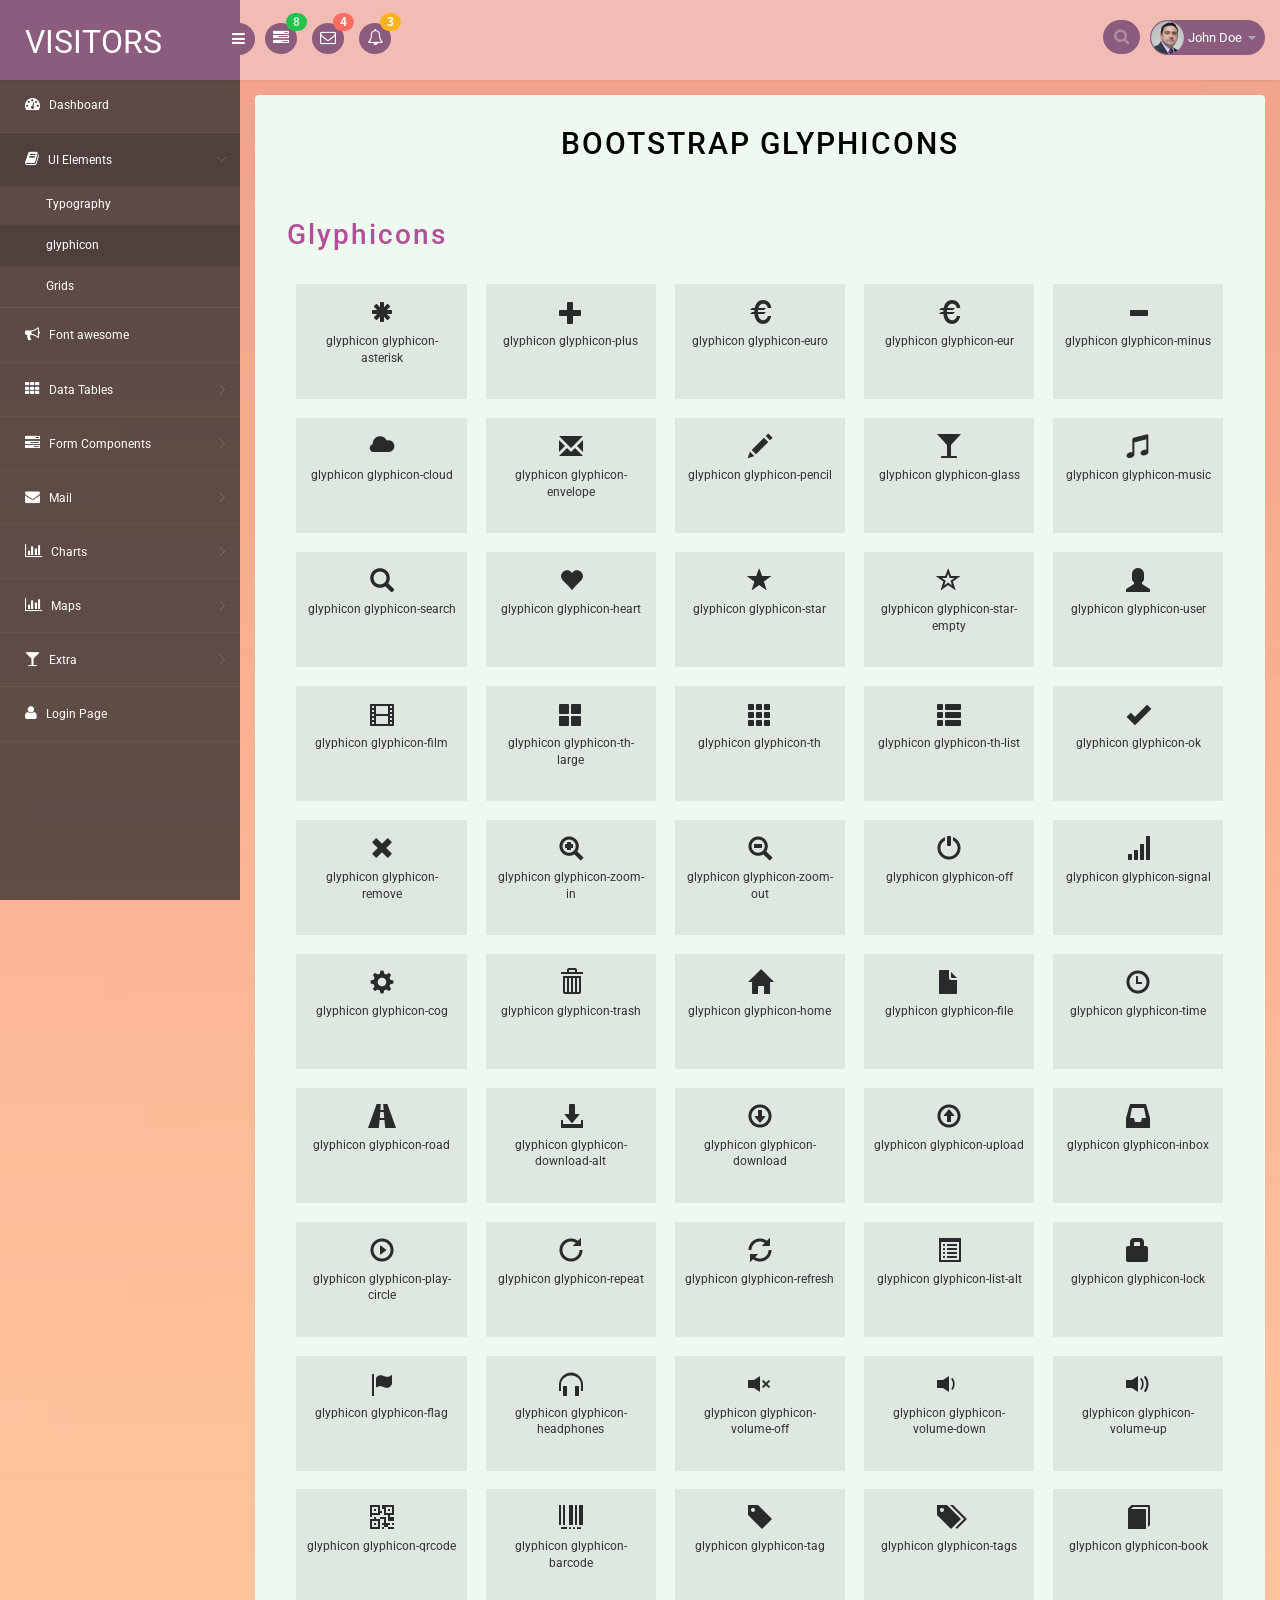
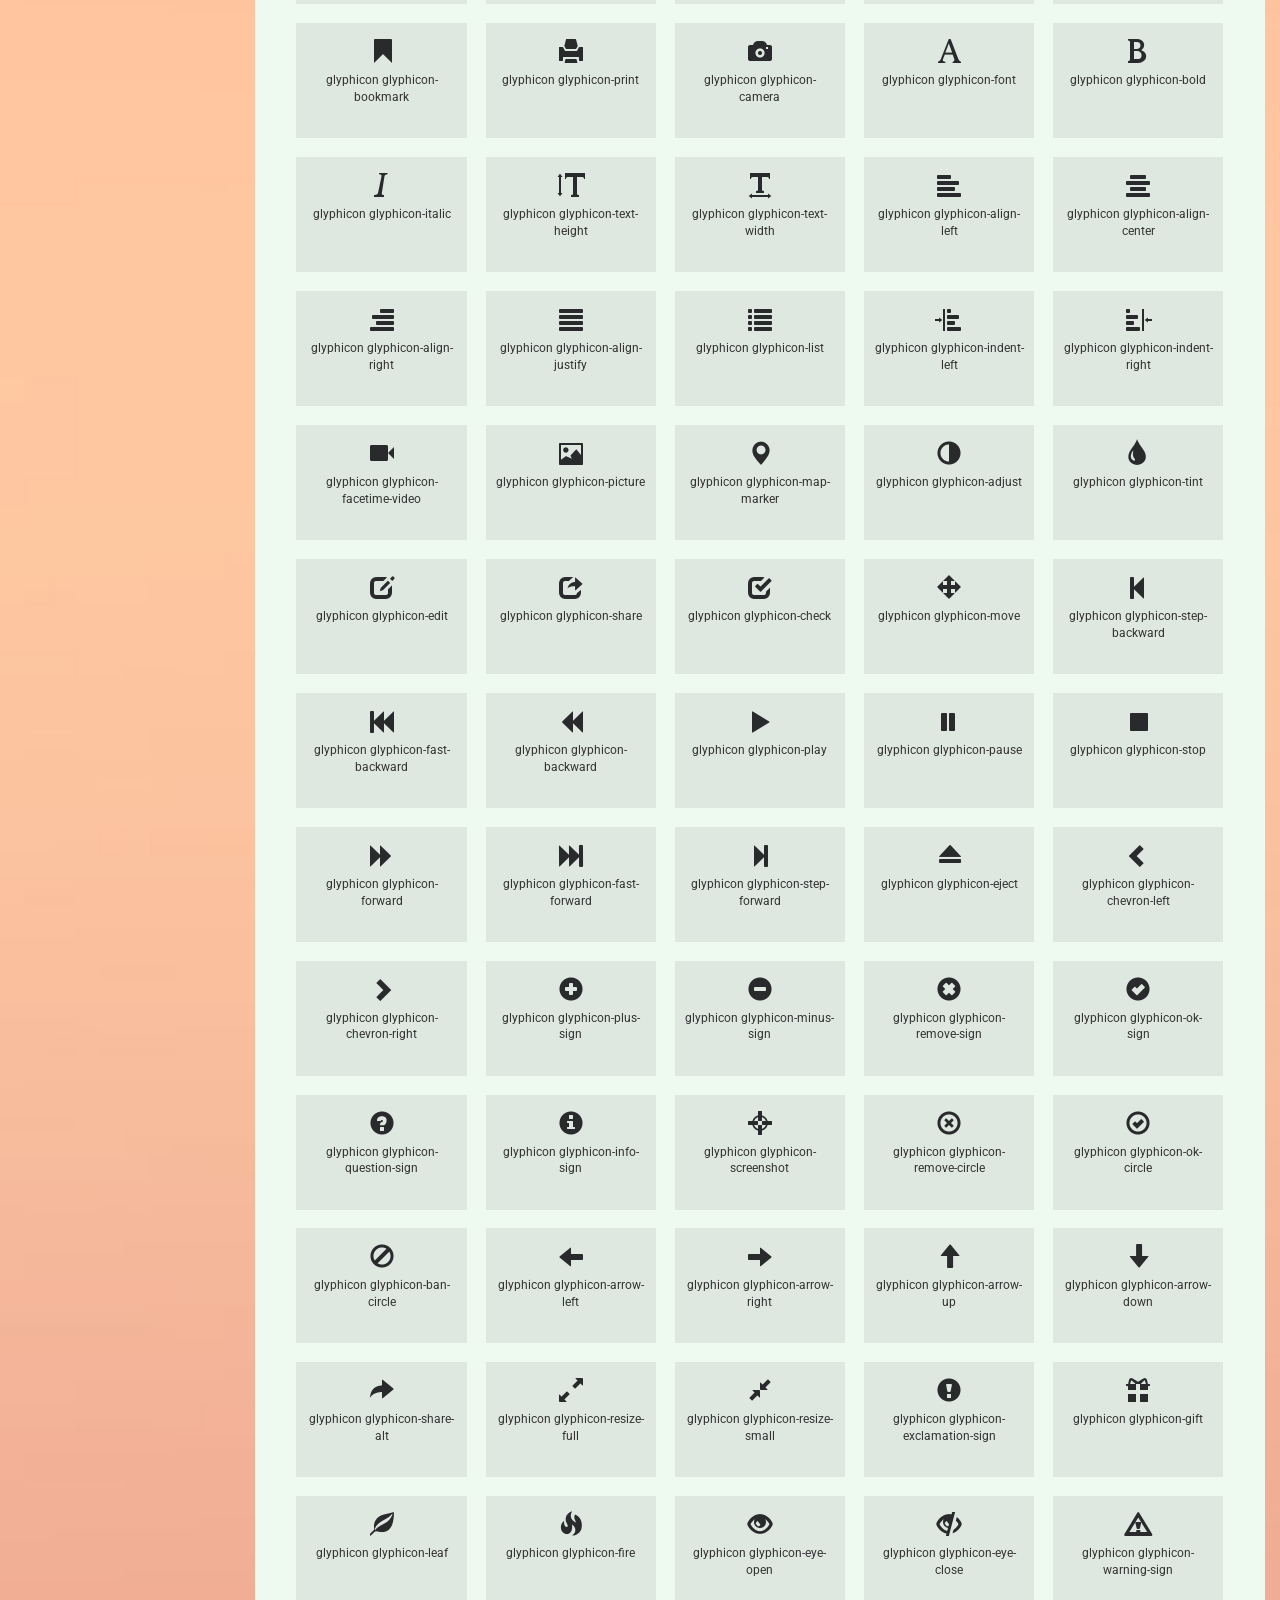
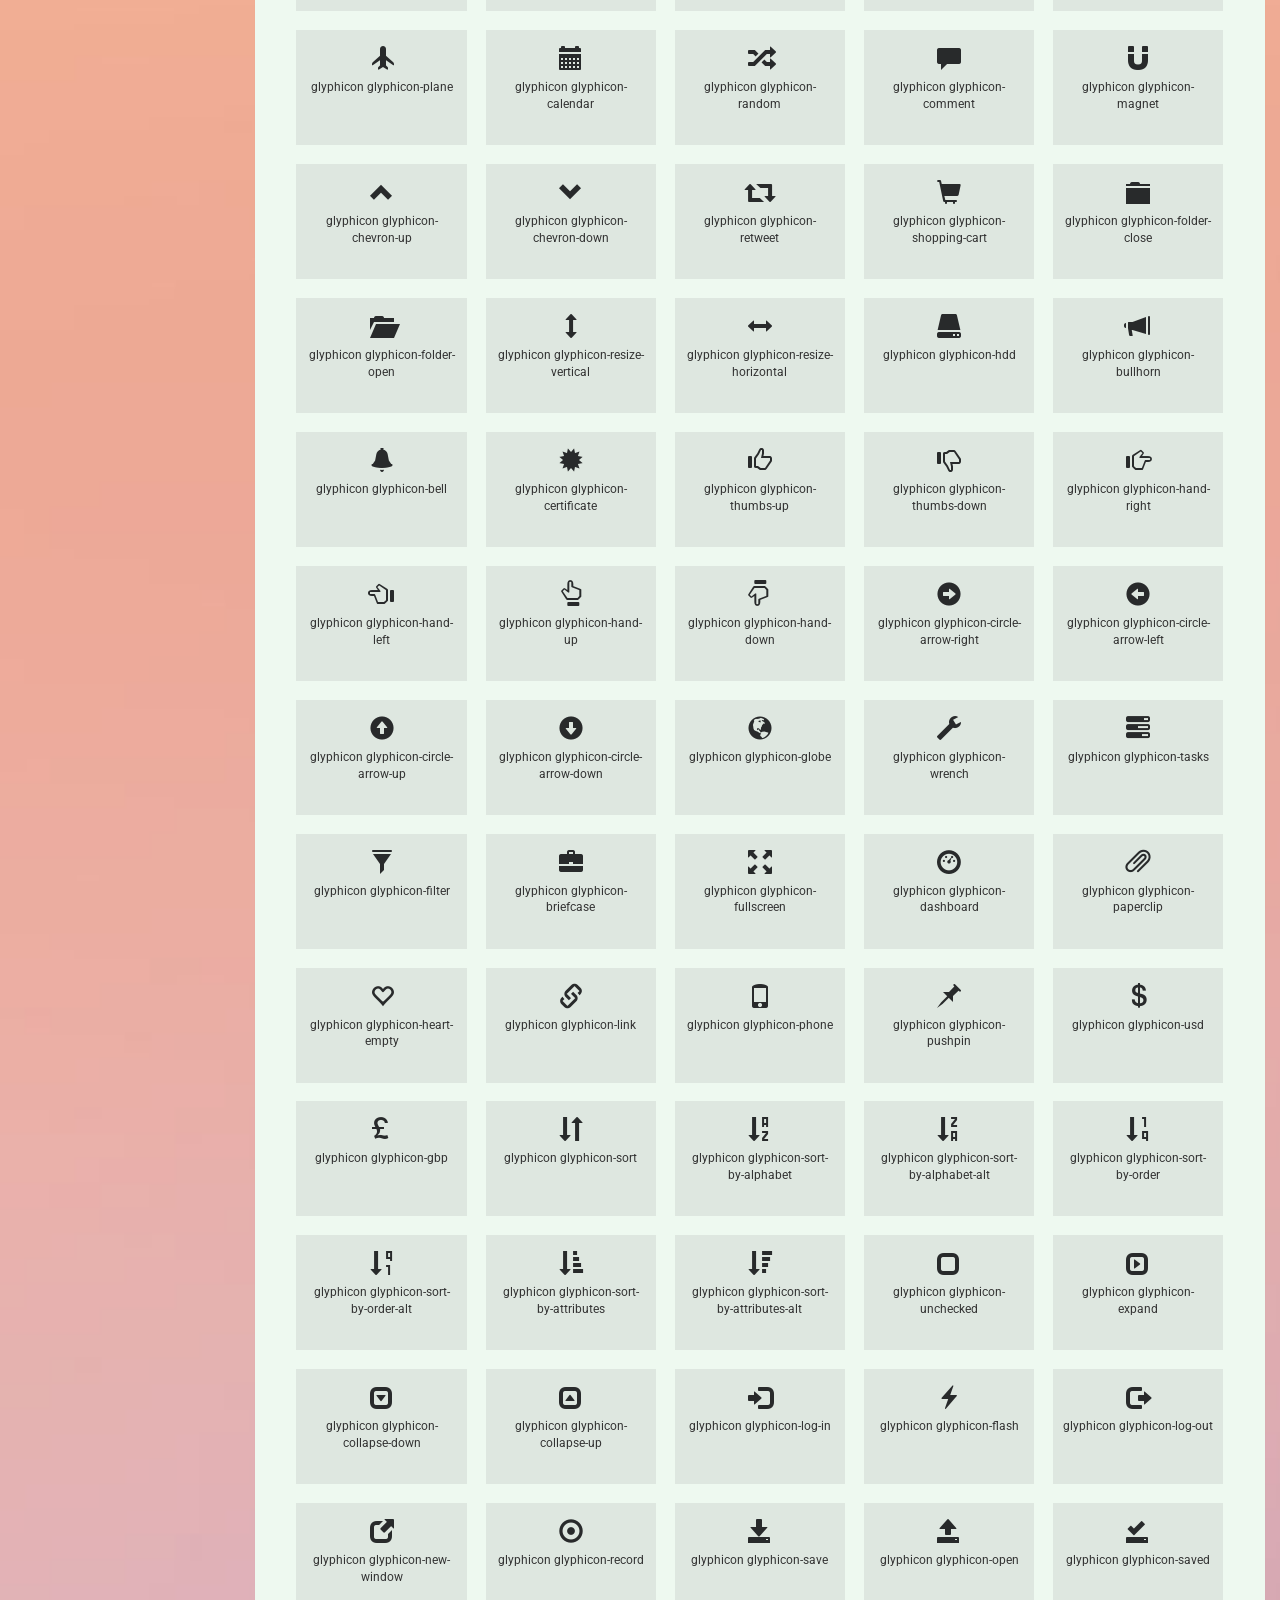
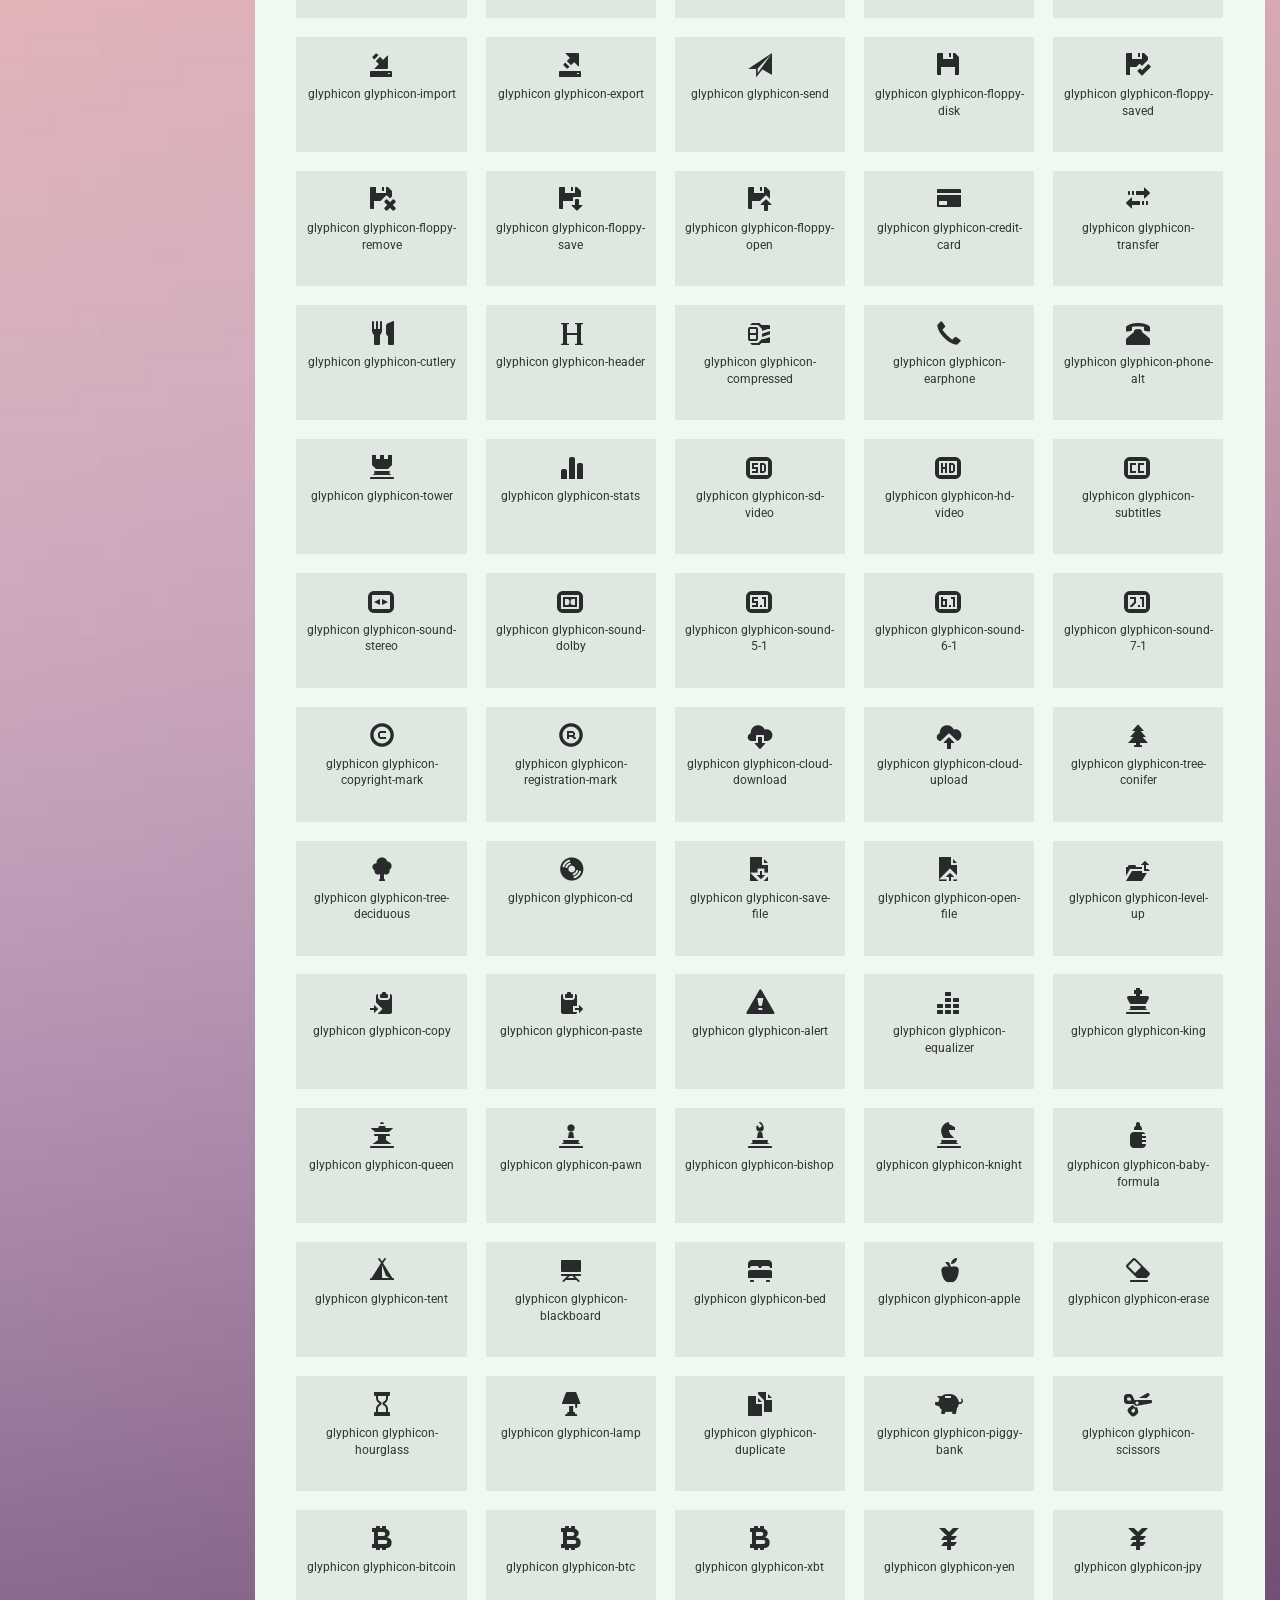
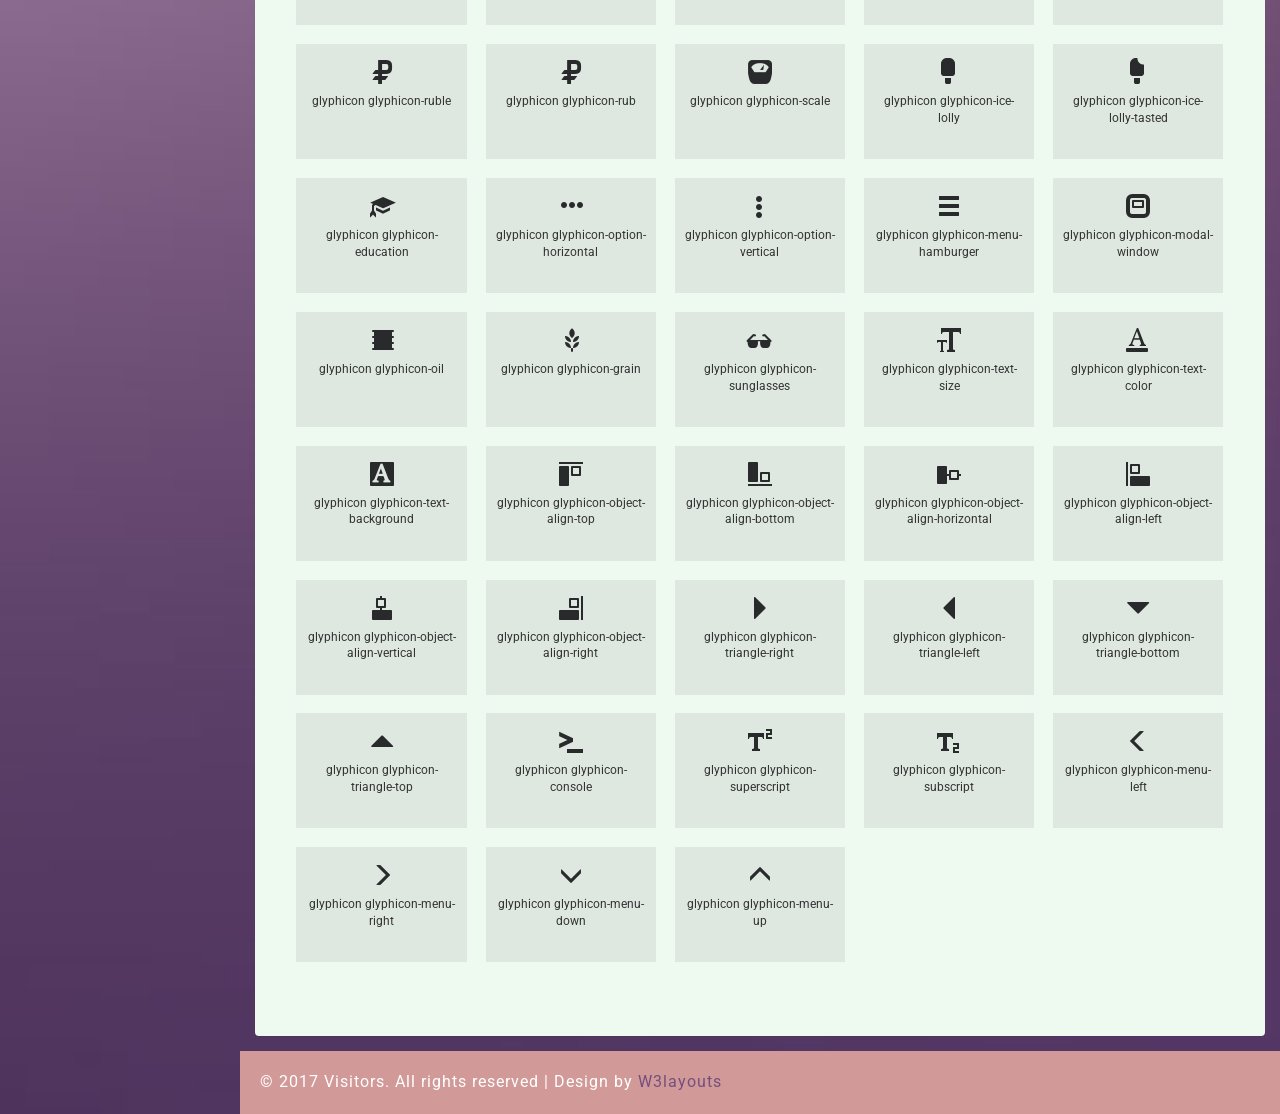
<file: project/public/source/admin/glyphicon.html>
<!--A Design by W3layouts
Author: W3layout
Author URL: http://w3layouts.com
License: Creative Commons Attribution 3.0 Unported
License URL: http://creativecommons.org/licenses/by/3.0/
-->
<!DOCTYPE html>
<head>
<title>Visitors an Admin Panel Category Bootstrap Responsive Website Template | Glyphicons :: w3layouts</title>
<meta name="viewport" content="width=device-width, initial-scale=1">
<meta http-equiv="Content-Type" content="text/html; charset=utf-8" />
<meta name="keywords" content="Visitors Responsive web template, Bootstrap Web Templates, Flat Web Templates, Android Compatible web template, 
Smartphone Compatible web template, free webdesigns for Nokia, Samsung, LG, SonyEricsson, Motorola web design" />
<script type="application/x-javascript"> addEventListener("load", function() { setTimeout(hideURLbar, 0); }, false); function hideURLbar(){ window.scrollTo(0,1); } </script>
<!-- bootstrap-css -->
<link rel="stylesheet" href="css/bootstrap.min.css" >
<!-- //bootstrap-css -->
<!-- Custom CSS -->
<link href="css/style.css" rel='stylesheet' type='text/css' />
<link href="css/style-responsive.css" rel="stylesheet"/>
<!-- font CSS -->
<link href='//fonts.googleapis.com/css?family=Roboto:400,100,100italic,300,300italic,400italic,500,500italic,700,700italic,900,900italic' rel='stylesheet' type='text/css'>
<!-- font-awesome icons -->
<link href="css/font-awesome.css" rel="stylesheet"> 
<!-- //font-awesome icons -->
<script src="js/jquery2.0.3.min.js"></script>
</head>
<body>
<section id="container">
<!--header start-->
<header class="header fixed-top clearfix">
<!--logo start-->
<div class="brand">

    <a href="index.html" class="logo">
        VISITORS
    </a>
    <div class="sidebar-toggle-box">
        <div class="fa fa-bars"></div>
    </div>
</div>
<!--logo end-->

<div class="nav notify-row" id="top_menu">
    <!--  notification start -->
    <ul class="nav top-menu">
        <!-- settings start -->
        <li class="dropdown">
            <a data-toggle="dropdown" class="dropdown-toggle" href="#">
                <i class="fa fa-tasks"></i>
                <span class="badge bg-success">8</span>
            </a>
            <ul class="dropdown-menu extended tasks-bar">
                <li>
                    <p class="">You have 8 pending tasks</p>
                </li>
                <li>
                    <a href="#">
                        <div class="task-info clearfix">
                            <div class="desc pull-left">
                                <h5>Target Sell</h5>
                                <p>25% , Deadline  12 June’13</p>
                            </div>
                                    <span class="notification-pie-chart pull-right" data-percent="45">
                            <span class="percent"></span>
                            </span>
                        </div>
                    </a>
                </li>
                <li>
                    <a href="#">
                        <div class="task-info clearfix">
                            <div class="desc pull-left">
                                <h5>Product Delivery</h5>
                                <p>45% , Deadline  12 June’13</p>
                            </div>
                                    <span class="notification-pie-chart pull-right" data-percent="78">
                            <span class="percent"></span>
                            </span>
                        </div>
                    </a>
                </li>
                <li>
                    <a href="#">
                        <div class="task-info clearfix">
                            <div class="desc pull-left">
                                <h5>Payment collection</h5>
                                <p>87% , Deadline  12 June’13</p>
                            </div>
                                    <span class="notification-pie-chart pull-right" data-percent="60">
                            <span class="percent"></span>
                            </span>
                        </div>
                    </a>
                </li>
                <li>
                    <a href="#">
                        <div class="task-info clearfix">
                            <div class="desc pull-left">
                                <h5>Target Sell</h5>
                                <p>33% , Deadline  12 June’13</p>
                            </div>
                                    <span class="notification-pie-chart pull-right" data-percent="90">
                            <span class="percent"></span>
                            </span>
                        </div>
                    </a>
                </li>

                <li class="external">
                    <a href="#">See All Tasks</a>
                </li>
            </ul>
        </li>
        <!-- settings end -->
        <!-- inbox dropdown start-->
        <li id="header_inbox_bar" class="dropdown">
            <a data-toggle="dropdown" class="dropdown-toggle" href="#">
                <i class="fa fa-envelope-o"></i>
                <span class="badge bg-important">4</span>
            </a>
            <ul class="dropdown-menu extended inbox">
                <li>
                    <p class="red">You have 4 Mails</p>
                </li>
                <li>
                    <a href="#">
                        <span class="photo"><img alt="avatar" src="images/3.png"></span>
                                <span class="subject">
                                <span class="from">Jonathan Smith</span>
                                <span class="time">Just now</span>
                                </span>
                                <span class="message">
                                    Hello, this is an example msg.
                                </span>
                    </a>
                </li>
                <li>
                    <a href="#">
                        <span class="photo"><img alt="avatar" src="images/1.png"></span>
                                <span class="subject">
                                <span class="from">Jane Doe</span>
                                <span class="time">2 min ago</span>
                                </span>
                                <span class="message">
                                    Nice admin template
                                </span>
                    </a>
                </li>
                <li>
                    <a href="#">
                        <span class="photo"><img alt="avatar" src="images/3.png"></span>
                                <span class="subject">
                                <span class="from">Tasi sam</span>
                                <span class="time">2 days ago</span>
                                </span>
                                <span class="message">
                                    This is an example msg.
                                </span>
                    </a>
                </li>
                <li>
                    <a href="#">
                        <span class="photo"><img alt="avatar" src="images/2.png"></span>
                                <span class="subject">
                                <span class="from">Mr. Perfect</span>
                                <span class="time">2 hour ago</span>
                                </span>
                                <span class="message">
                                    Hi there, its a test
                                </span>
                    </a>
                </li>
                <li>
                    <a href="#">See all messages</a>
                </li>
            </ul>
        </li>
        <!-- inbox dropdown end -->
        <!-- notification dropdown start-->
        <li id="header_notification_bar" class="dropdown">
            <a data-toggle="dropdown" class="dropdown-toggle" href="#">

                <i class="fa fa-bell-o"></i>
                <span class="badge bg-warning">3</span>
            </a>
            <ul class="dropdown-menu extended notification">
                <li>
                    <p>Notifications</p>
                </li>
                <li>
                    <div class="alert alert-info clearfix">
                        <span class="alert-icon"><i class="fa fa-bolt"></i></span>
                        <div class="noti-info">
                            <a href="#"> Server #1 overloaded.</a>
                        </div>
                    </div>
                </li>
                <li>
                    <div class="alert alert-danger clearfix">
                        <span class="alert-icon"><i class="fa fa-bolt"></i></span>
                        <div class="noti-info">
                            <a href="#"> Server #2 overloaded.</a>
                        </div>
                    </div>
                </li>
                <li>
                    <div class="alert alert-success clearfix">
                        <span class="alert-icon"><i class="fa fa-bolt"></i></span>
                        <div class="noti-info">
                            <a href="#"> Server #3 overloaded.</a>
                        </div>
                    </div>
                </li>

            </ul>
        </li>
        <!-- notification dropdown end -->
    </ul>
    <!--  notification end -->
</div>
<div class="top-nav clearfix">
    <!--search & user info start-->
    <ul class="nav pull-right top-menu">
        <li>
            <input type="text" class="form-control search" placeholder=" Search">
        </li>
        <!-- user login dropdown start-->
        <li class="dropdown">
            <a data-toggle="dropdown" class="dropdown-toggle" href="#">
                <img alt="" src="images/2.png">
                <span class="username">John Doe</span>
                <b class="caret"></b>
            </a>
            <ul class="dropdown-menu extended logout">
                <li><a href="#"><i class=" fa fa-suitcase"></i>Profile</a></li>
                <li><a href="#"><i class="fa fa-cog"></i> Settings</a></li>
                <li><a href="login.html"><i class="fa fa-key"></i> Log Out</a></li>
            </ul>
        </li>
        <!-- user login dropdown end -->
       
    </ul>
    <!--search & user info end-->
</div>
</header>
<!--header end-->
<!--sidebar start-->
<aside>
    <div id="sidebar" class="nav-collapse">
        <!-- sidebar menu start-->
        <div class="leftside-navigation">
            <ul class="sidebar-menu" id="nav-accordion">
                <li>
                    <a href="index.html">
                        <i class="fa fa-dashboard"></i>
                        <span>Dashboard</span>
                    </a>
                </li>
                
                <li class="sub-menu">
                    <a class="active" href="javascript:;">
                        <i class="fa fa-book"></i>
                        <span>UI Elements</span>
                    </a>
                    <ul class="sub">
						<li><a href="typography.html">Typography</a></li>
						<li><a class="active" href="glyphicon.html">glyphicon</a></li>
                        <li><a href="grids.html">Grids</a></li>
                    </ul>
                </li>
                <li>
                    <a href="fontawesome.html">
                        <i class="fa fa-bullhorn"></i>
                        <span>Font awesome </span>
                    </a>
                </li>
                <li class="sub-menu">
                    <a href="javascript:;">
                        <i class="fa fa-th"></i>
                        <span>Data Tables</span>
                    </a>
                    <ul class="sub">
                        <li><a href="basic_table.html">Basic Table</a></li>
                        <li><a href="responsive_table.html">Responsive Table</a></li>
                    </ul>
                </li>
                <li class="sub-menu">
                    <a href="javascript:;">
                        <i class="fa fa-tasks"></i>
                        <span>Form Components</span>
                    </a>
                    <ul class="sub">
                        <li><a href="form_component.html">Form Elements</a></li>
                        <li><a href="form_validation.html">Form Validation</a></li>
						<li><a href="dropzone.html">Dropzone</a></li>
                    </ul>
                </li>
                <li class="sub-menu">
                    <a href="javascript:;">
                        <i class="fa fa-envelope"></i>
                        <span>Mail </span>
                    </a>
                    <ul class="sub">
                        <li><a href="mail.html">Inbox</a></li>
                        <li><a href="mail_compose.html">Compose Mail</a></li>
                    </ul>
                </li>
                <li class="sub-menu">
                    <a href="javascript:;">
                        <i class=" fa fa-bar-chart-o"></i>
                        <span>Charts</span>
                    </a>
                    <ul class="sub">
                        <li><a href="chartjs.html">Chart js</a></li>
                        <li><a href="flot_chart.html">Flot Charts</a></li>
                    </ul>
                </li>
                <li class="sub-menu">
                    <a href="javascript:;">
                        <i class=" fa fa-bar-chart-o"></i>
                        <span>Maps</span>
                    </a>
                    <ul class="sub">
                        <li><a href="google_map.html">Google Map</a></li>
                        <li><a href="vector_map.html">Vector Map</a></li>
                    </ul>
                </li>
                <li class="sub-menu">
                    <a href="javascript:;">
                        <i class="fa fa-glass"></i>
                        <span>Extra</span>
                    </a>
                    <ul class="sub">
                        <li><a href="gallery.html">Gallery</a></li>
						<li><a href="404.html">404 Error</a></li>
                        <li><a href="registration.html">Registration</a></li>
                    </ul>
                </li>
                <li>
                    <a href="login.html">
                        <i class="fa fa-user"></i>
                        <span>Login Page</span>
                    </a>
                </li>
            </ul>            </div>
        <!-- sidebar menu end-->
    </div>
</aside>
<!--sidebar end-->
<!--main content start-->
<section id="main-content">
	<section class="wrapper">
		<div class="w3layouts-glyphicon">		
		<div class="grid_3 grid_4">
				<h2 class="w3ls_head">Bootstrap Glyphicons</h2>
				<h3 class="page-header icon-subheading">Glyphicons</h3>
				<div class="bs-glyphicons"> <ul class="bs-glyphicons-list"> <li> <span class="glyphicon glyphicon-asterisk" aria-hidden="true"></span> <span class="glyphicon-class">glyphicon glyphicon-asterisk</span> </li> <li> <span class="glyphicon glyphicon-plus" aria-hidden="true"></span> <span class="glyphicon-class">glyphicon glyphicon-plus</span> </li> <li> <span class="glyphicon glyphicon-euro" aria-hidden="true"></span> <span class="glyphicon-class">glyphicon glyphicon-euro</span> </li> <li> <span class="glyphicon glyphicon-eur" aria-hidden="true"></span> <span class="glyphicon-class">glyphicon glyphicon-eur</span> </li> <li> <span class="glyphicon glyphicon-minus" aria-hidden="true"></span> <span class="glyphicon-class">glyphicon glyphicon-minus</span> </li> <li> <span class="glyphicon glyphicon-cloud" aria-hidden="true"></span> <span class="glyphicon-class">glyphicon glyphicon-cloud</span> </li> <li> <span class="glyphicon glyphicon-envelope" aria-hidden="true"></span> <span class="glyphicon-class">glyphicon glyphicon-envelope</span> </li> <li> <span class="glyphicon glyphicon-pencil" aria-hidden="true"></span> <span class="glyphicon-class">glyphicon glyphicon-pencil</span> </li> <li> <span class="glyphicon glyphicon-glass" aria-hidden="true"></span> <span class="glyphicon-class">glyphicon glyphicon-glass</span> </li> <li> <span class="glyphicon glyphicon-music" aria-hidden="true"></span> <span class="glyphicon-class">glyphicon glyphicon-music</span> </li> <li> <span class="glyphicon glyphicon-search" aria-hidden="true"></span> <span class="glyphicon-class">glyphicon glyphicon-search</span> </li> <li> <span class="glyphicon glyphicon-heart" aria-hidden="true"></span> <span class="glyphicon-class">glyphicon glyphicon-heart</span> </li> <li> <span class="glyphicon glyphicon-star" aria-hidden="true"></span> <span class="glyphicon-class">glyphicon glyphicon-star</span> </li> <li> <span class="glyphicon glyphicon-star-empty" aria-hidden="true"></span> <span class="glyphicon-class">glyphicon glyphicon-star-empty</span> </li> <li> <span class="glyphicon glyphicon-user" aria-hidden="true"></span> <span class="glyphicon-class">glyphicon glyphicon-user</span> </li> <li> <span class="glyphicon glyphicon-film" aria-hidden="true"></span> <span class="glyphicon-class">glyphicon glyphicon-film</span> </li> <li> <span class="glyphicon glyphicon-th-large" aria-hidden="true"></span> <span class="glyphicon-class">glyphicon glyphicon-th-large</span> </li> <li> <span class="glyphicon glyphicon-th" aria-hidden="true"></span> <span class="glyphicon-class">glyphicon glyphicon-th</span> </li> <li> <span class="glyphicon glyphicon-th-list" aria-hidden="true"></span> <span class="glyphicon-class">glyphicon glyphicon-th-list</span> </li> <li> <span class="glyphicon glyphicon-ok" aria-hidden="true"></span> <span class="glyphicon-class">glyphicon glyphicon-ok</span> </li> <li> <span class="glyphicon glyphicon-remove" aria-hidden="true"></span> <span class="glyphicon-class">glyphicon glyphicon-remove</span> </li> <li> <span class="glyphicon glyphicon-zoom-in" aria-hidden="true"></span> <span class="glyphicon-class">glyphicon glyphicon-zoom-in</span> </li> <li> <span class="glyphicon glyphicon-zoom-out" aria-hidden="true"></span> <span class="glyphicon-class">glyphicon glyphicon-zoom-out</span> </li> <li> <span class="glyphicon glyphicon-off" aria-hidden="true"></span> <span class="glyphicon-class">glyphicon glyphicon-off</span> </li> <li> <span class="glyphicon glyphicon-signal" aria-hidden="true"></span> <span class="glyphicon-class">glyphicon glyphicon-signal</span> </li> <li> <span class="glyphicon glyphicon-cog" aria-hidden="true"></span> <span class="glyphicon-class">glyphicon glyphicon-cog</span> </li> <li> <span class="glyphicon glyphicon-trash" aria-hidden="true"></span> <span class="glyphicon-class">glyphicon glyphicon-trash</span> </li> <li> <span class="glyphicon glyphicon-home" aria-hidden="true"></span> <span class="glyphicon-class">glyphicon glyphicon-home</span> </li> <li> <span class="glyphicon glyphicon-file" aria-hidden="true"></span> <span class="glyphicon-class">glyphicon glyphicon-file</span> </li> <li> <span class="glyphicon glyphicon-time" aria-hidden="true"></span> <span class="glyphicon-class">glyphicon glyphicon-time</span> </li> <li> <span class="glyphicon glyphicon-road" aria-hidden="true"></span> <span class="glyphicon-class">glyphicon glyphicon-road</span> </li> <li> <span class="glyphicon glyphicon-download-alt" aria-hidden="true"></span> <span class="glyphicon-class">glyphicon glyphicon-download-alt</span> </li> <li> <span class="glyphicon glyphicon-download" aria-hidden="true"></span> <span class="glyphicon-class">glyphicon glyphicon-download</span> </li> <li> <span class="glyphicon glyphicon-upload" aria-hidden="true"></span> <span class="glyphicon-class">glyphicon glyphicon-upload</span> </li> <li> <span class="glyphicon glyphicon-inbox" aria-hidden="true"></span> <span class="glyphicon-class">glyphicon glyphicon-inbox</span> </li> <li> <span class="glyphicon glyphicon-play-circle" aria-hidden="true"></span> <span class="glyphicon-class">glyphicon glyphicon-play-circle</span> </li> <li> <span class="glyphicon glyphicon-repeat" aria-hidden="true"></span> <span class="glyphicon-class">glyphicon glyphicon-repeat</span> </li> <li> <span class="glyphicon glyphicon-refresh" aria-hidden="true"></span> <span class="glyphicon-class">glyphicon glyphicon-refresh</span> </li> <li> <span class="glyphicon glyphicon-list-alt" aria-hidden="true"></span> <span class="glyphicon-class">glyphicon glyphicon-list-alt</span> </li> <li> <span class="glyphicon glyphicon-lock" aria-hidden="true"></span> <span class="glyphicon-class">glyphicon glyphicon-lock</span> </li> <li> <span class="glyphicon glyphicon-flag" aria-hidden="true"></span> <span class="glyphicon-class">glyphicon glyphicon-flag</span> </li> <li> <span class="glyphicon glyphicon-headphones" aria-hidden="true"></span> <span class="glyphicon-class">glyphicon glyphicon-headphones</span> </li> <li> <span class="glyphicon glyphicon-volume-off" aria-hidden="true"></span> <span class="glyphicon-class">glyphicon glyphicon-volume-off</span> </li> <li> <span class="glyphicon glyphicon-volume-down" aria-hidden="true"></span> <span class="glyphicon-class">glyphicon glyphicon-volume-down</span> </li> <li> <span class="glyphicon glyphicon-volume-up" aria-hidden="true"></span> <span class="glyphicon-class">glyphicon glyphicon-volume-up</span> </li> <li> <span class="glyphicon glyphicon-qrcode" aria-hidden="true"></span> <span class="glyphicon-class">glyphicon glyphicon-qrcode</span> </li> <li> <span class="glyphicon glyphicon-barcode" aria-hidden="true"></span> <span class="glyphicon-class">glyphicon glyphicon-barcode</span> </li> <li> <span class="glyphicon glyphicon-tag" aria-hidden="true"></span> <span class="glyphicon-class">glyphicon glyphicon-tag</span> </li> <li> <span class="glyphicon glyphicon-tags" aria-hidden="true"></span> <span class="glyphicon-class">glyphicon glyphicon-tags</span> </li> <li> <span class="glyphicon glyphicon-book" aria-hidden="true"></span> <span class="glyphicon-class">glyphicon glyphicon-book</span> </li> <li> <span class="glyphicon glyphicon-bookmark" aria-hidden="true"></span> <span class="glyphicon-class">glyphicon glyphicon-bookmark</span> </li> <li> <span class="glyphicon glyphicon-print" aria-hidden="true"></span> <span class="glyphicon-class">glyphicon glyphicon-print</span> </li> <li> <span class="glyphicon glyphicon-camera" aria-hidden="true"></span> <span class="glyphicon-class">glyphicon glyphicon-camera</span> </li> <li> <span class="glyphicon glyphicon-font" aria-hidden="true"></span> <span class="glyphicon-class">glyphicon glyphicon-font</span> </li> <li> <span class="glyphicon glyphicon-bold" aria-hidden="true"></span> <span class="glyphicon-class">glyphicon glyphicon-bold</span> </li> <li> <span class="glyphicon glyphicon-italic" aria-hidden="true"></span> <span class="glyphicon-class">glyphicon glyphicon-italic</span> </li> <li> <span class="glyphicon glyphicon-text-height" aria-hidden="true"></span> <span class="glyphicon-class">glyphicon glyphicon-text-height</span> </li> <li> <span class="glyphicon glyphicon-text-width" aria-hidden="true"></span> <span class="glyphicon-class">glyphicon glyphicon-text-width</span> </li> <li> <span class="glyphicon glyphicon-align-left" aria-hidden="true"></span> <span class="glyphicon-class">glyphicon glyphicon-align-left</span> </li> <li> <span class="glyphicon glyphicon-align-center" aria-hidden="true"></span> <span class="glyphicon-class">glyphicon glyphicon-align-center</span> </li> <li> <span class="glyphicon glyphicon-align-right" aria-hidden="true"></span> <span class="glyphicon-class">glyphicon glyphicon-align-right</span> </li> <li> <span class="glyphicon glyphicon-align-justify" aria-hidden="true"></span> <span class="glyphicon-class">glyphicon glyphicon-align-justify</span> </li> <li> <span class="glyphicon glyphicon-list" aria-hidden="true"></span> <span class="glyphicon-class">glyphicon glyphicon-list</span> </li> <li> <span class="glyphicon glyphicon-indent-left" aria-hidden="true"></span> <span class="glyphicon-class">glyphicon glyphicon-indent-left</span> </li> <li> <span class="glyphicon glyphicon-indent-right" aria-hidden="true"></span> <span class="glyphicon-class">glyphicon glyphicon-indent-right</span> </li> <li> <span class="glyphicon glyphicon-facetime-video" aria-hidden="true"></span> <span class="glyphicon-class">glyphicon glyphicon-facetime-video</span> </li> <li> <span class="glyphicon glyphicon-picture" aria-hidden="true"></span> <span class="glyphicon-class">glyphicon glyphicon-picture</span> </li> <li> <span class="glyphicon glyphicon-map-marker" aria-hidden="true"></span> <span class="glyphicon-class">glyphicon glyphicon-map-marker</span> </li> <li> <span class="glyphicon glyphicon-adjust" aria-hidden="true"></span> <span class="glyphicon-class">glyphicon glyphicon-adjust</span> </li> <li> <span class="glyphicon glyphicon-tint" aria-hidden="true"></span> <span class="glyphicon-class">glyphicon glyphicon-tint</span> </li> <li> <span class="glyphicon glyphicon-edit" aria-hidden="true"></span> <span class="glyphicon-class">glyphicon glyphicon-edit</span> </li> <li> <span class="glyphicon glyphicon-share" aria-hidden="true"></span> <span class="glyphicon-class">glyphicon glyphicon-share</span> </li> <li> <span class="glyphicon glyphicon-check" aria-hidden="true"></span> <span class="glyphicon-class">glyphicon glyphicon-check</span> </li> <li> <span class="glyphicon glyphicon-move" aria-hidden="true"></span> <span class="glyphicon-class">glyphicon glyphicon-move</span> </li> <li> <span class="glyphicon glyphicon-step-backward" aria-hidden="true"></span> <span class="glyphicon-class">glyphicon glyphicon-step-backward</span> </li> <li> <span class="glyphicon glyphicon-fast-backward" aria-hidden="true"></span> <span class="glyphicon-class">glyphicon glyphicon-fast-backward</span> </li> <li> <span class="glyphicon glyphicon-backward" aria-hidden="true"></span> <span class="glyphicon-class">glyphicon glyphicon-backward</span> </li> <li> <span class="glyphicon glyphicon-play" aria-hidden="true"></span> <span class="glyphicon-class">glyphicon glyphicon-play</span> </li> <li> <span class="glyphicon glyphicon-pause" aria-hidden="true"></span> <span class="glyphicon-class">glyphicon glyphicon-pause</span> </li> <li> <span class="glyphicon glyphicon-stop" aria-hidden="true"></span> <span class="glyphicon-class">glyphicon glyphicon-stop</span> </li> <li> <span class="glyphicon glyphicon-forward" aria-hidden="true"></span> <span class="glyphicon-class">glyphicon glyphicon-forward</span> </li> <li> <span class="glyphicon glyphicon-fast-forward" aria-hidden="true"></span> <span class="glyphicon-class">glyphicon glyphicon-fast-forward</span> </li> <li> <span class="glyphicon glyphicon-step-forward" aria-hidden="true"></span> <span class="glyphicon-class">glyphicon glyphicon-step-forward</span> </li> <li> <span class="glyphicon glyphicon-eject" aria-hidden="true"></span> <span class="glyphicon-class">glyphicon glyphicon-eject</span> </li> <li> <span class="glyphicon glyphicon-chevron-left" aria-hidden="true"></span> <span class="glyphicon-class">glyphicon glyphicon-chevron-left</span> </li> <li> <span class="glyphicon glyphicon-chevron-right" aria-hidden="true"></span> <span class="glyphicon-class">glyphicon glyphicon-chevron-right</span> </li> <li> <span class="glyphicon glyphicon-plus-sign" aria-hidden="true"></span> <span class="glyphicon-class">glyphicon glyphicon-plus-sign</span> </li> <li> <span class="glyphicon glyphicon-minus-sign" aria-hidden="true"></span> <span class="glyphicon-class">glyphicon glyphicon-minus-sign</span> </li> <li> <span class="glyphicon glyphicon-remove-sign" aria-hidden="true"></span> <span class="glyphicon-class">glyphicon glyphicon-remove-sign</span> </li> <li> <span class="glyphicon glyphicon-ok-sign" aria-hidden="true"></span> <span class="glyphicon-class">glyphicon glyphicon-ok-sign</span> </li> <li> <span class="glyphicon glyphicon-question-sign" aria-hidden="true"></span> <span class="glyphicon-class">glyphicon glyphicon-question-sign</span> </li> <li> <span class="glyphicon glyphicon-info-sign" aria-hidden="true"></span> <span class="glyphicon-class">glyphicon glyphicon-info-sign</span> </li> <li> <span class="glyphicon glyphicon-screenshot" aria-hidden="true"></span> <span class="glyphicon-class">glyphicon glyphicon-screenshot</span> </li> <li> <span class="glyphicon glyphicon-remove-circle" aria-hidden="true"></span> <span class="glyphicon-class">glyphicon glyphicon-remove-circle</span> </li> <li> <span class="glyphicon glyphicon-ok-circle" aria-hidden="true"></span> <span class="glyphicon-class">glyphicon glyphicon-ok-circle</span> </li> <li> <span class="glyphicon glyphicon-ban-circle" aria-hidden="true"></span> <span class="glyphicon-class">glyphicon glyphicon-ban-circle</span> </li> <li> <span class="glyphicon glyphicon-arrow-left" aria-hidden="true"></span> <span class="glyphicon-class">glyphicon glyphicon-arrow-left</span> </li> <li> <span class="glyphicon glyphicon-arrow-right" aria-hidden="true"></span> <span class="glyphicon-class">glyphicon glyphicon-arrow-right</span> </li> <li> <span class="glyphicon glyphicon-arrow-up" aria-hidden="true"></span> <span class="glyphicon-class">glyphicon glyphicon-arrow-up</span> </li> <li> <span class="glyphicon glyphicon-arrow-down" aria-hidden="true"></span> <span class="glyphicon-class">glyphicon glyphicon-arrow-down</span> </li> <li> <span class="glyphicon glyphicon-share-alt" aria-hidden="true"></span> <span class="glyphicon-class">glyphicon glyphicon-share-alt</span> </li> <li> <span class="glyphicon glyphicon-resize-full" aria-hidden="true"></span> <span class="glyphicon-class">glyphicon glyphicon-resize-full</span> </li> <li> <span class="glyphicon glyphicon-resize-small" aria-hidden="true"></span> <span class="glyphicon-class">glyphicon glyphicon-resize-small</span> </li> <li> <span class="glyphicon glyphicon-exclamation-sign" aria-hidden="true"></span> <span class="glyphicon-class">glyphicon glyphicon-exclamation-sign</span> </li> <li> <span class="glyphicon glyphicon-gift" aria-hidden="true"></span> <span class="glyphicon-class">glyphicon glyphicon-gift</span> </li> <li> <span class="glyphicon glyphicon-leaf" aria-hidden="true"></span> <span class="glyphicon-class">glyphicon glyphicon-leaf</span> </li> <li> <span class="glyphicon glyphicon-fire" aria-hidden="true"></span> <span class="glyphicon-class">glyphicon glyphicon-fire</span> </li> <li> <span class="glyphicon glyphicon-eye-open" aria-hidden="true"></span> <span class="glyphicon-class">glyphicon glyphicon-eye-open</span> </li> <li> <span class="glyphicon glyphicon-eye-close" aria-hidden="true"></span> <span class="glyphicon-class">glyphicon glyphicon-eye-close</span> </li> <li> <span class="glyphicon glyphicon-warning-sign" aria-hidden="true"></span> <span class="glyphicon-class">glyphicon glyphicon-warning-sign</span> </li> <li> <span class="glyphicon glyphicon-plane" aria-hidden="true"></span> <span class="glyphicon-class">glyphicon glyphicon-plane</span> </li> <li> <span class="glyphicon glyphicon-calendar" aria-hidden="true"></span> <span class="glyphicon-class">glyphicon glyphicon-calendar</span> </li> <li> <span class="glyphicon glyphicon-random" aria-hidden="true"></span> <span class="glyphicon-class">glyphicon glyphicon-random</span> </li> <li> <span class="glyphicon glyphicon-comment" aria-hidden="true"></span> <span class="glyphicon-class">glyphicon glyphicon-comment</span> </li> <li> <span class="glyphicon glyphicon-magnet" aria-hidden="true"></span> <span class="glyphicon-class">glyphicon glyphicon-magnet</span> </li> <li> <span class="glyphicon glyphicon-chevron-up" aria-hidden="true"></span> <span class="glyphicon-class">glyphicon glyphicon-chevron-up</span> </li> <li> <span class="glyphicon glyphicon-chevron-down" aria-hidden="true"></span> <span class="glyphicon-class">glyphicon glyphicon-chevron-down</span> </li> <li> <span class="glyphicon glyphicon-retweet" aria-hidden="true"></span> <span class="glyphicon-class">glyphicon glyphicon-retweet</span> </li> <li> <span class="glyphicon glyphicon-shopping-cart" aria-hidden="true"></span> <span class="glyphicon-class">glyphicon glyphicon-shopping-cart</span> </li> <li> <span class="glyphicon glyphicon-folder-close" aria-hidden="true"></span> <span class="glyphicon-class">glyphicon glyphicon-folder-close</span> </li> <li> <span class="glyphicon glyphicon-folder-open" aria-hidden="true"></span> <span class="glyphicon-class">glyphicon glyphicon-folder-open</span> </li> <li> <span class="glyphicon glyphicon-resize-vertical" aria-hidden="true"></span> <span class="glyphicon-class">glyphicon glyphicon-resize-vertical</span> </li> <li> <span class="glyphicon glyphicon-resize-horizontal" aria-hidden="true"></span> <span class="glyphicon-class">glyphicon glyphicon-resize-horizontal</span> </li> <li> <span class="glyphicon glyphicon-hdd" aria-hidden="true"></span> <span class="glyphicon-class">glyphicon glyphicon-hdd</span> </li> <li> <span class="glyphicon glyphicon-bullhorn" aria-hidden="true"></span> <span class="glyphicon-class">glyphicon glyphicon-bullhorn</span> </li> <li> <span class="glyphicon glyphicon-bell" aria-hidden="true"></span> <span class="glyphicon-class">glyphicon glyphicon-bell</span> </li> <li> <span class="glyphicon glyphicon-certificate" aria-hidden="true"></span> <span class="glyphicon-class">glyphicon glyphicon-certificate</span> </li> <li> <span class="glyphicon glyphicon-thumbs-up" aria-hidden="true"></span> <span class="glyphicon-class">glyphicon glyphicon-thumbs-up</span> </li> <li> <span class="glyphicon glyphicon-thumbs-down" aria-hidden="true"></span> <span class="glyphicon-class">glyphicon glyphicon-thumbs-down</span> </li> <li> <span class="glyphicon glyphicon-hand-right" aria-hidden="true"></span> <span class="glyphicon-class">glyphicon glyphicon-hand-right</span> </li> <li> <span class="glyphicon glyphicon-hand-left" aria-hidden="true"></span> <span class="glyphicon-class">glyphicon glyphicon-hand-left</span> </li> <li> <span class="glyphicon glyphicon-hand-up" aria-hidden="true"></span> <span class="glyphicon-class">glyphicon glyphicon-hand-up</span> </li> <li> <span class="glyphicon glyphicon-hand-down" aria-hidden="true"></span> <span class="glyphicon-class">glyphicon glyphicon-hand-down</span> </li> <li> <span class="glyphicon glyphicon-circle-arrow-right" aria-hidden="true"></span> <span class="glyphicon-class">glyphicon glyphicon-circle-arrow-right</span> </li> <li> <span class="glyphicon glyphicon-circle-arrow-left" aria-hidden="true"></span> <span class="glyphicon-class">glyphicon glyphicon-circle-arrow-left</span> </li> <li> <span class="glyphicon glyphicon-circle-arrow-up" aria-hidden="true"></span> <span class="glyphicon-class">glyphicon glyphicon-circle-arrow-up</span> </li> <li> <span class="glyphicon glyphicon-circle-arrow-down" aria-hidden="true"></span> <span class="glyphicon-class">glyphicon glyphicon-circle-arrow-down</span> </li> <li> <span class="glyphicon glyphicon-globe" aria-hidden="true"></span> <span class="glyphicon-class">glyphicon glyphicon-globe</span> </li> <li> <span class="glyphicon glyphicon-wrench" aria-hidden="true"></span> <span class="glyphicon-class">glyphicon glyphicon-wrench</span> </li> <li> <span class="glyphicon glyphicon-tasks" aria-hidden="true"></span> <span class="glyphicon-class">glyphicon glyphicon-tasks</span> </li> <li> <span class="glyphicon glyphicon-filter" aria-hidden="true"></span> <span class="glyphicon-class">glyphicon glyphicon-filter</span> </li> <li> <span class="glyphicon glyphicon-briefcase" aria-hidden="true"></span> <span class="glyphicon-class">glyphicon glyphicon-briefcase</span> </li> <li> <span class="glyphicon glyphicon-fullscreen" aria-hidden="true"></span> <span class="glyphicon-class">glyphicon glyphicon-fullscreen</span> </li> <li> <span class="glyphicon glyphicon-dashboard" aria-hidden="true"></span> <span class="glyphicon-class">glyphicon glyphicon-dashboard</span> </li> <li> <span class="glyphicon glyphicon-paperclip" aria-hidden="true"></span> <span class="glyphicon-class">glyphicon glyphicon-paperclip</span> </li> <li> <span class="glyphicon glyphicon-heart-empty" aria-hidden="true"></span> <span class="glyphicon-class">glyphicon glyphicon-heart-empty</span> </li> <li> <span class="glyphicon glyphicon-link" aria-hidden="true"></span> <span class="glyphicon-class">glyphicon glyphicon-link</span> </li> <li> <span class="glyphicon glyphicon-phone" aria-hidden="true"></span> <span class="glyphicon-class">glyphicon glyphicon-phone</span> </li> <li> <span class="glyphicon glyphicon-pushpin" aria-hidden="true"></span> <span class="glyphicon-class">glyphicon glyphicon-pushpin</span> </li> <li> <span class="glyphicon glyphicon-usd" aria-hidden="true"></span> <span class="glyphicon-class">glyphicon glyphicon-usd</span> </li> <li> <span class="glyphicon glyphicon-gbp" aria-hidden="true"></span> <span class="glyphicon-class">glyphicon glyphicon-gbp</span> </li> <li> <span class="glyphicon glyphicon-sort" aria-hidden="true"></span> <span class="glyphicon-class">glyphicon glyphicon-sort</span> </li> <li> <span class="glyphicon glyphicon-sort-by-alphabet" aria-hidden="true"></span> <span class="glyphicon-class">glyphicon glyphicon-sort-by-alphabet</span> </li> <li> <span class="glyphicon glyphicon-sort-by-alphabet-alt" aria-hidden="true"></span> <span class="glyphicon-class">glyphicon glyphicon-sort-by-alphabet-alt</span> </li> <li> <span class="glyphicon glyphicon-sort-by-order" aria-hidden="true"></span> <span class="glyphicon-class">glyphicon glyphicon-sort-by-order</span> </li> <li> <span class="glyphicon glyphicon-sort-by-order-alt" aria-hidden="true"></span> <span class="glyphicon-class">glyphicon glyphicon-sort-by-order-alt</span> </li> <li> <span class="glyphicon glyphicon-sort-by-attributes" aria-hidden="true"></span> <span class="glyphicon-class">glyphicon glyphicon-sort-by-attributes</span> </li> <li> <span class="glyphicon glyphicon-sort-by-attributes-alt" aria-hidden="true"></span> <span class="glyphicon-class">glyphicon glyphicon-sort-by-attributes-alt</span> </li> <li> <span class="glyphicon glyphicon-unchecked" aria-hidden="true"></span> <span class="glyphicon-class">glyphicon glyphicon-unchecked</span> </li> <li> <span class="glyphicon glyphicon-expand" aria-hidden="true"></span> <span class="glyphicon-class">glyphicon glyphicon-expand</span> </li> <li> <span class="glyphicon glyphicon-collapse-down" aria-hidden="true"></span> <span class="glyphicon-class">glyphicon glyphicon-collapse-down</span> </li> <li> <span class="glyphicon glyphicon-collapse-up" aria-hidden="true"></span> <span class="glyphicon-class">glyphicon glyphicon-collapse-up</span> </li> <li> <span class="glyphicon glyphicon-log-in" aria-hidden="true"></span> <span class="glyphicon-class">glyphicon glyphicon-log-in</span> </li> <li> <span class="glyphicon glyphicon-flash" aria-hidden="true"></span> <span class="glyphicon-class">glyphicon glyphicon-flash</span> </li> <li> <span class="glyphicon glyphicon-log-out" aria-hidden="true"></span> <span class="glyphicon-class">glyphicon glyphicon-log-out</span> </li> <li> <span class="glyphicon glyphicon-new-window" aria-hidden="true"></span> <span class="glyphicon-class">glyphicon glyphicon-new-window</span> </li> <li> <span class="glyphicon glyphicon-record" aria-hidden="true"></span> <span class="glyphicon-class">glyphicon glyphicon-record</span> </li> <li> <span class="glyphicon glyphicon-save" aria-hidden="true"></span> <span class="glyphicon-class">glyphicon glyphicon-save</span> </li> <li> <span class="glyphicon glyphicon-open" aria-hidden="true"></span> <span class="glyphicon-class">glyphicon glyphicon-open</span> </li> <li> <span class="glyphicon glyphicon-saved" aria-hidden="true"></span> <span class="glyphicon-class">glyphicon glyphicon-saved</span> </li> <li> <span class="glyphicon glyphicon-import" aria-hidden="true"></span> <span class="glyphicon-class">glyphicon glyphicon-import</span> </li> <li> <span class="glyphicon glyphicon-export" aria-hidden="true"></span> <span class="glyphicon-class">glyphicon glyphicon-export</span> </li> <li> <span class="glyphicon glyphicon-send" aria-hidden="true"></span> <span class="glyphicon-class">glyphicon glyphicon-send</span> </li> <li> <span class="glyphicon glyphicon-floppy-disk" aria-hidden="true"></span> <span class="glyphicon-class">glyphicon glyphicon-floppy-disk</span> </li> <li> <span class="glyphicon glyphicon-floppy-saved" aria-hidden="true"></span> <span class="glyphicon-class">glyphicon glyphicon-floppy-saved</span> </li> <li> <span class="glyphicon glyphicon-floppy-remove" aria-hidden="true"></span> <span class="glyphicon-class">glyphicon glyphicon-floppy-remove</span> </li> <li> <span class="glyphicon glyphicon-floppy-save" aria-hidden="true"></span> <span class="glyphicon-class">glyphicon glyphicon-floppy-save</span> </li> <li> <span class="glyphicon glyphicon-floppy-open" aria-hidden="true"></span> <span class="glyphicon-class">glyphicon glyphicon-floppy-open</span> </li> <li> <span class="glyphicon glyphicon-credit-card" aria-hidden="true"></span> <span class="glyphicon-class">glyphicon glyphicon-credit-card</span> </li> <li> <span class="glyphicon glyphicon-transfer" aria-hidden="true"></span> <span class="glyphicon-class">glyphicon glyphicon-transfer</span> </li> <li> <span class="glyphicon glyphicon-cutlery" aria-hidden="true"></span> <span class="glyphicon-class">glyphicon glyphicon-cutlery</span> </li> <li> <span class="glyphicon glyphicon-header" aria-hidden="true"></span> <span class="glyphicon-class">glyphicon glyphicon-header</span> </li> <li> <span class="glyphicon glyphicon-compressed" aria-hidden="true"></span> <span class="glyphicon-class">glyphicon glyphicon-compressed</span> </li> <li> <span class="glyphicon glyphicon-earphone" aria-hidden="true"></span> <span class="glyphicon-class">glyphicon glyphicon-earphone</span> </li> <li> <span class="glyphicon glyphicon-phone-alt" aria-hidden="true"></span> <span class="glyphicon-class">glyphicon glyphicon-phone-alt</span> </li> <li> <span class="glyphicon glyphicon-tower" aria-hidden="true"></span> <span class="glyphicon-class">glyphicon glyphicon-tower</span> </li> <li> <span class="glyphicon glyphicon-stats" aria-hidden="true"></span> <span class="glyphicon-class">glyphicon glyphicon-stats</span> </li> <li> <span class="glyphicon glyphicon-sd-video" aria-hidden="true"></span> <span class="glyphicon-class">glyphicon glyphicon-sd-video</span> </li> <li> <span class="glyphicon glyphicon-hd-video" aria-hidden="true"></span> <span class="glyphicon-class">glyphicon glyphicon-hd-video</span> </li> <li> <span class="glyphicon glyphicon-subtitles" aria-hidden="true"></span> <span class="glyphicon-class">glyphicon glyphicon-subtitles</span> </li> <li> <span class="glyphicon glyphicon-sound-stereo" aria-hidden="true"></span> <span class="glyphicon-class">glyphicon glyphicon-sound-stereo</span> </li> <li> <span class="glyphicon glyphicon-sound-dolby" aria-hidden="true"></span> <span class="glyphicon-class">glyphicon glyphicon-sound-dolby</span> </li> <li> <span class="glyphicon glyphicon-sound-5-1" aria-hidden="true"></span> <span class="glyphicon-class">glyphicon glyphicon-sound-5-1</span> </li> <li> <span class="glyphicon glyphicon-sound-6-1" aria-hidden="true"></span> <span class="glyphicon-class">glyphicon glyphicon-sound-6-1</span> </li> <li> <span class="glyphicon glyphicon-sound-7-1" aria-hidden="true"></span> <span class="glyphicon-class">glyphicon glyphicon-sound-7-1</span> </li> <li> <span class="glyphicon glyphicon-copyright-mark" aria-hidden="true"></span> <span class="glyphicon-class">glyphicon glyphicon-copyright-mark</span> </li> <li> <span class="glyphicon glyphicon-registration-mark" aria-hidden="true"></span> <span class="glyphicon-class">glyphicon glyphicon-registration-mark</span> </li> <li> <span class="glyphicon glyphicon-cloud-download" aria-hidden="true"></span> <span class="glyphicon-class">glyphicon glyphicon-cloud-download</span> </li> <li> <span class="glyphicon glyphicon-cloud-upload" aria-hidden="true"></span> <span class="glyphicon-class">glyphicon glyphicon-cloud-upload</span> </li> <li> <span class="glyphicon glyphicon-tree-conifer" aria-hidden="true"></span> <span class="glyphicon-class">glyphicon glyphicon-tree-conifer</span> </li> <li> <span class="glyphicon glyphicon-tree-deciduous" aria-hidden="true"></span> <span class="glyphicon-class">glyphicon glyphicon-tree-deciduous</span> </li> <li> <span class="glyphicon glyphicon-cd" aria-hidden="true"></span> <span class="glyphicon-class">glyphicon glyphicon-cd</span> </li> <li> <span class="glyphicon glyphicon-save-file" aria-hidden="true"></span> <span class="glyphicon-class">glyphicon glyphicon-save-file</span> </li> <li> <span class="glyphicon glyphicon-open-file" aria-hidden="true"></span> <span class="glyphicon-class">glyphicon glyphicon-open-file</span> </li> <li> <span class="glyphicon glyphicon-level-up" aria-hidden="true"></span> <span class="glyphicon-class">glyphicon glyphicon-level-up</span> </li> <li> <span class="glyphicon glyphicon-copy" aria-hidden="true"></span> <span class="glyphicon-class">glyphicon glyphicon-copy</span> </li> <li> <span class="glyphicon glyphicon-paste" aria-hidden="true"></span> <span class="glyphicon-class">glyphicon glyphicon-paste</span> </li> <li> <span class="glyphicon glyphicon-alert" aria-hidden="true"></span> <span class="glyphicon-class">glyphicon glyphicon-alert</span> </li> <li> <span class="glyphicon glyphicon-equalizer" aria-hidden="true"></span> <span class="glyphicon-class">glyphicon glyphicon-equalizer</span> </li> <li> <span class="glyphicon glyphicon-king" aria-hidden="true"></span> <span class="glyphicon-class">glyphicon glyphicon-king</span> </li> <li> <span class="glyphicon glyphicon-queen" aria-hidden="true"></span> <span class="glyphicon-class">glyphicon glyphicon-queen</span> </li> <li> <span class="glyphicon glyphicon-pawn" aria-hidden="true"></span> <span class="glyphicon-class">glyphicon glyphicon-pawn</span> </li> <li> <span class="glyphicon glyphicon-bishop" aria-hidden="true"></span> <span class="glyphicon-class">glyphicon glyphicon-bishop</span> </li> <li> <span class="glyphicon glyphicon-knight" aria-hidden="true"></span> <span class="glyphicon-class">glyphicon glyphicon-knight</span> </li> <li> <span class="glyphicon glyphicon-baby-formula" aria-hidden="true"></span> <span class="glyphicon-class">glyphicon glyphicon-baby-formula</span> </li> <li> <span class="glyphicon glyphicon-tent" aria-hidden="true"></span> <span class="glyphicon-class">glyphicon glyphicon-tent</span> </li> <li> <span class="glyphicon glyphicon-blackboard" aria-hidden="true"></span> <span class="glyphicon-class">glyphicon glyphicon-blackboard</span> </li> <li> <span class="glyphicon glyphicon-bed" aria-hidden="true"></span> <span class="glyphicon-class">glyphicon glyphicon-bed</span> </li> <li> <span class="glyphicon glyphicon-apple" aria-hidden="true"></span> <span class="glyphicon-class">glyphicon glyphicon-apple</span> </li> <li> <span class="glyphicon glyphicon-erase" aria-hidden="true"></span> <span class="glyphicon-class">glyphicon glyphicon-erase</span> </li> <li> <span class="glyphicon glyphicon-hourglass" aria-hidden="true"></span> <span class="glyphicon-class">glyphicon glyphicon-hourglass</span> </li> <li> <span class="glyphicon glyphicon-lamp" aria-hidden="true"></span> <span class="glyphicon-class">glyphicon glyphicon-lamp</span> </li> <li> <span class="glyphicon glyphicon-duplicate" aria-hidden="true"></span> <span class="glyphicon-class">glyphicon glyphicon-duplicate</span> </li> <li> <span class="glyphicon glyphicon-piggy-bank" aria-hidden="true"></span> <span class="glyphicon-class">glyphicon glyphicon-piggy-bank</span> </li> <li> <span class="glyphicon glyphicon-scissors" aria-hidden="true"></span> <span class="glyphicon-class">glyphicon glyphicon-scissors</span> </li> <li> <span class="glyphicon glyphicon-bitcoin" aria-hidden="true"></span> <span class="glyphicon-class">glyphicon glyphicon-bitcoin</span> </li> <li> <span class="glyphicon glyphicon-btc" aria-hidden="true"></span> <span class="glyphicon-class">glyphicon glyphicon-btc</span> </li> <li> <span class="glyphicon glyphicon-xbt" aria-hidden="true"></span> <span class="glyphicon-class">glyphicon glyphicon-xbt</span> </li> <li> <span class="glyphicon glyphicon-yen" aria-hidden="true"></span> <span class="glyphicon-class">glyphicon glyphicon-yen</span> </li> <li> <span class="glyphicon glyphicon-jpy" aria-hidden="true"></span> <span class="glyphicon-class">glyphicon glyphicon-jpy</span> </li> <li> <span class="glyphicon glyphicon-ruble" aria-hidden="true"></span> <span class="glyphicon-class">glyphicon glyphicon-ruble</span> </li> <li> <span class="glyphicon glyphicon-rub" aria-hidden="true"></span> <span class="glyphicon-class">glyphicon glyphicon-rub</span> </li> <li> <span class="glyphicon glyphicon-scale" aria-hidden="true"></span> <span class="glyphicon-class">glyphicon glyphicon-scale</span> </li> <li> <span class="glyphicon glyphicon-ice-lolly" aria-hidden="true"></span> <span class="glyphicon-class">glyphicon glyphicon-ice-lolly</span> </li> <li> <span class="glyphicon glyphicon-ice-lolly-tasted" aria-hidden="true"></span> <span class="glyphicon-class">glyphicon glyphicon-ice-lolly-tasted</span> </li> <li> <span class="glyphicon glyphicon-education" aria-hidden="true"></span> <span class="glyphicon-class">glyphicon glyphicon-education</span> </li> <li> <span class="glyphicon glyphicon-option-horizontal" aria-hidden="true"></span> <span class="glyphicon-class">glyphicon glyphicon-option-horizontal</span> </li> <li> <span class="glyphicon glyphicon-option-vertical" aria-hidden="true"></span> <span class="glyphicon-class">glyphicon glyphicon-option-vertical</span> </li> <li> <span class="glyphicon glyphicon-menu-hamburger" aria-hidden="true"></span> <span class="glyphicon-class">glyphicon glyphicon-menu-hamburger</span> </li> <li> <span class="glyphicon glyphicon-modal-window" aria-hidden="true"></span> <span class="glyphicon-class">glyphicon glyphicon-modal-window</span> </li> <li> <span class="glyphicon glyphicon-oil" aria-hidden="true"></span> <span class="glyphicon-class">glyphicon glyphicon-oil</span> </li> <li> <span class="glyphicon glyphicon-grain" aria-hidden="true"></span> <span class="glyphicon-class">glyphicon glyphicon-grain</span> </li> <li> <span class="glyphicon glyphicon-sunglasses" aria-hidden="true"></span> <span class="glyphicon-class">glyphicon glyphicon-sunglasses</span> </li> <li> <span class="glyphicon glyphicon-text-size" aria-hidden="true"></span> <span class="glyphicon-class">glyphicon glyphicon-text-size</span> </li> <li> <span class="glyphicon glyphicon-text-color" aria-hidden="true"></span> <span class="glyphicon-class">glyphicon glyphicon-text-color</span> </li> <li> <span class="glyphicon glyphicon-text-background" aria-hidden="true"></span> <span class="glyphicon-class">glyphicon glyphicon-text-background</span> </li> <li> <span class="glyphicon glyphicon-object-align-top" aria-hidden="true"></span> <span class="glyphicon-class">glyphicon glyphicon-object-align-top</span> </li> <li> <span class="glyphicon glyphicon-object-align-bottom" aria-hidden="true"></span> <span class="glyphicon-class">glyphicon glyphicon-object-align-bottom</span> </li> <li> <span class="glyphicon glyphicon-object-align-horizontal" aria-hidden="true"></span> <span class="glyphicon-class">glyphicon glyphicon-object-align-horizontal</span> </li> <li> <span class="glyphicon glyphicon-object-align-left" aria-hidden="true"></span> <span class="glyphicon-class">glyphicon glyphicon-object-align-left</span> </li> <li> <span class="glyphicon glyphicon-object-align-vertical" aria-hidden="true"></span> <span class="glyphicon-class">glyphicon glyphicon-object-align-vertical</span> </li> <li> <span class="glyphicon glyphicon-object-align-right" aria-hidden="true"></span> <span class="glyphicon-class">glyphicon glyphicon-object-align-right</span> </li> <li> <span class="glyphicon glyphicon-triangle-right" aria-hidden="true"></span> <span class="glyphicon-class">glyphicon glyphicon-triangle-right</span> </li> <li> <span class="glyphicon glyphicon-triangle-left" aria-hidden="true"></span> <span class="glyphicon-class">glyphicon glyphicon-triangle-left</span> </li> <li> <span class="glyphicon glyphicon-triangle-bottom" aria-hidden="true"></span> <span class="glyphicon-class">glyphicon glyphicon-triangle-bottom</span> </li> <li> <span class="glyphicon glyphicon-triangle-top" aria-hidden="true"></span> <span class="glyphicon-class">glyphicon glyphicon-triangle-top</span> </li> <li> <span class="glyphicon glyphicon-console" aria-hidden="true"></span> <span class="glyphicon-class">glyphicon glyphicon-console</span> </li> <li> <span class="glyphicon glyphicon-superscript" aria-hidden="true"></span> <span class="glyphicon-class">glyphicon glyphicon-superscript</span> </li> <li> <span class="glyphicon glyphicon-subscript" aria-hidden="true"></span> <span class="glyphicon-class">glyphicon glyphicon-subscript</span> </li> <li> <span class="glyphicon glyphicon-menu-left" aria-hidden="true"></span> <span class="glyphicon-class">glyphicon glyphicon-menu-left</span> </li> <li> <span class="glyphicon glyphicon-menu-right" aria-hidden="true"></span> <span class="glyphicon-class">glyphicon glyphicon-menu-right</span> </li> <li> <span class="glyphicon glyphicon-menu-down" aria-hidden="true"></span> <span class="glyphicon-class">glyphicon glyphicon-menu-down</span> </li> <li> <span class="glyphicon glyphicon-menu-up" aria-hidden="true"></span> <span class="glyphicon-class">glyphicon glyphicon-menu-up</span> </li> </ul> </div>
			<div class="clearfix"></div>
			</div>
		</div>
</section>
 <!-- footer -->
		  <div class="footer">
			<div class="wthree-copyright">
			  <p>© 2017 Visitors. All rights reserved | Design by <a href="http://w3layouts.com">W3layouts</a></p>
			</div>
		  </div>
  <!-- / footer -->
</section>

<!--main content end-->
</section>
<script src="js/bootstrap.js"></script>
<script src="js/jquery.dcjqaccordion.2.7.js"></script>
<script src="js/scripts.js"></script>
<script src="js/jquery.slimscroll.js"></script>
<script src="js/jquery.nicescroll.js"></script>
<!--[if lte IE 8]><script language="javascript" type="text/javascript" src="js/flot-chart/excanvas.min.js"></script><![endif]-->
<script src="js/jquery.scrollTo.js"></script>
</body>
</html>
</file>
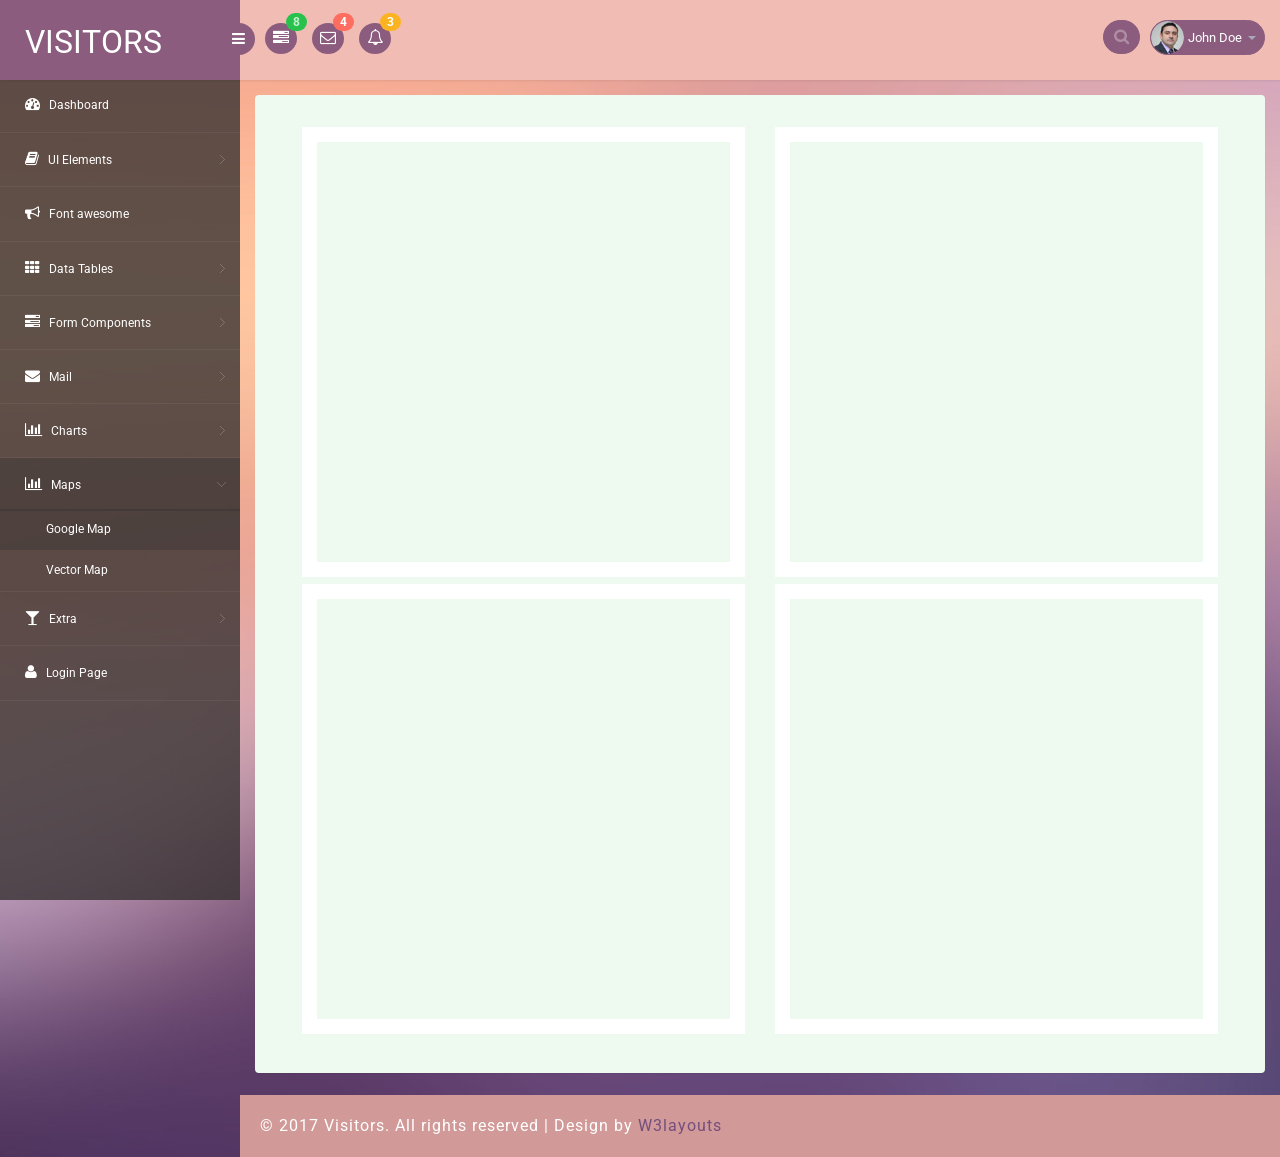
<file: project/public/source/admin/google_map.html>
<!--A Design by W3layouts
Author: W3layout
Author URL: http://w3layouts.com
License: Creative Commons Attribution 3.0 Unported
License URL: http://creativecommons.org/licenses/by/3.0/
-->
<!DOCTYPE html>
<head>
<title>Visitors an Admin Panel Category Bootstrap Responsive Website Template | Google_map :: w3layouts</title>
<meta name="viewport" content="width=device-width, initial-scale=1">
<meta http-equiv="Content-Type" content="text/html; charset=utf-8" />
<meta name="keywords" content="Visitors Responsive web template, Bootstrap Web Templates, Flat Web Templates, Android Compatible web template, 
Smartphone Compatible web template, free webdesigns for Nokia, Samsung, LG, SonyEricsson, Motorola web design" />
<script type="application/x-javascript"> addEventListener("load", function() { setTimeout(hideURLbar, 0); }, false); function hideURLbar(){ window.scrollTo(0,1); } </script>
<!-- bootstrap-css -->
<link rel="stylesheet" href="css/bootstrap.min.css" >
<!-- //bootstrap-css -->
<!-- Custom CSS -->
<link href="css/style.css" rel='stylesheet' type='text/css' />
<link href="css/style-responsive.css" rel="stylesheet"/>
<!-- font CSS -->
<link href='//fonts.googleapis.com/css?family=Roboto:400,100,100italic,300,300italic,400italic,500,500italic,700,700italic,900,900italic' rel='stylesheet' type='text/css'>
<!-- font-awesome icons -->
<link rel="stylesheet" href="css/font.css" type="text/css"/>
<link href="css/font-awesome.css" rel="stylesheet"> 
<!-- //font-awesome icons -->
<script src="js/jquery2.0.3.min.js"></script>
</head>
<body>
<section id="container">
<!--header start-->
<header class="header fixed-top clearfix">
<!--logo start-->
<div class="brand">
    <a href="index.html" class="logo">
        VISITORS
    </a>
    <div class="sidebar-toggle-box">
        <div class="fa fa-bars"></div>
    </div>
</div>
<!--logo end-->
<div class="nav notify-row" id="top_menu">
    <!--  notification start -->
    <ul class="nav top-menu">
        <!-- settings start -->
        <li class="dropdown">
            <a data-toggle="dropdown" class="dropdown-toggle" href="#">
                <i class="fa fa-tasks"></i>
                <span class="badge bg-success">8</span>
            </a>
            <ul class="dropdown-menu extended tasks-bar">
                <li>
                    <p class="">You have 8 pending tasks</p>
                </li>
                <li>
                    <a href="#">
                        <div class="task-info clearfix">
                            <div class="desc pull-left">
                                <h5>Target Sell</h5>
                                <p>25% , Deadline  12 June’13</p>
                            </div>
                                    <span class="notification-pie-chart pull-right" data-percent="45">
                            <span class="percent"></span>
                            </span>
                        </div>
                    </a>
                </li>
                <li>
                    <a href="#">
                        <div class="task-info clearfix">
                            <div class="desc pull-left">
                                <h5>Product Delivery</h5>
                                <p>45% , Deadline  12 June’13</p>
                            </div>
                                    <span class="notification-pie-chart pull-right" data-percent="78">
                            <span class="percent"></span>
                            </span>
                        </div>
                    </a>
                </li>
                <li>
                    <a href="#">
                        <div class="task-info clearfix">
                            <div class="desc pull-left">
                                <h5>Payment collection</h5>
                                <p>87% , Deadline  12 June’13</p>
                            </div>
                                    <span class="notification-pie-chart pull-right" data-percent="60">
                            <span class="percent"></span>
                            </span>
                        </div>
                    </a>
                </li>
                <li>
                    <a href="#">
                        <div class="task-info clearfix">
                            <div class="desc pull-left">
                                <h5>Target Sell</h5>
                                <p>33% , Deadline  12 June’13</p>
                            </div>
                                    <span class="notification-pie-chart pull-right" data-percent="90">
                            <span class="percent"></span>
                            </span>
                        </div>
                    </a>
                </li>

                <li class="external">
                    <a href="#">See All Tasks</a>
                </li>
            </ul>
        </li>
        <!-- settings end -->
        <!-- inbox dropdown start-->
        <li id="header_inbox_bar" class="dropdown">
            <a data-toggle="dropdown" class="dropdown-toggle" href="#">
                <i class="fa fa-envelope-o"></i>
                <span class="badge bg-important">4</span>
            </a>
            <ul class="dropdown-menu extended inbox">
                <li>
                    <p class="red">You have 4 Mails</p>
                </li>
                <li>
                    <a href="#">
                        <span class="photo"><img alt="avatar" src="images/3.png"></span>
                                <span class="subject">
                                <span class="from">Jonathan Smith</span>
                                <span class="time">Just now</span>
                                </span>
                                <span class="message">
                                    Hello, this is an example msg.
                                </span>
                    </a>
                </li>
                <li>
                    <a href="#">
                        <span class="photo"><img alt="avatar" src="images/1.png"></span>
                                <span class="subject">
                                <span class="from">Jane Doe</span>
                                <span class="time">2 min ago</span>
                                </span>
                                <span class="message">
                                    Nice admin template
                                </span>
                    </a>
                </li>
                <li>
                    <a href="#">
                        <span class="photo"><img alt="avatar" src="images/3.png"></span>
                                <span class="subject">
                                <span class="from">Tasi sam</span>
                                <span class="time">2 days ago</span>
                                </span>
                                <span class="message">
                                    This is an example msg.
                                </span>
                    </a>
                </li>
                <li>
                    <a href="#">
                        <span class="photo"><img alt="avatar" src="images/2.png"></span>
                                <span class="subject">
                                <span class="from">Mr. Perfect</span>
                                <span class="time">2 hour ago</span>
                                </span>
                                <span class="message">
                                    Hi there, its a test
                                </span>
                    </a>
                </li>
                <li>
                    <a href="#">See all messages</a>
                </li>
            </ul>
        </li>
        <!-- inbox dropdown end -->
        <!-- notification dropdown start-->
        <li id="header_notification_bar" class="dropdown">
            <a data-toggle="dropdown" class="dropdown-toggle" href="#">

                <i class="fa fa-bell-o"></i>
                <span class="badge bg-warning">3</span>
            </a>
            <ul class="dropdown-menu extended notification">
                <li>
                    <p>Notifications</p>
                </li>
                <li>
                    <div class="alert alert-info clearfix">
                        <span class="alert-icon"><i class="fa fa-bolt"></i></span>
                        <div class="noti-info">
                            <a href="#"> Server #1 overloaded.</a>
                        </div>
                    </div>
                </li>
                <li>
                    <div class="alert alert-danger clearfix">
                        <span class="alert-icon"><i class="fa fa-bolt"></i></span>
                        <div class="noti-info">
                            <a href="#"> Server #2 overloaded.</a>
                        </div>
                    </div>
                </li>
                <li>
                    <div class="alert alert-success clearfix">
                        <span class="alert-icon"><i class="fa fa-bolt"></i></span>
                        <div class="noti-info">
                            <a href="#"> Server #3 overloaded.</a>
                        </div>
                    </div>
                </li>

            </ul>
        </li>
        <!-- notification dropdown end -->
    </ul>
    <!--  notification end -->
</div>
<div class="top-nav clearfix">
    <!--search & user info start-->
    <ul class="nav pull-right top-menu">
        <li>
            <input type="text" class="form-control search" placeholder=" Search">
        </li>
        <!-- user login dropdown start-->
        <li class="dropdown">
            <a data-toggle="dropdown" class="dropdown-toggle" href="#">
                <img alt="" src="images/2.png">
                <span class="username">John Doe</span>
                <b class="caret"></b>
            </a>
            <ul class="dropdown-menu extended logout">
                <li><a href="#"><i class=" fa fa-suitcase"></i>Profile</a></li>
                <li><a href="#"><i class="fa fa-cog"></i> Settings</a></li>
                <li><a href="login.html"><i class="fa fa-key"></i> Log Out</a></li>
            </ul>
        </li>
        <!-- user login dropdown end -->
       
    </ul>
    <!--search & user info end-->
</div>
</header>
<!--header end-->
<!--sidebar start-->
<aside>
    <div id="sidebar" class="nav-collapse">
        <!-- sidebar menu start-->
        <div class="leftside-navigation">
            <ul class="sidebar-menu" id="nav-accordion">
                <li>
                    <a href="index.html">
                        <i class="fa fa-dashboard"></i>
                        <span>Dashboard</span>
                    </a>
                </li>
                <li class="sub-menu">
                    <a href="javascript:;">
                        <i class="fa fa-book"></i>
                        <span>UI Elements</span>
                    </a>
                    <ul class="sub">
						<li><a href="typography.html">Typography</a></li>
						<li><a href="glyphicon.html">glyphicon</a></li>
                        <li><a href="grids.html">Grids</a></li>
                    </ul>
                </li>
                <li>
                    <a href="fontawesome.html">
                        <i class="fa fa-bullhorn"></i>
                        <span>Font awesome </span>
                    </a>
                </li>
                <li class="sub-menu">
                    <a href="javascript:;">
                        <i class="fa fa-th"></i>
                        <span>Data Tables</span>
                    </a>
                    <ul class="sub">
                        <li><a href="basic_table.html">Basic Table</a></li>
                        <li><a href="responsive_table.html">Responsive Table</a></li>
                    </ul>
                </li>
                <li class="sub-menu">
                    <a href="javascript:;">
                        <i class="fa fa-tasks"></i>
                        <span>Form Components</span>
                    </a>
                    <ul class="sub">
                        <li><a href="form_component.html">Form Elements</a></li>
                        <li><a href="form_validation.html">Form Validation</a></li>
						<li><a href="dropzone.html">Dropzone</a></li>
                    </ul>
                </li>
                <li class="sub-menu">
                    <a href="javascript:;">
                        <i class="fa fa-envelope"></i>
                        <span>Mail </span>
                    </a>
                    <ul class="sub">
                        <li><a href="mail.html">Inbox</a></li>
                        <li><a href="mail_compose.html">Compose Mail</a></li>
                    </ul>
                </li>
                <li class="sub-menu">
                    <a href="javascript:;">
                        <i class=" fa fa-bar-chart-o"></i>
                        <span>Charts</span>
                    </a>
                    <ul class="sub">
                        <li><a href="chartjs.html">Chart js</a></li>
                        <li><a href="flot_chart.html">Flot Charts</a></li>
                    </ul>
                </li>
                <li class="sub-menu">
                    <a class="active" href="javascript:;">
                        <i class=" fa fa-bar-chart-o"></i>
                        <span>Maps</span>
                    </a>
                    <ul class="sub">
                        <li><a class="active" href="google_map.html">Google Map</a></li>
                        <li><a href="vector_map.html">Vector Map</a></li>
                    </ul>
                </li>
                <li class="sub-menu">
                    <a href="javascript:;">
                        <i class="fa fa-glass"></i>
                        <span>Extra</span>
                    </a>
                    <ul class="sub">
                        <li><a href="gallery.html">Gallery</a></li>
						<li><a href="404.html">404 Error</a></li>
                        <li><a href="registration.html">Registration</a></li>
                    </ul>
                </li>
                <li>
                    <a href="login.html">
                        <i class="fa fa-user"></i>
                        <span>Login Page</span>
                    </a>
                </li>
            </ul>           
		</div>
        <!-- sidebar menu end-->
    </div>
</aside>
<!--sidebar end-->
<!--main content start-->
<section id="main-content">
	<section class="wrapper">
		<div class="w3-agile-google_map">
			<div class="col-md-6 w3-agile-map-left">
				<iframe src="https://www.google.com/maps/embed?pb=!1m18!1m12!1m3!1d2275.784541893285!2d151.2096437065745!3d-33.87025621433536!2m3!1f0!2f0!3f0!3m2!1i1024!2i768!4f13.1!3m3!1m2!1s0x6b12ae401e8b983f%3A0x5017d681632ccc0!2sSydney+NSW+2000%2C+Australia!5e0!3m2!1sen!2sin!4v1493293103988" allowfullscreen></iframe>
			</div>
			<div class="col-md-6 w3-agile-map-right">
				<iframe src="https://www.google.com/maps/embed?pb=!1m18!1m12!1m3!1d36405.44665128823!2d151.19658167210315!3d-33.88691102544868!2m3!1f0!2f0!3f0!3m2!1i1024!2i768!4f13.1!3m3!1m2!1s0x6b12ae401e8b983f%3A0x5017d681632ccc0!2sSydney+NSW+2000%2C+Australia!5e0!3m2!1sen!2sin!4v1493293123113" allowfullscreen></iframe>
			</div>
			<div class="col-md-6 w3-agile-map-left">
				<iframe src="https://www.google.com/maps/embed?pb=!1m18!1m12!1m3!1d72796.87928904165!2d151.19474656031795!3d-33.90332672040101!2m3!1f0!2f0!3f0!3m2!1i1024!2i768!4f13.1!3m3!1m2!1s0x6b12ae401e8b983f%3A0x5017d681632ccc0!2sSydney+NSW+2000%2C+Australia!5e0!3m2!1sen!2sin!4v1493293146656" allowfullscreen></iframe>
			</div>
			<div class="col-md-6 w3-agile-map-right">
				<iframe src="https://www.google.com/maps/embed?pb=!1m18!1m12!1m3!1d244844.63174305344!2d151.0819551321716!3d-33.90816874010408!2m3!1f0!2f0!3f0!3m2!1i1024!2i768!4f13.1!3m3!1m2!1s0x6b12ae401e8b983f%3A0x5017d681632ccc0!2sSydney+NSW+2000%2C+Australia!5e0!3m2!1sen!2sin!4v1493293172642" allowfullscreen></iframe>
			</div>
			<div class="clearfix"></div>
		</div>
</section>
 <!-- footer -->
	<div class="footer">
		<div class="wthree-copyright">
			<p>© 2017 Visitors. All rights reserved | Design by <a href="http://w3layouts.com">W3layouts</a></p>
		</div>
	</div>
  <!-- / footer -->
</section>

<!-- main content end -->
</section>
<script src="js/bootstrap.js"></script>
<script src="js/jquery.dcjqaccordion.2.7.js"></script>
<script src="js/scripts.js"></script>
<script src="js/jquery.slimscroll.js"></script>
<script src="js/jquery.nicescroll.js"></script>
<!--[if lte IE 8]><script language="javascript" type="text/javascript" src="js/flot-chart/excanvas.min.js"></script><![endif]-->
<script src="js/jquery.scrollTo.js"></script>
</body>
</html>
</file>
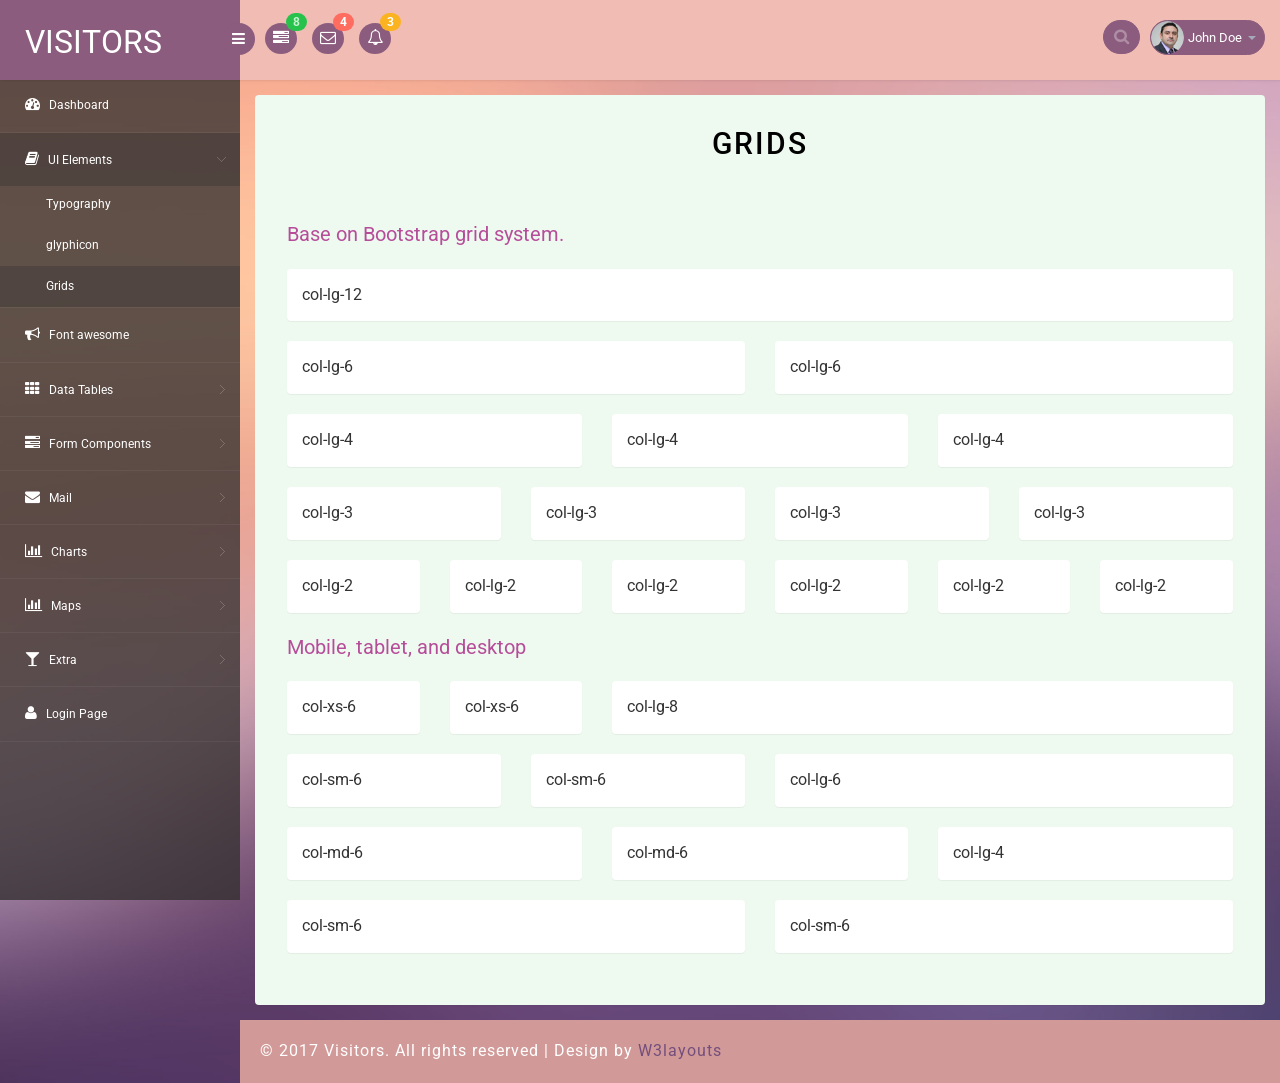
<file: project/public/source/admin/grids.html>
<!--A Design by W3layouts
Author: W3layout
Author URL: http://w3layouts.com
License: Creative Commons Attribution 3.0 Unported
License URL: http://creativecommons.org/licenses/by/3.0/
-->
<!DOCTYPE html>
<head>
<title>Visitors an Admin Panel Category Bootstrap Responsive Website Template | Grids :: w3layouts</title>
<meta name="viewport" content="width=device-width, initial-scale=1">
<meta http-equiv="Content-Type" content="text/html; charset=utf-8" />
<meta name="keywords" content="Visitors Responsive web template, Bootstrap Web Templates, Flat Web Templates, Android Compatible web template, 
Smartphone Compatible web template, free webdesigns for Nokia, Samsung, LG, SonyEricsson, Motorola web design" />
<script type="application/x-javascript"> addEventListener("load", function() { setTimeout(hideURLbar, 0); }, false); function hideURLbar(){ window.scrollTo(0,1); } </script>
<!-- bootstrap-css -->
<link rel="stylesheet" href="css/bootstrap.min.css" >
<!-- //bootstrap-css -->
<!-- Custom CSS -->
<link href="css/style.css" rel='stylesheet' type='text/css' />
<link href="css/style-responsive.css" rel="stylesheet"/>
<!-- font CSS -->
<link href='//fonts.googleapis.com/css?family=Roboto:400,100,100italic,300,300italic,400italic,500,500italic,700,700italic,900,900italic' rel='stylesheet' type='text/css'>
<!-- font-awesome icons -->
<link rel="stylesheet" href="css/font.css" type="text/css"/>
<link href="css/font-awesome.css" rel="stylesheet"> 
<!-- //font-awesome icons -->
<script src="js/jquery2.0.3.min.js"></script>
</head>
<body>
<section id="container">
<!--header start-->
<header class="header fixed-top clearfix">
<!--logo start-->
<div class="brand">

    <a href="index.html" class="logo">
        VISITORS
    </a>
    <div class="sidebar-toggle-box">
        <div class="fa fa-bars"></div>
    </div>
</div>
<!--logo end-->

<div class="nav notify-row" id="top_menu">
    <!--  notification start -->
    <ul class="nav top-menu">
        <!-- settings start -->
        <li class="dropdown">
            <a data-toggle="dropdown" class="dropdown-toggle" href="#">
                <i class="fa fa-tasks"></i>
                <span class="badge bg-success">8</span>
            </a>
            <ul class="dropdown-menu extended tasks-bar">
                <li>
                    <p class="">You have 8 pending tasks</p>
                </li>
                <li>
                    <a href="#">
                        <div class="task-info clearfix">
                            <div class="desc pull-left">
                                <h5>Target Sell</h5>
                                <p>25% , Deadline  12 June’13</p>
                            </div>
                                    <span class="notification-pie-chart pull-right" data-percent="45">
                            <span class="percent"></span>
                            </span>
                        </div>
                    </a>
                </li>
                <li>
                    <a href="#">
                        <div class="task-info clearfix">
                            <div class="desc pull-left">
                                <h5>Product Delivery</h5>
                                <p>45% , Deadline  12 June’13</p>
                            </div>
                                    <span class="notification-pie-chart pull-right" data-percent="78">
                            <span class="percent"></span>
                            </span>
                        </div>
                    </a>
                </li>
                <li>
                    <a href="#">
                        <div class="task-info clearfix">
                            <div class="desc pull-left">
                                <h5>Payment collection</h5>
                                <p>87% , Deadline  12 June’13</p>
                            </div>
                                    <span class="notification-pie-chart pull-right" data-percent="60">
                            <span class="percent"></span>
                            </span>
                        </div>
                    </a>
                </li>
                <li>
                    <a href="#">
                        <div class="task-info clearfix">
                            <div class="desc pull-left">
                                <h5>Target Sell</h5>
                                <p>33% , Deadline  12 June’13</p>
                            </div>
                                    <span class="notification-pie-chart pull-right" data-percent="90">
                            <span class="percent"></span>
                            </span>
                        </div>
                    </a>
                </li>

                <li class="external">
                    <a href="#">See All Tasks</a>
                </li>
            </ul>
        </li>
        <!-- settings end -->
        <!-- inbox dropdown start-->
        <li id="header_inbox_bar" class="dropdown">
            <a data-toggle="dropdown" class="dropdown-toggle" href="#">
                <i class="fa fa-envelope-o"></i>
                <span class="badge bg-important">4</span>
            </a>
            <ul class="dropdown-menu extended inbox">
                <li>
                    <p class="red">You have 4 Mails</p>
                </li>
                <li>
                    <a href="#">
                        <span class="photo"><img alt="avatar" src="images/3.png"></span>
                                <span class="subject">
                                <span class="from">Jonathan Smith</span>
                                <span class="time">Just now</span>
                                </span>
                                <span class="message">
                                    Hello, this is an example msg.
                                </span>
                    </a>
                </li>
                <li>
                    <a href="#">
                        <span class="photo"><img alt="avatar" src="images/1.png"></span>
                                <span class="subject">
                                <span class="from">Jane Doe</span>
                                <span class="time">2 min ago</span>
                                </span>
                                <span class="message">
                                    Nice admin template
                                </span>
                    </a>
                </li>
                <li>
                    <a href="#">
                        <span class="photo"><img alt="avatar" src="images/3.png"></span>
                                <span class="subject">
                                <span class="from">Tasi sam</span>
                                <span class="time">2 days ago</span>
                                </span>
                                <span class="message">
                                    This is an example msg.
                                </span>
                    </a>
                </li>
                <li>
                    <a href="#">
                        <span class="photo"><img alt="avatar" src="images/2.png"></span>
                                <span class="subject">
                                <span class="from">Mr. Perfect</span>
                                <span class="time">2 hour ago</span>
                                </span>
                                <span class="message">
                                    Hi there, its a test
                                </span>
                    </a>
                </li>
                <li>
                    <a href="#">See all messages</a>
                </li>
            </ul>
        </li>
        <!-- inbox dropdown end -->
        <!-- notification dropdown start-->
        <li id="header_notification_bar" class="dropdown">
            <a data-toggle="dropdown" class="dropdown-toggle" href="#">

                <i class="fa fa-bell-o"></i>
                <span class="badge bg-warning">3</span>
            </a>
            <ul class="dropdown-menu extended notification">
                <li>
                    <p>Notifications</p>
                </li>
                <li>
                    <div class="alert alert-info clearfix">
                        <span class="alert-icon"><i class="fa fa-bolt"></i></span>
                        <div class="noti-info">
                            <a href="#"> Server #1 overloaded.</a>
                        </div>
                    </div>
                </li>
                <li>
                    <div class="alert alert-danger clearfix">
                        <span class="alert-icon"><i class="fa fa-bolt"></i></span>
                        <div class="noti-info">
                            <a href="#"> Server #2 overloaded.</a>
                        </div>
                    </div>
                </li>
                <li>
                    <div class="alert alert-success clearfix">
                        <span class="alert-icon"><i class="fa fa-bolt"></i></span>
                        <div class="noti-info">
                            <a href="#"> Server #3 overloaded.</a>
                        </div>
                    </div>
                </li>

            </ul>
        </li>
        <!-- notification dropdown end -->
    </ul>
    <!--  notification end -->
</div>
<div class="top-nav clearfix">
    <!--search & user info start-->
    <ul class="nav pull-right top-menu">
        <li>
            <input type="text" class="form-control search" placeholder=" Search">
        </li>
        <!-- user login dropdown start-->
        <li class="dropdown">
            <a data-toggle="dropdown" class="dropdown-toggle" href="#">
                <img alt="" src="images/2.png">
                <span class="username">John Doe</span>
                <b class="caret"></b>
            </a>
            <ul class="dropdown-menu extended logout">
                <li><a href="#"><i class=" fa fa-suitcase"></i>Profile</a></li>
                <li><a href="#"><i class="fa fa-cog"></i> Settings</a></li>
                <li><a href="login.html"><i class="fa fa-key"></i> Log Out</a></li>
            </ul>
        </li>
        <!-- user login dropdown end -->
       
    </ul>
    <!--search & user info end-->
</div>
</header>
<!--header end-->
<!--sidebar start-->
<aside>
    <div id="sidebar" class="nav-collapse">
        <!-- sidebar menu start-->
        <div class="leftside-navigation">
            <ul class="sidebar-menu" id="nav-accordion">
                <li>
                    <a href="index.html">
                        <i class="fa fa-dashboard"></i>
                        <span>Dashboard</span>
                    </a>
                </li>
                
                <li class="sub-menu">
                    <a class="active" href="javascript:;">
                        <i class="fa fa-book"></i>
                        <span>UI Elements</span>
                    </a>
                    <ul class="sub">
						<li><a href="typography.html">Typography</a></li>
						<li><a href="glyphicon.html">glyphicon</a></li>
                        <li><a class="active" href="grids.html">Grids</a></li>
                    </ul>
                </li>
                <li>
                    <a href="fontawesome.html">
                        <i class="fa fa-bullhorn"></i>
                        <span>Font awesome </span>
                    </a>
                </li>
                <li class="sub-menu">
                    <a href="javascript:;">
                        <i class="fa fa-th"></i>
                        <span>Data Tables</span>
                    </a>
                    <ul class="sub">
                        <li><a href="basic_table.html">Basic Table</a></li>
                        <li><a href="responsive_table.html">Responsive Table</a></li>
                    </ul>
                </li>
                <li class="sub-menu">
                    <a href="javascript:;">
                        <i class="fa fa-tasks"></i>
                        <span>Form Components</span>
                    </a>
                    <ul class="sub">
                        <li><a href="form_component.html">Form Elements</a></li>
                        <li><a href="form_validation.html">Form Validation</a></li>
						<li><a href="dropzone.html">Dropzone</a></li>
                    </ul>
                </li>
                <li class="sub-menu">
                    <a href="javascript:;">
                        <i class="fa fa-envelope"></i>
                        <span>Mail </span>
                    </a>
                    <ul class="sub">
                        <li><a href="mail.html">Inbox</a></li>
                        <li><a href="mail_compose.html">Compose Mail</a></li>
                    </ul>
                </li>
                <li class="sub-menu">
                    <a href="javascript:;">
                        <i class=" fa fa-bar-chart-o"></i>
                        <span>Charts</span>
                    </a>
                    <ul class="sub">
                        <li><a href="chartjs.html">Chart js</a></li>
                        <li><a href="flot_chart.html">Flot Charts</a></li>
                    </ul>
                </li>
                <li class="sub-menu">
                    <a href="javascript:;">
                        <i class=" fa fa-bar-chart-o"></i>
                        <span>Maps</span>
                    </a>
                    <ul class="sub">
                        <li><a href="google_map.html">Google Map</a></li>
                        <li><a href="vector_map.html">Vector Map</a></li>
                    </ul>
                </li>
                <li class="sub-menu">
                    <a href="javascript:;">
                        <i class="fa fa-glass"></i>
                        <span>Extra</span>
                    </a>
                    <ul class="sub">
                        <li><a href="gallery.html">Gallery</a></li>
						<li><a href="404.html">404 Error</a></li>
                        <li><a href="registration.html">Registration</a></li>
                    </ul>
                </li>
                <li>
                    <a href="login.html">
                        <i class="fa fa-user"></i>
                        <span>Login Page</span>
                    </a>
                </li>
            </ul>            </div>
        <!-- sidebar menu end-->
    </div>
</aside>
<!--sidebar end-->
<!--main content start-->
<section id="main-content">
	<section class=" wrapper">
		<div class="agile-grid">
		<h2 class="w3ls_head">Grids</h2>
            <div class="row">
                <div class="col-lg-12"> <p class="hd-title">Base on Bootstrap grid system.</p></div>
                <div class="col-lg-12">
                    <section class="panel">
                        <div class="panel-body">col-lg-12</div>
                    </section>
                </div>
            </div>
            <div class="row">
                <div class="col-lg-6">
                    <section class="panel">
                        <div class="panel-body">col-lg-6</div>
                    </section>
                </div>
                <div class="col-lg-6">
                    <section class="panel">
                        <div class="panel-body">col-lg-6</div>
                    </section>
                </div>
            </div>
            <div class="row">
                <div class="col-lg-4">
                    <section class="panel">
                        <div class="panel-body">col-lg-4</div>
                    </section>
                </div>
                <div class="col-lg-4">
                    <section class="panel">
                        <div class="panel-body">col-lg-4</div>
                    </section>
                </div>
                <div class="col-lg-4">
                    <section class="panel">
                        <div class="panel-body">col-lg-4</div>
                    </section>
                </div>
            </div>
            <div class="row">
                <div class="col-lg-3">
                    <section class="panel">
                        <div class="panel-body">col-lg-3</div>
                    </section>
                </div>
                <div class="col-lg-3">
                    <section class="panel">
                        <div class="panel-body">col-lg-3</div>
                    </section>
                </div>
                <div class="col-lg-3">
                    <section class="panel">
                        <div class="panel-body">col-lg-3</div>
                    </section>
                </div>
                <div class="col-lg-3">
                    <section class="panel">
                        <div class="panel-body">col-lg-3</div>
                    </section>
                </div>
            </div>

            <div class="row">
                <div class="col-lg-2">
                    <section class="panel">
                        <div class="panel-body">col-lg-2</div>
                    </section>
                </div>
                <div class="col-lg-2">
                    <section class="panel">
                        <div class="panel-body">col-lg-2</div>
                    </section>
                </div>
                <div class="col-lg-2">
                    <section class="panel">
                        <div class="panel-body">col-lg-2</div>
                    </section>
                </div>
                <div class="col-lg-2">
                    <section class="panel">
                        <div class="panel-body">col-lg-2</div>
                    </section>
                </div>
                <div class="col-lg-2">
                    <section class="panel">
                        <div class="panel-body">col-lg-2</div>
                    </section>
                </div>
                <div class="col-lg-2">
                    <section class="panel">
                        <div class="panel-body">col-lg-2</div>
                    </section>
                </div>
            </div>
            <div class="row">
                <div class="col-lg-12"> <p class="hd-title">Mobile, tablet, and desktop</p> </div>
            </div>
            <div class="row">
                <div class="col-lg-4">
                    <div class="row">
                        <div class="col-xs-6">
                            <section class="panel">
                                <div class="panel-body">col-xs-6</div>
                            </section>
                        </div>
                        <div class="col-xs-6">
                            <section class="panel">
                                <div class="panel-body">col-xs-6</div>
                            </section>
                        </div>
                    </div>
                </div>
                <div class="col-lg-8">
                    <section class="panel">
                        <div class="panel-body">col-lg-8</div>
                    </section>
                </div>
            </div>
            <div class="row">
                <div class="col-lg-6">
                    <div class="row">
                        <div class="col-sm-6">
                            <section class="panel">
                                <div class="panel-body">col-sm-6</div>
                            </section>
                        </div>
                        <div class="col-sm-6">
                            <section class="panel">
                                <div class="panel-body">col-sm-6</div>
                            </section>
                        </div>
                    </div>
                </div>
                <div class="col-lg-6">
                    <section class="panel">
                        <div class="panel-body">col-lg-6</div>
                    </section>
                </div>
            </div>
            <div class="row">
                <div class="col-lg-8">
                    <div class="row">
                        <div class="col-md-6">
                            <section class="panel">
                                <div class="panel-body">col-md-6</div>
                            </section>
                        </div>
                        <div class="col-md-6">
                            <section class="panel">
                                <div class="panel-body">col-md-6</div>
                            </section>
                        </div>
                    </div>
                </div>
                <div class="col-lg-4">
                    <section class="panel">
                        <div class="panel-body">col-lg-4</div>
                    </section>
                </div>
            </div>
            <div class="row">
                <div class="col-sm-6">
                    <section class="panel">
                        <div class="panel-body">col-sm-6</div>
                    </section>
                </div>
                <div class="col-sm-6">
                    <section class="panel">
                        <div class="panel-body">col-sm-6</div>
                    </section>
                </div>
            </div>
		</div>
        </section>
 <!-- footer -->
		  <div class="footer">
			<div class="wthree-copyright">
			  <p>© 2017 Visitors. All rights reserved | Design by <a href="http://w3layouts.com">W3layouts</a></p>
			</div>
		  </div>
  <!-- / footer -->
</section>

<!--main content end-->
</section>
<script src="js/bootstrap.js"></script>
<script src="js/jquery.dcjqaccordion.2.7.js"></script>
<script src="js/scripts.js"></script>
<script src="js/jquery.slimscroll.js"></script>
<script src="js/jquery.nicescroll.js"></script>
<!--[if lte IE 8]><script language="javascript" type="text/javascript" src="js/flot-chart/excanvas.min.js"></script><![endif]-->
<script src="js/jquery.scrollTo.js"></script>
</body>
</html>
</file>
<file: project/public/source/admin/css/style.css>
/*
Author: W3layout
Author URL: http://w3layouts.com
License: Creative Commons Attribution 3.0 Unported
License URL: http://creativecommons.org/licenses/by/3.0/
*/
h4, h5, h6,
h1, h2, h3 {margin: 0;}
ul, ol {margin: 0;}
p {margin: 0;}

html, body{
	font-family: 'Roboto', sans-serif;
    font-size: 100%;
    overflow-x: hidden;
    background: url(../images/bg.jpg) no-repeat 0px 0px;
	background-size:cover;
}
body a{
	transition: 0.5s all ease;
	-webkit-transition: 0.5s all ease;
	-moz-transition: 0.5s all ease;
	-o-transition: 0.5s all ease;
	-ms-transition: 0.5s all ease;
	text-decoration:none;
}
h1,h2,h3,h4,h5,h6{
	margin:0;			   
}
p{
	margin:0;
}
ul,label{
	margin:0;
	padding:0;
}
body a:hover{
	text-decoration:none;
}
	/*sidebar navigation*/
#sidebar {
    width:240px;
    height:100%;
    position:fixed;
    background:rgba(52, 48, 48, 0.78);
    -webkit-transition:all .3s ease-in-out;
    -moz-transition:all .3s ease-in-out;
    -o-transition:all .3s ease-in-out;
    transition:all .3s ease-in-out;
}
#sidebar ul li {
    position: relative;
}
.leftside-navigation,.right-stat-bar{
    height: 100%;
}
.right-stat-bar ul {
    list-style-type: none;
    padding-left: 0;
}
/*LEFT NAVIGATION ICON*/
.dcjq-icon {
    height:17px;
    width:17px;
    display:inline-block;
    background:url(../images/nav-expand.png) no-repeat top;
    border-radius:3px;
    -moz-border-radius:3px;
    -webkit-border-radius:3px;
    position:absolute;
    right:10px;
}
.active .dcjq-icon {
    background:url(../images/nav-expand.png) no-repeat bottom;
    border-radius:3px;
    -moz-border-radius:3px;
    -webkit-border-radius:3px;
}
.right-side-accordion .dcjq-icon {
    height:17px;
    width:17px;
    display:inline-block;
    background:url(../images/acc-expand.png) no-repeat top;
    border-radius:3px;
    -moz-border-radius:3px;
    -webkit-border-radius:3px;
    position:absolute;
    right:10px;
}
.right-side-accordion .active .dcjq-icon {
    background:url(../images/acc-expand.png) no-repeat bottom;
    border-radius:3px;
    -moz-border-radius:3px;
    -webkit-border-radius: 3px;
}
.right-side-accordion li:nth-child(2) ul li .prog-row {
    border: none;
}
/*---*/
.nav-collapse.collapse {
    display:inline;
}
ul.sidebar-menu,ul.sidebar-menu li ul.sub {
    margin:-2px 0 0;
    padding:0;
}
ul.sidebar-menu {
    padding-top:80px;

}
#sidebar>ul>li>ul.sub {
    display:none;
}
#sidebar .sub-menu>.sub li a {
    padding-left:46px;
}
#sidebar>ul>li.active>ul.sub,#sidebar>ul>li>ul.sub>li>a {
    display:block;
}
ul.sidebar-menu li ul.sub li {
    background:rgba(52, 48, 48, 0);
    margin-bottom:0;
    margin-left:0;
    margin-right:0;
}
ul.sidebar-menu li ul.sub li a {
    font-size:12px;
    padding-top:13px;
    padding-bottom:13px;
    -webkit-transition:all 0.3s ease;
    -moz-transition:all 0.3s ease;
    -o-transition:all 0.3s ease;
    -ms-transition:all 0.3s ease;
    transition:all 0.3s ease;
    color:#fff;
}
ul.sidebar-menu li ul.sub li a:hover,ul.sidebar-menu li ul.sub li.active a {
    color:#fff;
    -webkit-transition:all 0.3s ease;
    -moz-transition:all 0.3s ease;
    -o-transition:all 0.3s ease;
    -ms-transition:all 0.3s ease;
    transition:all 0.3s ease;
    display:block;
    background:rgba(40, 40, 46, 0.28);
}
ul.sidebar-menu li {
    border-bottom:1px solid rgba(255,255,255,0.05);
}
ul.sidebar-menu li.sub-menu {
    line-height:15px;
}
ul.sidebar-menu ul.sub li {
    border-bottom:none;
}
ul.sidebar-menu li a span {
    display:inline-block;
}
ul.sidebar-menu li a {
    color:#fff;
    text-decoration:none;
    display:block;
    padding:18px 0 18px 25px;
    font-size:12px;
    outline:none;
    -webkit-transition:all 0.3s ease;
    -moz-transition:all 0.3s ease;
    -o-transition:all 0.3s ease;
    -ms-transition:all 0.3s ease;
    transition:all 0.3s ease;
}
ul.sidebar-menu li a.active, ul.sidebar-menu li a:hover, ul.sidebar-menu li a:focus {
    background: rgba(40, 40, 46, 0.28);
    color: #fff;
    display: block;
    -webkit-transition: all 0.3s ease;
    -moz-transition: all 0.3s ease;
    -o-transition: all 0.3s ease;
    -ms-transition: all 0.3s ease;
    transition: all 0.3s ease;
}
ul.sidebar-menu li a i {
    font-size:15px;
    padding-right:6px;
}
ul.sidebar-menu li a:hover i,ul.sidebar-menu li a:focus i {
    color:#fff;
}
ul.sidebar-menu li a.active i {
    color:#fff;
}
.mail-info,.mail-info:hover {
    margin:-3px 6px 0 0;
    font-size: 11px;
}
/*main content*/
#main-content {
    margin-left:240px;
    -webkit-transition:all .3s ease-in-out;
    -moz-transition:all .3s ease-in-out;
    -o-transition:all .3s ease-in-out;
    transition:all .3s ease-in-out;
}
.footer {
    background: #d19a98;
    padding: 20px;
}
.footer p {
    color: #fff;
    letter-spacing: 1px;
}
.footer p a {
    color: #744e7d;
}
.footer p a:hover {
    color: #fff;
}
.header {
    left:0;
    right:0;
    z-index:1002;
    background:rgb(240, 188, 180);
    -webkit-transition:all .3s ease-in-out;
    -moz-transition:all .3s ease-in-out;
    -o-transition:all .3s ease-in-out;
    transition:all .3s ease-in-out;
}
.merge-header {
    margin-right:240px;
}
.fixed-top {
    position:fixed;
    box-shadow:1px 0 3px rgba(0,0,0,.15);
}
.wrapper {
    display:inline-block;
    margin-top:80px;
    padding:15px;
    width:100%;
}
.brand {
    background:#8b5c7e;
    float:left;
    width:240px;
    height:80px;
    position:relative;
}
a.logo {
    font-size:32px;
    color:#fff;
    float:left;
    margin:20px 0 0 25px;
    text-transform:uppercase;
}
a.logo:hover,a.logo:focus {
    text-decoration:none;
    outline:none;
}
a.logo span {
    color: #FF6C60;
}
/*notification*/
#top_menu .nav>li,ul.top-menu>li {
    float:left;
}
.notify-row {
    float:left;
    margin-top:23px;
    margin-left:25px;
}
ul.top-menu {
    margin-right:15px;
    margin-top: 0;
}
ul.top-menu > li > a {
    color: #fff;
    font-size: 16px;
    background: #8b5c7e;
    padding: 4px 8px;
    margin-right: 15px;
    border-radius: 50%;
    -webkit-border-radius: 50%;
    padding-right: 8px !important;
}
ul.top-menu>li>a:hover,ul.top-menu>li>a:focus {
    background:#fa9fa4;
    text-decoration:none;
    color:#fff !important;
    padding-right:8px !important;
}
.nav .open>a, .nav .open>a:focus, .nav .open>a:hover {
     background:#fa9fa4 !important;
    color:#fff !important;
}
.notify-row .badge {
    position:absolute;
    right:-10px;
    top:-10px;
    z-index:100;
}
.dropdown-menu.extended {
    max-width:320px !important;
    min-width:160px !important;
    top:42px;
    width:300px !important;
    padding:0 10px;
    box-shadow:0 0px 5px rgba(0,0,0,0.1) !important;
    border-radius:5px;
    -webkit-border-radius:5px;
    background:#fff;
    border:none;
    left:-10px;
}
.notify-row .notification span.label {
    display:inline-block;
    height:21px;
    padding:5px;
    width:22px;
    font-size:12px;
    margin-right:10px;
}
.dropdown-menu.extended .alert-icon,.noti-info {
    float:left;
}
.noti-info {
    padding-left:10px;
    padding-top:6px;
    color:#414147;
}
.dropdown-menu.extended .alert {
    margin-bottom:10px;
}
.dropdown-menu.extended .alert-icon {
    border-radius:100%;
    display:inline-block;
    height:35px;
    width:35px;
}
.dropdown-menu.extended .alert-icon i {
    font-size:16px;
    width:35px;
    line-height:35px;
    height:35px;
}
.dropdown-menu.extended.inbox li a,.dropdown-menu.extended.tasks-bar li a {
    background:#f1f2f7;
    border-radius:5px;
    -webkit-border-radius:5px;
    padding:10px;
    margin-bottom:10px;
    float:left;
    width:100%;
}
.dropdown-menu.extended li p {
    margin:0;
    padding:10px 0;
    border-radius:0px;
    -webkit-border-radius:0px;
}
.dropdown-menu.extended li a {
    font-size:12px;
    list-style:none;
}
.dropdown-menu.extended.logout {
    padding:10px;
}
.dropdown-menu.extended.logout li a {
    padding:10px;
}
.dropdown-menu.extended li a:hover {
    color:#32323a;
}
.dropdown-menu.tasks-bar .task-info .desc {
    font-size:13px;
    font-weight:normal;
    float:left;
    width:80%;
}
.dropdown-menu.tasks-bar .task-info .desc h5 {
    color:#32323a;
    text-transform:uppercase;
    font-size:12px;
    font-weight:600;
    margin-bottom:5px;
    margin-top:0;
}
.dropdown-menu.tasks-bar .task-info .desc p {
    padding-top:0;
    color:#8f8f9b;
    font-weight:300;
}
.dropdown-menu.tasks-bar .task-info .percent {
    width:20%;
    float:right;
    font-size:13px;
    font-weight:600;
    padding-left:10px;
    line-height:normal;
}
.dropdown-menu.tasks-bar .progress {
    background:#fff;
}
.dropdown-menu.extended .progress {
    margin-bottom:0 !important;
    height:10px;
}
.dropdown-menu.inbox li a .photo img {
    border-radius:2px 2px 2px 2px;
    -webkit-border-radius:2px 2px 2px 2px;
    float:left;
    height:40px;
    margin-right:10px;
    width:40px;
}
.dropdown-menu.inbox li a .subject {
    display:block;
}
.dropdown-menu.inbox li a .subject .from {
    font-size:12px;
    font-weight:600;
}
.dropdown-menu.inbox li a .subject .time {
    font-size:11px;
    font-style:italic;
    font-weight:bold;
    position:absolute;
    right:20px;
}
.dropdown-menu.inbox li a .message {
    display:block !important;
    font-size:11px;
}
.top-nav {
    margin-top:20px;
}
.top-nav img {
    border-radius:50%;
    -webkit-border-radius:50%;
    width:33px;
}
.top-nav .icon-user i {
    height: 33px;
    width:33px;
    line-height: 33px;
    display: inline-block;
    font-size: 1.7em;
    padding-left: 10px;
}
.top-nav .icon-user .username {
    color: #555555;
    font-size: 13px;
    position: relative;
    top: -5px;
}
.top-nav .icon-user .caret {
    position: relative;
    top: -4px;
}
.top-nav ul.top-menu>li .dropdown-menu.logout {
    width:170px !important;
}
.top-nav li.dropdown .dropdown-menu {
    float:right;
    right:0;
    left:auto;
}
.dropdown-menu.extended.logout>li {
    float:left;
    width:100%;
}
.log-arrow-up {
    background:url("../images/top-arrow.png") no-repeat;
    width:18px;
    height:10px;
    margin-top:-20px;
    float:right;
    margin-right:15px;
}
.dropdown-menu.extended.logout>li>a {
    border-bottom:none !important;
}
.full-width .dropdown-menu.extended.logout>li>a:hover {
    background:#F1F2F7 !important;
    color:#32323a !important;
}
.dropdown-menu.extended.logout>li>a:hover {
    background:#F1F2F7 !important;
    border-radius:5px;
}
.dropdown-menu.extended.logout>li>a:hover i {
    color:#ffa2a2;
}
.dropdown-menu.extended.logout>li>a i {
    font-size:17px;
}
.dropdown-menu.extended.logout>li>a>i {
    padding-right:10px;
}
.top-nav .username {
    font-size:13px;
    color:#fff;
}
.top-nav ul.top-menu>li>a {
    border-radius: 100px;
    -webkit-border-radius: 100px;
    padding: 0px;
    background: none;
    margin-right: 0;
    border: 1px solid #8b5c7e;
    background: #8b5c7e;
}
.top-nav ul.top-menu>li.language>a {
    margin-top:-2px;
    padding:4px 12px;
    line-height:20px;
}
.top-nav ul.top-menu>li.language>a img {
    border-radius:0;
    -webkit-border-radius:0;
    width:18px;
}
.top-nav ul.top-menu>li.language ul.dropdown-menu li img {
    border-radius:0;
    -webkit-border-radius:0;
    width:18px;
}
.top-nav ul.top-menu>li {
    margin-left:10px;
}
.top-nav ul.top-menu>li>a:hover,.top-nav ul.top-menu>li>a:focus {
    border:1px solid #fa9fa4;
    background:#fa9fa4 !important;
    border-radius:100px;
    -webkit-border-radius:100px;
}
.top-nav .dropdown-menu.extended.logout {
    top:50px;
}
.top-nav .nav .caret {
    border-bottom-color:#A4AABA;
    border-top-color:#A4AABA;
}
.top-nav ul.top-menu>li>a:hover .caret {
    border-bottom-color:#000;
    border-top-color: #000;
}
/*form*/
.position-center {
    width:62%;
    margin: 0 auto;
}
/*----*/
.notify-arrow {
    background:url("../images/top-arrow.png") no-repeat;
    width:18px;
    height:10px;
    margin-top:0;
    opacity:0;
    position:absolute;
    left:16px;
    top:-20px;
    transition:all 0.25s ease 0s;
    z-index:10;
    margin-top:10px;
    opacity: 1;
}
/*search*/
.search {
    width: 20px;
    -webkit-transition: all .3s ease;
    -moz-transition: all .3s ease;
    -ms-transition: all .3s ease;
    -o-transition: all .3s ease;
    transition: all .3s ease;
    border: 1px solid #8b5c7e;
    box-shadow: none;
    background: #8b5c7e url(../images/search-icon.png) no-repeat 10px 8px;
    padding: 0 5px 0 30px;
    color: #fff;
    border-radius: 100px;
    -webkit-border-radius: 100px;
	cursor:pointer;
}
.search:focus {
    width:180px;
    border:1px solid #8b5c7e;
    box-shadow:none;
    -webkit-transition:all .3s ease;
    -moz-transition:all .3s ease;
    -ms-transition:all .3s ease;
    -o-transition:all .3s ease;
    transition:all .3s ease;
    color:#c8c8c8;
    font-weight: 300;
}
.todo-search:focus{
    width:100% !important;
}
/*--sidebar toggle---*/
.sidebar-toggle-box {
    float:left;
    margin-top:23px;
    margin-left:-15px;
    background:#8b5c7e;
    border-radius:50%;
    -webkit-border-radius:50%;
    width:32px;
    height:32px;
    position:absolute;
    right:-15px;
}
.sidebar-toggle-box .fa-bars {
    cursor:pointer;
    display:inline-block;
    font-size:15px;
    padding:8px 8px 8px 9px;
    color:#fff;
}
.sidebar-toggle-box:hover {
    background:#fa9fa4;
}
.hide-left-bar {
    margin-left:-240px !important;
    -webkit-transition:all .3s ease-in-out;
    -moz-transition:all .3s ease-in-out;
    -o-transition:all .3s ease-in-out;
    transition:all .3s ease-in-out;
}
.open-right-bar {
    right:0px !important;
    -webkit-transition:all .3s ease-in-out;
    -moz-transition:all .3s ease-in-out;
    -o-transition:all .3s ease-in-out;
    transition:all .3s ease-in-out;
}
.merge-left {
    margin-left:0px !important;
}
.hide-right-bar {
    margin-right:-240px !important;
    -webkit-transition:all .3s ease-in-out;
    -moz-transition:all .3s ease-in-out;
    -o-transition:all .3s ease-in-out;
    transition:all .3s ease-in-out;
}
.toggle-right-box {
    float:left;
    background:#f6f6f6;
    border-radius:50%;
    -webkit-border-radius:50%;
    width:35px;
    height:35px;
}
.toggle-right-box:hover {
    background:#ffa2a2;
}
.toggle-right-box:hover .fa-bars {
    color:rgba(0,0,0,0.3);
}
.toggle-right-box .fa-bars {
    cursor:pointer;
    display:inline-block;
    font-size:15px;
    padding:10px;
    color: #bfbfc1;
}
/*--market--*/
.market-update-block {
    padding: 2em 2em;
    background: #999;
}
.market-update-block h3 {
    color: #fff;
    font-size: 2em;
}
.market-update-block h4 {
	font-size: 1.2em;
    color: #fff;
    margin: 0.3em 0em;
}
.market-update-block p {
    color: #fff;
    font-size: 0.8em;
    line-height: 1.8em;
}
.market-update-block.clr-block-1 {
    background: #53d769;
    box-shadow: 0 2px 5px 0 rgba(0, 0, 0, 0.16), 0 2px 10px 0 rgba(0, 0, 0, 0.12);
    transition: 0.5s all;
  -webkit-transition: 0.5s all;
  -moz-transition: 0.5s all;
  -o-transition: 0.5s all;
}
.market-update-block.clr-block-2 {
    background:#fc3158;
    box-shadow: 0 2px 5px 0 rgba(0, 0, 0, 0.16), 0 2px 10px 0 rgba(0, 0, 0, 0.12);
    transition: 0.5s all;
  -webkit-transition: 0.5s all;
  -moz-transition: 0.5s all;
  -o-transition: 0.5s all;
}
.market-update-block.clr-block-3 {
    background:#147efb;
    box-shadow: 0 2px 5px 0 rgba(0, 0, 0, 0.16), 0 2px 10px 0 rgba(0, 0, 0, 0.12);
    transition: 0.5s all;
  -webkit-transition: 0.5s all;
  -moz-transition: 0.5s all;
  -o-transition: 0.5s all;
}
.market-update-block.clr-block-4 {
    background:#2a2727;
    box-shadow: 0 2px 5px 0 rgba(0, 0, 0, 0.16), 0 2px 10px 0 rgba(0, 0, 0, 0.12);
    transition: 0.5s all;
  -webkit-transition: 0.5s all;
  -moz-transition: 0.5s all;
  -o-transition: 0.5s all;
}
.market-update-block.clr-block-1:hover {
    background: #8b5c7e;
   transition: 0.5s all;
  -webkit-transition: 0.5s all;
  -moz-transition: 0.5s all;
  -o-transition: 0.5s all;
}
.market-update-block.clr-block-2:hover {
    background: #8b5c7e;
   transition: 0.5s all;
  -webkit-transition: 0.5s all;
  -moz-transition: 0.5s all;
  -o-transition: 0.5s all;
}
.market-update-block.clr-block-3:hover {
    background:#8b5c7e;
    transition: 0.5s all;
  -webkit-transition: 0.5s all;
  -moz-transition: 0.5s all;
  -o-transition: 0.5s all;
}
.market-update-block.clr-block-4:hover {
    background:#8b5c7e;
    transition: 0.5s all;
  -webkit-transition: 0.5s all;
  -moz-transition: 0.5s all;
  -o-transition: 0.5s all;
}
.market-update-right i.fa.fa-users {
    font-size: 3em;
    color:#fff;
   text-align: left;
}
.market-update-right i.fa.fa-eye {
     font-size: 3em;
    color:#fff;
   text-align: left;
}
.market-update-right i.fa.fa-usd {
     font-size:3em;
    color:#fff;
    text-align: left;
}
.market-update-right i.fa.fa-shopping-cart{
     font-size:3em;
    color:#fff;
    text-align: left;
}
.market-update-left {
    padding: 0px;
}
.market-update-right {
    padding-left: 0;
}
.market-updates {
    margin: 1.5em 0;
}
/*--market--*/
.panel-heading {
    position: relative;
    height: 57px;
    line-height: 57px;
    letter-spacing: 0.2px;
    color: #000;
    font-size: 18px;
    font-weight: 400;
    padding: 0 16px;
    background:#ddede0;
   border-top-right-radius: 2px;
   border-top-left-radius: 2px; 
    text-transform: uppercase;
    text-align: center;
}
.panel {
    border: none ! important;
}
.agileinfo-grap {
    padding: 2em;
    background:rgb(238, 249, 240);
	box-shadow: 0 2px 5px 0 rgba(0, 0, 0, 0.16), 0 2px 10px 0 rgba(0, 0, 0, 0.12);
}
header.agileits-box-header.clearfix h3 {
    font-size: 24px;
    font-weight: 400;
    text-transform: uppercase;
    color:#000;
    text-align: center;
    margin-bottom: 1em;
}
.calendar-widget {
    background-color: #eef9f0;
    border-radius: 4px;
    -webkit-box-shadow: 0 1px 1px rgba(0,0,0,.05);
    box-shadow: 0 1px 1px rgba(0,0,0,.05);
	padding: 2em;
}
span.panel-title{
	color:#000000;
	 font-size: 18px;
}

.agile-calendar-grid {
    border: 1px solid #c0dbc5;
}
.alert-info .alert-icon {
    background-color: #99cce3;
}
.alert-danger .alert-icon {
    background-color: #fcb1ae;
}
.alert-success .alert-icon {
    background-color: #98d7ad;
}
.alert-warning .alert-icon {
    background-color: #ffe699;
}
.alert-icon i {
    width: 40px;
    height: 40px;
    display: block;
    text-align: center;
    line-height: 40px;
    font-size: 20px;
    color: #fff;
}
.alert-icon {
    width: 40px;
    height: 40px;
    display: inline-block;
    -webkit-border-radius: 100%;
    -moz-border-radius: 100%;
    border-radius: 100%;
}
.notification-sender {
    color: #414147;
}
.alert-success .notification-info a {
    color: #42b663;
}
.notification-info p {
    margin: 0px;
    color: #999;
    font-size: 12px;
}
.notification-meta {
    margin-bottom: 3px;
    padding-left: 0;
    list-style: none;
}
.notification-info {
    margin-left: 56px;
    margin-top: -40px;
}
.notifications{
	background-color: #eef9f0;
    border-radius: 4px;
    -webkit-box-shadow: 0 1px 1px rgba(0,0,0,.05);
    box-shadow: 0 1px 1px rgba(0,0,0,.05);
    padding: 2em;
}
.alert-danger .notification-info a {
    color: #fb6f6b;
}
.alert-info .notification-info a {
    color: #45a2c9;
}
.alert {
    padding: 16.8px !important;
}
/*-- graphs --*/
.area-grids{
    border: 10px solid #d8d8d8;
    background: #FFF;
    padding: 1em;
}
.charts-right {
    padding-left: 0;
}
.chart-left {
    padding-right: 0;
}
.agile-bottom-right {
    padding-left: 0;
}
.agile-bottom-left {
    padding-right: 0;
}
#graph {
  width: 100%;
  margin: 20px auto 0 auto;
}
pre {
  height: 250px;
  overflow: auto;
}

div#graph1,div#graph4,div#graph5,div#graph6,div#graph7,div#graph8,div#graph9 {
    width: 100% !important;
    z-index: 1;
}
.agile-Updating-grids, .agile-bottom-grid, .agile-last-grid {
    background: #eef9f0;
    padding: 2em;
	border-radius: 4px;
    -webkit-box-shadow: 0 1px 1px rgba(0,0,0,.05);
    box-shadow: 0 1px 1px rgba(0,0,0,.05);
}
.agile-bottom-grids {
    margin: 2em 0;
}
.agil-info-calendar {
    margin: 1.5em 0;
}
.area-grids-heading h3 {
    font-size: 20px;
    color: #000;
    text-align: center;
    margin-bottom: 1em;
    text-transform: uppercase;
}
/*-- graphs --*/
/*--statistics--*/
.stats-info ul li {
    margin-bottom: 1em;
    border-bottom:1px solid #e1ab91;
    padding-bottom: 18px;
    font-size: 0.9em;
    color: #555;
}
.table>thead>tr>th {
    border-bottom: 1px solid #e1ab91 ! important;
}
.table>tbody>tr>td, .table>tbody>tr>th, .table>tfoot>tr>td, .table>tfoot>tr>th, .table>thead>tr>td, .table>thead>tr>th {
    border-bottom: 1px solid #e9e9e9 ! important;
}
.progress.progress-right {
    width: 25%;
    float: right;
    height: 8px;
    margin-bottom: 0;
}
.stats-info ul li.last {
    border-bottom: none;
    padding-bottom: 0;
    margin-bottom: 0.5em;
}
.stats-info span.pull-right {
    font-size: 0.7em;
    margin-left: 11px;
    line-height: 2em;
}
.table.stats-table {
    margin-bottom: 0;
}
.stats-table span.label{
    font-weight: 500;
}
.stats-table h5 {
    color: #4F52BA;
    font-size: 0.9em;
}
.stats-table h5.down {
    color: #D81B60;
}
.stats-table h5 i.fa {
    font-size: 1.2em;
    font-weight: 800;
    margin-left: 3px;
}
.stats-table thead tr th {
    color: #8b5c7e;
}
.stats-table td {
    font-size: 0.9em;
    color: #555;
    padding: 11px !important;
}
/*--//statistics--*/
/*--Progress bars--*/
.progress {
    height: 10px;
    margin: 7px 0;
    overflow: hidden;
    background: #e1e1e1;
    z-index: 1;
    cursor: pointer;
}
.task-info .percentage{
	float:right;
	height:inherit;
	line-height:inherit;
}
.task-desc{
	font-size:12px;
}
.wrapper-dropdown-3 .dropdown li a:hover span.task-desc {
	color:#65cea7;
}
.progress .bar {
		z-index: 2;
		height:15px; 
		font-size: 12px;
		color: white;
		text-align: center;
		float:left;
		-webkit-box-sizing: content-box;
		-moz-box-sizing: content-box;
		-ms-box-sizing: content-box;
		box-sizing: content-box;
		-webkit-transition: width 0.6s ease;
		  -moz-transition: width 0.6s ease;
		  -o-transition: width 0.6s ease;
		  transition: width 0.6s ease;
	}
.progress-striped .yellow{
	background:#f0ad4e;
} 
.progress-striped .green{
	background:#5cb85c;
} 
.progress-striped .light-blue{
	background:#4F52BA;
} 
.progress-striped .red{
	background:#d9534f;
} 
.progress-striped .blue{
	background:#428bca;
} 
.progress-striped .orange {
	background:#e94e02;
}
.progress-striped .bar {
  background-image: -webkit-gradient(linear, 0 100%, 100% 0, color-stop(0.25, rgba(255, 255, 255, 0.15)), color-stop(0.25, transparent), color-stop(0.5, transparent), color-stop(0.5, rgba(255, 255, 255, 0.15)), color-stop(0.75, rgba(255, 255, 255, 0.15)), color-stop(0.75, transparent), to(transparent));
  background-image: -webkit-linear-gradient(45deg, rgba(255, 255, 255, 0.15) 25%, transparent 25%, transparent 50%, rgba(255, 255, 255, 0.15) 50%, rgba(255, 255, 255, 0.15) 75%, transparent 75%, transparent);
  background-image: -moz-linear-gradient(45deg, rgba(255, 255, 255, 0.15) 25%, transparent 25%, transparent 50%, rgba(255, 255, 255, 0.15) 50%, rgba(255, 255, 255, 0.15) 75%, transparent 75%, transparent);
  background-image: -o-linear-gradient(45deg, rgba(255, 255, 255, 0.15) 25%, transparent 25%, transparent 50%, rgba(255, 255, 255, 0.15) 50%, rgba(255, 255, 255, 0.15) 75%, transparent 75%, transparent);
  background-image: linear-gradient(45deg, rgba(255, 255, 255, 0.15) 25%, transparent 25%, transparent 50%, rgba(255, 255, 255, 0.15) 50%, rgba(255, 255, 255, 0.15) 75%, transparent 75%, transparent);
  -webkit-background-size: 40px 40px;
  -moz-background-size: 40px 40px;
  -o-background-size: 40px 40px;
  background-size: 40px 40px;
}
.progress.active .bar {
  -webkit-animation: progress-bar-stripes 2s linear infinite;
  -moz-animation: progress-bar-stripes 2s linear infinite;
  -ms-animation: progress-bar-stripes 2s linear infinite;
  -o-animation: progress-bar-stripes 2s linear infinite;
  animation: progress-bar-stripes 2s linear infinite;
}
@-webkit-keyframes progress-bar-stripes {
  from {
    background-position: 40px 0;
  }
  to {
    background-position: 0 0;
  }
}
@-moz-keyframes progress-bar-stripes {
  from {
    background-position: 40px 0;
  }
  to {
    background-position: 0 0;
  }
}
@-ms-keyframes progress-bar-stripes {
  from {
    background-position: 40px 0;
  }
  to {
    background-position: 0 0;
  }
}
@-o-keyframes progress-bar-stripes {
  from {
    background-position: 0 0;
  }
  to {
    background-position: 40px 0;
  }
}
@keyframes progress-bar-stripes {
  from {
    background-position: 40px 0;
  }
  to {
    background-position: 0 0;
  }
}
/*--Progress bars--*/
.stats-info-agileits {
    background: #eef9f0;
    padding: 2em;
    border-radius: 4px;
    -webkit-box-shadow: 0 1px 1px rgba(0,0,0,.05);
    box-shadow: 0 1px 1px rgba(0,0,0,.05);
}
.agileits-w3layouts-stats {
    margin: 1.5em 0;
}
h4.title {
    font-size: 20px;
    color: #000;
    text-align: center;
    margin-bottom: 2em;
    text-transform: uppercase;
}
.stats-last-agile {
    background: #eef9f0;
    padding: 2em;
    border-radius: 4px;
    -webkit-box-shadow: 0 1px 1px rgba(0,0,0,.05);
    box-shadow: 0 1px 1px rgba(0,0,0,.05);
}
.w3-agile-google_map{
    background: #eef9f0;
    padding: 2em;
    border-radius: 4px;
    -webkit-box-shadow: 0 1px 1px rgba(0,0,0,.05);
    box-shadow: 0 1px 1px rgba(0,0,0,.05);
}
.w3-agile-map-left iframe{
		width:100%;
		min-height:450px;
		border: 15px solid #ffffff;
		outline:none;
}
.w3-agile-map-right iframe{
		width:100%;
		min-height:450px;
		border: 15px solid #ffffff;
		outline:none;
}
/*button*/
.btn-row {
    margin-bottom: 10px;
}
.typo-agile {
    background: #eef9f0;
    padding: 2em;
    border-radius: 4px;
    -webkit-box-shadow: 0 1px 1px rgba(0,0,0,.05);
    box-shadow: 0 1px 1px rgba(0,0,0,.05);
}
/*-- icons --*/
.codes a {
    color: #999;
}
.icon-box {
    padding: 8px 15px;
   background: rgb(218, 223, 219);
    margin: 1em 0 1em 0;
    border: 5px solid #eef9f0;
    text-align: left;
    -moz-box-sizing: border-box;
    -webkit-box-sizing: border-box;
    box-sizing: border-box;
    font-size: 13px;
    transition: 0.5s all;
    -webkit-transition: 0.5s all;
    -o-transition: 0.5s all;
    -ms-transition: 0.5s all;
    -moz-transition: 0.5s all;
    cursor: pointer;
} 
.icon-box:hover {
    background: #000;
	transition:0.5s all;
	-webkit-transition:0.5s all;
	-o-transition:0.5s all;
	-ms-transition:0.5s all;
	-moz-transition:0.5s all;
}
.icon-box:hover i.fa {
	color:#fff !important;
}
.icon-box:hover a.agile-icon {
	color:#fff !important;
}
.codes .bs-glyphicons li {
    float: left;
    width: 12.5%;
    height: 115px;
    padding: 10px; 
    line-height: 1.4;
    text-align: center;  
    font-size: 12px;
    list-style-type: none;	
}
.codes .bs-glyphicons .glyphicon {
    margin-top: 5px;
    margin-bottom: 10px;
    font-size: 24px;
}
.codes .glyphicon {
    position: relative;
    top: 1px;
    display: inline-block;
    font-family: 'Glyphicons Halflings';
    font-style: normal;
    font-weight: 400;
    line-height: 1;
    -webkit-font-smoothing: antialiased;
    -moz-osx-font-smoothing: grayscale;
	color: #777;
} 
.codes .bs-glyphicons .glyphicon-class {
    display: block;
    text-align: center;
    word-wrap: break-word;
}
h3.icon-subheading {
    font-size: 28px;
    color: #b64d99 !important;
    margin: 30px 0 15px;
    letter-spacing: 2px;
    border: none;
    display: block;
}
h3.agileits-icons-title {
    text-align: center;
    font-size: 33px;
    color: #222222;
    font-weight: 600;
    letter-spacing: 2px;
}
.icons a {
    color: #000000;
}
.icon-box i {
    margin-right: 10px !important;
    font-size: 20px !important;
    color: #000000!important;
}
.bs-glyphicons li {
    float: left;
    width: 18%;
    height: 115px;
    padding: 10px;
    line-height: 1.4;
    text-align: center;
    font-size: 12px;
    list-style-type: none;
    background:rgba(149, 149, 149, 0.18);
    margin: 1%;
}
.bs-glyphicons .glyphicon {
    margin-top: 5px;
    margin-bottom: 10px;
    font-size: 24px;
	color: #282a2b;
}
.glyphicon {
    position: relative;
    top: 1px;
    display: inline-block;
    font-family: 'Glyphicons Halflings';
    font-style: normal;
    font-weight: 400;
    line-height: 1;
    -webkit-font-smoothing: antialiased;
    -moz-osx-font-smoothing: grayscale;
	color: #777;
} 
.bs-glyphicons .glyphicon-class {
    display: block;
    text-align: center;
    word-wrap: break-word;
}
@media (max-width:1080px){
.icon-box {
    width: 33.33%;
}
}
@media (max-width:991px){
	h3.agileits-icons-title {
		font-size: 28px;
	}
	h3.icon-subheading {
		font-size: 22px;
	}
}
@media (max-width:768px){
	h3.agileits-icons-title {
		font-size: 28px;
	}
	h3.icon-subheading {
		font-size: 25px;
	}
	.row {
		margin-right: 0;
		margin-left: 0;
	}
	.icon-box {
    margin: 0;
    width: 100%;
}
}
@media (max-width: 640px){
	.icon-box {
		float: left;
		width: 50%;
	}
}
@media (max-width: 480px){
	.bs-glyphicons li {
		width: 31%;
	}
}
@media (max-width: 414px){
	h3.agileits-icons-title {
		font-size: 23px;
	}
	h3.icon-subheading {
		font-size: 18px;
	}
	.bs-glyphicons li {
		width: 31.33%;
	}
}
@media (max-width: 384px){
	.icon-box {
		float: none;
		width: 100%;
	}
}
/*-- //icons --*/
.w3_wthree_agileits_icons.main-grid-border {
    padding: 5em 0;
}
/*--Typography--*/
.well {
    font-weight: 300;
    font-size: 14px;
}
.list-group-item {
    font-weight: 300;
    font-size: 14px;
}
li.list-group-item1 {
    font-size: 14px;
    font-weight: 300;
}
.typo p {
    margin: 0;
    font-size: 14px;
    font-weight: 300;
}
.show-grid [class^=col-] {
    background: #fff;
	text-align: center;
	margin-bottom: 10px;
	line-height: 2em;
	border: 10px solid #f0f0f0;
}
.show-grid [class*="col-"]:hover {
	background: #e0e0e0;
}
.grid_3{
	margin-bottom:2em;
}
.xs h3, h3.m_1{
	color:#000;
	font-size:1.7em;
	font-weight:300;
	margin-bottom: 1em;
}
.grid_3 p{
	color: #999;
	font-size: 0.85em;
	margin-bottom: 1em;
	font-weight: 300;
}
.grid_4{
	background:none;
	
}
.label {
	font-weight: 300 !important;
	border-radius:4px;
}  
.grid_5{
	background:none;
	padding:2em 0;
}
.grid_5 h3, .grid_5 h2, .grid_5 h1, .grid_5 h4, .grid_5 h5, h3.hdg, h3.bars {
    margin-bottom: 1em;
    color: #b64d99;
    font-size: 26px;
    letter-spacing: 2px;
}
.table > thead > tr > th, .table > tbody > tr > th, .table > tfoot > tr > th, .table > thead > tr > td, .table > tbody > tr > td, .table > tfoot > tr > td {
	border-top: none !important;
}
.tab-content > .active {
	display: block;
	visibility: visible;
}
.pagination > .active > a, .pagination > .active > span, .pagination > .active > a:hover, .pagination > .active > span:hover, .pagination > .active > a:focus, .pagination > .active > span:focus {
	z-index: 0;
}
.badge-primary {
	background-color: #03a9f4;
}
.badge-success {
	background-color: #fb5710;
}
.badge-warning {
	background-color: #ffc107;
}
.badge-danger {
	background-color: #e51c23;
}
.grid_3 p{
	line-height: 2em;
	color: #888;
	font-size: 0.9em;
	margin-bottom: 1em;
	font-weight: 300;
}
.bs-docs-example {
	margin: 1em 0;
}
section#tables  p {
	margin-top: 1em;
}
.tab-container .tab-content {
	border-radius: 0 2px 2px 2px;
	border: 1px solid #e0e0e0;
	padding: 16px;
	background-color: #ffffff;
}
.table td, .table>tbody>tr>td, .table>tbody>tr>th, .table>tfoot>tr>td, .table>tfoot>tr>th, .table>thead>tr>td, .table>thead>tr>th {
	padding: 15px!important;
}
.table > thead > tr > th, .table > tbody > tr > th, .table > tfoot > tr > th, .table > thead > tr > td, .table > tbody > tr > td, .table > tfoot > tr > td {
	font-size: 0.9em;
	color: #999;
	border-top: none !important;
}
.tab-content > .active {
	display: block;
	visibility: visible;
}
.label {
	font-weight: 300 !important;
}
.label {
	padding: 4px 6px;
	border: none;
	text-shadow: none;
}
.alert {
	font-size: 0.85em;
}
h1.t-button,h2.t-button,h3.t-button,h4.t-button,h5.t-button {
	line-height:2em;
	margin-top:0.5em;
	margin-bottom: 0.5em;
}
li.list-group-item1 {
	line-height: 2.5em;
}
.input-group {
	margin-bottom: 20px;
}
.in-gp-tl{
	padding:0;
}
.in-gp-tb{
	padding-right:0;
}
.list-group {
	margin-bottom: 48px;
}
ol {
	margin-bottom: 44px;
}
h2.typoh2{
    margin: 0 0 10px;
}
@media (max-width:768px){
.grid_5 {
	padding: 0 0 1em;
}
.grid_3 {
	margin-bottom: 0em;
}
}
@media (max-width:640px){
h1, .h1, h2, .h2, h3, .h3 {
	margin-top: 0px;
	margin-bottom: 0px;
}
.grid_5 h3, .grid_5 h2, .grid_5 h1, .grid_5 h4, .grid_5 h5, h3.hdg, h3.bars {
	margin-bottom: .5em;
}
.progress {
	height: 10px;
	margin-bottom: 10px;
}
ol.breadcrumb li,.grid_3 p,ul.list-group li,li.list-group-item1 {
	font-size: 14px;
}
.breadcrumb {
	margin-bottom: 25px;
}
.well {
	font-size: 14px;
	margin-bottom: 10px;
}
h2.typoh2 {
	font-size: 1.5em;
}
.label {
	font-size: 60%;
}
.in-gp-tl {
	padding: 0 1em;
}
.in-gp-tb {
	padding-right: 1em;
}
}
@media (max-width:480px){
.grid_5 h3, .grid_5 h2, .grid_5 h1, .grid_5 h4, .grid_5 h5, h3.hdg, h3.bars {
	font-size: 1.2em;
}
.table h1 {
	font-size: 26px;
}
.table h2 {
	font-size: 23px;
}
.table h3 {
	font-size: 20px;
}
.label {
	font-size: 53%;
}
.alert,p {
	font-size: 14px;
}
.pagination {
	margin: 20px 0 0px;
}
.grid_3.grid_4.w3layouts {
	margin-top: 25px;
}
}
@media (max-width: 320px){
.grid_4 {
	margin-top: 18px;
}
h3.title {
	font-size: 1.6em;
}
.alert, p,ol.breadcrumb li, .grid_3 p,.well, ul.list-group li, li.list-group-item1,a.list-group-item {
	font-size: 13px;
}
.alert {
	padding: 10px;
	margin-bottom: 10px;
}
ul.pagination li a {
	font-size: 14px;
	padding: 5px 10px;
}
.list-group {
	margin-bottom: 10px;
}
.well {
	padding: 10px;
}
.nav > li > a {
	font-size: 14px;
}
}
/*-- //typography --*/
.typo {
    padding: 5em 0;
}
ul.bs-glyphicons-list {
    padding: 0;
}
.w3ls_head {
    font-size: 30px;
    color: #000000;
    margin-bottom: 2em;
    letter-spacing: 2px;
    text-transform: uppercase;
    text-align: center;
}
.agile-grid{
	background: #eef9f0;
    padding: 2em;
    border-radius: 4px;
    -webkit-box-shadow: 0 1px 1px rgba(0,0,0,.05);
    box-shadow: 0 1px 1px rgba(0,0,0,.05);
}
.wthree-font-awesome{
	background: #eef9f0;
    padding: 2em;
    border-radius: 4px;
    -webkit-box-shadow: 0 1px 1px rgba(0,0,0,.05);
    box-shadow: 0 1px 1px rgba(0,0,0,.05);
}
.w3layouts-glyphicon{
	background: #eef9f0;
    padding: 2em;
    border-radius: 4px;
    -webkit-box-shadow: 0 1px 1px rgba(0,0,0,.05);
    box-shadow: 0 1px 1px rgba(0,0,0,.05);
}
.table-agile-info{
	background: #eef9f0;
    padding: 2em;
    border-radius: 4px;
    -webkit-box-shadow: 0 1px 1px rgba(0,0,0,.05);
    box-shadow: 0 1px 1px rgba(0,0,0,.05);
}
.form-w3layouts{
	background: #eef9f0;
    padding: 2em;
    border-radius: 4px;
    -webkit-box-shadow: 0 1px 1px rgba(0,0,0,.05);
    box-shadow: 0 1px 1px rgba(0,0,0,.05);
}
.panel-default>.panel-heading {
    color: #000000 ! important;
    background-color: #ddede0 ! important;
    border-color: #ddede0 ! important;
    font-size: 20px;
}
p.hd-title {
    color: #b64d99;
    font-size: 20px;
    margin-bottom: 1em;
}
.bg-success {
    color: #c6efd0;
    background-color: #27c24c;
}
.bg-info {
    color: #dcf2f8;
    background-color: #23b7e5;
}
.bg-info {
    color: #dcf2f8;
    background-color: #23b7e5;
}
.bg-danger {
    color: #ffffff;
    background-color: #f05050;
}
.text-success {
    color: #27c24c;
}
.text-warning {
    color: #fad733;
}
.text-danger {
    color: #f05050;
}
.btn-default {
    color: #58666e !important;
    background-color: #fcfdfd;
    background-color: #fff;
    border-color: #dee5e7;
    border-bottom-color: #d8e1e3;
    -webkit-box-shadow: 0 1px 1px rgba(90, 90, 90, 0.1);
    box-shadow: 0 1px 1px rgba(90, 90, 90, 0.1);
}
select.input-sm {
    height: 30px;
    line-height: 30px;
}
.w-sm {
    width: 150px;
}
.inline {
    display: inline-block !important;
}
.v-middle {
    vertical-align: middle !important;
}
.m-b-xs {
    margin-bottom: 5px;
}
#upload{
    font-family:'PT Sans Narrow', sans-serif;
    background-color:#fff;
    /*background-image:-webkit-linear-gradient(top, #373a3d, #313437);*/
    /*background-image:-moz-linear-gradient(top, #373a3d, #313437);*/
    /*background-image:linear-gradient(top, #373a3d, #313437);*/
    width:100%;
    padding:30px;
    border-radius:3px;
    margin:0px auto 100px;
    /*box-shadow: 0 0 10px rgba(0, 0, 0, 0.3);*/
}
#drop{
    background-color: #fff;
    padding: 100px 50px;
    margin-bottom: 30px;
    border: 5px dashed #F1F2F7;
    border-radius: 3px;
    /*border-image: url('../img/border-image.png') 25 repeat;*/
    text-align: center;
    text-transform: uppercase;
    font-size:16px;
    font-weight:bold;
    color:#7f858a;
}
#drop a{
    background-color:#8b5c7e;
    padding:12px 26px;
    color:#fff;
    font-size:14px;
    border-radius:2px;
    cursor:pointer;
    display:inline-block;
    margin-top:12px;
    line-height:1;
}
#drop a:hover{
    background-color:#dfa7a6;
}
#drop input{
    display:none;
}
#upload ul{
    list-style:none;
    margin:0;
    /*border-top:1px solid #2b2e31;*/
    /*border-bottom:1px solid #3d4043;*/
}
#upload ul li{
    background-color:#F1F2F7;
    /*background-image:-webkit-linear-gradient(top, #333639, #303335);*/
    /*background-image:-moz-linear-gradient(top, #333639, #303335);*/
    /*background-image:linear-gradient(top, #333639, #303335);*/
    /*border-top:1px solid #3d4043;*/
    /*border-bottom:1px solid #2b2e31;*/
    padding:15px;
    height: 80px;
    position: relative;
}
#upload ul li input{
    display: none;
}
#upload ul li p{
    width: 144px;
    overflow: hidden;
    white-space: nowrap;
    color: #32323a;
    font-size: 16px;
    font-weight: bold;
    position: absolute;
    top: 20px;
    left: 100px;
}
#upload ul li i{
    font-weight: normal;
    font-style:normal;
    color:#7f7f7f;
    display:block;
}
#upload ul li canvas{
    top: 15px;
    left: 32px;
    position: absolute;
}
#upload ul li span{
    width: 15px;
    height: 12px;
    background: url('../img/icons.png') no-repeat;
    position: absolute;
    top: 34px;
    right: 33px;
    cursor:pointer;
}
#upload ul li.working span{
    height: 16px;
    background-position: 0 -12px;
}
#upload ul li.error p{
    color: #8b5c7e;
}
#tzine-download{
    opacity:0.9;
    background-color:#257691;
    font-size:11px;
    text-align:center;
    text-transform:uppercase;
    width:150px;
    height:28px;
    line-height:28px;
    text-decoration:none !important;
    display: inline-block;
    border-radius: 2px;
    color: #fff !important;
    font-weight: bold;
    box-shadow: 0 -1px 2px #1e5e74 inset;
    border-top:1px solid #26849c;
    text-shadow:1px 1px 1px #1e6176;
    margin-top:6px;
}
#tzine-download:hover{
    opacity:1;
}
#tzine-actions{
    position:absolute;
    top:0;
    width:500px;
    right:50%;
    margin-right:-420px;
    text-align:right;
}
#tzine-actions iframe{
    display: inline-block;
    height: 21px;
    width: 95px;
    position: relative;
    float: left;
    margin-top: 11px;
}
.badge.bg-important {
    background: #ff6c60;
}
.badge.bg-warning {
    background: #FCB322;
}
/* mail inbox */
.mail-nav {
    margin:15px -15px 0 -15px;
}
.mail-nav li a {
    border-radius:0;
    -webkit-border-radius:0;
    border-top:1px solid #f2f3f6;
    padding:15px;
    border-right:3px solid rgba(0,0,0,0);
}
.mail-nav>li>a:hover,.mail-nav>li>a:focus {
    background:#fafafa;
    color:#8b5c7e;
    border-right:3px solid #8b5c7e;
}
.mail-nav>li.active>a,.mail-nav>li.active>a:hover,.mail-nav>li.active>a:focus {
    background:#fafafa;
    color:#8b5c7e;
    border-right:3px solid #8b5c7e;
}
.mail-nav>li+li {
    margin-left:0;
    margin-top:0px;
}
.mail-nav i {
    font-size:16px;
    margin-right:10px;
}
.inbox-notification {
    margin-top:-2px;
}
.user-head .inbox-avatar {
    width:65px;
    float:left;
}
.user-head .inbox-avatar img {
    border-radius:4px;
    -webkit-border-radius:4px;
}
.user-head .user-name {
    display:inline-block;
    margin:0 0 0 10px;
}
.user-head .user-name h5 {
    font-size:14px;
    margin-top:15px;
    margin-bottom:0;
    font-weight:300;
}
.user-head .user-name h5 a {
    color:#fff;
}
.user-head .user-name span a {
    font-size:12px;
    color:#87e2e7;
}
a.mail-dropdown {
    background:#80d3d9;
    padding:3px 5px;
    font-size:10px;
    color:#01a7b3;
    border-radius:2px;
    margin-top:20px;
}
.inbox-body {
    padding:20px;
}
.btn-compose {
    background:#f0bcb4;
    padding:12px 0;
    text-align:center;
    width:100%;
    color:#fff;
}
.btn-compose:hover,.btn-compose:focus {
    background:#1ca59e;
    color:#fff;
}
ul.inbox-nav {
    display:inline-block;
    width:100%;
    margin:0;
    padding:0;
}
.inbox-divider {
    border-bottom:1px solid #d5d8df;
}
.inbox-action {
    margin-top:50px;
}
.src-position {
    margin-top:-7px;
}
.mail-src-position {
    margin-top:-3px;
}
ul.labels-info {
    border-bottom:1px solid #f1f2f7;
    margin-bottom:10px;
}
ul.inbox-nav li {
    display:inline-block;
    line-height:45px;
    width:100%;
}
ul.inbox-nav li a {
    color:#6a6a6a;
    line-height:45px;
    width:100%;
    display:inline-block;
    padding:0 20px;
}
ul.inbox-nav li a:hover,ul.inbox-nav li.active a,ul.inbox-nav li a:focus {
    color:#6a6a6a;
    background:#d5d7de;
}
ul.inbox-nav li a i {
    padding-right:10px;
    font-size:16px;
    color:#6a6a6a;
}
ul.inbox-nav li a span.label {
    margin-top:13px;
}
ul.labels-info li h4 {
    padding-top:5px;
    color:#5c5c5e;
    font-size:15px;
    text-transform:uppercase;
}
ul.labels-info li {
    margin:0;
}
ul.labels-info li a {
    color:#6a6a6a;
    border-radius:0;
    padding-left:0;
    padding-right:0;
}
ul.labels-info li a:hover,ul.labels-info li a:focus {
    color:#6a6a6a;
    background:none;
}
ul.labels-info li a i {
    padding-right:10px;
}
.nav.nav-pills.nav-stacked.labels-info p {
    margin-bottom:0;
    padding:0 22px;
    color:#9d9f9e;
    font-size:11px;
}
.inbox-head {
    padding:20px;
    background:#41cac0;
    color:#fff;
    border-radius:0 4px 0 0;
    -webkit-border-radius:0 4px 0 0;
    min-height:80px;
}
.inbox-head h3 {
    margin:0;
    display:inline-block;
    padding-top:6px;
    font-weight:300;
}
.inbox-head .sr-input {
    height:40px;
    border:none;
    box-shadow:none;
    padding:0 10px;
    float:left;
    border-radius:4px 0 0 4px;
    color:#8a8a8a;
}
.inbox-head .sr-btn {
    height:40px;
    border:none;
    background:#00a6b2;
    color:#fff;
    padding:0 20px;
    border-radius:0 4px 4px 0;
    -webkit-border-radius:0 4px 4px 0;
}
.wht-bg {
    background: #fff;
    padding: 20px;
}
.wht-bg h4 {
    font-size:24px;
    color:#a2a2a2;
    font-weight:300;
	text-align:left;
}
.table-inbox-wrap {
    margin:0 -15px;
}
.mail-checkbox {
    margin-right:10px;
}
.table-inbox {
    margin:0;
}
.table-inbox tr td {
    padding:12px !important;
}
.table-inbox tr td:first-child {
    width:5%;
}
.table-inbox tr td:first-child .icheckbox_minimal {
    margin-left:15px;
}
.table-inbox tr td:hover {
    cursor:pointer;
}
.table-inbox tr td .fa-star.inbox-started,.table-inbox tr td .fa-star:hover {
    color:#f78a09;
}
.table-inbox tr td .fa-star {
    color:#d5d5d5;
}
.table-inbox tr.unread td {
    font-weight:600;
    background:#f7f7f7;
}
.table-inbox tr.unread a {
    color: #32323a;
}
.table-inbox tr a {
    color: #767676;
}
ul.inbox-pagination {
    float:right;
    list-style-type: none;
}
ul.inbox-pagination li {
    float:left;
}
.pagination li a {
    color: #32323a;
}
.mail-option {
    display:inline-block;
    margin-bottom:10px;
    width:100%;
}
.mail-option .chk-all {
    float:left;
}
.mail-option .chk-all,.mail-option .btn-group {
    margin-right:5px;
}
.mail-option .chk-all,.mail-option .btn-group a.btn {
    border:1px solid #e7e7e7;
    padding:5px 10px;
    display:inline-block;
    background:#fcfcfc;
    color:#afafaf;
    border-radius:3px !important;
    -webkit-border-radius:3px !important;
}
.inbox-pagination a.np-btn {
    border:1px solid #e7e7e7;
    padding:5px 15px;
    display:inline-block;
    background:#fcfcfc;
    color:#afafaf;
    border-radius:3px !important;
    -webkit-border-radius:3px !important;
}
.mail-option .chk-all input[type=checkbox] {
    margin-top:0;
}
.mail-option .btn-group a.all {
    padding:0;
    border:none;
}
.inbox-pagination a.np-btn {
    margin-left:5px;
}
.inbox-pagination li span {
    display:inline-block;
    margin-top:7px;
    margin-right:5px;
}
.fileinput-button {
    border:1px solid #e6e6e6;
    background:#eeeeee;
}
.inbox-body .modal .modal-body input,.inbox-body .modal .modal-body textarea {
    border:1px solid #e6e6e6;
    box-shadow:none;
}
.btn-send,.btn-send:hover {
    background:#00A8B3;
    color:#fff;
}
.btn-send:hover {
    background:#009da7;
}
.modal-header h4.modal-title {
    font-weight:300;
    font-family:'Open Sans',sans-serif;
}
.modal-body label {
    font-weight:400;
    font-family: 'Open Sans',sans-serif;
}
.compose-mail {
    width: 100%;
    display: inline-block;
    position: relative;
    margin-top: 20px;
}
.compose-mail .compose-options {
    color: #979797;
    cursor: pointer;
    display: inline-block;
    font-size: 14px;
    position: absolute;
    right: 10px;
    top: 7px;
}
.compose-mail input, .compose-mail input:focus {
    border:none;
    padding: 0;
    width: 80%;
    float: left;
}
.compose-mail .form-group {
    border:1px solid #F2F3F6;
    display: inline-block;
    width: 100%;
    margin-bottom: 0;
}
.compose-mail .form-group label {
    line-height: 34px;
    width: 10%;
    float: left;
    padding-left: 5px;
    margin-bottom: 0;
}
.compose-editor input {
    margin-top: 15px;
}
.compose-editor {
    margin-bottom: 15px;
    display: inline-block;
    width: 100%;
}
.compose-btn {
    float: left;
    margin-top: 6px;
}
.mail-header h4 {
    font-weight: 300;
}
.mail-sender, .attachment-mail {
    width: 100%;
    display: inline-block;
    margin: 20px 0;
    border-top:1px solid #EFF2F7 ;
    border-bottom:1px solid #EFF2F7 ;
    padding: 10px 0;
}
.mail-sender img {
    width: 30px;
    border-radius: 3px;
    -webkit-border-radius: 3px;
}
.mail-sender .date {
    line-height: 30px;
    margin-bottom: 0;
    text-align: right;
}
.view-mail a, .attachment-mail a:hover {
    color: #35bcb5;
}
.attachment-mail a{
    color: #32323a;
}
.attachment-mail ul li  {
    float: left;
    width: 200px;
    margin-right: 15px;
    margin-top: 15px;
    list-style: none;
}
.attachment-mail ul li a.atch-thumb img {
    width: 200px;
    height: 180px;
    margin-bottom: 10px;
}
.attachment-mail ul li a.name span {
    float: right;
    color: #767676;
}
.agile-info h3 {
    font-size: 2.5em;
    text-transform: uppercase;
    color: #8b5c7e;
    font-weight: 500;
    letter-spacing: 12px;
}
.agile-info h2 {
    font-size: 12em;
    color:#8b5c7e;
    line-height: 1;
    font-weight: 300;
    letter-spacing: 20px;
}
.agile-info {
   padding:9em 2em 16.6em;
    background: rgba(240, 188, 180, 0.42);
    box-shadow: 0 2px 5px 0 rgba(0, 0, 0, 0.16), 0 2px 10px 0 rgba(0, 0, 0, 0.12);
    text-align: center;
}
.agile-info p {
    font-size: 1em;
    color: #fff;
    text-transform: capitalize;
    letter-spacing: 1px;
    margin-bottom: 3em;
    margin-top: 2em;
}
.agile-info a {
    font-size: 1em;
    text-transform: uppercase;
    color: white;
    width: 18%;
    padding: 12px 0px;
    letter-spacing: 2px;
    display: inline-block;
    background: #f0bcb4;
    transition: 0.5s all;
    -webkit-transition: 0.5s all;
    -o-transition: 0.5s all;
    -moz-transition: 0.5s all;
    -ms-transition: 0.5s all;
}
.agile-info a:hover {
    background: #8b5c7e;
    transition: 0.5s all;
    -webkit-transition: 0.5s all;
    -o-transition: 0.5s all;
    -moz-transition: 0.5s all;
    -ms-transition: 0.5s all;
}
/*-- gallery --*/
.w3l-gallery-heading h3{
	text-align:right !important;
	color: #FF5722 !important;
}
.gallery-grid img {
    width: 100%;
    cursor: pointer;
}
.gallery-top-grids:nth-child(2),.gallery-top-grids:nth-child(3){
	margin-top:0;
}
.gallery-grids-left {
    padding: 10px;
}
.gallery-grid{
	position:relative;
	overflow: hidden;
}
.gallery-grid:hover .captn {
    bottom: 12%;
}
.captn {
    background:rgba(139, 92, 126, 0.73);
    padding: 2em;
    position: absolute;
    border: solid 1px #FFF;
    left: 6%;
    bottom: -100%;
    text-align: center;
    width: 340px;
    height: 200px;
    -webkit-transition: .5s all;
    transition: .5s all;
    -moz-transition: .5s all;
}
.captn h4 {
	font-size: 1.2em;
    color: #fff;
    margin: 2.5em 0 0 0;
    text-transform: uppercase;
    font-weight: 600;
    letter-spacing: 2px;
}
.captn p {
    margin: 0.5em 0 0 0;
    color: #FFFFFF;
    font-size: .9em;
}
/*-- //gallery --*/
.gallery {
    padding: 2em;
    background: rgb(238, 249, 240);
    box-shadow: 0 2px 5px 0 rgba(0, 0, 0, 0.16), 0 2px 10px 0 rgba(0, 0, 0, 0.12);
}
/*-- gallery --*/
.w3layouts-main h2 {
	color: #8b5c7e;
    font-size: 29px;
    letter-spacing: 2px;
    text-transform: uppercase;
    padding-bottom: 15px;
	    text-align: center;
}
.w3layouts-main {
    width: 30%;
    margin:5em auto;
    background:rgba(171, 119, 157, 0.27);
    padding: 42px 35px;
}
/*--//header--*/
/*--login--*/
input.ggg{
    width: 100%;
    padding: 15px 0px 15px 15px;
    border: 1px solid #fff;
    outline: none;
    font-size: 14px;
    color: #fff;
    margin: 14px 0px;
	background: none;
}
.w3layouts-main span {
    font-size: 16px;
    color: #fff;
    float: left;
    width: 32%;
	margin-top: 8px;
}
.w3layouts-main h6 {
    font-size: 16px;
    float: right;
    width: 37%;
	color: #fff;
    letter-spacing: 1px;
	margin-top: 8px;
	text-decoration:underline;
}
.w3layouts-main a {
    color: #fff;
	transition:0.5s all;
	-webkit-transition:0.5s all;
	-o-transition:0.5s all;
	-moz-transition:0.5s all;
	-ms-transition:0.5s all;
}
.w3layouts-main a:hover{
	color:#f0bcb4;
	transition:0.5s all;
	-webkit-transition:0.5s all;
	-o-transition:0.5s all;
	-moz-transition:0.5s all;
	-ms-transition:0.5s all;
}
.w3layouts-main input[type="submit"] {
    padding: 12px 38px;
    font-size: 18px;
    text-transform: uppercase;
    letter-spacing: 2px;
    background: #f0bcb4;
    color: white;
    border: none;
    outline: none;
	display: table;
    cursor: pointer;
    margin: 45px auto 31px;
    transition: 0.5s all;
    -webkit-transition: 0.5s all;
    -o-transition: 0.5s all;
    -moz-transition: 0.5s all;
    -ms-transition: 0.5s all;
}
.w3layouts-main input[type="submit"]:hover {
	background:#8b5c7e;
	transition:0.5s all;
	-webkit-transition:0.5s all;
	-o-transition:0.5s all;
	-moz-transition:0.5s all;
	-ms-transition:0.5s all;
}
.w3layouts-main p a {
    color: #f0bcb4;
    padding: 10px;
}
.w3layouts-main p a:hover {
    color: #fff;
}
.w3layouts-main p {
    font-size: 17px;
    color: #fff;
	text-align: center;
}
/*--//login--*/
h4 input[type="checkbox"] {
    margin-right: 10px;
}
.w3layouts-main h4{
    margin-right: 10px;
	color:#fff;
	font-weight:400;
	font-size:14px;
}
 /*--placeholder-color--*/
::-webkit-input-placeholder {
	color:#fff !important;
}
:-moz-placeholder { /* Firefox 18- */
	color:#fff !important; 
}
::-moz-placeholder {  /* Firefox 19+ */
	color:#fff !important;
}
:-ms-input-placeholder {  
	color:#fff !important;
}
/*--//placeholder-color--*/
.alert {
    margin-bottom: 23px !important;
}
div#chartContainer1,div#chartContainer2,div#chartContainer3,div#chartContainer4 {
    width: 100%;
    min-height: 500px;
}
div#chartContainer5,div#chartContainer6,div#chartContainer7,div#chartContainer8 {
    width: 100%;
    min-height: 500px;
}
.chart_agile_top {
    background-color: #eef9f0;
    border-radius: 4px;
    -webkit-box-shadow: 0 1px 1px rgba(0,0,0,.05);
    box-shadow: 0 1px 1px rgba(0,0,0,.05);
    padding: 2em;
    margin: 0 0 2em;
}
.floatcharts_w3layouts_top{
    background-color: #eef9f0;
    border-radius: 4px;
    -webkit-box-shadow: 0 1px 1px rgba(0,0,0,.05);
    box-shadow: 0 1px 1px rgba(0,0,0,.05);
    padding: 2em;
}
.map_wthree_top{
    background-color: #eef9f0;
    border-radius: 4px;
    -webkit-box-shadow: 0 1px 1px rgba(0,0,0,.05);
    box-shadow: 0 1px 1px rgba(0,0,0,.05);
    padding: 2em;
}
.vector-stat {
    height:150px;
    margin-top:20px;
}
canvas.canvasjs-chart-canvas {
}
.chart_agile_bottom{
	padding:20px;
	background:#fff;
}
.floatcharts_w3layouts_bottom{
	padding:20px;
	background:#fff;
}
.floatcharts_w3layouts_left {
    margin-bottom: 2em;
}
.w3-res-tb {
    padding: 2em 1em 0;
}
.pagination {
    margin: 0 !important;
}
div#graph10,div#graph11 {
    width: 100%;
}
/*-- responsive design --*/
@media (max-width: 1440px){
.w3layouts-main {
    width: 33%;
}
.captn {
    padding: 1em;
    width: 301px;
    height: 182px;
}
}
@media (max-width: 1366px){
.w3layouts-main {
    width: 35%;
}
.captn {
    width: 280px;
    height: 170px;
}
}
@media (max-width: 1280px){
.w3layouts-main {
    width: 38%;
}
.captn {
    width: 256px;
    height: 150px;
}
.market-update-block {
    padding: 1em 1em;
}
.alert {
    margin-bottom: 13px !important;
    padding: 12.8px !important;
}
div#graph1, div#graph4, div#graph5, div#graph6, div#graph7, div#graph8, div#graph9,div#graph10,div#graph11 {
  width: 260px ! important;
}
}
@media (max-width: 1080px){
.w3layouts-main {
    width: 45%;
}
.agile-info {
    padding: 9.1em 2em;
}
.captn {
    width: 198px;
    height: 118px;
}
.captn h4 {
    margin: 1em 0 0 0;
}
.market-update-gd {
    float: left;
    width: 50%;
    margin: 1em 0;
}
.market-updates {
    margin: 0em 0;
}
.agile-calendar {
    width: 100%;
    margin-bottom: 1.5em;
}
.w3agile-notifications {
    width: 100%;
}
.agile-last-left {
    width: 100%;
}
.agile-last-left.agile-last-middle{
    width: 100%;
	margin:1.5em 0;
}
.agile-last-left.agile-last-right{
    width: 100%;
}
div#graph1, div#graph4, div#graph5, div#graph6, div#graph7, div#graph8, div#graph9,div#graph10,div#graph11 {
    width: 650px !important;
}
.stats-info.widget {
    width: 100%;
    margin-bottom: 1.5em;
}
.stats-info.stats-last.widget-shadow {
    width: 100%;
}
.w-sm {
    width: 138px;
}
}
@media (max-width: 1024px){
.w3layouts-main {
    width: 47%;
}
.captn {
    width: 180px;
    height: 110px;
}
}
@media (max-width: 991px){
.captn {
    width: 171px;
    height: 102px;
}
.market-update-left {
    float: left;
    margin-left: 20px;
}
.market-update-right {
    float: left;
}
div#graph1, div#graph4, div#graph5, div#graph6, div#graph7, div#graph8, div#graph9,div#graph10,div#graph11 {
    width: 600px !important;
}
.w-sm {
    width: 127px;
}
}
@media (max-width: 800px){
.w3layouts-main {
    width: 62%;
}
.gallery-grids-left {
    width: 100%;
}
.captn {
    width: 350px;
    height: 200px;
}
.captn h4 {
    margin: 3em 0 0 0;
}
.market-update-right {
    width: 100%;
    padding: 0;
    text-align: center;
}
.market-update-left {
    margin-left: 0;
    text-align: center;
    width: 100%;
}
div#graph1, div#graph4, div#graph5, div#graph6, div#graph7, div#graph8, div#graph9,div#graph10,div#graph11 {
    width: 430px !important;
}
.table td, .table>tbody>tr>td, .table>tbody>tr>th, .table>tfoot>tr>td, .table>tfoot>tr>th, .table>thead>tr>td, .table>thead>tr>th {
    padding: 7px!important;
}
.com-w3ls {
    width: 100%;
}
.mail-w3agile {
    width: 100%;
}
}
@media (max-width: 768px){
.agile-info {
    padding: 17em 2em;
}
div#graph1, div#graph4, div#graph5, div#graph6, div#graph7, div#graph8, div#graph9,div#graph10,div#graph11 {
    width: 400px !important;
}
.table td, .table>tbody>tr>td, .table>tbody>tr>th, .table>tfoot>tr>td, .table>tfoot>tr>th, .table>thead>tr>td, .table>thead>tr>th {
    padding: 6px!important;
}
#drop {
    padding: 100px 30px;
}
.table-agile-info {
    padding: 2em 2em 10.7em;
}
.position-center {
    width: 100%;
    margin: 0 auto;
}
#upload {
    margin: 0px auto 230px;
}
.w3ls-graph {
    padding: 0;
}
.w3layouts-main {
    margin: 14.3em auto;
}
.search:focus {
    width:170px;
}
.todo-search:focus{
    width:95% !important;
}
}
@media (max-width: 736px){
.w3layouts-main {
    width: 65%;
}
.agile-info {
    padding: 2em 2em;
}
.captn {
    width: 534px;
    height: 300px;
}
.captn h4 {
    margin: 6em 0 0 0;
}
.w3ls-graph {
    padding: 0;
}
div#graph1, div#graph4, div#graph5, div#graph6, div#graph7, div#graph8, div#graph9,div#graph10,div#graph11 {
    width: 620px !important;
}
.table-agile-info {
    padding: 2em;
}
#upload {
    margin: 0px auto 50px;
}
.w3layouts-main {
    margin: 5em auto;
}
}
@media (max-width: 667px){
.w3layouts-main {
    width:72%;
}
.agile-info p {
    font-size: 0.9em;
    margin-bottom: 2em;
    margin-top: 2em;
}
.agile-info a {
    width: 26%;
}
.captn {
    width: 474px;
    height: 267px;
}
.captn h4 {
    margin: 5em 0 0 0;
}
div#graph1, div#graph4, div#graph5, div#graph6, div#graph7, div#graph8, div#graph9,div#graph10,div#graph11 {
    width: 555px !important;
}
}
@media (max-width: 640px){
.w3layouts-main {
    width: 75%;
}
.agile-info {
    padding: 3.7em 2em;
}
.captn {
    width: 452px;
    height: 250px;
}
div#graph1, div#graph4, div#graph5, div#graph6, div#graph7, div#graph8, div#graph9,div#graph10,div#graph11 {
    width: 525px !important;
}
}
@media (max-width: 600px){
.w3layouts-main {
    width: 80%;
}
.captn {
    width: 414px;
    height: 242px;
}
div#graph1, div#graph4, div#graph5, div#graph6, div#graph7, div#graph8, div#graph9,div#graph10,div#graph11 {
    width: 480px !important;
}
}
@media (max-width: 568px){
.w3layouts-main {
    width: 84%;
}
.captn {
    width: 386px;
    height: 225px;
}
.captn h4 {
    margin: 4em 0 0 0;
}
div#graph1, div#graph4, div#graph5, div#graph6, div#graph7, div#graph8, div#graph9,div#graph10,div#graph11 {
    width: 450px !important;
}
}
@media (max-width: 480px){
.w3layouts-main {
    width: 92%;
    margin: 3em auto;
    padding: 30px 20px;
}
.agile-info {
    padding: 7.1em 2em;
}
.agile-info a {
    width: 33%;
}
.captn {
    width: 308px;
    height: 180px;
}
.captn h4 {
    margin: 3em 0 0 0;
}
.w3-agile-map-left iframe {
    min-height: 300px;
}
.w3-agile-map-right iframe {
    min-height: 300px;
}
div#graph1, div#graph4, div#graph5, div#graph6, div#graph7, div#graph8, div#graph9,div#graph10,div#graph11 {
    width: 332px !important;
}
.table-agile-info {
    padding: 1em;
}
.table td, .table>tbody>tr>td, .table>tbody>tr>th, .table>tfoot>tr>td, .table>tfoot>tr>th, .table>thead>tr>td, .table>thead>tr>th {
    padding: 5px!important;
}
.form-w3layouts {
    padding: 1em;
}
}
@media (max-width: 414px){
.w3layouts-main h2 {
    font-size: 24px;
}
.w3layouts-main h6 {
    font-size: 14px;
    width: 45%;
}
.w3layouts-main span {
    font-size: 14px;
    width: 37%;
    margin-top: 2px;
}
.agile-info a {
    width: 40%;
}
.agile-info h2 {
    font-size: 9em;
}
.agile-info {
    padding: 5em 2em 11.3em;
}
.w3layouts-main {
    margin: 0em auto 11.4em;
    padding: 30px 20px;
}
.captn {
    width: 250px;
    height: 146px;
}
.captn h4 {
    margin: 2em 0 0 0;
}
.w3-agile-map-left,.w3-agile-map-right {
    padding: 0;
}
.market-update-gd {
    float: left;
    width: 100%;
}
.market-update-left {
    margin-left: 0;
    text-align: left;
    width: 63%;
}
.market-update-right {
    width: 26%;
    padding: 0;
    text-align: left;
}
.agileinfo-grap {
    padding: 1em;
}
.calendar-widget {
    padding: 1em;
}
.notifications {
    padding: 1em;
}
div#graph1, div#graph4, div#graph5, div#graph6, div#graph7, div#graph8, div#graph9,div#graph10,div#graph11 {
    width: 300px !important;
}
.agile-Updating-grids, .agile-bottom-grid, .agile-last-grid {
    padding: 1em;
}
.table td, .table>tbody>tr>td, .table>tbody>tr>th, .table>tfoot>tr>td, .table>tfoot>tr>th, .table>thead>tr>td, .table>thead>tr>th {
    padding: 6px!important;
}
.stats-info-agileits {
    padding: 1em;
}
.stats-last-agile {
    padding: 1em;
}
.w3layouts-glyphicon {
    padding: 1em;
}
.typo-agile {
    padding: 1em;
}
.agile-grid {
    padding: 1em;
}
.position-center {
    width: 92%;
}
#drop {
    padding: 50px 30px;
	margin-bottom:0;
}
.com-w3ls {
    padding: 0;
}
.mail-w3agile {
    padding: 0;
}
.wht-bg h4 {
    font-size: 16px;
}
.chart_agile_top {
    padding: 1em;
    margin: 0 0 1em;
}
.chart_agile_left,.chart_agile_right {
    padding: 0;
}
.floatcharts_w3layouts_top {
    padding: 1em;
}
.floatcharts_w3layouts_left {
    margin-bottom: 1em;
    padding: 0;
}
.vec-wthree{
	padding: 0;
}
}
@media (max-width: 384px){
.agile-info {
    padding: 5.9em 2em;
}
.w3layouts-main {
    margin: 0em auto 5.4em;
}
.gallery {
    padding: 1em;
}
.w3ls_head {
    margin-bottom: 0.5em;;
}
.table td, .table>tbody>tr>td, .table>tbody>tr>th, .table>tfoot>tr>td, .table>tfoot>tr>th, .table>thead>tr>td, .table>thead>tr>th {
    padding: 3px!important;
}
.wht-bg h4 {
    font-size: 14px;
}
}
@media (max-width: 375px){
.agile-info {
    padding: 3em 2em 8.95em;
}
.captn {
    width: 244px;
    height: 146px;
}
.table td, .table>tbody>tr>td, .table>tbody>tr>th, .table>tfoot>tr>td, .table>tfoot>tr>th, .table>thead>tr>td, .table>thead>tr>th {
    padding: 4px!important;
	    font-size: 0.75em;
}
div#graph1, div#graph4, div#graph5, div#graph6, div#graph7, div#graph8, div#graph9,div#graph10,div#graph11 {
    width: 290px !important;
}
.wht-bg h4 {
    font-size: 13px;
}
}
@media (max-width: 320px){
.w3layouts-main {
    width: 95%;
	margin: 0em auto 2em;
}
.w3layouts-main h6 {
    font-size: 13px;
    width: 49%;
}
.w3layouts-main span {
    width: 45%;
}
.w3layouts-main input[type="submit"] {
    padding: 10px 26px;
    font-size: 16px;
	margin: 45px auto 18px;
}
.agile-info h2 {
    font-size: 7em;
}
.agile-info a {
    width: 55%;
	font-size:0.9em;
}
.agile-info {
    padding: 3em 2em 8.95em;
}
.captn {
    width: 196px;
    height: 114px;
}
.captn h4 {
    margin: 1em 0 0 0;
}
.w3-agile-google_map {
    padding: 1em;
}
.w3-agile-map-left iframe {
    min-height: 250px;
}
.w3-agile-map-right iframe {
    min-height: 250px;
}
.market-update-gd {
    padding: 0;
}
.market-update-gd {
    margin: 0.8em 0;
}
.market-update-right {
    width: 30%;
}
.panel-body {
    padding: 6px ! important;
}
.agileinfo-grap {
    margin-top: 0.8em;
}
.agile-calendar {
    margin-bottom: 1em;
    padding: 0;
}
.w3agile-notifications {
    padding: 0;
}
.agile-last-left {
    padding: 0;
}
div#graph1, div#graph4, div#graph5, div#graph6, div#graph7, div#graph8, div#graph9,div#graph10,div#graph11 {
    width: 250px !important;
}
.stats-info.widget {
    margin-bottom: 1em;
    padding: 0;
}
.stats-info.stats-last.widget-shadow {
    padding: 0;
}
.table td, .table>tbody>tr>td, .table>tbody>tr>th, .table>tfoot>tr>td, .table>tfoot>tr>th, .table>thead>tr>td, .table>thead>tr>th {
    padding: 0px!important;
}
.agile-last-left.agile-last-middle {
    margin: 1em 0;
}
.table > thead > tr > th, .table > tbody > tr > th, .table > tfoot > tr > th, .table > thead > tr > td, .table > tbody > tr > td, .table > tfoot > tr > td {
    font-size: 0.75em;
}
#drop {
    padding: 50px 16px;
}
.mail-nav {
    margin: 0;
}
.w3-res-tb {
    padding: 2em 0em 0;
}
.col-lg-12 {
    padding: 0;
}
.table-inbox {
    margin: 14px;
}
.table {
    width: 90%;
}
.wht-bg h4 {
    font-size: 16px;
	float:none;
	text-align:center;
}
.input-append {
    margin-top: 1em;
}
.search:focus {
    width:150px;
}
.todo-search:focus{
    width:90% !important;
}
.wthree-font-awesome {
    padding: 1em;
}
.floatcharts_w3layouts_bottom {
    padding: 0px;
}
.chart_agile_bottom {
    padding: 0;
}
}
</file>
<file: project/public/source/admin/css/style-responsive.css>
@media (min-width: 768px) and (max-width: 980px) {
    /*-*/
    .prd-row .action {
        right: 25px;
    }

    .hr-menu .brand{
        width: 100%;
    }

    .hr-menu .horizontal-menu {
        margin: 10px 0;
    }

    .hr-menu .hr-top-nav {
        margin-top: 10px;
        float: right;
    }
    .media-gal .item {
        width: 100%;
    }

    .media-filter {
        margin: 25px 0;
    }
}

@media (min-width: 480px) and (max-width: 767px) {
  .header{
    position: relative! important;
    margin-top: 80px ! important;
}
    .merge-header{
        margin-right: 0px !important;
    }
.brand{
    width: 100%;
    float: none;
    position: fixed;
    top: 0px;
    z-index: 1005;
}
    .sidebar-toggle-box{
        right: 10px;
    }
    .top-nav{
        margin-bottom: 20px;
    }
    .top-menu{
        margin-right: 10px;
    }
    .wrapper{
        margin-top: 0px;
    }
    ul.sidebar-menu {
        margin-top: 0px;
    }
    #sidebar{
        position: fixed !important;
        z-index: 1002;
        top: 80px;
    }
    #main-content{
        margin-left: 0px;
    }
    /*calendar*/
    .fc-button-inner {
        padding: 0;
    }
    /*-*/
    .prd-row .action {
        right: 25px;
    }

    .weather-full-info ul li {
        width: 15.8%;
    }

    .today-status {
        margin-bottom: 10px;
    }

    .hr-toggle {
        background: #32D2C9;
        color: rgba(0, 0, 0, 0.3);
        border-radius: 50%;
        -webkit-border-radius: 50%;
        height: 30px;
        line-height: 0;
        margin-top: -58px;
        position: fixed;
        right: 10px;
        width: 30px;
        z-index: 10000;
    }

    .hr-top-nav {
        display: inline-block;
        float: right;
        margin: 10px 0;
    }

    .horizontal-menu {
        width: 100%;
    }

    .horizontal-menu .navbar-nav > li {
        margin-bottom: 10px;
    }
    .lock-wrapper {
        padding: 0 20px;
    }

    .lock-wrapper img {
        width: 140px;
        height: 140px;
        margin-top: 10px;
    }

    .lock-pwd input {
        width: 70%;
    }

    #time {
        font-size: 100px;
    }
    .media-gal .item {
        width: 100%;
    }
    .media-filter {
        margin: 25px 0;
    }

    .media-filter + .pull-right, .media-filter + .pull-right + .btn  {
        float: left !important;
    }


}
@media (max-width:767px){

    .fixed-width #container, .fixed-width #container .header {
        width: 100%;
    }

    #sidebar{
        margin-left:-240px;
        -webkit-transition:all .3s ease-in-out;
        -moz-transition:all .3s ease-in-out;
        -o-transition:all .3s ease-in-out;
        transition:all .3s ease-in-out;
    }
    .hide-left-bar {
        margin-left:0px!important;
    }
    ul.sidebar-menu{
        padding-top: 0px;
    }
    /*-*/
    .prd-row .action {
        right: 25px;
    }
    .lock-wrapper {
        padding: 0 20px;
    }
    .lock-wrapper img {
        width: 140px;
        height: 140px;
        margin-top: 10px;
    }
    .lock-pwd input {
        width: 70%;
    }

    #time {
        font-size: 100px;
    }

    .media-gal .item {
        width: 100%;
    }
    .media-filter {
        margin: 25px 0;
    }

    .media-filter + .pull-right, .media-filter + .pull-right + .btn  {
        float: left !important;
    }

}
@media (max-width: 479px) {
    body{
        margin-top:80px !important;
    }
    .header{
        position: relative !important;

    }
    .merge-header{
        margin-right: 0px !important;
    }
    .brand{
        width: 100%;
        float: none;
        position: fixed;
        top: 0px;
        z-index: 1005;
    }
    .sidebar-toggle-box{
        right: 10px;
    }
    .top-nav{
        margin-bottom: 20px;
    }
    .top-menu{
        margin-right: 10px;
    }
    .wrapper{
        margin-top: 0px;
    }
    ul.sidebar-menu {
        margin-top: 0px;
    }
    #sidebar{
        position: fixed !important;
        z-index: 1002;
        top: 80px;
    }
    #main-content{
        margin-left: 0px;
    }
    .notify-row{
        float: none;
    }
    /*calendar*/
    .fc-button-inner, .fc-button-content {
        padding: 0;
    }
    .fc-header-title h2 {
        font-size: 12px!important;
    }
    .fc .fc-header-space {
        padding-left: 0;
    }
    .fc-state-active, .fc-state-active .fc-button-inner, .fc-state-active, .fc-button-today .fc-button-inner, .fc-state-hover, .fc-state-hover .fc-button-inner {
        background: none repeat scroll 0 0 #FFFFFF !important;
        color: #32323A !important;
    }
    .fc-state-default, .fc-state-default .fc-button-inner {
        background: none repeat scroll 0 0 #FFFFFF !important;
    }

    /*-*/
    .prd-row .action {
        right: 25px;
    }

    .weather-full-info ul li {
        width: 30%;
        margin-bottom: 10px;
    }

    .today-status {
        margin-bottom: 10px;
    }

    .hr-toggle {
        background: #32D2C9;
        color: rgba(0, 0, 0, 0.3);
        border-radius: 50%;
        -webkit-border-radius: 50%;
        height: 30px;
        line-height: 0;
        margin-top: -58px;
        position: fixed;
        right: 10px;
        width: 30px;
        z-index: 10000;
    }

    .hr-top-nav {
        display: inline-block;
        float: right;
        margin: 10px 0;
    }
    .horizontal-menu {
        width: 100%;
    }

    .horizontal-menu .navbar-nav > li {
        margin-bottom: 10px;
    }

    .lock-wrapper {
        padding: 0 20px;
    }
    .lock-wrapper img {
        width: 100px;
        height: 100px;
        margin-top: -25px;
    }

    .lock-pwd input {
        width: 70%;
    }

    #time {
        font-size: 50px;
    }

    .lock-pwd {
        padding: 0;
    }

    .media-gal .item {
        width: 100%;
    }

    .media-filter {
        margin: 5px 0;
    }

    .media-filter + .pull-right, .media-filter + .pull-right + .btn  {
        float: left !important;
    }

    .media-filter li a {
        margin-bottom: 10px;
        display: inline-block;
    }
}
</file>
<file: project/public/source/admin/css/morris.css>
.morris-hover{position:absolute;z-index:1000}.morris-hover.morris-default-style{border-radius:10px;padding:6px;color:#666;background:rgba(255,255,255,0.8);border:solid 2px rgba(230,230,230,0.8);font-family:sans-serif;font-size:12px;text-align:center}.morris-hover.morris-default-style .morris-hover-row-label{font-weight:bold;margin:0.25em 0}.morris-hover.morris-default-style .morris-hover-point{white-space:nowrap;margin:0.1em 0}
</file>
<file: project/public/source/admin/css/monthly.css>
/* Overall wrapper */
.monthly {
	background: #F3F3F5;
	color:#545454;
	-webkit-user-select: none;
	-moz-user-select: none;
	-ms-user-select: none;
	user-select: none;
	position: relative;
}

/* Contains title & nav */
.monthly-header {
    position: relative;
    text-align: center;
    padding: 10px;
    background:#ddede0;
    height: 48px;
    box-sizing: border-box;
}
.monthly-header-title {
    font-size: 1em;
    text-transform: uppercase;
    color: #000000;
}
/* wrapper for left button to make the clickable area bigger */
.monthly-prev {
	position: absolute;
	top:0;
	left:0;
	width:50px;
	height:100%;
	opacity: .5;
}
.monthly-prev:hover {
	opacity: 1;
}
/* Left Arrow */
.monthly-prev:after{
	content:'';
	position: absolute;
	top:50%;
	left:50%;
	border-left:2px solid #222;
	border-bottom:2px solid #222;
	width:10px;
	height:10px;
	margin:-3px 0 0 -5px;
	-webkit-transform:rotate(45deg) ;
		-ms-transform:rotate(45deg) ;
	        transform:rotate(45deg) ;
}
/* wrapper for right button to make the clickable area bigger */
.monthly-next {
	position: absolute;
	top:0;
	right:0;
	width:50px;
	height:100%;
	opacity: .5;
}
.monthly-next:hover {
	opacity: 1;
}
/* Right Arrow */
.monthly-next:after{
    content: '';
    position: absolute;
    top: 50%;
    left: 50%;
    border-right: 2px solid #222;
    border-top: 2px solid #222;
    width: 10px;
    height: 10px;
    margin: -3px 0 0 -5px;
    -webkit-transform: rotate(45deg);
    -ms-transform: rotate(45deg);
    transform: rotate(45deg);
}

/* Day of the week headings */
.monthly-day-title-wrap {
    display: table;
    width: 100.1%;
    background: #ddede0;
    border-bottom: 1px solid #c0dbc5;
    padding-bottom: 1.3em;
}
.monthly-day-title-wrap div {
    width: 14.28%!important;
    display: table-cell;
    box-sizing: border-box;
    position: relative;
    font-weight: 400;
    text-align: center;
    text-transform: uppercase;
    font-size: 1em;
    color: #000000;
}

/* Calendar days wrapper */
.monthly-day-wrap {
	display:table;
	width:100.1%;
	overflow: hidden;
}
.monthly-week {
	display:table-row;
	width:100.1%;
}
/* Calendar Days */
.monthly-day, .monthly-day-blank {
	width: 14.28%!important;
    display: table-cell;
    vertical-align: top;
    box-sizing: border-box;
    position: relative;
    font-weight: bold;
    color: inherit;
        background: #ddede0;
    box-shadow: 0 0 0 1px #c0dbc5;
    -webkit-transition: .25s;
    transition: .25s;
    padding: 0;
    text-decoration: none;
}
.monthly-day-event {
    padding-top: 17px !important; 
}
/* Trick to make the days' width equal their height */
.monthly-day:before {
	content: "";
	display: block;
	padding-top: 100%;
	float: left;
}

/* Hover effect for non event calendar days */
.monthly-day-wrap > a:hover {
	background: #A1C2E3;
}

/* Days that are part of previous or next month */
.monthly-day-blank {
	background:#eef9f0;
}

/* Event calendar day number styles */
.monthly-day-event > .monthly-day-number {
    position: absolute;
    line-height: 24px;
    top: 2px;
    left: 2px;
    font-size: 13px;
    color: #000;
}

/* Non-Event calendar day number styles */
.monthly-day-pick {
}
.monthly-day-pick > .monthly-day-number {
    line-height: 1em;
    font-size: 11px;
    padding-top: 35%;
    color: #000;
}

.monthly-day-pick > .monthly-indicator-wrap {
	margin:0;
}

/* Days in the past in "picker" mode */
.monthly-past-day:after{
	content: '';
	width: 150%;
	height: 2px;
	-webkit-transform-origin: left top;
		-ms-transform-origin: left top;
	        transform-origin: left top;
	-webkit-transform: rotate(45deg);
		-ms-transform: rotate(45deg);
	        transform: rotate(45deg);
	background: rgba(0, 0, 0, 0.1);
	position: absolute;
	left: 0;
	top: 0;
}
.monthly-past-day:hover {
	background: #fff!important;
}
/* Current day style */
.monthly-today .monthly-day-number {
    color: #ffffff;
    background: #000000;
    top: 1px;
    left: 1px;
    font-size: 13px;
    width: 176px;
    height: 156px;
    line-height: 24px;
}
.monthly-day-pick.monthly-today .monthly-day-number {
    padding: 0;
    margin: 21% 22% 0 12%;
}
/* Button to reset to current month */
.monthly-reset {
    display: inline-block;
    width: 12px;
    height: 12px;
    border: 2px solid #222;
    border-radius: 9px;
    position: relative;
    opacity: .5;
    margin-left: 5px;
    vertical-align: middle;
}
.monthly-reset:hover {
	opacity: 1;
}
/* Makes the little arrow on the reset button */
.monthly-reset:before {
    content: '';
    border: 3px solid transparent;
    border-left: 3px solid #fcb216;
    border-bottom: 3px solid #fcb216;
    position: absolute;
    left: 2px;
    top: 6px;
}
.monthly-reset:after {
    content: '';
    border: 3px solid transparent;
    border-left: 3px solid #222;
    border-bottom: 3px solid #222;
    position: absolute;
    left: 4px;
    top: 5px;
}
/* Button to return to month view */
.monthly-cal {
	display: inline-block;
	height:11px;
	width:13px;
	background:#222;
	position: relative;
	top:1px;
	margin-right:5px;
	opacity: .5;
}
.monthly-cal:hover {
	cursor: pointer;
	opacity: 1;
}
.monthly-cal:before {
    content: '';
    position: absolute;
    width: 2px;
    height: 3px;
    border: 1px solid #000000;
    background: #000000;
    top: -2px;
    left: 2px;
}
.monthly-cal:after {
	content:'';
	position: absolute;
	width:2px;
	height: 3px;
	border:1px solid #000000;
	background:#000000;
	top:-2px;
	right:2px;
}
.monthly-cal div {
    background: #fcb216;
    height: 6px;
    width: 11px;
    position: absolute;
    top: 4px;
    left: 1px;
}


/* Wrapper around events */
.monthly-indicator-wrap {
	position: relative;
	text-align: center;
	line-height: 0;
	max-width: 20px;
	margin:0 auto;
	padding-top:40%;
}

/* Event indicator dots */
.monthly-day .monthly-event-indicator {
	display: inline-block;
	margin: 1px;
	width: 8px;
	height: 8px;
	border-radius: 6px;
	vertical-align: middle;
	border-radius: 6px;
	background:#7BA7CE;
	font-size:0;
	color:transparent;
}

.monthly-day .monthly-event-indicator:hover {
	cursor: pointer;
}
/* Listing of events under calendar */
.monthly-event-list {
	background: rgba(233, 235, 236, 0.9);
	overflow: auto;
	position: absolute;
	top: 40px;
	width: 100%;
	height: calc(100% - 42px);
	display: none;
	-webkit-transition: .25s;
	transition:.25s;
	-webkit-transform:scale(0);
		-ms-transform:scale(0);
	        transform:scale(0);
}

/* Days in Events List */
.monthly-list-item {
	position: relative;
	padding:10px 10px 5px 50px;
	display: none;
	border-top: 1px solid #D6D6D6;
	text-align: left;
}

.monthly-list-item:after{
    content:'No Events';
    padding:4px 10px;
    display:block;
    margin-bottom:5px;
 }

.monthly-event-list .monthly-today .monthly-event-list-date {
	color: #EA6565;
}

/* Events in Events List */
.monthly-event-list .listed-event {
	display: block;
	color:#fff;
	padding:4px 10px;
	border-radius:2px;
	margin-bottom: 5px;
}

.monthly-list-item a:link, .monthly-list-item a:visited {
	text-decoration: none;
}

.item-has-event {
	display: block;
}

.item-has-event:after{
    display:none!important;
}

.monthly-event-list-date {
	width:50px;
	position: absolute;
	left:0;
	top:13px;
	text-align: center;
	font-size: 12px;
    font-weight: bold;
    line-height: 1.2em;
}

.monthly-list-time-start,
.monthly-list-time-end {
	font-size:.8em;
	display: inline-block;
}
.monthly-list-time-start:not(:empty):after {
	content:' -';
	padding-right:5px;
}

/* Events List custom webkit scrollbar */

.monthly-event-list::-webkit-scrollbar {width: 9px;}

/* Track */
.monthly-event-list::-webkit-scrollbar-track {background: none;}

/* Handle */
.monthly-event-list::-webkit-scrollbar-thumb {
	background:#ccc;
	border:1px solid #E9EBEC;
	border-radius: 10px;
}
.monthly-event-list::-webkit-scrollbar-thumb:hover {background:#555;}

/* Increase font & spacing over larger size */
@media (min-width: 400px) {
	.monthly-day-number {
		top: 5px;
		left: 5px;
		font-size: 13px;
	}
}
/* Styles for large mode where text is revealed within events */
@media (min-width: 600px) {
	.monthly-day-event {
		padding-top: 20px;
	}
	.monthly-day-event:before {
		padding-top: 77%;
	}
	.monthly-day-event > .monthly-indicator-wrap {
		width:auto;
		max-width: none;
	}
	.monthly-indicator-wrap {
		padding:0;
	}
	.monthly-day .monthly-event-indicator {
		display: block;
		margin: 0 0 1px 0;
		width: auto;
		height:20px;
		font-size: 10px;
		padding: 4px;
		border-radius:0;
		overflow: hidden;
		text-overflow: ellipsis;
		color:#fff;
		text-shadow:0 0 2px rgba(0,0,0,.2);
		text-decoration: none;
		line-height: 1em;
		white-space: nowrap;
		box-sizing: border-box;
	}

}
</file>
<file: project/public/source/web/css/style.css>
/*--
	Author: W3Layouts
	Author URL: http://w3layouts.com
	License: Creative Commons Attribution 3.0 Unported
	License URL: http://creativecommons.org/licenses/by/3.0/
--*/

html,
body {
    margin: 0;
    font-size: 100%;
    background: #fff;
    font-family: 'Raleway', sans-serif;
    scroll-behavior: smooth;
}

body a {
    text-decoration: none;
    transition: 0.5s all;
    -webkit-transition: 0.5s all;
    -moz-transition: 0.5s all;
    -o-transition: 0.5s all;
    -ms-transition: 0.5s all;
}

a:hover {
    text-decoration: none;
    opacity: 0.8;
}

input[type="button"],
input[type="submit"],
input[type="text"],
input[type="email"],
input[type="search"] {
    transition: 0.5s all;
    -webkit-transition: 0.5s all;
    -moz-transition: 0.5s all;
    -o-transition: 0.5s all;
    -ms-transition: 0.5s all;
    font-family: 'Oswald', sans-serif;
}

h1,
h2,
h3,
h4,
h5,
h6 {
    margin: 0;
    letter-spacing: 1px;
    font-weight: 400;
    font-family: 'Oswald', sans-serif;
}

p {
    font-size: 0.9em;
    color: #2e2e2e;
    line-height: 1.9em;
    letter-spacing: 1px;
}

ul {
    margin: 0;
    padding: 0;
}

/*-- header --*/

/* header */

/* CSS Document */

header {
    position: absolute;
    z-index: 9;
    width: 100%;
}

.toggle,
[id^=drop] {
    display: none;
}

/* Giving a background-color to the nav container. */

nav {
    margin: 0;
    padding: 0;
}


#logo a {
    float: left;
    display: initial;
    margin: 0;
    letter-spacing: 1px;
    color: #fff;
    padding: 0;
    font-size: 0.8em;
    font-weight: 800;
    text-transform: uppercase;
    color: #fff;
    text-shadow: 0 1px 2px rgba(0, 0, 0, 0.37);
    font-family: 'Oswald', sans-serif;

}

#logo a span {
    color: #ffc80a;
}


/* Since we'll have the "ul li" "float:left"
 * we need to add a clear after the container. */

nav:after {
    content: "";
    display: table;
    clear: both;
}

/* Removing padding, margin and "list-style" from the "ul",
 * and adding "position:reltive" */

nav ul {
    float: right;
    padding: 0;
    margin: 0;
    list-style: none;
    position: relative;
}

/* Positioning the navigation items inline */

nav ul li {
    margin: 0px 0.3em;
    display: inline-block;
    float: left;
}

/* Styling the links */

nav ul.menu li a {
    color: #fff;
    text-transform: uppercase;
    font-size: 0.85em;
    letter-spacing: 2px;
    padding-left: 0;
    padding-right: 0;
    padding: 0.5em 1.5em;
    background: transparent;
    font-weight: 400;
    font-family: 'Oswald', sans-serif;
}


nav ul li ul li:hover {
    background: #c20d00;

}


/* Background color change on Hover */

.menu li.active a {
    color: #ffc80a;
}

/* Hide Dropdowns by Default
 * and giving it a position of absolute */

nav ul ul {
    display: none;
    position: absolute;
    /* has to be the same number as the "line-height" of "nav a" */
    top: 30px;
    background: #fff;
    padding: 10px;
}

/* Display Dropdowns on Hover */

nav ul li:hover > ul {
    display: inherit;
}

/* Fisrt Tier Dropdown */

nav ul ul li {
    width: 170px;
    float: none;
    display: list-item;
    position: relative;
    margin: 0;
}

nav ul.menu li ul li a {
    color: #333;
    padding: 5px 10px;
    display: block;
}

nav ul.menu li ul li a:hover {
    color: #ffc107;
}

/* Second, Third and more Tiers	
 * We move the 2nd and 3rd etc tier dropdowns to the left
 * by the amount of the width of the first tier.
*/

nav ul ul ul li {
    position: relative;
    top: -60px;
    /* has to be the same number as the "width" of "nav ul ul li" */
    left: 170px;
}


/* Change ' +' in order to change the Dropdown symbol */

li > a:only-child:after {
    content: '';
}


/* Media Queries
--------------------------------------------- */

@media all and (max-width:991px) {

    #logo {
        display: block;
        padding: 0;
        width: 100%;
        text-align: center;
        float: none;
    }

    nav {
        margin: 0;
    }

    nav a {
        color: #333;
    }

    /* Hide the navigation menu by default */
    /* Also hide the  */
    .toggle + a,
    .menu {
        display: none;
    }

    /* Stylinf the toggle lable */
    .toggle {
        display: block;
        padding: 6px 15px;
        font-size: 16px;
        text-decoration: none;
        border: none;
        float: right;
        margin-right: 0em;
        background-color: #fff;
        color: #1b1d1d;
        text-transform: uppercase;
        font-weight: 600;
        cursor: pointer !important;
    }

    .menu .toggle {
        float: none;
        text-align: center;
        margin: auto;
        width: 30%;
        padding: 5px;
        font-weight: normal;
        font-size: 15px;
        letter-spacing: 1px;
    }

    .toggle:hover {
        color: #333;
        background-color: #fff;
    }

    /* Display Dropdown when clicked on Parent Lable */
    [id^=drop]:checked + ul {
        display: block;
        background: #fff;
        padding: 15px 0;
        text-align: center;
        width: 80%;
        margin: 0 auto;
    }

    /* Change menu item's width to 100% */
    nav ul li {
        display: block;
        width: 100%;
        padding: 5px 0;
    }

    nav ul ul .toggle,
    nav ul ul a {
        padding: 0 40px;
    }

    nav ul.menu li a {
        color: #312f2f;
    }

    nav a:hover,
    nav ul ul ul a {
        background-color: transparent;
    }

    nav ul li ul li .toggle,
    nav ul ul a,
    nav ul ul ul a {
        padding: 14px 20px;
        color: #312f2f;
        font-size: 15px;
    }


    nav ul li ul li .toggle,
    nav ul ul a {
        background-color: #fff;
    }

    nav ul ul li a {
        font-size: 15px;
    }

    /* Hide Dropdowns by Default */
    nav ul ul {
        float: none;
        position: static;
        color: #ffffff;
        /* has to be the same number as the "line-height" of "nav a" */
    }

    /* Hide menus on hover */
    nav ul ul li:hover > ul,
    nav ul li:hover > ul {
        display: none;
    }

    /* Fisrt Tier Dropdown */
    nav ul ul li {
        display: block;
        width: 100%;
        padding: 0;
    }

    nav ul li {
        margin: 0;
    }

    nav ul ul ul li {
        position: static;
        /* has to be the same number as the "width" of "nav ul ul li" */
    }

    .login-icon {
        text-align: right;
    }

    .login-icon span {
        margin-right: 1em;
    }
}

@media all and (max-width:568px) {
    [id^=drop]:checked + ul {
        display: block;
        background: #fff;
        padding: 15px 0;
        text-align: center;
        width: 100%;
        margin: 0 auto;
    }

    .menu .toggle {
        float: none;
        text-align: center;
        margin: auto;
        width: 70%;
    }

}

.login-icon p {
    color: #fff;
}

.login-icon span {

    color: #fcd000;
}

/*-- //header --*/

/*-- //header --*/

.main-content {
    background: url(../images/banner1.jpg) center no-repeat;
    -webkit-background-size: cover;
    -moz-background-size: cover;
    -o-background-size: cover;
    -ms-background-size: cover;
    background-size: cover;
    position: relative;
    min-height: 50em;
}

.layer {
    min-height: 50em;
    background: rgba(0, 0, 0, 0.52);
}

.banner-info-w3layouts {
    padding-top: 20em;
    text-align: center;
}

.banner-info-w3layouts h3 {
    font-size: 1.2em;
    font-weight: 300;
    color: #fff;
    text-shadow: 0 1px 2px rgba(0, 0, 0, 0.37);
    text-transform: uppercase;
    letter-spacing: 7px;
}

.banner-info-w3layouts h6 {
    font-size: 2em;
    font-weight: 400;
    letter-spacing: 1px;
    display: block;
    color: #fcd000;
    font-family: 'Pacifico', cursive;
}

.read-more {
    margin-top: 1.2em;
}

a.read-more {
    background: #c20d00;
    color: #fff;
    padding: 0.8em 3em;
    box-shadow: 2px 2px 2px 1px rgba(0, 0, 0, 0.15);
    font-size: 13px;
    display: inline-block;
    border: transparent;
    transition: all 500ms ease;
    text-align: justify;
    text-transform: uppercase;
    font-weight: 700;
    letter-spacing: 2px;
}

.order-info {
    margin-top: 16em;
}

.middle ul.social li {
    margin: 0 0.8em;
    display: inline-block;
}

.middle ul.social li a {
    font-size: 13px;
    color: #fff;
    display: block;
    text-align: center;
}

.middle-right h6 {
    font-size: 1em;
    color: #fff;
    font-weight: 600;
    text-transform: uppercase;
    letter-spacing: 3px;
}

/*-- //banner --*/

/*-- //heading --*/

#about {
    background: #fff;
}

.content-left-bottom h4 {
    font-size: 1.7em;
    letter-spacing: 6px;
    line-height: 1.5em;
    margin: 1em 0;
    color: #272525;
    font-weight: 700;
}

.content-left-bottom {
    margin-top: 5em;
}

/*--*/

.ab-info {
    text-align: center;
}

.ab-info h4 {
    font-size: 1em;
    color: #ffc80a;
    margin: 2em 0 0em 0;
    letter-spacing: 2px;
    text-transform: uppercase;
}

.list-group-image {
    border-radius: 4px;
    -webkit-border-radius: 4px;
    -o-border-radius: 4px;
    -moz-border-radius: 4px;
    -webkit-transition: 0.5s all;
    -moz-transition: 0.5s all;
    transition: 0.5s all;
    background: rgb(236, 237, 239);
    padding: 8px;
}

.ab-info p {
    text-align: center;
    color: #fff;
    font-size: 1em;
    font-weight: 400;
    font-family: 'Oswald', sans-serif;
}

.ab-content img {
    border-radius: 50%;
    -webkit-border-radius: 50%;
    -o-border-radius: 50%;
    -moz-border-radius: 50%;
    -ms-border-radius: 50%;
    box-shadow: 2px 2px 2px 1px rgba(0, 0, 0, 0.15);
    transition: all 500ms ease;
    width: 68%;
}

.ab-content-inner {
    padding: 2em 1em;
}

.ab-info h5 {
    font-size: 1.1em;
    letter-spacing: 0px;
    font-weight: 700;
    color: #555;
    line-height: 1.7em;
}

/*--*/

/*-- popup --*/

.pop-overlay {
    position: absolute;
    top: 0px;
    bottom: 0;
    left: 0;
    right: 0;
    background: rgba(0, 0, 0, 0.7);
    transition: opacity 0ms;
    visibility: hidden;
    opacity: 0;
    z-index: 999;
}

.pop-overlay:target {
    visibility: visible;
    opacity: 1;
}

.popup {
    background: #fff;
    border-radius: 5px;
    width: 30%;
    position: relative;
    margin: 8em auto;
    padding: 3em 1em;
}

.popup p {
    font-size: 15px;
    color: #666;
    letter-spacing: .5px;
    line-height: 30px;
}

.popup h2 {
    margin-top: 0;
    color: #fff;

}

.popup .close {
    position: absolute;
    top: 5px;
    right: 15px;
    transition: all 200ms;
    font-size: 30px;
    font-weight: bold;
    text-decoration: none;
    color: #000;
}

.popup .close:hover {
    color: #30c39e;
}


/*-- //popup --*/

/*-- //banner --*/

.services {
    background: #c20d00;
}

h3.tittle,
h3.tittle.two {
    font-size: 2.3em;
    font-weight: 400;
    color: #33353a;
    text-shadow: 0 0 0.5px rgba(58, 57, 57, 0.25);
    text-transform: uppercase;
}

h3.tittle.two {
    color: #fff;
}

.sub-tittle {
    font-size: 0.35em;
    color: #ffa801;
    letter-spacing: 1px;
    display: block;
    text-transform: uppercase;

}

.content-left span {
    text-transform: uppercase;
    font-weight: 600;
    letter-spacing: 2px;
    color: #03A9F4;
    font-size: 16px;
    padding-left: 10px;
}

span.title {
    color: #fcd000;
    text-shadow: 0 0 0.5px rgba(58, 57, 57, 0.25);
    font-size: 1.4em;
    letter-spacing: 2px;
    display: block;
    font-family: 'Pacifico', cursive;
}

.content-right-bottom p {
    line-height: 2em;
}

/*-- //about -*/

/*-- /tabs --*/

.tab-main {
    padding: 40px 0;
    border: none;
    background: transparent;
    box-shadow: none;
    width: 90%;
}

.tab-main section {
    display: none;
    padding: 4em 0 2em 0;
    border-top: 1px solid #ddd;
}

.tab-main input {
    display: none;
}

.tab-main label {
    display: inline-block;
    margin: 0 0 0px;
    padding: 15px 60px;
    font-weight: 600;
    text-align: center;
    color: #2c2c2f;
    border: none;
    background: #eff0f1;
    text-transform: uppercase;
    font-size: 0.9em;
}

.tab-main span {
    margin-right: 0.5em;
}

.service-in h3 {
    font-size: 1.2em;
    color: #fe0000;
    font-weight: 700;
    letter-spacing: 1px;
}

.service-in h5 {
    font-size: 1em;
    color: #333;
    text-shadow: 0 1px 2px rgba(18, 18, 19, 0.13);
    font-weight: 600;
    letter-spacing: 1px;
}


.tab-main label:hover {
    color: #c20d00;
    cursor: pointer;
}

.tab-main input:checked + label {
    color: #ffc80a;
    border: none;
    border-top: none;
    border-bottom: 1px solid #fff;
    background: #c20d00;
}

.tab-main #tab1:checked ~ #content1,
.tab-main #tab2:checked ~ #content2,
.tab-main #tab3:checked ~ #content3,
.tab-main #tab4:checked ~ #content4 {
    display: block;
}

@media screen and (max-width: 800px) {
    .tab-main label:before {
        margin: 0;
        font-size: 18px;
    }
}

@media screen and (max-width: 500px) {
    .tab-main label {
        padding: 15px;
    }
}

.tab-main h4 {
    color: #33353a;
}

p.price {
    color: #c20d00;
    font-weight: 600;
    margin-top: 1em;
}

.tab-main img {
    width: 40%;
}

.tab-wrap {
    padding: 4em 1em;
    border: 1px solid #ddd;
}

/*-- //tabs --*/

/*-- /order-sec --*/

.order-sec {
    background: #ffc80a;
}

h3.tittle span,
h3.tittle.two span {
    color: #26262b;
    display: block;
    font-size: 0.4em;
    letter-spacing: 4px;
}

h3.tittle.order {
    font-size: 2.3em;
    color: #c20d00;
    font-weight: 600;
}

ul.tic-info li {
    color: #a07d01;
    font-size: 0.9em;
    line-height: 2.2em;
    letter-spacing: 1px;
}

ul.tic-info li span {
    color: #c20d00;
}

.order-left-content h4 {
    font-size: 4em;
    font-weight: 600;
}

/*-- //order-sec --*/

/*-- /testimonials --*/

#testimonials {
    background: url(../images/banner3.jpg) center no-repeat;
    -webkit-background-size: cover;
    -moz-background-size: cover;
    -o-background-size: cover;
    -ms-background-size: cover;
    background-size: cover;
    min-height: 28em;
}

.test-info {
    padding: 5em 2em 0 2em;
    margin: 0 auto;
    width: 66%;
}

.test-info h3 {
    font-size: 1.4em;
    color: #ffffff;
    letter-spacing: 2px;
    text-transform: uppercase;
    font-weight: 400;
}

.test-img img {
    border-radius: 50%;
    -webkit-border-radius: 50%;
    -o-border-radius: 50%;
    -ms-border-radius: 50%;
    -moz-border-radius: 50%;
    padding: 4px;
    background: hsla(21, 60%, 94%, 0.33);
    width: 15%;
}

.w3ls-footer.test-soc ul li {
    display: inline-block;
    margin: 0 0.3em;
}

.w3ls-footer.test-soc ul li a span {
    color: #fff;
    margin: 0 0.5em;
}

.test-info p {
    color: #fff;
}

.test-info p span {
    font-size: 1.8em;
    color: #ffffff;
}

ul.list-unstyled.w3ls-icons.clients li {
    margin: 0 0.2em;
    text-align: center;
}

ul.list-unstyled.w3ls-icons.clients li span {
    color: #ffc80a;
    font-size: 0.8em;
}

ul.list-unstyled.w3ls-icons.clients li span:hover {
    opacity: 0.8;
    transition: 0.5s all;
    -webkit-transition: 0.5s all;
    -moz-transition: 0.5s all;
    -o-transition: 0.5s all;
    -ms-transition: 0.5s all;

}

ul.list-info-w3pvt li {
    padding: 0.7em 0;
    border-bottom: 1px solid rgba(255, 255, 255, 0.14);
}

/*-- //testimonials --*/

.mid-sec img {
    background: #fff;
    padding: 5px;
}

.mid-right-info h5 {
    color: #2e2f2f;
    font-weight: 400;
    font-size: 1.05em;
    text-transform: uppercase;
    letter-spacing: 2px;
}


section#gallery {
    position: relative;
}

.gallery-wrap {
    margin: 0 auto;
}

.gal-img {
    padding: 10px;
}

.gal-img img {
    border-radius: 0;
    -moz-transition: 0.5s all;
    transition: 0.5s all;
    margin-bottom: 1.1em;
}

.gal-img:hover.gal-img img {
    box-shadow: 0 20px 40px -10px rgba(0, 0, 0, .3);
}

.gal-img a span {
    font-size: 0.9em;
    letter-spacing: 2px;
    text-transform: uppercase;
    font-weight: 400;
    color: #1e272e;
    text-shadow: 0 0 0.5px rgba(58, 57, 57, 0.25);
    background: #ffffff;
    display: block;
    padding: 1em;
    margin-bottom: 15px;
}

/*--//tabs--*/

/* contact form */

.contact-info p {
    margin: 0 auto;
    width: 84%;
}

.contact-form-inner {
    margin: 0 auto;
    width: 70%;
}

.contact-form .form-control {
    padding: 0.9em;
    color: #495057;
    border: 2px solid #d2d6da;
    border-radius: 0px;
    font-size: 1em;
    letter-spacing: 1px;
}

.contact-form label {
    font-weight: 400;
    letter-spacing: 2px;
    color: #1c2833;
    font-size: 0.9em;
    text-transform: uppercase;
    font-family: 'Oswald', sans-serif;
}


.contact-form button.btn {
    background: #c20d00;
    padding: 15px 25px;
    font-size: 14px;
    letter-spacing: 2px;
    color: #fff;
    border-radius: 0px;
    display: block;
    text-transform: uppercase;
    font-weight: 600;
    transition: 0.5s all;
    -webkit-transition: 0.5s all;
    -moz-transition: 0.5s all;
    -o-transition: 0.5s all;
    -ms-transition: 0.5s all;
    border: transparent;
    width: 100%;
}

.contact-form button.btn:hover {
    opacity: 0.8;
}

/* //contact form */

/* contact address */

.contact_grid_left ul li span {
    float: left;
    font-size: 16px;
    color: #fff;
}

.contact_grid_left li span {
    background: #7ac143;
    text-align: center;
    line-height: 56px;
    border-radius: 0px;
}

.contact_grid_left ul li p,
.contact_grid_left ul li a {
    color: #5a646b;
    letter-spacing: 1px;
}


.contact_grid_left h6 {
    font-size: 1em;
    color: #fff;
    font-weight: 400;
    letter-spacing: 1px;
    margin-bottom: 10px;
    text-transform: uppercase;
}

.contact_grid_right {
    background: #f7f7f7;
    padding: 5em;
}

.contact_grid_left {
    border-bottom: 1px solid #313c44;
    margin: 0 0 3em 0;
    padding-bottom: 3em;
}

.adress-info h6 {
    font-size: 1em;
    color: #17202A;
    font-weight: 400;
    letter-spacing: 2px;
    margin-bottom: 10px;
    text-transform: uppercase;
}

.adress-info span {
    color: #46484c;
    font-size: 2em;
    vertical-align: middle;
}

.adress-info a,
.adress-info p {
    color: #5a646b;
    letter-spacing: 1px;
    line-height: 1.9em;
    margin: 0;
}

.adress-info a {
    font-size: 0.85em;
}

form#contactform1 {
    border-bottom: 1px solid #ddd;
    margin-bottom: 5em;
    padding: 0 0 5em 0;
}

/* //contact address */

/* footer */

.footer-content {
    background: url(../images/banner2.jpg) center no-repeat;
    -webkit-background-size: cover;
    -moz-background-size: cover;
    -o-background-size: cover;
    -ms-background-size: cover;
    background-size: cover;
    min-height: 28em;
}

hr {
    border-top: 1px solid rgba(251, 247, 247, 0.1);
}

.layer.footer {
    min-height: 28em;
    background: rgba(0, 0, 0, 0.82);
}

.footer-top-inner-w3ls {
    padding: 5em 2em 3em 2em;
}

.footer-content h2 a {
    text-transform: uppercase;
    font-size: 1.2em;
    letter-spacing: 1px;
    font-weight: 600;
    color: #ffc80a;
}

/* footer grids */

ul.list-info-w3pvt {
    list-style: none;
}

h4.footer-title {
    color: #777;
    text-transform: capitalize;
}

.footerv3-top p {
    font-size: 1em;
    color: #a3b1bf;
    margin: 1em 0;
    line-height: 1.5em;
}

.footer p a {
    color: #fff;
    text-decoration: underline;
}

.last-w3ls-contact p {
    display: inline-block;
    vertical-align: middle;
    color: #fff;
    font-size: 0.85em;
    letter-spacing: 1px;
    margin: 0;
}

.footer-top p {
    padding-right: 6em;
    color: #fff;
}

.last-w3ls-contact p a:hover {
    color: #15b915;
}

.list-info-w3pvt li a {
    color: #fff;
    font-size: 0.85em;
    letter-spacing: 1px;
}

.list-info-w3pvt li a:hover {
    opacity: 0.8;
}

h3.w3pvt_title {
    font-size: 1.2em;
    color: #fff;
    font-weight: 400;
    text-transform: uppercase;
    letter-spacing: 2px;
}

.last-w3ls-contact a {
    color: #fff;
}

.w3ls-icons li {
    display: inline-block;
    margin: 0 1em;
}

.w3ls-icons li a span {
    color: #fff;
}

.w3ls-icons li a span:hover {
    color: #ffc80a;
}

/* //footer */

/* copyright */

p.copy-right-grids {
    letter-spacing: 2px;
    color: #fff;
}

p.copy-right-grids a {
    color: #fff;
}

/* //copyright */

a.move-top {
    text-align: center;
}

a.move-top span {
    color: #fff;
    width: 36px;
    height: 36px;
    border: transparent;
    line-height: 2em;
    background: #626c733b;
    border-radius: 5px;
    -webkit-border-radius: 5px;
    -o-border-radius: 5px;
    -moz-border-radius: 5px;
    -ms-border-radius: 5px;
}

/*-- //footer --*/

/*-- Responsive design --*/

@media screen and (max-width: 1440px) {

    .main-content,
    .layer {
        min-height: 45em;
    }

    .order-info {
        margin-top: 14em;
    }

    .banner-info-w3layouts {
        padding-top: 18em;

    }
}

@media screen and (max-width: 1280px) {
    .test-info {
        padding: 5em 2em 0 2em;
        width: 75%;
    }
}

@media screen and (max-width: 1080px) {

    .main-content,
    .layer {
        min-height: 40em;
    }

    .order-info {
        margin-top: 11em;
    }

    .banner-info-w3layouts {
        padding-top: 17em;
    }

    .content-left-bottom {
        margin-top: 3em;
    }

    .ab-info h4 {
        font-size: 0.9em;
        margin: 2em 0 0em 0;
    }

    .tab-wrap {
        padding: 3em 1em;
    }

    .test-info {
        padding: 5em 2em 0 2em;
        width: 70%;
    }

    .footer-top p {
        padding-right: 1em;
    }

    h3.tittle,
    h3.tittle.two {
        font-size: 2.2em;
    }
}


@media screen and (max-width: 991px) {

    .popup {
        width: 50%;
    }

    .content-left-bottom h4 {
        font-size: 1.5em;
        letter-spacing: 2px;
    }

    .content-left-bottom {
        margin-top: 2em;
    }

    .ab-content {
        width: 50%;
        float: left;
    }

    .adress-info:nth-child(2) {
        margin: 1.5em 0;
    }

    .tab-main {
        padding: 16px 0;
        width: 90%;
    }

    .test-info {
        padding: 5em 2em 0 2em;
        width: 100%;
    }

    .banner-info-w3layouts {
        padding-top: 15em;
    }

    .main-content,
    .layer {
        min-height: 38em;
    }

    h3.tittle,
    h3.tittle.two {
        font-size: 2em;
    }
}


@media screen and (max-width:768px) {
    .tab-wrap {
        padding: 2em 0em;
    }

    form#contactform1 {
        margin-bottom: 3em;
        padding: 0 0 3em 0;
    }
}

@media screen and (max-width: 767px) {
    .tab-wrap {
        padding: 2em 0em;
        margin-top: 1em;
    }

    .gal-img {
        padding: 10px;
        float: left;
        width: 50%;
    }

    .footer-top-inner-w3ls {
        padding: 2em 2em 3em 2em;
    }

    .adress-info span {
        font-size: 2em;
        margin-bottom: 1em;
    }

    .order-info {
        margin-top: 8em;
        text-align: center !important;
    }

    .middle,
    .middle-right,
    .order-left-content,
    .order-right-content {
        text-align: center !important;
    }

    .tab-main label {
        padding: 15px 50px;
    }

    .test-info {
        padding: 1em 2em 0 0em;
        width: 100%;
    }

    .footer-content,
    .layer.footer,
    #testimonials {
        min-height: 20em;
    }
}

@media screen and (max-width: 736px) {
    .banner-info-w3layouts {
        padding-top: 13em;
    }

    .main-content,
    .layer {
        min-height: 34em;
    }

    .order-info {
        margin-top: 6em;
    }

    .content-left-bottom {
        margin-top: 0em;
    }
}

@media screen and (max-width: 667px) {

    h3.tittle,
    h3.tittle.two {
        font-size: 1.8em;
    }

    .tab-main label {
        padding: 10px 30px;
    }

    h3.tittle.order {
        font-size: 2em;
    }

    .footer-top-inner-w3ls {
        padding: 1em 0em 1em 0em;
    }

    h3.w3pvt_title {
        font-size: 1em;
    }

    .read-more {
        margin-top: 1em;
    }

    .tab-main section {
        padding: 2em 0 2em 0;
    }
}

@media screen and (max-width: 640px) {
    .banner-info-w3layouts {
        padding-top: 10em;
    }

    .main-content,
    .layer {
        min-height: 30em;
    }

    .order-info {
        margin-top: 5em;
    }
}


@media screen and (max-width:568px) {
    .ab-content {
        width: 100%;
        float: left;
    }

    .popup {
        width: 80%;
    }
}

@media screen and (max-width: 480px) {
    .tab-main label {
        padding: 10px 20px;
        font-size: 0.8em;
    }

    form#contactform1 {
        margin-bottom: 2em;
        padding: 0 0 2em 0;
    }
}

@media screen and (max-width: 414px) {
    .content-left-bottom h4 {
        font-size: 1.3em;
    }
}

@media screen and (max-width: 384px) {

    h3.tittle,
    h3.tittle.two {
        font-size: 1.6em;
    }

    .main-content,
    .layer {
        min-height: 25em;
    }

    .banner-info-w3layouts {
        padding-top: 8em;
    }

    .order-info {
        margin-top: 4em;
    }

    .content-left-bottom h4 {
        font-size: 1.2em;
    }

    .test-info {
        padding: 0em 0em 0 0em;
        width: 100%;
    }
}

@media screen and (max-width:375px) {
    .tab-main {
        padding: 16px 0;
        width: 100%;
    }
}

/*-- //Responsive design --*/
</file>
<file: project/public/source/admin/css/font.css>
@font-face{font-family:'FontAwesome';src:url('fonts/fontawesome-webfont.eot?v=3.2.1');src:url('fonts/fontawesome-webfont.eot?#iefix&v=3.2.1') format('embedded-opentype'),url('fonts/fontawesome-webfont.woff?v=3.2.1') format('woff'),url('fonts/fontawesome-webfont.ttf?v=3.2.1') format('truetype'),url('fonts/fontawesome-webfont.svg#fontawesomeregular') format('svg');font-weight:normal;font-style:normal;}@media screen and (-webkit-min-device-pixel-ratio:0) {@font-face{font-family:'FontAwesome';src:url('fonts/fontawesome-webfont.svg#fontawesomeregular') format('svg');font-weight:normal;font-style:normal;}}[class^="icon-"],[class*=" icon-"]{font-family:FontAwesome;font-weight:normal;font-style:normal;text-decoration:inherit;-webkit-font-smoothing:antialiased;*margin-right:.3em;}[class^="icon-"]:before,[class*=" icon-"]:before{text-decoration:inherit;display:inline-block;speak:none;}.icon-large:before{vertical-align:-10%;font-size:1.3333333333333333em;}a [class^="icon-"],a [class*=" icon-"]{display:inline;}[class^="icon-"].icon-fixed-width,[class*=" icon-"].icon-fixed-width{display:inline-block;width:1.1428571428571428em;text-align:right;padding-right:0.2857142857142857em;}[class^="icon-"].icon-fixed-width.icon-large,[class*=" icon-"].icon-fixed-width.icon-large{width:1.4285714285714286em;}.icons-ul{margin-left:2.142857142857143em;list-style-type:none;}.icons-ul>li{position:relative;}.icons-ul .icon-li{position:absolute;left:-2.142857142857143em;width:2.142857142857143em;text-align:center;line-height:inherit;}[class^="icon-"].hide,[class*=" icon-"].hide{display:none;}.icon-muted{color:#eeeeee;}.icon-light{color:#ffffff;}.icon-dark{color:#333333;}.icon-border{border:solid 1px #eeeeee;padding:.2em .25em .15em;-webkit-border-radius:3px;-moz-border-radius:3px;border-radius:3px;}.icon-2x{font-size:2em;}.icon-2x.icon-border{border-width:2px;-webkit-border-radius:4px;-moz-border-radius:4px;border-radius:4px;}.icon-3x{font-size:3em;}.icon-3x.icon-border{border-width:3px;-webkit-border-radius:5px;-moz-border-radius:5px;border-radius:5px;}.icon-4x{font-size:4em;}.icon-4x.icon-border{border-width:4px;-webkit-border-radius:6px;-moz-border-radius:6px;border-radius:6px;}.icon-5x{font-size:5em;}.icon-5x.icon-border{border-width:5px;-webkit-border-radius:7px;-moz-border-radius:7px;border-radius:7px;}.pull-right{float:right;}.pull-left{float:left;}[class^="icon-"].pull-left,[class*=" icon-"].pull-left{margin-right:.3em;}[class^="icon-"].pull-right,[class*=" icon-"].pull-right{margin-left:.3em;}[class^="icon-"],[class*=" icon-"]{display:inline;width:auto;height:auto;line-height:normal;vertical-align:baseline;background-image:none;background-position:0% 0%;background-repeat:repeat;margin-top:0;}.icon-white,.nav-pills>.active>a>[class^="icon-"],.nav-pills>.active>a>[class*=" icon-"],.nav-list>.active>a>[class^="icon-"],.nav-list>.active>a>[class*=" icon-"],.navbar-inverse .nav>.active>a>[class^="icon-"],.navbar-inverse .nav>.active>a>[class*=" icon-"],.dropdown-menu>li>a:hover>[class^="icon-"],.dropdown-menu>li>a:hover>[class*=" icon-"],.dropdown-menu>.active>a>[class^="icon-"],.dropdown-menu>.active>a>[class*=" icon-"],.dropdown-submenu:hover>a>[class^="icon-"],.dropdown-submenu:hover>a>[class*=" icon-"]{background-image:none;}.btn [class^="icon-"].icon-large,.nav [class^="icon-"].icon-large,.btn [class*=" icon-"].icon-large,.nav [class*=" icon-"].icon-large{line-height:.9em;}.btn [class^="icon-"].icon-spin,.nav [class^="icon-"].icon-spin,.btn [class*=" icon-"].icon-spin,.nav [class*=" icon-"].icon-spin{display:inline-block;}.nav-tabs [class^="icon-"],.nav-pills [class^="icon-"],.nav-tabs [class*=" icon-"],.nav-pills [class*=" icon-"],.nav-tabs [class^="icon-"].icon-large,.nav-pills [class^="icon-"].icon-large,.nav-tabs [class*=" icon-"].icon-large,.nav-pills [class*=" icon-"].icon-large{line-height:.9em;}.btn [class^="icon-"].pull-left.icon-2x,.btn [class*=" icon-"].pull-left.icon-2x,.btn [class^="icon-"].pull-right.icon-2x,.btn [class*=" icon-"].pull-right.icon-2x{margin-top:.18em;}.btn [class^="icon-"].icon-spin.icon-large,.btn [class*=" icon-"].icon-spin.icon-large{line-height:.8em;}.btn.btn-small [class^="icon-"].pull-left.icon-2x,.btn.btn-small [class*=" icon-"].pull-left.icon-2x,.btn.btn-small [class^="icon-"].pull-right.icon-2x,.btn.btn-small [class*=" icon-"].pull-right.icon-2x{margin-top:.25em;}.btn.btn-large [class^="icon-"],.btn.btn-large [class*=" icon-"]{margin-top:0;}.btn.btn-large [class^="icon-"].pull-left.icon-2x,.btn.btn-large [class*=" icon-"].pull-left.icon-2x,.btn.btn-large [class^="icon-"].pull-right.icon-2x,.btn.btn-large [class*=" icon-"].pull-right.icon-2x{margin-top:.05em;}.btn.btn-large [class^="icon-"].pull-left.icon-2x,.btn.btn-large [class*=" icon-"].pull-left.icon-2x{margin-right:.2em;}.btn.btn-large [class^="icon-"].pull-right.icon-2x,.btn.btn-large [class*=" icon-"].pull-right.icon-2x{margin-left:.2em;}.nav-list [class^="icon-"],.nav-list [class*=" icon-"]{line-height:inherit;}.icon-stack{position:relative;display:inline-block;width:2em;height:2em;line-height:2em;vertical-align:-35%;}.icon-stack [class^="icon-"],.icon-stack [class*=" icon-"]{display:block;text-align:center;position:absolute;width:100%;height:100%;font-size:1em;line-height:inherit;*line-height:2em;}.icon-stack .icon-stack-base{font-size:2em;*line-height:1em;}.icon-spin{display:inline-block;-moz-animation:spin 2s infinite linear;-o-animation:spin 2s infinite linear;-webkit-animation:spin 2s infinite linear;animation:spin 2s infinite linear;}a .icon-stack,a .icon-spin{display:inline-block;text-decoration:none;}@-moz-keyframes spin{0%{-moz-transform:rotate(0deg);}100%{-moz-transform:rotate(359deg);}}@-webkit-keyframes spin{0%{-webkit-transform:rotate(0deg);}100%{-webkit-transform:rotate(359deg);}}@-o-keyframes spin{0%{-o-transform:rotate(0deg);}100%{-o-transform:rotate(359deg);}}@-ms-keyframes spin{0%{-ms-transform:rotate(0deg);}100%{-ms-transform:rotate(359deg);}}@keyframes spin{0%{transform:rotate(0deg);}100%{transform:rotate(359deg);}}.icon-rotate-90:before{-webkit-transform:rotate(90deg);-moz-transform:rotate(90deg);-ms-transform:rotate(90deg);-o-transform:rotate(90deg);transform:rotate(90deg);filter:progid:DXImageTransform.Microsoft.BasicImage(rotation=1);}.icon-rotate-180:before{-webkit-transform:rotate(180deg);-moz-transform:rotate(180deg);-ms-transform:rotate(180deg);-o-transform:rotate(180deg);transform:rotate(180deg);filter:progid:DXImageTransform.Microsoft.BasicImage(rotation=2);}.icon-rotate-270:before{-webkit-transform:rotate(270deg);-moz-transform:rotate(270deg);-ms-transform:rotate(270deg);-o-transform:rotate(270deg);transform:rotate(270deg);filter:progid:DXImageTransform.Microsoft.BasicImage(rotation=3);}.icon-flip-horizontal:before{-webkit-transform:scale(-1,1);-moz-transform:scale(-1,1);-ms-transform:scale(-1,1);-o-transform:scale(-1,1);transform:scale(-1,1);}.icon-flip-vertical:before{-webkit-transform:scale(1,-1);-moz-transform:scale(1,-1);-ms-transform:scale(1,-1);-o-transform:scale(1,-1);transform:scale(1,-1);}a .icon-rotate-90:before,a .icon-rotate-180:before,a .icon-rotate-270:before,a .icon-flip-horizontal:before,a .icon-flip-vertical:before{display:inline-block;}.icon-glass:before{content:"\f000";}.icon-music:before{content:"\f001";}.icon-search:before{content:"\f002";}.icon-envelope-alt:before{content:"\f003";}.icon-heart:before{content:"\f004";}.icon-star:before{content:"\f005";}.icon-star-empty:before{content:"\f006";}.icon-user:before{content:"\f007";}.icon-film:before{content:"\f008";}.icon-th-large:before{content:"\f009";}.icon-th:before{content:"\f00a";}.icon-th-list:before{content:"\f00b";}.icon-ok:before{content:"\f00c";}.icon-remove:before{content:"\f00d";}.icon-zoom-in:before{content:"\f00e";}.icon-zoom-out:before{content:"\f010";}.icon-power-off:before,.icon-off:before{content:"\f011";}.icon-signal:before{content:"\f012";}.icon-gear:before,.icon-cog:before{content:"\f013";}.icon-trash:before{content:"\f014";}.icon-home:before{content:"\f015";}.icon-file-alt:before{content:"\f016";}.icon-time:before{content:"\f017";}.icon-road:before{content:"\f018";}.icon-download-alt:before{content:"\f019";}.icon-download:before{content:"\f01a";}.icon-upload:before{content:"\f01b";}.icon-inbox:before{content:"\f01c";}.icon-play-circle:before{content:"\f01d";}.icon-rotate-right:before,.icon-repeat:before{content:"\f01e";}.icon-refresh:before{content:"\f021";}.icon-list-alt:before{content:"\f022";}.icon-lock:before{content:"\f023";}.icon-flag:before{content:"\f024";}.icon-headphones:before{content:"\f025";}.icon-volume-off:before{content:"\f026";}.icon-volume-down:before{content:"\f027";}.icon-volume-up:before{content:"\f028";}.icon-qrcode:before{content:"\f029";}.icon-barcode:before{content:"\f02a";}.icon-tag:before{content:"\f02b";}.icon-tags:before{content:"\f02c";}.icon-book:before{content:"\f02d";}.icon-bookmark:before{content:"\f02e";}.icon-print:before{content:"\f02f";}.icon-camera:before{content:"\f030";}.icon-font:before{content:"\f031";}.icon-bold:before{content:"\f032";}.icon-italic:before{content:"\f033";}.icon-text-height:before{content:"\f034";}.icon-text-width:before{content:"\f035";}.icon-align-left:before{content:"\f036";}.icon-align-center:before{content:"\f037";}.icon-align-right:before{content:"\f038";}.icon-align-justify:before{content:"\f039";}.icon-list:before{content:"\f03a";}.icon-indent-left:before{content:"\f03b";}.icon-indent-right:before{content:"\f03c";}.icon-facetime-video:before{content:"\f03d";}.icon-picture:before{content:"\f03e";}.icon-pencil:before{content:"\f040";}.icon-map-marker:before{content:"\f041";}.icon-adjust:before{content:"\f042";}.icon-tint:before{content:"\f043";}.icon-edit:before{content:"\f044";}.icon-share:before{content:"\f045";}.icon-check:before{content:"\f046";}.icon-move:before{content:"\f047";}.icon-step-backward:before{content:"\f048";}.icon-fast-backward:before{content:"\f049";}.icon-backward:before{content:"\f04a";}.icon-play:before{content:"\f04b";}.icon-pause:before{content:"\f04c";}.icon-stop:before{content:"\f04d";}.icon-forward:before{content:"\f04e";}.icon-fast-forward:before{content:"\f050";}.icon-step-forward:before{content:"\f051";}.icon-eject:before{content:"\f052";}.icon-chevron-left:before{content:"\f053";}.icon-chevron-right:before{content:"\f054";}.icon-plus-sign:before{content:"\f055";}.icon-minus-sign:before{content:"\f056";}.icon-remove-sign:before{content:"\f057";}.icon-ok-sign:before{content:"\f058";}.icon-question-sign:before{content:"\f059";}.icon-info-sign:before{content:"\f05a";}.icon-screenshot:before{content:"\f05b";}.icon-remove-circle:before{content:"\f05c";}.icon-ok-circle:before{content:"\f05d";}.icon-ban-circle:before{content:"\f05e";}.icon-arrow-left:before{content:"\f060";}.icon-arrow-right:before{content:"\f061";}.icon-arrow-up:before{content:"\f062";}.icon-arrow-down:before{content:"\f063";}.icon-mail-forward:before,.icon-share-alt:before{content:"\f064";}.icon-resize-full:before{content:"\f065";}.icon-resize-small:before{content:"\f066";}.icon-plus:before{content:"\f067";}.icon-minus:before{content:"\f068";}.icon-asterisk:before{content:"\f069";}.icon-exclamation-sign:before{content:"\f06a";}.icon-gift:before{content:"\f06b";}.icon-leaf:before{content:"\f06c";}.icon-fire:before{content:"\f06d";}.icon-eye-open:before{content:"\f06e";}.icon-eye-close:before{content:"\f070";}.icon-warning-sign:before{content:"\f071";}.icon-plane:before{content:"\f072";}.icon-calendar:before{content:"\f073";}.icon-random:before{content:"\f074";}.icon-comment:before{content:"\f075";}.icon-magnet:before{content:"\f076";}.icon-chevron-up:before{content:"\f077";}.icon-chevron-down:before{content:"\f078";}.icon-retweet:before{content:"\f079";}.icon-shopping-cart:before{content:"\f07a";}.icon-folder-close:before{content:"\f07b";}.icon-folder-open:before{content:"\f07c";}.icon-resize-vertical:before{content:"\f07d";}.icon-resize-horizontal:before{content:"\f07e";}.icon-bar-chart:before{content:"\f080";}.icon-twitter-sign:before{content:"\f081";}.icon-facebook-sign:before{content:"\f082";}.icon-camera-retro:before{content:"\f083";}.icon-key:before{content:"\f084";}.icon-gears:before,.icon-cogs:before{content:"\f085";}.icon-comments:before{content:"\f086";}.icon-thumbs-up-alt:before{content:"\f087";}.icon-thumbs-down-alt:before{content:"\f088";}.icon-star-half:before{content:"\f089";}.icon-heart-empty:before{content:"\f08a";}.icon-signout:before{content:"\f08b";}.icon-linkedin-sign:before{content:"\f08c";}.icon-pushpin:before{content:"\f08d";}.icon-external-link:before{content:"\f08e";}.icon-signin:before{content:"\f090";}.icon-trophy:before{content:"\f091";}.icon-github-sign:before{content:"\f092";}.icon-upload-alt:before{content:"\f093";}.icon-lemon:before{content:"\f094";}.icon-phone:before{content:"\f095";}.icon-unchecked:before,.icon-check-empty:before{content:"\f096";}.icon-bookmark-empty:before{content:"\f097";}.icon-phone-sign:before{content:"\f098";}.icon-twitter:before{content:"\f099";}.icon-facebook:before{content:"\f09a";}.icon-github:before{content:"\f09b";}.icon-unlock:before{content:"\f09c";}.icon-credit-card:before{content:"\f09d";}.icon-rss:before{content:"\f09e";}.icon-hdd:before{content:"\f0a0";}.icon-bullhorn:before{content:"\f0a1";}.icon-bell:before{content:"\f0a2";}.icon-certificate:before{content:"\f0a3";}.icon-hand-right:before{content:"\f0a4";}.icon-hand-left:before{content:"\f0a5";}.icon-hand-up:before{content:"\f0a6";}.icon-hand-down:before{content:"\f0a7";}.icon-circle-arrow-left:before{content:"\f0a8";}.icon-circle-arrow-right:before{content:"\f0a9";}.icon-circle-arrow-up:before{content:"\f0aa";}.icon-circle-arrow-down:before{content:"\f0ab";}.icon-globe:before{content:"\f0ac";}.icon-wrench:before{content:"\f0ad";}.icon-tasks:before{content:"\f0ae";}.icon-filter:before{content:"\f0b0";}.icon-briefcase:before{content:"\f0b1";}.icon-fullscreen:before{content:"\f0b2";}.icon-group:before{content:"\f0c0";}.icon-link:before{content:"\f0c1";}.icon-cloud:before{content:"\f0c2";}.icon-beaker:before{content:"\f0c3";}.icon-cut:before{content:"\f0c4";}.icon-copy:before{content:"\f0c5";}.icon-paperclip:before,.icon-paper-clip:before{content:"\f0c6";}.icon-save:before{content:"\f0c7";}.icon-sign-blank:before{content:"\f0c8";}.icon-reorder:before{content:"\f0c9";}.icon-list-ul:before{content:"\f0ca";}.icon-list-ol:before{content:"\f0cb";}.icon-strikethrough:before{content:"\f0cc";}.icon-underline:before{content:"\f0cd";}.icon-table:before{content:"\f0ce";}.icon-magic:before{content:"\f0d0";}.icon-truck:before{content:"\f0d1";}.icon-pinterest:before{content:"\f0d2";}.icon-pinterest-sign:before{content:"\f0d3";}.icon-google-plus-sign:before{content:"\f0d4";}.icon-google-plus:before{content:"\f0d5";}.icon-money:before{content:"\f0d6";}.icon-caret-down:before{content:"\f0d7";}.icon-caret-up:before{content:"\f0d8";}.icon-caret-left:before{content:"\f0d9";}.icon-caret-right:before{content:"\f0da";}.icon-columns:before{content:"\f0db";}.icon-sort:before{content:"\f0dc";}.icon-sort-down:before{content:"\f0dd";}.icon-sort-up:before{content:"\f0de";}.icon-envelope:before{content:"\f0e0";}.icon-linkedin:before{content:"\f0e1";}.icon-rotate-left:before,.icon-undo:before{content:"\f0e2";}.icon-legal:before{content:"\f0e3";}.icon-dashboard:before{content:"\f0e4";}.icon-comment-alt:before{content:"\f0e5";}.icon-comments-alt:before{content:"\f0e6";}.icon-bolt:before{content:"\f0e7";}.icon-sitemap:before{content:"\f0e8";}.icon-umbrella:before{content:"\f0e9";}.icon-paste:before{content:"\f0ea";}.icon-lightbulb:before{content:"\f0eb";}.icon-exchange:before{content:"\f0ec";}.icon-cloud-download:before{content:"\f0ed";}.icon-cloud-upload:before{content:"\f0ee";}.icon-user-md:before{content:"\f0f0";}.icon-stethoscope:before{content:"\f0f1";}.icon-suitcase:before{content:"\f0f2";}.icon-bell-alt:before{content:"\f0f3";}.icon-coffee:before{content:"\f0f4";}.icon-food:before{content:"\f0f5";}.icon-file-text-alt:before{content:"\f0f6";}.icon-building:before{content:"\f0f7";}.icon-hospital:before{content:"\f0f8";}.icon-ambulance:before{content:"\f0f9";}.icon-medkit:before{content:"\f0fa";}.icon-fighter-jet:before{content:"\f0fb";}.icon-beer:before{content:"\f0fc";}.icon-h-sign:before{content:"\f0fd";}.icon-plus-sign-alt:before{content:"\f0fe";}.icon-double-angle-left:before{content:"\f100";}.icon-double-angle-right:before{content:"\f101";}.icon-double-angle-up:before{content:"\f102";}.icon-double-angle-down:before{content:"\f103";}.icon-angle-left:before{content:"\f104";}.icon-angle-right:before{content:"\f105";}.icon-angle-up:before{content:"\f106";}.icon-angle-down:before{content:"\f107";}.icon-desktop:before{content:"\f108";}.icon-laptop:before{content:"\f109";}.icon-tablet:before{content:"\f10a";}.icon-mobile-phone:before{content:"\f10b";}.icon-circle-blank:before{content:"\f10c";}.icon-quote-left:before{content:"\f10d";}.icon-quote-right:before{content:"\f10e";}.icon-spinner:before{content:"\f110";}.icon-circle:before{content:"\f111";}.icon-mail-reply:before,.icon-reply:before{content:"\f112";}.icon-github-alt:before{content:"\f113";}.icon-folder-close-alt:before{content:"\f114";}.icon-folder-open-alt:before{content:"\f115";}.icon-expand-alt:before{content:"\f116";}.icon-collapse-alt:before{content:"\f117";}.icon-smile:before{content:"\f118";}.icon-frown:before{content:"\f119";}.icon-meh:before{content:"\f11a";}.icon-gamepad:before{content:"\f11b";}.icon-keyboard:before{content:"\f11c";}.icon-flag-alt:before{content:"\f11d";}.icon-flag-checkered:before{content:"\f11e";}.icon-terminal:before{content:"\f120";}.icon-code:before{content:"\f121";}.icon-reply-all:before{content:"\f122";}.icon-mail-reply-all:before{content:"\f122";}.icon-star-half-full:before,.icon-star-half-empty:before{content:"\f123";}.icon-location-arrow:before{content:"\f124";}.icon-crop:before{content:"\f125";}.icon-code-fork:before{content:"\f126";}.icon-unlink:before{content:"\f127";}.icon-question:before{content:"\f128";}.icon-info:before{content:"\f129";}.icon-exclamation:before{content:"\f12a";}.icon-superscript:before{content:"\f12b";}.icon-subscript:before{content:"\f12c";}.icon-eraser:before{content:"\f12d";}.icon-puzzle-piece:before{content:"\f12e";}.icon-microphone:before{content:"\f130";}.icon-microphone-off:before{content:"\f131";}.icon-shield:before{content:"\f132";}.icon-calendar-empty:before{content:"\f133";}.icon-fire-extinguisher:before{content:"\f134";}.icon-rocket:before{content:"\f135";}.icon-maxcdn:before{content:"\f136";}.icon-chevron-sign-left:before{content:"\f137";}.icon-chevron-sign-right:before{content:"\f138";}.icon-chevron-sign-up:before{content:"\f139";}.icon-chevron-sign-down:before{content:"\f13a";}.icon-html5:before{content:"\f13b";}.icon-css3:before{content:"\f13c";}.icon-anchor:before{content:"\f13d";}.icon-unlock-alt:before{content:"\f13e";}.icon-bullseye:before{content:"\f140";}.icon-ellipsis-horizontal:before{content:"\f141";}.icon-ellipsis-vertical:before{content:"\f142";}.icon-rss-sign:before{content:"\f143";}.icon-play-sign:before{content:"\f144";}.icon-ticket:before{content:"\f145";}.icon-minus-sign-alt:before{content:"\f146";}.icon-check-minus:before{content:"\f147";}.icon-level-up:before{content:"\f148";}.icon-level-down:before{content:"\f149";}.icon-check-sign:before{content:"\f14a";}.icon-edit-sign:before{content:"\f14b";}.icon-external-link-sign:before{content:"\f14c";}.icon-share-sign:before{content:"\f14d";}.icon-compass:before{content:"\f14e";}.icon-collapse:before{content:"\f150";}.icon-collapse-top:before{content:"\f151";}.icon-expand:before{content:"\f152";}.icon-euro:before,.icon-eur:before{content:"\f153";}.icon-gbp:before{content:"\f154";}.icon-dollar:before,.icon-usd:before{content:"\f155";}.icon-rupee:before,.icon-inr:before{content:"\f156";}.icon-yen:before,.icon-jpy:before{content:"\f157";}.icon-renminbi:before,.icon-cny:before{content:"\f158";}.icon-won:before,.icon-krw:before{content:"\f159";}.icon-bitcoin:before,.icon-btc:before{content:"\f15a";}.icon-file:before{content:"\f15b";}.icon-file-text:before{content:"\f15c";}.icon-sort-by-alphabet:before{content:"\f15d";}.icon-sort-by-alphabet-alt:before{content:"\f15e";}.icon-sort-by-attributes:before{content:"\f160";}.icon-sort-by-attributes-alt:before{content:"\f161";}.icon-sort-by-order:before{content:"\f162";}.icon-sort-by-order-alt:before{content:"\f163";}.icon-thumbs-up:before{content:"\f164";}.icon-thumbs-down:before{content:"\f165";}.icon-youtube-sign:before{content:"\f166";}.icon-youtube:before{content:"\f167";}.icon-xing:before{content:"\f168";}.icon-xing-sign:before{content:"\f169";}.icon-youtube-play:before{content:"\f16a";}.icon-dropbox:before{content:"\f16b";}.icon-stackexchange:before{content:"\f16c";}.icon-instagram:before{content:"\f16d";}.icon-flickr:before{content:"\f16e";}.icon-adn:before{content:"\f170";}.icon-bitbucket:before{content:"\f171";}.icon-bitbucket-sign:before{content:"\f172";}.icon-tumblr:before{content:"\f173";}.icon-tumblr-sign:before{content:"\f174";}.icon-long-arrow-down:before{content:"\f175";}.icon-long-arrow-up:before{content:"\f176";}.icon-long-arrow-left:before{content:"\f177";}.icon-long-arrow-right:before{content:"\f178";}.icon-apple:before{content:"\f179";}.icon-windows:before{content:"\f17a";}.icon-android:before{content:"\f17b";}.icon-linux:before{content:"\f17c";}.icon-dribbble:before{content:"\f17d";}.icon-skype:before{content:"\f17e";}.icon-foursquare:before{content:"\f180";}.icon-trello:before{content:"\f181";}.icon-female:before{content:"\f182";}.icon-male:before{content:"\f183";}.icon-gittip:before{content:"\f184";}.icon-sun:before{content:"\f185";}.icon-moon:before{content:"\f186";}.icon-archive:before{content:"\f187";}.icon-bug:before{content:"\f188";}.icon-vk:before{content:"\f189";}.icon-weibo:before{content:"\f18a";}.icon-renren:before{content:"\f18b";}
</file>
